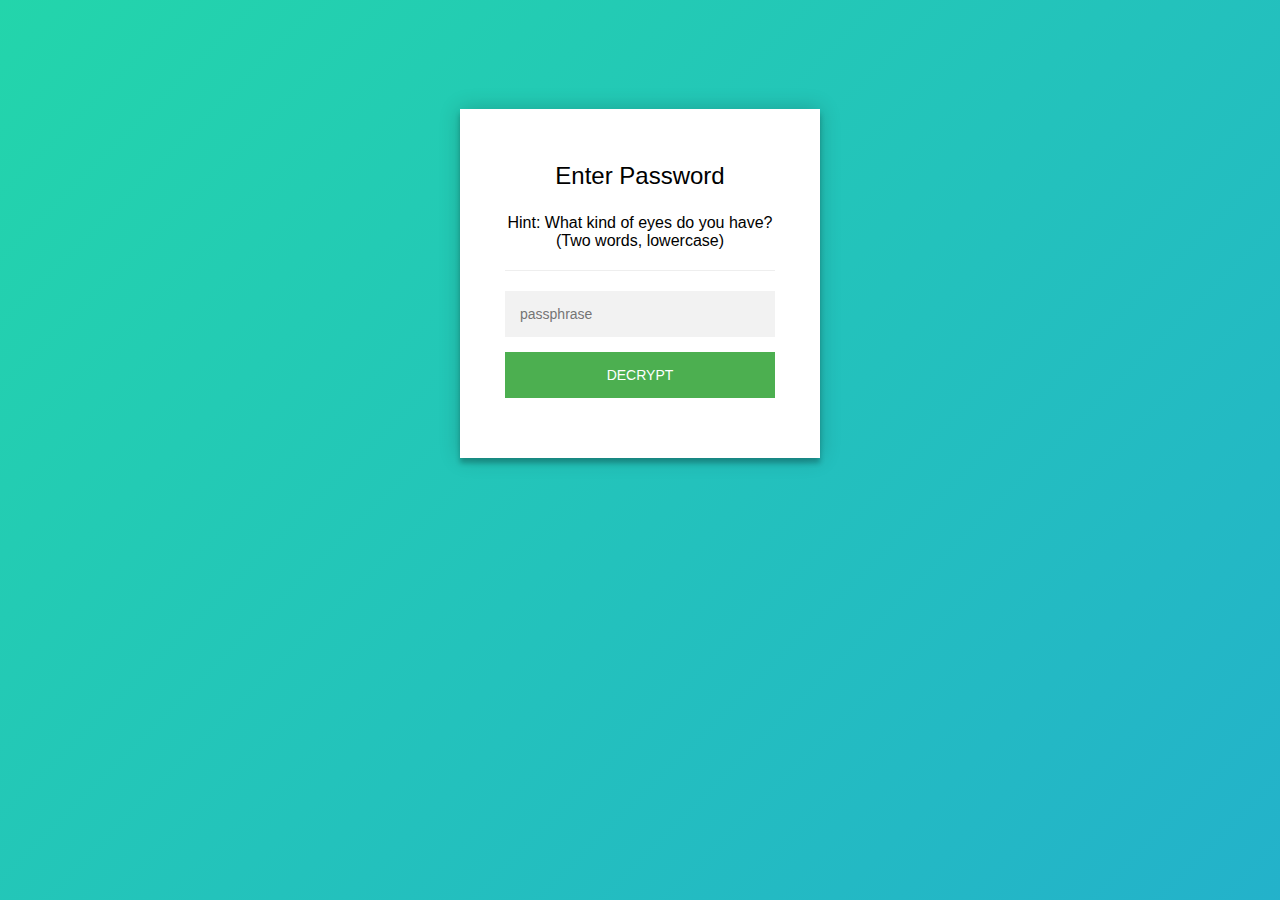
<file: index.html>
<!doctype html>
<html class="staticrypt-html">
<head>
    <meta charset="utf-8">
    <title>Enter Password</title>
    <meta name="viewport" content="width=device-width, initial-scale=1">

    <!-- do not cache this page -->
    <meta http-equiv="cache-control" content="max-age=0"/>
    <meta http-equiv="cache-control" content="no-cache"/>
    <meta http-equiv="expires" content="0"/>
    <meta http-equiv="expires" content="Tue, 01 Jan 1980 1:00:00 GMT"/>
    <meta http-equiv="pragma" content="no-cache"/>

    <style>
        .staticrypt-hr {
            margin-top: 20px;
            margin-bottom: 20px;
            border: 0;
            border-top: 1px solid #eee;
        }

        .staticrypt-page {
            width: 360px;
            padding: 8% 0 0;
            margin: auto;
            box-sizing: border-box;
        }

        .staticrypt-form {
            position: relative;
            z-index: 1;
            background: #FFFFFF;
            max-width: 360px;
            margin: 0 auto 100px;
            padding: 45px;
            text-align: center;
            box-shadow: 0 0 20px 0 rgba(0, 0, 0, 0.2), 0 5px 5px 0 rgba(0, 0, 0, 0.24);
        }

        .staticrypt-form input {
            outline: 0;
            background: #f2f2f2;
            width: 100%;
            border: 0;
            margin: 0 0 15px;
            padding: 15px;
            box-sizing: border-box;
            font-size: 14px;
        }

        .staticrypt-form .staticrypt-decrypt-button {
            text-transform: uppercase;
            outline: 0;
            background: #4CAF50;
            width: 100%;
            border: 0;
            padding: 15px;
            color: #FFFFFF;
            font-size: 14px;
            cursor: pointer;
        }

        .staticrypt-form .staticrypt-decrypt-button:hover, .staticrypt-form .staticrypt-decrypt-button:active, .staticrypt-form .staticrypt-decrypt-button:focus {
            background: #43A047;
        }

        .staticrypt-html {
            height: 100%;
        }

        .staticrypt-body {
            margin-bottom: 1em;
            /*background: #76b852;  fallback for old browsers */
            /*background: -webkit-linear-gradient(right, #76b852, #8DC26F);
            background: -moz-linear-gradient(right, #76b852, #8DC26F);
            background: -o-linear-gradient(right, #76b852, #8DC26F);
            background: linear-gradient(to left, #76b852, #8DC26F);*/
            background: linear-gradient(-45deg, #ee7752, #e73c7e, #23a6d5, #23d5ab);
            background-size: 400% 400%;
            animation: gradientBG 15s ease infinite;
            font-family: "Arial", sans-serif;
            -webkit-font-smoothing: antialiased;
            -moz-osx-font-smoothing: grayscale;
        }

        .staticrypt-instructions {
            margin-top: -1em;
            margin-bottom: 1em;
        }

        .staticrypt-title {
            font-size: 1.5em;
        }

        .staticrypt-footer {
            position: fixed;
            height: 20px;
            font-size: 16px;
            padding: 2px;
            bottom: 0;
            left: 0;
            right: 0;
            margin-bottom: 0;
        }

        .staticrypt-footer p {
            margin: 2px;
            text-align: center;
            float: right;
        }

        .staticrypt-footer a {
            text-decoration: none;
        }
        @keyframes gradientBG {
            0% {
                background-position: 0% 50%;
            }
            50% {
                background-position: 100% 50%;
            }
            100% {
                background-position: 0% 50%;
            }
        }
    </style>
</head>

<body class="staticrypt-body">
<div class="staticrypt-page">
    <div class="staticrypt-form">
        <div class="staticrypt-instructions">
            <p class="staticrypt-title">Enter Password</p>
            <p><p>Hint: What kind of eyes do you have? (Two words, lowercase)</p>
</p>
        </div>

        <hr class="staticrypt-hr">

        <form id="staticrypt-form" action="#" method="post">
            <input id="staticrypt-password"
                   type="password"
                   name="password"
                   placeholder="passphrase"
                   autofocus/>

            <input type="submit" class="staticrypt-decrypt-button" value="DECRYPT"/>
        </form>
    </div>

</div>



<script>/**
 * Crypto JS 3.1.9-1
 * Copied as is from https://cdnjs.cloudflare.com/ajax/libs/crypto-js/3.1.9-1/crypto-js.js
 */

;(function (root, factory) {
    if (typeof exports === "object") {
        // CommonJS
        module.exports = exports = factory();
    }
    else if (typeof define === "function" && define.amd) {
        // AMD
        define([], factory);
    }
    else {
        // Global (browser)
        root.CryptoJS = factory();
    }
}(this, function () {

    /**
     * CryptoJS core components.
     */
    var CryptoJS = CryptoJS || (function (Math, undefined) {
        /*
	     * Local polyfil of Object.create
	     */
        var create = Object.create || (function () {
            function F() {};

            return function (obj) {
                var subtype;

                F.prototype = obj;

                subtype = new F();

                F.prototype = null;

                return subtype;
            };
        }())

        /**
         * CryptoJS namespace.
         */
        var C = {};

        /**
         * Library namespace.
         */
        var C_lib = C.lib = {};

        /**
         * Base object for prototypal inheritance.
         */
        var Base = C_lib.Base = (function () {


            return {
                /**
                 * Creates a new object that inherits from this object.
                 *
                 * @param {Object} overrides Properties to copy into the new object.
                 *
                 * @return {Object} The new object.
                 *
                 * @static
                 *
                 * @example
                 *
                 *     var MyType = CryptoJS.lib.Base.extend({
	             *         field: 'value',
	             *
	             *         method: function () {
	             *         }
	             *     });
                 */
                extend: function (overrides) {
                    // Spawn
                    var subtype = create(this);

                    // Augment
                    if (overrides) {
                        subtype.mixIn(overrides);
                    }

                    // Create default initializer
                    if (!subtype.hasOwnProperty('init') || this.init === subtype.init) {
                        subtype.init = function () {
                            subtype.$super.init.apply(this, arguments);
                        };
                    }

                    // Initializer's prototype is the subtype object
                    subtype.init.prototype = subtype;

                    // Reference supertype
                    subtype.$super = this;

                    return subtype;
                },

                /**
                 * Extends this object and runs the init method.
                 * Arguments to create() will be passed to init().
                 *
                 * @return {Object} The new object.
                 *
                 * @static
                 *
                 * @example
                 *
                 *     var instance = MyType.create();
                 */
                create: function () {
                    var instance = this.extend();
                    instance.init.apply(instance, arguments);

                    return instance;
                },

                /**
                 * Initializes a newly created object.
                 * Override this method to add some logic when your objects are created.
                 *
                 * @example
                 *
                 *     var MyType = CryptoJS.lib.Base.extend({
	             *         init: function () {
	             *             // ...
	             *         }
	             *     });
                 */
                init: function () {
                },

                /**
                 * Copies properties into this object.
                 *
                 * @param {Object} properties The properties to mix in.
                 *
                 * @example
                 *
                 *     MyType.mixIn({
	             *         field: 'value'
	             *     });
                 */
                mixIn: function (properties) {
                    for (var propertyName in properties) {
                        if (properties.hasOwnProperty(propertyName)) {
                            this[propertyName] = properties[propertyName];
                        }
                    }

                    // IE won't copy toString using the loop above
                    if (properties.hasOwnProperty('toString')) {
                        this.toString = properties.toString;
                    }
                },

                /**
                 * Creates a copy of this object.
                 *
                 * @return {Object} The clone.
                 *
                 * @example
                 *
                 *     var clone = instance.clone();
                 */
                clone: function () {
                    return this.init.prototype.extend(this);
                }
            };
        }());

        /**
         * An array of 32-bit words.
         *
         * @property {Array} words The array of 32-bit words.
         * @property {number} sigBytes The number of significant bytes in this word array.
         */
        var WordArray = C_lib.WordArray = Base.extend({
            /**
             * Initializes a newly created word array.
             *
             * @param {Array} words (Optional) An array of 32-bit words.
             * @param {number} sigBytes (Optional) The number of significant bytes in the words.
             *
             * @example
             *
             *     var wordArray = CryptoJS.lib.WordArray.create();
             *     var wordArray = CryptoJS.lib.WordArray.create([0x00010203, 0x04050607]);
             *     var wordArray = CryptoJS.lib.WordArray.create([0x00010203, 0x04050607], 6);
             */
            init: function (words, sigBytes) {
                words = this.words = words || [];

                if (sigBytes != undefined) {
                    this.sigBytes = sigBytes;
                } else {
                    this.sigBytes = words.length * 4;
                }
            },

            /**
             * Converts this word array to a string.
             *
             * @param {Encoder} encoder (Optional) The encoding strategy to use. Default: CryptoJS.enc.Hex
             *
             * @return {string} The stringified word array.
             *
             * @example
             *
             *     var string = wordArray + '';
             *     var string = wordArray.toString();
             *     var string = wordArray.toString(CryptoJS.enc.Utf8);
             */
            toString: function (encoder) {
                return (encoder || Hex).stringify(this);
            },

            /**
             * Concatenates a word array to this word array.
             *
             * @param {WordArray} wordArray The word array to append.
             *
             * @return {WordArray} This word array.
             *
             * @example
             *
             *     wordArray1.concat(wordArray2);
             */
            concat: function (wordArray) {
                // Shortcuts
                var thisWords = this.words;
                var thatWords = wordArray.words;
                var thisSigBytes = this.sigBytes;
                var thatSigBytes = wordArray.sigBytes;

                // Clamp excess bits
                this.clamp();

                // Concat
                if (thisSigBytes % 4) {
                    // Copy one byte at a time
                    for (var i = 0; i < thatSigBytes; i++) {
                        var thatByte = (thatWords[i >>> 2] >>> (24 - (i % 4) * 8)) & 0xff;
                        thisWords[(thisSigBytes + i) >>> 2] |= thatByte << (24 - ((thisSigBytes + i) % 4) * 8);
                    }
                } else {
                    // Copy one word at a time
                    for (var i = 0; i < thatSigBytes; i += 4) {
                        thisWords[(thisSigBytes + i) >>> 2] = thatWords[i >>> 2];
                    }
                }
                this.sigBytes += thatSigBytes;

                // Chainable
                return this;
            },

            /**
             * Removes insignificant bits.
             *
             * @example
             *
             *     wordArray.clamp();
             */
            clamp: function () {
                // Shortcuts
                var words = this.words;
                var sigBytes = this.sigBytes;

                // Clamp
                words[sigBytes >>> 2] &= 0xffffffff << (32 - (sigBytes % 4) * 8);
                words.length = Math.ceil(sigBytes / 4);
            },

            /**
             * Creates a copy of this word array.
             *
             * @return {WordArray} The clone.
             *
             * @example
             *
             *     var clone = wordArray.clone();
             */
            clone: function () {
                var clone = Base.clone.call(this);
                clone.words = this.words.slice(0);

                return clone;
            },

            /**
             * Creates a word array filled with random bytes.
             *
             * @param {number} nBytes The number of random bytes to generate.
             *
             * @return {WordArray} The random word array.
             *
             * @static
             *
             * @example
             *
             *     var wordArray = CryptoJS.lib.WordArray.random(16);
             */
            random: function (nBytes) {
                var words = [];

                var r = (function (m_w) {
                    var m_w = m_w;
                    var m_z = 0x3ade68b1;
                    var mask = 0xffffffff;

                    return function () {
                        m_z = (0x9069 * (m_z & 0xFFFF) + (m_z >> 0x10)) & mask;
                        m_w = (0x4650 * (m_w & 0xFFFF) + (m_w >> 0x10)) & mask;
                        var result = ((m_z << 0x10) + m_w) & mask;
                        result /= 0x100000000;
                        result += 0.5;
                        return result * (Math.random() > .5 ? 1 : -1);
                    }
                });

                for (var i = 0, rcache; i < nBytes; i += 4) {
                    var _r = r((rcache || Math.random()) * 0x100000000);

                    rcache = _r() * 0x3ade67b7;
                    words.push((_r() * 0x100000000) | 0);
                }

                return new WordArray.init(words, nBytes);
            }
        });

        /**
         * Encoder namespace.
         */
        var C_enc = C.enc = {};

        /**
         * Hex encoding strategy.
         */
        var Hex = C_enc.Hex = {
            /**
             * Converts a word array to a hex string.
             *
             * @param {WordArray} wordArray The word array.
             *
             * @return {string} The hex string.
             *
             * @static
             *
             * @example
             *
             *     var hexString = CryptoJS.enc.Hex.stringify(wordArray);
             */
            stringify: function (wordArray) {
                // Shortcuts
                var words = wordArray.words;
                var sigBytes = wordArray.sigBytes;

                // Convert
                var hexChars = [];
                for (var i = 0; i < sigBytes; i++) {
                    var bite = (words[i >>> 2] >>> (24 - (i % 4) * 8)) & 0xff;
                    hexChars.push((bite >>> 4).toString(16));
                    hexChars.push((bite & 0x0f).toString(16));
                }

                return hexChars.join('');
            },

            /**
             * Converts a hex string to a word array.
             *
             * @param {string} hexStr The hex string.
             *
             * @return {WordArray} The word array.
             *
             * @static
             *
             * @example
             *
             *     var wordArray = CryptoJS.enc.Hex.parse(hexString);
             */
            parse: function (hexStr) {
                // Shortcut
                var hexStrLength = hexStr.length;

                // Convert
                var words = [];
                for (var i = 0; i < hexStrLength; i += 2) {
                    words[i >>> 3] |= parseInt(hexStr.substr(i, 2), 16) << (24 - (i % 8) * 4);
                }

                return new WordArray.init(words, hexStrLength / 2);
            }
        };

        /**
         * Latin1 encoding strategy.
         */
        var Latin1 = C_enc.Latin1 = {
            /**
             * Converts a word array to a Latin1 string.
             *
             * @param {WordArray} wordArray The word array.
             *
             * @return {string} The Latin1 string.
             *
             * @static
             *
             * @example
             *
             *     var latin1String = CryptoJS.enc.Latin1.stringify(wordArray);
             */
            stringify: function (wordArray) {
                // Shortcuts
                var words = wordArray.words;
                var sigBytes = wordArray.sigBytes;

                // Convert
                var latin1Chars = [];
                for (var i = 0; i < sigBytes; i++) {
                    var bite = (words[i >>> 2] >>> (24 - (i % 4) * 8)) & 0xff;
                    latin1Chars.push(String.fromCharCode(bite));
                }

                return latin1Chars.join('');
            },

            /**
             * Converts a Latin1 string to a word array.
             *
             * @param {string} latin1Str The Latin1 string.
             *
             * @return {WordArray} The word array.
             *
             * @static
             *
             * @example
             *
             *     var wordArray = CryptoJS.enc.Latin1.parse(latin1String);
             */
            parse: function (latin1Str) {
                // Shortcut
                var latin1StrLength = latin1Str.length;

                // Convert
                var words = [];
                for (var i = 0; i < latin1StrLength; i++) {
                    words[i >>> 2] |= (latin1Str.charCodeAt(i) & 0xff) << (24 - (i % 4) * 8);
                }

                return new WordArray.init(words, latin1StrLength);
            }
        };

        /**
         * UTF-8 encoding strategy.
         */
        var Utf8 = C_enc.Utf8 = {
            /**
             * Converts a word array to a UTF-8 string.
             *
             * @param {WordArray} wordArray The word array.
             *
             * @return {string} The UTF-8 string.
             *
             * @static
             *
             * @example
             *
             *     var utf8String = CryptoJS.enc.Utf8.stringify(wordArray);
             */
            stringify: function (wordArray) {
                try {
                    return decodeURIComponent(escape(Latin1.stringify(wordArray)));
                } catch (e) {
                    throw new Error('Malformed UTF-8 data');
                }
            },

            /**
             * Converts a UTF-8 string to a word array.
             *
             * @param {string} utf8Str The UTF-8 string.
             *
             * @return {WordArray} The word array.
             *
             * @static
             *
             * @example
             *
             *     var wordArray = CryptoJS.enc.Utf8.parse(utf8String);
             */
            parse: function (utf8Str) {
                return Latin1.parse(unescape(encodeURIComponent(utf8Str)));
            }
        };

        /**
         * Abstract buffered block algorithm template.
         *
         * The property blockSize must be implemented in a concrete subtype.
         *
         * @property {number} _minBufferSize The number of blocks that should be kept unprocessed in the buffer. Default: 0
         */
        var BufferedBlockAlgorithm = C_lib.BufferedBlockAlgorithm = Base.extend({
            /**
             * Resets this block algorithm's data buffer to its initial state.
             *
             * @example
             *
             *     bufferedBlockAlgorithm.reset();
             */
            reset: function () {
                // Initial values
                this._data = new WordArray.init();
                this._nDataBytes = 0;
            },

            /**
             * Adds new data to this block algorithm's buffer.
             *
             * @param {WordArray|string} data The data to append. Strings are converted to a WordArray using UTF-8.
             *
             * @example
             *
             *     bufferedBlockAlgorithm._append('data');
             *     bufferedBlockAlgorithm._append(wordArray);
             */
            _append: function (data) {
                // Convert string to WordArray, else assume WordArray already
                if (typeof data == 'string') {
                    data = Utf8.parse(data);
                }

                // Append
                this._data.concat(data);
                this._nDataBytes += data.sigBytes;
            },

            /**
             * Processes available data blocks.
             *
             * This method invokes _doProcessBlock(offset), which must be implemented by a concrete subtype.
             *
             * @param {boolean} doFlush Whether all blocks and partial blocks should be processed.
             *
             * @return {WordArray} The processed data.
             *
             * @example
             *
             *     var processedData = bufferedBlockAlgorithm._process();
             *     var processedData = bufferedBlockAlgorithm._process(!!'flush');
             */
            _process: function (doFlush) {
                // Shortcuts
                var data = this._data;
                var dataWords = data.words;
                var dataSigBytes = data.sigBytes;
                var blockSize = this.blockSize;
                var blockSizeBytes = blockSize * 4;

                // Count blocks ready
                var nBlocksReady = dataSigBytes / blockSizeBytes;
                if (doFlush) {
                    // Round up to include partial blocks
                    nBlocksReady = Math.ceil(nBlocksReady);
                } else {
                    // Round down to include only full blocks,
                    // less the number of blocks that must remain in the buffer
                    nBlocksReady = Math.max((nBlocksReady | 0) - this._minBufferSize, 0);
                }

                // Count words ready
                var nWordsReady = nBlocksReady * blockSize;

                // Count bytes ready
                var nBytesReady = Math.min(nWordsReady * 4, dataSigBytes);

                // Process blocks
                if (nWordsReady) {
                    for (var offset = 0; offset < nWordsReady; offset += blockSize) {
                        // Perform concrete-algorithm logic
                        this._doProcessBlock(dataWords, offset);
                    }

                    // Remove processed words
                    var processedWords = dataWords.splice(0, nWordsReady);
                    data.sigBytes -= nBytesReady;
                }

                // Return processed words
                return new WordArray.init(processedWords, nBytesReady);
            },

            /**
             * Creates a copy of this object.
             *
             * @return {Object} The clone.
             *
             * @example
             *
             *     var clone = bufferedBlockAlgorithm.clone();
             */
            clone: function () {
                var clone = Base.clone.call(this);
                clone._data = this._data.clone();

                return clone;
            },

            _minBufferSize: 0
        });

        /**
         * Abstract hasher template.
         *
         * @property {number} blockSize The number of 32-bit words this hasher operates on. Default: 16 (512 bits)
         */
        var Hasher = C_lib.Hasher = BufferedBlockAlgorithm.extend({
            /**
             * Configuration options.
             */
            cfg: Base.extend(),

            /**
             * Initializes a newly created hasher.
             *
             * @param {Object} cfg (Optional) The configuration options to use for this hash computation.
             *
             * @example
             *
             *     var hasher = CryptoJS.algo.SHA256.create();
             */
            init: function (cfg) {
                // Apply config defaults
                this.cfg = this.cfg.extend(cfg);

                // Set initial values
                this.reset();
            },

            /**
             * Resets this hasher to its initial state.
             *
             * @example
             *
             *     hasher.reset();
             */
            reset: function () {
                // Reset data buffer
                BufferedBlockAlgorithm.reset.call(this);

                // Perform concrete-hasher logic
                this._doReset();
            },

            /**
             * Updates this hasher with a message.
             *
             * @param {WordArray|string} messageUpdate The message to append.
             *
             * @return {Hasher} This hasher.
             *
             * @example
             *
             *     hasher.update('message');
             *     hasher.update(wordArray);
             */
            update: function (messageUpdate) {
                // Append
                this._append(messageUpdate);

                // Update the hash
                this._process();

                // Chainable
                return this;
            },

            /**
             * Finalizes the hash computation.
             * Note that the finalize operation is effectively a destructive, read-once operation.
             *
             * @param {WordArray|string} messageUpdate (Optional) A final message update.
             *
             * @return {WordArray} The hash.
             *
             * @example
             *
             *     var hash = hasher.finalize();
             *     var hash = hasher.finalize('message');
             *     var hash = hasher.finalize(wordArray);
             */
            finalize: function (messageUpdate) {
                // Final message update
                if (messageUpdate) {
                    this._append(messageUpdate);
                }

                // Perform concrete-hasher logic
                var hash = this._doFinalize();

                return hash;
            },

            blockSize: 512/32,

            /**
             * Creates a shortcut function to a hasher's object interface.
             *
             * @param {Hasher} hasher The hasher to create a helper for.
             *
             * @return {Function} The shortcut function.
             *
             * @static
             *
             * @example
             *
             *     var SHA256 = CryptoJS.lib.Hasher._createHelper(CryptoJS.algo.SHA256);
             */
            _createHelper: function (hasher) {
                return function (message, cfg) {
                    return new hasher.init(cfg).finalize(message);
                };
            },

            /**
             * Creates a shortcut function to the HMAC's object interface.
             *
             * @param {Hasher} hasher The hasher to use in this HMAC helper.
             *
             * @return {Function} The shortcut function.
             *
             * @static
             *
             * @example
             *
             *     var HmacSHA256 = CryptoJS.lib.Hasher._createHmacHelper(CryptoJS.algo.SHA256);
             */
            _createHmacHelper: function (hasher) {
                return function (message, key) {
                    return new C_algo.HMAC.init(hasher, key).finalize(message);
                };
            }
        });

        /**
         * Algorithm namespace.
         */
        var C_algo = C.algo = {};

        return C;
    }(Math));


    (function () {
        // Shortcuts
        var C = CryptoJS;
        var C_lib = C.lib;
        var WordArray = C_lib.WordArray;
        var C_enc = C.enc;

        /**
         * Base64 encoding strategy.
         */
        var Base64 = C_enc.Base64 = {
            /**
             * Converts a word array to a Base64 string.
             *
             * @param {WordArray} wordArray The word array.
             *
             * @return {string} The Base64 string.
             *
             * @static
             *
             * @example
             *
             *     var base64String = CryptoJS.enc.Base64.stringify(wordArray);
             */
            stringify: function (wordArray) {
                // Shortcuts
                var words = wordArray.words;
                var sigBytes = wordArray.sigBytes;
                var map = this._map;

                // Clamp excess bits
                wordArray.clamp();

                // Convert
                var base64Chars = [];
                for (var i = 0; i < sigBytes; i += 3) {
                    var byte1 = (words[i >>> 2]       >>> (24 - (i % 4) * 8))       & 0xff;
                    var byte2 = (words[(i + 1) >>> 2] >>> (24 - ((i + 1) % 4) * 8)) & 0xff;
                    var byte3 = (words[(i + 2) >>> 2] >>> (24 - ((i + 2) % 4) * 8)) & 0xff;

                    var triplet = (byte1 << 16) | (byte2 << 8) | byte3;

                    for (var j = 0; (j < 4) && (i + j * 0.75 < sigBytes); j++) {
                        base64Chars.push(map.charAt((triplet >>> (6 * (3 - j))) & 0x3f));
                    }
                }

                // Add padding
                var paddingChar = map.charAt(64);
                if (paddingChar) {
                    while (base64Chars.length % 4) {
                        base64Chars.push(paddingChar);
                    }
                }

                return base64Chars.join('');
            },

            /**
             * Converts a Base64 string to a word array.
             *
             * @param {string} base64Str The Base64 string.
             *
             * @return {WordArray} The word array.
             *
             * @static
             *
             * @example
             *
             *     var wordArray = CryptoJS.enc.Base64.parse(base64String);
             */
            parse: function (base64Str) {
                // Shortcuts
                var base64StrLength = base64Str.length;
                var map = this._map;
                var reverseMap = this._reverseMap;

                if (!reverseMap) {
                    reverseMap = this._reverseMap = [];
                    for (var j = 0; j < map.length; j++) {
                        reverseMap[map.charCodeAt(j)] = j;
                    }
                }

                // Ignore padding
                var paddingChar = map.charAt(64);
                if (paddingChar) {
                    var paddingIndex = base64Str.indexOf(paddingChar);
                    if (paddingIndex !== -1) {
                        base64StrLength = paddingIndex;
                    }
                }

                // Convert
                return parseLoop(base64Str, base64StrLength, reverseMap);

            },

            _map: 'ABCDEFGHIJKLMNOPQRSTUVWXYZabcdefghijklmnopqrstuvwxyz0123456789+/='
        };

        function parseLoop(base64Str, base64StrLength, reverseMap) {
            var words = [];
            var nBytes = 0;
            for (var i = 0; i < base64StrLength; i++) {
                if (i % 4) {
                    var bits1 = reverseMap[base64Str.charCodeAt(i - 1)] << ((i % 4) * 2);
                    var bits2 = reverseMap[base64Str.charCodeAt(i)] >>> (6 - (i % 4) * 2);
                    words[nBytes >>> 2] |= (bits1 | bits2) << (24 - (nBytes % 4) * 8);
                    nBytes++;
                }
            }
            return WordArray.create(words, nBytes);
        }
    }());


    (function (Math) {
        // Shortcuts
        var C = CryptoJS;
        var C_lib = C.lib;
        var WordArray = C_lib.WordArray;
        var Hasher = C_lib.Hasher;
        var C_algo = C.algo;

        // Constants table
        var T = [];

        // Compute constants
        (function () {
            for (var i = 0; i < 64; i++) {
                T[i] = (Math.abs(Math.sin(i + 1)) * 0x100000000) | 0;
            }
        }());

        /**
         * MD5 hash algorithm.
         */
        var MD5 = C_algo.MD5 = Hasher.extend({
            _doReset: function () {
                this._hash = new WordArray.init([
                    0x67452301, 0xefcdab89,
                    0x98badcfe, 0x10325476
                ]);
            },

            _doProcessBlock: function (M, offset) {
                // Swap endian
                for (var i = 0; i < 16; i++) {
                    // Shortcuts
                    var offset_i = offset + i;
                    var M_offset_i = M[offset_i];

                    M[offset_i] = (
                        (((M_offset_i << 8)  | (M_offset_i >>> 24)) & 0x00ff00ff) |
                        (((M_offset_i << 24) | (M_offset_i >>> 8))  & 0xff00ff00)
                    );
                }

                // Shortcuts
                var H = this._hash.words;

                var M_offset_0  = M[offset + 0];
                var M_offset_1  = M[offset + 1];
                var M_offset_2  = M[offset + 2];
                var M_offset_3  = M[offset + 3];
                var M_offset_4  = M[offset + 4];
                var M_offset_5  = M[offset + 5];
                var M_offset_6  = M[offset + 6];
                var M_offset_7  = M[offset + 7];
                var M_offset_8  = M[offset + 8];
                var M_offset_9  = M[offset + 9];
                var M_offset_10 = M[offset + 10];
                var M_offset_11 = M[offset + 11];
                var M_offset_12 = M[offset + 12];
                var M_offset_13 = M[offset + 13];
                var M_offset_14 = M[offset + 14];
                var M_offset_15 = M[offset + 15];

                // Working varialbes
                var a = H[0];
                var b = H[1];
                var c = H[2];
                var d = H[3];

                // Computation
                a = FF(a, b, c, d, M_offset_0,  7,  T[0]);
                d = FF(d, a, b, c, M_offset_1,  12, T[1]);
                c = FF(c, d, a, b, M_offset_2,  17, T[2]);
                b = FF(b, c, d, a, M_offset_3,  22, T[3]);
                a = FF(a, b, c, d, M_offset_4,  7,  T[4]);
                d = FF(d, a, b, c, M_offset_5,  12, T[5]);
                c = FF(c, d, a, b, M_offset_6,  17, T[6]);
                b = FF(b, c, d, a, M_offset_7,  22, T[7]);
                a = FF(a, b, c, d, M_offset_8,  7,  T[8]);
                d = FF(d, a, b, c, M_offset_9,  12, T[9]);
                c = FF(c, d, a, b, M_offset_10, 17, T[10]);
                b = FF(b, c, d, a, M_offset_11, 22, T[11]);
                a = FF(a, b, c, d, M_offset_12, 7,  T[12]);
                d = FF(d, a, b, c, M_offset_13, 12, T[13]);
                c = FF(c, d, a, b, M_offset_14, 17, T[14]);
                b = FF(b, c, d, a, M_offset_15, 22, T[15]);

                a = GG(a, b, c, d, M_offset_1,  5,  T[16]);
                d = GG(d, a, b, c, M_offset_6,  9,  T[17]);
                c = GG(c, d, a, b, M_offset_11, 14, T[18]);
                b = GG(b, c, d, a, M_offset_0,  20, T[19]);
                a = GG(a, b, c, d, M_offset_5,  5,  T[20]);
                d = GG(d, a, b, c, M_offset_10, 9,  T[21]);
                c = GG(c, d, a, b, M_offset_15, 14, T[22]);
                b = GG(b, c, d, a, M_offset_4,  20, T[23]);
                a = GG(a, b, c, d, M_offset_9,  5,  T[24]);
                d = GG(d, a, b, c, M_offset_14, 9,  T[25]);
                c = GG(c, d, a, b, M_offset_3,  14, T[26]);
                b = GG(b, c, d, a, M_offset_8,  20, T[27]);
                a = GG(a, b, c, d, M_offset_13, 5,  T[28]);
                d = GG(d, a, b, c, M_offset_2,  9,  T[29]);
                c = GG(c, d, a, b, M_offset_7,  14, T[30]);
                b = GG(b, c, d, a, M_offset_12, 20, T[31]);

                a = HH(a, b, c, d, M_offset_5,  4,  T[32]);
                d = HH(d, a, b, c, M_offset_8,  11, T[33]);
                c = HH(c, d, a, b, M_offset_11, 16, T[34]);
                b = HH(b, c, d, a, M_offset_14, 23, T[35]);
                a = HH(a, b, c, d, M_offset_1,  4,  T[36]);
                d = HH(d, a, b, c, M_offset_4,  11, T[37]);
                c = HH(c, d, a, b, M_offset_7,  16, T[38]);
                b = HH(b, c, d, a, M_offset_10, 23, T[39]);
                a = HH(a, b, c, d, M_offset_13, 4,  T[40]);
                d = HH(d, a, b, c, M_offset_0,  11, T[41]);
                c = HH(c, d, a, b, M_offset_3,  16, T[42]);
                b = HH(b, c, d, a, M_offset_6,  23, T[43]);
                a = HH(a, b, c, d, M_offset_9,  4,  T[44]);
                d = HH(d, a, b, c, M_offset_12, 11, T[45]);
                c = HH(c, d, a, b, M_offset_15, 16, T[46]);
                b = HH(b, c, d, a, M_offset_2,  23, T[47]);

                a = II(a, b, c, d, M_offset_0,  6,  T[48]);
                d = II(d, a, b, c, M_offset_7,  10, T[49]);
                c = II(c, d, a, b, M_offset_14, 15, T[50]);
                b = II(b, c, d, a, M_offset_5,  21, T[51]);
                a = II(a, b, c, d, M_offset_12, 6,  T[52]);
                d = II(d, a, b, c, M_offset_3,  10, T[53]);
                c = II(c, d, a, b, M_offset_10, 15, T[54]);
                b = II(b, c, d, a, M_offset_1,  21, T[55]);
                a = II(a, b, c, d, M_offset_8,  6,  T[56]);
                d = II(d, a, b, c, M_offset_15, 10, T[57]);
                c = II(c, d, a, b, M_offset_6,  15, T[58]);
                b = II(b, c, d, a, M_offset_13, 21, T[59]);
                a = II(a, b, c, d, M_offset_4,  6,  T[60]);
                d = II(d, a, b, c, M_offset_11, 10, T[61]);
                c = II(c, d, a, b, M_offset_2,  15, T[62]);
                b = II(b, c, d, a, M_offset_9,  21, T[63]);

                // Intermediate hash value
                H[0] = (H[0] + a) | 0;
                H[1] = (H[1] + b) | 0;
                H[2] = (H[2] + c) | 0;
                H[3] = (H[3] + d) | 0;
            },

            _doFinalize: function () {
                // Shortcuts
                var data = this._data;
                var dataWords = data.words;

                var nBitsTotal = this._nDataBytes * 8;
                var nBitsLeft = data.sigBytes * 8;

                // Add padding
                dataWords[nBitsLeft >>> 5] |= 0x80 << (24 - nBitsLeft % 32);

                var nBitsTotalH = Math.floor(nBitsTotal / 0x100000000);
                var nBitsTotalL = nBitsTotal;
                dataWords[(((nBitsLeft + 64) >>> 9) << 4) + 15] = (
                    (((nBitsTotalH << 8)  | (nBitsTotalH >>> 24)) & 0x00ff00ff) |
                    (((nBitsTotalH << 24) | (nBitsTotalH >>> 8))  & 0xff00ff00)
                );
                dataWords[(((nBitsLeft + 64) >>> 9) << 4) + 14] = (
                    (((nBitsTotalL << 8)  | (nBitsTotalL >>> 24)) & 0x00ff00ff) |
                    (((nBitsTotalL << 24) | (nBitsTotalL >>> 8))  & 0xff00ff00)
                );

                data.sigBytes = (dataWords.length + 1) * 4;

                // Hash final blocks
                this._process();

                // Shortcuts
                var hash = this._hash;
                var H = hash.words;

                // Swap endian
                for (var i = 0; i < 4; i++) {
                    // Shortcut
                    var H_i = H[i];

                    H[i] = (((H_i << 8)  | (H_i >>> 24)) & 0x00ff00ff) |
                        (((H_i << 24) | (H_i >>> 8))  & 0xff00ff00);
                }

                // Return final computed hash
                return hash;
            },

            clone: function () {
                var clone = Hasher.clone.call(this);
                clone._hash = this._hash.clone();

                return clone;
            }
        });

        function FF(a, b, c, d, x, s, t) {
            var n = a + ((b & c) | (~b & d)) + x + t;
            return ((n << s) | (n >>> (32 - s))) + b;
        }

        function GG(a, b, c, d, x, s, t) {
            var n = a + ((b & d) | (c & ~d)) + x + t;
            return ((n << s) | (n >>> (32 - s))) + b;
        }

        function HH(a, b, c, d, x, s, t) {
            var n = a + (b ^ c ^ d) + x + t;
            return ((n << s) | (n >>> (32 - s))) + b;
        }

        function II(a, b, c, d, x, s, t) {
            var n = a + (c ^ (b | ~d)) + x + t;
            return ((n << s) | (n >>> (32 - s))) + b;
        }

        /**
         * Shortcut function to the hasher's object interface.
         *
         * @param {WordArray|string} message The message to hash.
         *
         * @return {WordArray} The hash.
         *
         * @static
         *
         * @example
         *
         *     var hash = CryptoJS.MD5('message');
         *     var hash = CryptoJS.MD5(wordArray);
         */
        C.MD5 = Hasher._createHelper(MD5);

        /**
         * Shortcut function to the HMAC's object interface.
         *
         * @param {WordArray|string} message The message to hash.
         * @param {WordArray|string} key The secret key.
         *
         * @return {WordArray} The HMAC.
         *
         * @static
         *
         * @example
         *
         *     var hmac = CryptoJS.HmacMD5(message, key);
         */
        C.HmacMD5 = Hasher._createHmacHelper(MD5);
    }(Math));


    (function () {
        // Shortcuts
        var C = CryptoJS;
        var C_lib = C.lib;
        var WordArray = C_lib.WordArray;
        var Hasher = C_lib.Hasher;
        var C_algo = C.algo;

        // Reusable object
        var W = [];

        /**
         * SHA-1 hash algorithm.
         */
        var SHA1 = C_algo.SHA1 = Hasher.extend({
            _doReset: function () {
                this._hash = new WordArray.init([
                    0x67452301, 0xefcdab89,
                    0x98badcfe, 0x10325476,
                    0xc3d2e1f0
                ]);
            },

            _doProcessBlock: function (M, offset) {
                // Shortcut
                var H = this._hash.words;

                // Working variables
                var a = H[0];
                var b = H[1];
                var c = H[2];
                var d = H[3];
                var e = H[4];

                // Computation
                for (var i = 0; i < 80; i++) {
                    if (i < 16) {
                        W[i] = M[offset + i] | 0;
                    } else {
                        var n = W[i - 3] ^ W[i - 8] ^ W[i - 14] ^ W[i - 16];
                        W[i] = (n << 1) | (n >>> 31);
                    }

                    var t = ((a << 5) | (a >>> 27)) + e + W[i];
                    if (i < 20) {
                        t += ((b & c) | (~b & d)) + 0x5a827999;
                    } else if (i < 40) {
                        t += (b ^ c ^ d) + 0x6ed9eba1;
                    } else if (i < 60) {
                        t += ((b & c) | (b & d) | (c & d)) - 0x70e44324;
                    } else /* if (i < 80) */ {
                        t += (b ^ c ^ d) - 0x359d3e2a;
                    }

                    e = d;
                    d = c;
                    c = (b << 30) | (b >>> 2);
                    b = a;
                    a = t;
                }

                // Intermediate hash value
                H[0] = (H[0] + a) | 0;
                H[1] = (H[1] + b) | 0;
                H[2] = (H[2] + c) | 0;
                H[3] = (H[3] + d) | 0;
                H[4] = (H[4] + e) | 0;
            },

            _doFinalize: function () {
                // Shortcuts
                var data = this._data;
                var dataWords = data.words;

                var nBitsTotal = this._nDataBytes * 8;
                var nBitsLeft = data.sigBytes * 8;

                // Add padding
                dataWords[nBitsLeft >>> 5] |= 0x80 << (24 - nBitsLeft % 32);
                dataWords[(((nBitsLeft + 64) >>> 9) << 4) + 14] = Math.floor(nBitsTotal / 0x100000000);
                dataWords[(((nBitsLeft + 64) >>> 9) << 4) + 15] = nBitsTotal;
                data.sigBytes = dataWords.length * 4;

                // Hash final blocks
                this._process();

                // Return final computed hash
                return this._hash;
            },

            clone: function () {
                var clone = Hasher.clone.call(this);
                clone._hash = this._hash.clone();

                return clone;
            }
        });

        /**
         * Shortcut function to the hasher's object interface.
         *
         * @param {WordArray|string} message The message to hash.
         *
         * @return {WordArray} The hash.
         *
         * @static
         *
         * @example
         *
         *     var hash = CryptoJS.SHA1('message');
         *     var hash = CryptoJS.SHA1(wordArray);
         */
        C.SHA1 = Hasher._createHelper(SHA1);

        /**
         * Shortcut function to the HMAC's object interface.
         *
         * @param {WordArray|string} message The message to hash.
         * @param {WordArray|string} key The secret key.
         *
         * @return {WordArray} The HMAC.
         *
         * @static
         *
         * @example
         *
         *     var hmac = CryptoJS.HmacSHA1(message, key);
         */
        C.HmacSHA1 = Hasher._createHmacHelper(SHA1);
    }());


    (function (Math) {
        // Shortcuts
        var C = CryptoJS;
        var C_lib = C.lib;
        var WordArray = C_lib.WordArray;
        var Hasher = C_lib.Hasher;
        var C_algo = C.algo;

        // Initialization and round constants tables
        var H = [];
        var K = [];

        // Compute constants
        (function () {
            function isPrime(n) {
                var sqrtN = Math.sqrt(n);
                for (var factor = 2; factor <= sqrtN; factor++) {
                    if (!(n % factor)) {
                        return false;
                    }
                }

                return true;
            }

            function getFractionalBits(n) {
                return ((n - (n | 0)) * 0x100000000) | 0;
            }

            var n = 2;
            var nPrime = 0;
            while (nPrime < 64) {
                if (isPrime(n)) {
                    if (nPrime < 8) {
                        H[nPrime] = getFractionalBits(Math.pow(n, 1 / 2));
                    }
                    K[nPrime] = getFractionalBits(Math.pow(n, 1 / 3));

                    nPrime++;
                }

                n++;
            }
        }());

        // Reusable object
        var W = [];

        /**
         * SHA-256 hash algorithm.
         */
        var SHA256 = C_algo.SHA256 = Hasher.extend({
            _doReset: function () {
                this._hash = new WordArray.init(H.slice(0));
            },

            _doProcessBlock: function (M, offset) {
                // Shortcut
                var H = this._hash.words;

                // Working variables
                var a = H[0];
                var b = H[1];
                var c = H[2];
                var d = H[3];
                var e = H[4];
                var f = H[5];
                var g = H[6];
                var h = H[7];

                // Computation
                for (var i = 0; i < 64; i++) {
                    if (i < 16) {
                        W[i] = M[offset + i] | 0;
                    } else {
                        var gamma0x = W[i - 15];
                        var gamma0  = ((gamma0x << 25) | (gamma0x >>> 7))  ^
                            ((gamma0x << 14) | (gamma0x >>> 18)) ^
                            (gamma0x >>> 3);

                        var gamma1x = W[i - 2];
                        var gamma1  = ((gamma1x << 15) | (gamma1x >>> 17)) ^
                            ((gamma1x << 13) | (gamma1x >>> 19)) ^
                            (gamma1x >>> 10);

                        W[i] = gamma0 + W[i - 7] + gamma1 + W[i - 16];
                    }

                    var ch  = (e & f) ^ (~e & g);
                    var maj = (a & b) ^ (a & c) ^ (b & c);

                    var sigma0 = ((a << 30) | (a >>> 2)) ^ ((a << 19) | (a >>> 13)) ^ ((a << 10) | (a >>> 22));
                    var sigma1 = ((e << 26) | (e >>> 6)) ^ ((e << 21) | (e >>> 11)) ^ ((e << 7)  | (e >>> 25));

                    var t1 = h + sigma1 + ch + K[i] + W[i];
                    var t2 = sigma0 + maj;

                    h = g;
                    g = f;
                    f = e;
                    e = (d + t1) | 0;
                    d = c;
                    c = b;
                    b = a;
                    a = (t1 + t2) | 0;
                }

                // Intermediate hash value
                H[0] = (H[0] + a) | 0;
                H[1] = (H[1] + b) | 0;
                H[2] = (H[2] + c) | 0;
                H[3] = (H[3] + d) | 0;
                H[4] = (H[4] + e) | 0;
                H[5] = (H[5] + f) | 0;
                H[6] = (H[6] + g) | 0;
                H[7] = (H[7] + h) | 0;
            },

            _doFinalize: function () {
                // Shortcuts
                var data = this._data;
                var dataWords = data.words;

                var nBitsTotal = this._nDataBytes * 8;
                var nBitsLeft = data.sigBytes * 8;

                // Add padding
                dataWords[nBitsLeft >>> 5] |= 0x80 << (24 - nBitsLeft % 32);
                dataWords[(((nBitsLeft + 64) >>> 9) << 4) + 14] = Math.floor(nBitsTotal / 0x100000000);
                dataWords[(((nBitsLeft + 64) >>> 9) << 4) + 15] = nBitsTotal;
                data.sigBytes = dataWords.length * 4;

                // Hash final blocks
                this._process();

                // Return final computed hash
                return this._hash;
            },

            clone: function () {
                var clone = Hasher.clone.call(this);
                clone._hash = this._hash.clone();

                return clone;
            }
        });

        /**
         * Shortcut function to the hasher's object interface.
         *
         * @param {WordArray|string} message The message to hash.
         *
         * @return {WordArray} The hash.
         *
         * @static
         *
         * @example
         *
         *     var hash = CryptoJS.SHA256('message');
         *     var hash = CryptoJS.SHA256(wordArray);
         */
        C.SHA256 = Hasher._createHelper(SHA256);

        /**
         * Shortcut function to the HMAC's object interface.
         *
         * @param {WordArray|string} message The message to hash.
         * @param {WordArray|string} key The secret key.
         *
         * @return {WordArray} The HMAC.
         *
         * @static
         *
         * @example
         *
         *     var hmac = CryptoJS.HmacSHA256(message, key);
         */
        C.HmacSHA256 = Hasher._createHmacHelper(SHA256);
    }(Math));


    (function () {
        // Shortcuts
        var C = CryptoJS;
        var C_lib = C.lib;
        var WordArray = C_lib.WordArray;
        var C_enc = C.enc;

        /**
         * UTF-16 BE encoding strategy.
         */
        var Utf16BE = C_enc.Utf16 = C_enc.Utf16BE = {
            /**
             * Converts a word array to a UTF-16 BE string.
             *
             * @param {WordArray} wordArray The word array.
             *
             * @return {string} The UTF-16 BE string.
             *
             * @static
             *
             * @example
             *
             *     var utf16String = CryptoJS.enc.Utf16.stringify(wordArray);
             */
            stringify: function (wordArray) {
                // Shortcuts
                var words = wordArray.words;
                var sigBytes = wordArray.sigBytes;

                // Convert
                var utf16Chars = [];
                for (var i = 0; i < sigBytes; i += 2) {
                    var codePoint = (words[i >>> 2] >>> (16 - (i % 4) * 8)) & 0xffff;
                    utf16Chars.push(String.fromCharCode(codePoint));
                }

                return utf16Chars.join('');
            },

            /**
             * Converts a UTF-16 BE string to a word array.
             *
             * @param {string} utf16Str The UTF-16 BE string.
             *
             * @return {WordArray} The word array.
             *
             * @static
             *
             * @example
             *
             *     var wordArray = CryptoJS.enc.Utf16.parse(utf16String);
             */
            parse: function (utf16Str) {
                // Shortcut
                var utf16StrLength = utf16Str.length;

                // Convert
                var words = [];
                for (var i = 0; i < utf16StrLength; i++) {
                    words[i >>> 1] |= utf16Str.charCodeAt(i) << (16 - (i % 2) * 16);
                }

                return WordArray.create(words, utf16StrLength * 2);
            }
        };

        /**
         * UTF-16 LE encoding strategy.
         */
        C_enc.Utf16LE = {
            /**
             * Converts a word array to a UTF-16 LE string.
             *
             * @param {WordArray} wordArray The word array.
             *
             * @return {string} The UTF-16 LE string.
             *
             * @static
             *
             * @example
             *
             *     var utf16Str = CryptoJS.enc.Utf16LE.stringify(wordArray);
             */
            stringify: function (wordArray) {
                // Shortcuts
                var words = wordArray.words;
                var sigBytes = wordArray.sigBytes;

                // Convert
                var utf16Chars = [];
                for (var i = 0; i < sigBytes; i += 2) {
                    var codePoint = swapEndian((words[i >>> 2] >>> (16 - (i % 4) * 8)) & 0xffff);
                    utf16Chars.push(String.fromCharCode(codePoint));
                }

                return utf16Chars.join('');
            },

            /**
             * Converts a UTF-16 LE string to a word array.
             *
             * @param {string} utf16Str The UTF-16 LE string.
             *
             * @return {WordArray} The word array.
             *
             * @static
             *
             * @example
             *
             *     var wordArray = CryptoJS.enc.Utf16LE.parse(utf16Str);
             */
            parse: function (utf16Str) {
                // Shortcut
                var utf16StrLength = utf16Str.length;

                // Convert
                var words = [];
                for (var i = 0; i < utf16StrLength; i++) {
                    words[i >>> 1] |= swapEndian(utf16Str.charCodeAt(i) << (16 - (i % 2) * 16));
                }

                return WordArray.create(words, utf16StrLength * 2);
            }
        };

        function swapEndian(word) {
            return ((word << 8) & 0xff00ff00) | ((word >>> 8) & 0x00ff00ff);
        }
    }());


    (function () {
        // Check if typed arrays are supported
        if (typeof ArrayBuffer != 'function') {
            return;
        }

        // Shortcuts
        var C = CryptoJS;
        var C_lib = C.lib;
        var WordArray = C_lib.WordArray;

        // Reference original init
        var superInit = WordArray.init;

        // Augment WordArray.init to handle typed arrays
        var subInit = WordArray.init = function (typedArray) {
            // Convert buffers to uint8
            if (typedArray instanceof ArrayBuffer) {
                typedArray = new Uint8Array(typedArray);
            }

            // Convert other array views to uint8
            if (
                typedArray instanceof Int8Array ||
                (typeof Uint8ClampedArray !== "undefined" && typedArray instanceof Uint8ClampedArray) ||
                typedArray instanceof Int16Array ||
                typedArray instanceof Uint16Array ||
                typedArray instanceof Int32Array ||
                typedArray instanceof Uint32Array ||
                typedArray instanceof Float32Array ||
                typedArray instanceof Float64Array
            ) {
                typedArray = new Uint8Array(typedArray.buffer, typedArray.byteOffset, typedArray.byteLength);
            }

            // Handle Uint8Array
            if (typedArray instanceof Uint8Array) {
                // Shortcut
                var typedArrayByteLength = typedArray.byteLength;

                // Extract bytes
                var words = [];
                for (var i = 0; i < typedArrayByteLength; i++) {
                    words[i >>> 2] |= typedArray[i] << (24 - (i % 4) * 8);
                }

                // Initialize this word array
                superInit.call(this, words, typedArrayByteLength);
            } else {
                // Else call normal init
                superInit.apply(this, arguments);
            }
        };

        subInit.prototype = WordArray;
    }());


    /** @preserve
     (c) 2012 by Cédric Mesnil. All rights reserved.

     Redistribution and use in source and binary forms, with or without modification, are permitted provided that the following conditions are met:

     - Redistributions of source code must retain the above copyright notice, this list of conditions and the following disclaimer.
     - Redistributions in binary form must reproduce the above copyright notice, this list of conditions and the following disclaimer in the documentation and/or other materials provided with the distribution.

     THIS SOFTWARE IS PROVIDED BY THE COPYRIGHT HOLDERS AND CONTRIBUTORS "AS IS" AND ANY EXPRESS OR IMPLIED WARRANTIES, INCLUDING, BUT NOT LIMITED TO, THE IMPLIED WARRANTIES OF MERCHANTABILITY AND FITNESS FOR A PARTICULAR PURPOSE ARE DISCLAIMED. IN NO EVENT SHALL THE COPYRIGHT HOLDER OR CONTRIBUTORS BE LIABLE FOR ANY DIRECT, INDIRECT, INCIDENTAL, SPECIAL, EXEMPLARY, OR CONSEQUENTIAL DAMAGES (INCLUDING, BUT NOT LIMITED TO, PROCUREMENT OF SUBSTITUTE GOODS OR SERVICES; LOSS OF USE, DATA, OR PROFITS; OR BUSINESS INTERRUPTION) HOWEVER CAUSED AND ON ANY THEORY OF LIABILITY, WHETHER IN CONTRACT, STRICT LIABILITY, OR TORT (INCLUDING NEGLIGENCE OR OTHERWISE) ARISING IN ANY WAY OUT OF THE USE OF THIS SOFTWARE, EVEN IF ADVISED OF THE POSSIBILITY OF SUCH DAMAGE.
     */

    (function (Math) {
        // Shortcuts
        var C = CryptoJS;
        var C_lib = C.lib;
        var WordArray = C_lib.WordArray;
        var Hasher = C_lib.Hasher;
        var C_algo = C.algo;

        // Constants table
        var _zl = WordArray.create([
            0,  1,  2,  3,  4,  5,  6,  7,  8,  9, 10, 11, 12, 13, 14, 15,
            7,  4, 13,  1, 10,  6, 15,  3, 12,  0,  9,  5,  2, 14, 11,  8,
            3, 10, 14,  4,  9, 15,  8,  1,  2,  7,  0,  6, 13, 11,  5, 12,
            1,  9, 11, 10,  0,  8, 12,  4, 13,  3,  7, 15, 14,  5,  6,  2,
            4,  0,  5,  9,  7, 12,  2, 10, 14,  1,  3,  8, 11,  6, 15, 13]);
        var _zr = WordArray.create([
            5, 14,  7,  0,  9,  2, 11,  4, 13,  6, 15,  8,  1, 10,  3, 12,
            6, 11,  3,  7,  0, 13,  5, 10, 14, 15,  8, 12,  4,  9,  1,  2,
            15,  5,  1,  3,  7, 14,  6,  9, 11,  8, 12,  2, 10,  0,  4, 13,
            8,  6,  4,  1,  3, 11, 15,  0,  5, 12,  2, 13,  9,  7, 10, 14,
            12, 15, 10,  4,  1,  5,  8,  7,  6,  2, 13, 14,  0,  3,  9, 11]);
        var _sl = WordArray.create([
            11, 14, 15, 12,  5,  8,  7,  9, 11, 13, 14, 15,  6,  7,  9,  8,
            7, 6,   8, 13, 11,  9,  7, 15,  7, 12, 15,  9, 11,  7, 13, 12,
            11, 13,  6,  7, 14,  9, 13, 15, 14,  8, 13,  6,  5, 12,  7,  5,
            11, 12, 14, 15, 14, 15,  9,  8,  9, 14,  5,  6,  8,  6,  5, 12,
            9, 15,  5, 11,  6,  8, 13, 12,  5, 12, 13, 14, 11,  8,  5,  6 ]);
        var _sr = WordArray.create([
            8,  9,  9, 11, 13, 15, 15,  5,  7,  7,  8, 11, 14, 14, 12,  6,
            9, 13, 15,  7, 12,  8,  9, 11,  7,  7, 12,  7,  6, 15, 13, 11,
            9,  7, 15, 11,  8,  6,  6, 14, 12, 13,  5, 14, 13, 13,  7,  5,
            15,  5,  8, 11, 14, 14,  6, 14,  6,  9, 12,  9, 12,  5, 15,  8,
            8,  5, 12,  9, 12,  5, 14,  6,  8, 13,  6,  5, 15, 13, 11, 11 ]);

        var _hl =  WordArray.create([ 0x00000000, 0x5A827999, 0x6ED9EBA1, 0x8F1BBCDC, 0xA953FD4E]);
        var _hr =  WordArray.create([ 0x50A28BE6, 0x5C4DD124, 0x6D703EF3, 0x7A6D76E9, 0x00000000]);

        /**
         * RIPEMD160 hash algorithm.
         */
        var RIPEMD160 = C_algo.RIPEMD160 = Hasher.extend({
            _doReset: function () {
                this._hash  = WordArray.create([0x67452301, 0xEFCDAB89, 0x98BADCFE, 0x10325476, 0xC3D2E1F0]);
            },

            _doProcessBlock: function (M, offset) {

                // Swap endian
                for (var i = 0; i < 16; i++) {
                    // Shortcuts
                    var offset_i = offset + i;
                    var M_offset_i = M[offset_i];

                    // Swap
                    M[offset_i] = (
                        (((M_offset_i << 8)  | (M_offset_i >>> 24)) & 0x00ff00ff) |
                        (((M_offset_i << 24) | (M_offset_i >>> 8))  & 0xff00ff00)
                    );
                }
                // Shortcut
                var H  = this._hash.words;
                var hl = _hl.words;
                var hr = _hr.words;
                var zl = _zl.words;
                var zr = _zr.words;
                var sl = _sl.words;
                var sr = _sr.words;

                // Working variables
                var al, bl, cl, dl, el;
                var ar, br, cr, dr, er;

                ar = al = H[0];
                br = bl = H[1];
                cr = cl = H[2];
                dr = dl = H[3];
                er = el = H[4];
                // Computation
                var t;
                for (var i = 0; i < 80; i += 1) {
                    t = (al +  M[offset+zl[i]])|0;
                    if (i<16){
                        t +=  f1(bl,cl,dl) + hl[0];
                    } else if (i<32) {
                        t +=  f2(bl,cl,dl) + hl[1];
                    } else if (i<48) {
                        t +=  f3(bl,cl,dl) + hl[2];
                    } else if (i<64) {
                        t +=  f4(bl,cl,dl) + hl[3];
                    } else {// if (i<80) {
                        t +=  f5(bl,cl,dl) + hl[4];
                    }
                    t = t|0;
                    t =  rotl(t,sl[i]);
                    t = (t+el)|0;
                    al = el;
                    el = dl;
                    dl = rotl(cl, 10);
                    cl = bl;
                    bl = t;

                    t = (ar + M[offset+zr[i]])|0;
                    if (i<16){
                        t +=  f5(br,cr,dr) + hr[0];
                    } else if (i<32) {
                        t +=  f4(br,cr,dr) + hr[1];
                    } else if (i<48) {
                        t +=  f3(br,cr,dr) + hr[2];
                    } else if (i<64) {
                        t +=  f2(br,cr,dr) + hr[3];
                    } else {// if (i<80) {
                        t +=  f1(br,cr,dr) + hr[4];
                    }
                    t = t|0;
                    t =  rotl(t,sr[i]) ;
                    t = (t+er)|0;
                    ar = er;
                    er = dr;
                    dr = rotl(cr, 10);
                    cr = br;
                    br = t;
                }
                // Intermediate hash value
                t    = (H[1] + cl + dr)|0;
                H[1] = (H[2] + dl + er)|0;
                H[2] = (H[3] + el + ar)|0;
                H[3] = (H[4] + al + br)|0;
                H[4] = (H[0] + bl + cr)|0;
                H[0] =  t;
            },

            _doFinalize: function () {
                // Shortcuts
                var data = this._data;
                var dataWords = data.words;

                var nBitsTotal = this._nDataBytes * 8;
                var nBitsLeft = data.sigBytes * 8;

                // Add padding
                dataWords[nBitsLeft >>> 5] |= 0x80 << (24 - nBitsLeft % 32);
                dataWords[(((nBitsLeft + 64) >>> 9) << 4) + 14] = (
                    (((nBitsTotal << 8)  | (nBitsTotal >>> 24)) & 0x00ff00ff) |
                    (((nBitsTotal << 24) | (nBitsTotal >>> 8))  & 0xff00ff00)
                );
                data.sigBytes = (dataWords.length + 1) * 4;

                // Hash final blocks
                this._process();

                // Shortcuts
                var hash = this._hash;
                var H = hash.words;

                // Swap endian
                for (var i = 0; i < 5; i++) {
                    // Shortcut
                    var H_i = H[i];

                    // Swap
                    H[i] = (((H_i << 8)  | (H_i >>> 24)) & 0x00ff00ff) |
                        (((H_i << 24) | (H_i >>> 8))  & 0xff00ff00);
                }

                // Return final computed hash
                return hash;
            },

            clone: function () {
                var clone = Hasher.clone.call(this);
                clone._hash = this._hash.clone();

                return clone;
            }
        });


        function f1(x, y, z) {
            return ((x) ^ (y) ^ (z));

        }

        function f2(x, y, z) {
            return (((x)&(y)) | ((~x)&(z)));
        }

        function f3(x, y, z) {
            return (((x) | (~(y))) ^ (z));
        }

        function f4(x, y, z) {
            return (((x) & (z)) | ((y)&(~(z))));
        }

        function f5(x, y, z) {
            return ((x) ^ ((y) |(~(z))));

        }

        function rotl(x,n) {
            return (x<<n) | (x>>>(32-n));
        }


        /**
         * Shortcut function to the hasher's object interface.
         *
         * @param {WordArray|string} message The message to hash.
         *
         * @return {WordArray} The hash.
         *
         * @static
         *
         * @example
         *
         *     var hash = CryptoJS.RIPEMD160('message');
         *     var hash = CryptoJS.RIPEMD160(wordArray);
         */
        C.RIPEMD160 = Hasher._createHelper(RIPEMD160);

        /**
         * Shortcut function to the HMAC's object interface.
         *
         * @param {WordArray|string} message The message to hash.
         * @param {WordArray|string} key The secret key.
         *
         * @return {WordArray} The HMAC.
         *
         * @static
         *
         * @example
         *
         *     var hmac = CryptoJS.HmacRIPEMD160(message, key);
         */
        C.HmacRIPEMD160 = Hasher._createHmacHelper(RIPEMD160);
    }(Math));


    (function () {
        // Shortcuts
        var C = CryptoJS;
        var C_lib = C.lib;
        var Base = C_lib.Base;
        var C_enc = C.enc;
        var Utf8 = C_enc.Utf8;
        var C_algo = C.algo;

        /**
         * HMAC algorithm.
         */
        var HMAC = C_algo.HMAC = Base.extend({
            /**
             * Initializes a newly created HMAC.
             *
             * @param {Hasher} hasher The hash algorithm to use.
             * @param {WordArray|string} key The secret key.
             *
             * @example
             *
             *     var hmacHasher = CryptoJS.algo.HMAC.create(CryptoJS.algo.SHA256, key);
             */
            init: function (hasher, key) {
                // Init hasher
                hasher = this._hasher = new hasher.init();

                // Convert string to WordArray, else assume WordArray already
                if (typeof key == 'string') {
                    key = Utf8.parse(key);
                }

                // Shortcuts
                var hasherBlockSize = hasher.blockSize;
                var hasherBlockSizeBytes = hasherBlockSize * 4;

                // Allow arbitrary length keys
                if (key.sigBytes > hasherBlockSizeBytes) {
                    key = hasher.finalize(key);
                }

                // Clamp excess bits
                key.clamp();

                // Clone key for inner and outer pads
                var oKey = this._oKey = key.clone();
                var iKey = this._iKey = key.clone();

                // Shortcuts
                var oKeyWords = oKey.words;
                var iKeyWords = iKey.words;

                // XOR keys with pad constants
                for (var i = 0; i < hasherBlockSize; i++) {
                    oKeyWords[i] ^= 0x5c5c5c5c;
                    iKeyWords[i] ^= 0x36363636;
                }
                oKey.sigBytes = iKey.sigBytes = hasherBlockSizeBytes;

                // Set initial values
                this.reset();
            },

            /**
             * Resets this HMAC to its initial state.
             *
             * @example
             *
             *     hmacHasher.reset();
             */
            reset: function () {
                // Shortcut
                var hasher = this._hasher;

                // Reset
                hasher.reset();
                hasher.update(this._iKey);
            },

            /**
             * Updates this HMAC with a message.
             *
             * @param {WordArray|string} messageUpdate The message to append.
             *
             * @return {HMAC} This HMAC instance.
             *
             * @example
             *
             *     hmacHasher.update('message');
             *     hmacHasher.update(wordArray);
             */
            update: function (messageUpdate) {
                this._hasher.update(messageUpdate);

                // Chainable
                return this;
            },

            /**
             * Finalizes the HMAC computation.
             * Note that the finalize operation is effectively a destructive, read-once operation.
             *
             * @param {WordArray|string} messageUpdate (Optional) A final message update.
             *
             * @return {WordArray} The HMAC.
             *
             * @example
             *
             *     var hmac = hmacHasher.finalize();
             *     var hmac = hmacHasher.finalize('message');
             *     var hmac = hmacHasher.finalize(wordArray);
             */
            finalize: function (messageUpdate) {
                // Shortcut
                var hasher = this._hasher;

                // Compute HMAC
                var innerHash = hasher.finalize(messageUpdate);
                hasher.reset();
                var hmac = hasher.finalize(this._oKey.clone().concat(innerHash));

                return hmac;
            }
        });
    }());


    (function () {
        // Shortcuts
        var C = CryptoJS;
        var C_lib = C.lib;
        var Base = C_lib.Base;
        var WordArray = C_lib.WordArray;
        var C_algo = C.algo;
        var SHA1 = C_algo.SHA1;
        var HMAC = C_algo.HMAC;

        /**
         * Password-Based Key Derivation Function 2 algorithm.
         */
        var PBKDF2 = C_algo.PBKDF2 = Base.extend({
            /**
             * Configuration options.
             *
             * @property {number} keySize The key size in words to generate. Default: 4 (128 bits)
             * @property {Hasher} hasher The hasher to use. Default: SHA1
             * @property {number} iterations The number of iterations to perform. Default: 1
             */
            cfg: Base.extend({
                keySize: 128/32,
                hasher: SHA1,
                iterations: 1
            }),

            /**
             * Initializes a newly created key derivation function.
             *
             * @param {Object} cfg (Optional) The configuration options to use for the derivation.
             *
             * @example
             *
             *     var kdf = CryptoJS.algo.PBKDF2.create();
             *     var kdf = CryptoJS.algo.PBKDF2.create({ keySize: 8 });
             *     var kdf = CryptoJS.algo.PBKDF2.create({ keySize: 8, iterations: 1000 });
             */
            init: function (cfg) {
                this.cfg = this.cfg.extend(cfg);
            },

            /**
             * Computes the Password-Based Key Derivation Function 2.
             *
             * @param {WordArray|string} password The password.
             * @param {WordArray|string} salt A salt.
             *
             * @return {WordArray} The derived key.
             *
             * @example
             *
             *     var key = kdf.compute(password, salt);
             */
            compute: function (password, salt) {
                // Shortcut
                var cfg = this.cfg;

                // Init HMAC
                var hmac = HMAC.create(cfg.hasher, password);

                // Initial values
                var derivedKey = WordArray.create();
                var blockIndex = WordArray.create([0x00000001]);

                // Shortcuts
                var derivedKeyWords = derivedKey.words;
                var blockIndexWords = blockIndex.words;
                var keySize = cfg.keySize;
                var iterations = cfg.iterations;

                // Generate key
                while (derivedKeyWords.length < keySize) {
                    var block = hmac.update(salt).finalize(blockIndex);
                    hmac.reset();

                    // Shortcuts
                    var blockWords = block.words;
                    var blockWordsLength = blockWords.length;

                    // Iterations
                    var intermediate = block;
                    for (var i = 1; i < iterations; i++) {
                        intermediate = hmac.finalize(intermediate);
                        hmac.reset();

                        // Shortcut
                        var intermediateWords = intermediate.words;

                        // XOR intermediate with block
                        for (var j = 0; j < blockWordsLength; j++) {
                            blockWords[j] ^= intermediateWords[j];
                        }
                    }

                    derivedKey.concat(block);
                    blockIndexWords[0]++;
                }
                derivedKey.sigBytes = keySize * 4;

                return derivedKey;
            }
        });

        /**
         * Computes the Password-Based Key Derivation Function 2.
         *
         * @param {WordArray|string} password The password.
         * @param {WordArray|string} salt A salt.
         * @param {Object} cfg (Optional) The configuration options to use for this computation.
         *
         * @return {WordArray} The derived key.
         *
         * @static
         *
         * @example
         *
         *     var key = CryptoJS.PBKDF2(password, salt);
         *     var key = CryptoJS.PBKDF2(password, salt, { keySize: 8 });
         *     var key = CryptoJS.PBKDF2(password, salt, { keySize: 8, iterations: 1000 });
         */
        C.PBKDF2 = function (password, salt, cfg) {
            return PBKDF2.create(cfg).compute(password, salt);
        };
    }());


    (function () {
        // Shortcuts
        var C = CryptoJS;
        var C_lib = C.lib;
        var Base = C_lib.Base;
        var WordArray = C_lib.WordArray;
        var C_algo = C.algo;
        var MD5 = C_algo.MD5;

        /**
         * This key derivation function is meant to conform with EVP_BytesToKey.
         * www.openssl.org/docs/crypto/EVP_BytesToKey.html
         */
        var EvpKDF = C_algo.EvpKDF = Base.extend({
            /**
             * Configuration options.
             *
             * @property {number} keySize The key size in words to generate. Default: 4 (128 bits)
             * @property {Hasher} hasher The hash algorithm to use. Default: MD5
             * @property {number} iterations The number of iterations to perform. Default: 1
             */
            cfg: Base.extend({
                keySize: 128/32,
                hasher: MD5,
                iterations: 1
            }),

            /**
             * Initializes a newly created key derivation function.
             *
             * @param {Object} cfg (Optional) The configuration options to use for the derivation.
             *
             * @example
             *
             *     var kdf = CryptoJS.algo.EvpKDF.create();
             *     var kdf = CryptoJS.algo.EvpKDF.create({ keySize: 8 });
             *     var kdf = CryptoJS.algo.EvpKDF.create({ keySize: 8, iterations: 1000 });
             */
            init: function (cfg) {
                this.cfg = this.cfg.extend(cfg);
            },

            /**
             * Derives a key from a password.
             *
             * @param {WordArray|string} password The password.
             * @param {WordArray|string} salt A salt.
             *
             * @return {WordArray} The derived key.
             *
             * @example
             *
             *     var key = kdf.compute(password, salt);
             */
            compute: function (password, salt) {
                // Shortcut
                var cfg = this.cfg;

                // Init hasher
                var hasher = cfg.hasher.create();

                // Initial values
                var derivedKey = WordArray.create();

                // Shortcuts
                var derivedKeyWords = derivedKey.words;
                var keySize = cfg.keySize;
                var iterations = cfg.iterations;

                // Generate key
                while (derivedKeyWords.length < keySize) {
                    if (block) {
                        hasher.update(block);
                    }
                    var block = hasher.update(password).finalize(salt);
                    hasher.reset();

                    // Iterations
                    for (var i = 1; i < iterations; i++) {
                        block = hasher.finalize(block);
                        hasher.reset();
                    }

                    derivedKey.concat(block);
                }
                derivedKey.sigBytes = keySize * 4;

                return derivedKey;
            }
        });

        /**
         * Derives a key from a password.
         *
         * @param {WordArray|string} password The password.
         * @param {WordArray|string} salt A salt.
         * @param {Object} cfg (Optional) The configuration options to use for this computation.
         *
         * @return {WordArray} The derived key.
         *
         * @static
         *
         * @example
         *
         *     var key = CryptoJS.EvpKDF(password, salt);
         *     var key = CryptoJS.EvpKDF(password, salt, { keySize: 8 });
         *     var key = CryptoJS.EvpKDF(password, salt, { keySize: 8, iterations: 1000 });
         */
        C.EvpKDF = function (password, salt, cfg) {
            return EvpKDF.create(cfg).compute(password, salt);
        };
    }());


    (function () {
        // Shortcuts
        var C = CryptoJS;
        var C_lib = C.lib;
        var WordArray = C_lib.WordArray;
        var C_algo = C.algo;
        var SHA256 = C_algo.SHA256;

        /**
         * SHA-224 hash algorithm.
         */
        var SHA224 = C_algo.SHA224 = SHA256.extend({
            _doReset: function () {
                this._hash = new WordArray.init([
                    0xc1059ed8, 0x367cd507, 0x3070dd17, 0xf70e5939,
                    0xffc00b31, 0x68581511, 0x64f98fa7, 0xbefa4fa4
                ]);
            },

            _doFinalize: function () {
                var hash = SHA256._doFinalize.call(this);

                hash.sigBytes -= 4;

                return hash;
            }
        });

        /**
         * Shortcut function to the hasher's object interface.
         *
         * @param {WordArray|string} message The message to hash.
         *
         * @return {WordArray} The hash.
         *
         * @static
         *
         * @example
         *
         *     var hash = CryptoJS.SHA224('message');
         *     var hash = CryptoJS.SHA224(wordArray);
         */
        C.SHA224 = SHA256._createHelper(SHA224);

        /**
         * Shortcut function to the HMAC's object interface.
         *
         * @param {WordArray|string} message The message to hash.
         * @param {WordArray|string} key The secret key.
         *
         * @return {WordArray} The HMAC.
         *
         * @static
         *
         * @example
         *
         *     var hmac = CryptoJS.HmacSHA224(message, key);
         */
        C.HmacSHA224 = SHA256._createHmacHelper(SHA224);
    }());


    (function (undefined) {
        // Shortcuts
        var C = CryptoJS;
        var C_lib = C.lib;
        var Base = C_lib.Base;
        var X32WordArray = C_lib.WordArray;

        /**
         * x64 namespace.
         */
        var C_x64 = C.x64 = {};

        /**
         * A 64-bit word.
         */
        var X64Word = C_x64.Word = Base.extend({
            /**
             * Initializes a newly created 64-bit word.
             *
             * @param {number} high The high 32 bits.
             * @param {number} low The low 32 bits.
             *
             * @example
             *
             *     var x64Word = CryptoJS.x64.Word.create(0x00010203, 0x04050607);
             */
            init: function (high, low) {
                this.high = high;
                this.low = low;
            }

            /**
             * Bitwise NOTs this word.
             *
             * @return {X64Word} A new x64-Word object after negating.
             *
             * @example
             *
             *     var negated = x64Word.not();
             */
            // not: function () {
            // var high = ~this.high;
            // var low = ~this.low;

            // return X64Word.create(high, low);
            // },

            /**
             * Bitwise ANDs this word with the passed word.
             *
             * @param {X64Word} word The x64-Word to AND with this word.
             *
             * @return {X64Word} A new x64-Word object after ANDing.
             *
             * @example
             *
             *     var anded = x64Word.and(anotherX64Word);
             */
            // and: function (word) {
            // var high = this.high & word.high;
            // var low = this.low & word.low;

            // return X64Word.create(high, low);
            // },

            /**
             * Bitwise ORs this word with the passed word.
             *
             * @param {X64Word} word The x64-Word to OR with this word.
             *
             * @return {X64Word} A new x64-Word object after ORing.
             *
             * @example
             *
             *     var ored = x64Word.or(anotherX64Word);
             */
            // or: function (word) {
            // var high = this.high | word.high;
            // var low = this.low | word.low;

            // return X64Word.create(high, low);
            // },

            /**
             * Bitwise XORs this word with the passed word.
             *
             * @param {X64Word} word The x64-Word to XOR with this word.
             *
             * @return {X64Word} A new x64-Word object after XORing.
             *
             * @example
             *
             *     var xored = x64Word.xor(anotherX64Word);
             */
            // xor: function (word) {
            // var high = this.high ^ word.high;
            // var low = this.low ^ word.low;

            // return X64Word.create(high, low);
            // },

            /**
             * Shifts this word n bits to the left.
             *
             * @param {number} n The number of bits to shift.
             *
             * @return {X64Word} A new x64-Word object after shifting.
             *
             * @example
             *
             *     var shifted = x64Word.shiftL(25);
             */
            // shiftL: function (n) {
            // if (n < 32) {
            // var high = (this.high << n) | (this.low >>> (32 - n));
            // var low = this.low << n;
            // } else {
            // var high = this.low << (n - 32);
            // var low = 0;
            // }

            // return X64Word.create(high, low);
            // },

            /**
             * Shifts this word n bits to the right.
             *
             * @param {number} n The number of bits to shift.
             *
             * @return {X64Word} A new x64-Word object after shifting.
             *
             * @example
             *
             *     var shifted = x64Word.shiftR(7);
             */
            // shiftR: function (n) {
            // if (n < 32) {
            // var low = (this.low >>> n) | (this.high << (32 - n));
            // var high = this.high >>> n;
            // } else {
            // var low = this.high >>> (n - 32);
            // var high = 0;
            // }

            // return X64Word.create(high, low);
            // },

            /**
             * Rotates this word n bits to the left.
             *
             * @param {number} n The number of bits to rotate.
             *
             * @return {X64Word} A new x64-Word object after rotating.
             *
             * @example
             *
             *     var rotated = x64Word.rotL(25);
             */
            // rotL: function (n) {
            // return this.shiftL(n).or(this.shiftR(64 - n));
            // },

            /**
             * Rotates this word n bits to the right.
             *
             * @param {number} n The number of bits to rotate.
             *
             * @return {X64Word} A new x64-Word object after rotating.
             *
             * @example
             *
             *     var rotated = x64Word.rotR(7);
             */
            // rotR: function (n) {
            // return this.shiftR(n).or(this.shiftL(64 - n));
            // },

            /**
             * Adds this word with the passed word.
             *
             * @param {X64Word} word The x64-Word to add with this word.
             *
             * @return {X64Word} A new x64-Word object after adding.
             *
             * @example
             *
             *     var added = x64Word.add(anotherX64Word);
             */
            // add: function (word) {
            // var low = (this.low + word.low) | 0;
            // var carry = (low >>> 0) < (this.low >>> 0) ? 1 : 0;
            // var high = (this.high + word.high + carry) | 0;

            // return X64Word.create(high, low);
            // }
        });

        /**
         * An array of 64-bit words.
         *
         * @property {Array} words The array of CryptoJS.x64.Word objects.
         * @property {number} sigBytes The number of significant bytes in this word array.
         */
        var X64WordArray = C_x64.WordArray = Base.extend({
            /**
             * Initializes a newly created word array.
             *
             * @param {Array} words (Optional) An array of CryptoJS.x64.Word objects.
             * @param {number} sigBytes (Optional) The number of significant bytes in the words.
             *
             * @example
             *
             *     var wordArray = CryptoJS.x64.WordArray.create();
             *
             *     var wordArray = CryptoJS.x64.WordArray.create([
             *         CryptoJS.x64.Word.create(0x00010203, 0x04050607),
             *         CryptoJS.x64.Word.create(0x18191a1b, 0x1c1d1e1f)
             *     ]);
             *
             *     var wordArray = CryptoJS.x64.WordArray.create([
             *         CryptoJS.x64.Word.create(0x00010203, 0x04050607),
             *         CryptoJS.x64.Word.create(0x18191a1b, 0x1c1d1e1f)
             *     ], 10);
             */
            init: function (words, sigBytes) {
                words = this.words = words || [];

                if (sigBytes != undefined) {
                    this.sigBytes = sigBytes;
                } else {
                    this.sigBytes = words.length * 8;
                }
            },

            /**
             * Converts this 64-bit word array to a 32-bit word array.
             *
             * @return {CryptoJS.lib.WordArray} This word array's data as a 32-bit word array.
             *
             * @example
             *
             *     var x32WordArray = x64WordArray.toX32();
             */
            toX32: function () {
                // Shortcuts
                var x64Words = this.words;
                var x64WordsLength = x64Words.length;

                // Convert
                var x32Words = [];
                for (var i = 0; i < x64WordsLength; i++) {
                    var x64Word = x64Words[i];
                    x32Words.push(x64Word.high);
                    x32Words.push(x64Word.low);
                }

                return X32WordArray.create(x32Words, this.sigBytes);
            },

            /**
             * Creates a copy of this word array.
             *
             * @return {X64WordArray} The clone.
             *
             * @example
             *
             *     var clone = x64WordArray.clone();
             */
            clone: function () {
                var clone = Base.clone.call(this);

                // Clone "words" array
                var words = clone.words = this.words.slice(0);

                // Clone each X64Word object
                var wordsLength = words.length;
                for (var i = 0; i < wordsLength; i++) {
                    words[i] = words[i].clone();
                }

                return clone;
            }
        });
    }());


    (function (Math) {
        // Shortcuts
        var C = CryptoJS;
        var C_lib = C.lib;
        var WordArray = C_lib.WordArray;
        var Hasher = C_lib.Hasher;
        var C_x64 = C.x64;
        var X64Word = C_x64.Word;
        var C_algo = C.algo;

        // Constants tables
        var RHO_OFFSETS = [];
        var PI_INDEXES  = [];
        var ROUND_CONSTANTS = [];

        // Compute Constants
        (function () {
            // Compute rho offset constants
            var x = 1, y = 0;
            for (var t = 0; t < 24; t++) {
                RHO_OFFSETS[x + 5 * y] = ((t + 1) * (t + 2) / 2) % 64;

                var newX = y % 5;
                var newY = (2 * x + 3 * y) % 5;
                x = newX;
                y = newY;
            }

            // Compute pi index constants
            for (var x = 0; x < 5; x++) {
                for (var y = 0; y < 5; y++) {
                    PI_INDEXES[x + 5 * y] = y + ((2 * x + 3 * y) % 5) * 5;
                }
            }

            // Compute round constants
            var LFSR = 0x01;
            for (var i = 0; i < 24; i++) {
                var roundConstantMsw = 0;
                var roundConstantLsw = 0;

                for (var j = 0; j < 7; j++) {
                    if (LFSR & 0x01) {
                        var bitPosition = (1 << j) - 1;
                        if (bitPosition < 32) {
                            roundConstantLsw ^= 1 << bitPosition;
                        } else /* if (bitPosition >= 32) */ {
                            roundConstantMsw ^= 1 << (bitPosition - 32);
                        }
                    }

                    // Compute next LFSR
                    if (LFSR & 0x80) {
                        // Primitive polynomial over GF(2): x^8 + x^6 + x^5 + x^4 + 1
                        LFSR = (LFSR << 1) ^ 0x71;
                    } else {
                        LFSR <<= 1;
                    }
                }

                ROUND_CONSTANTS[i] = X64Word.create(roundConstantMsw, roundConstantLsw);
            }
        }());

        // Reusable objects for temporary values
        var T = [];
        (function () {
            for (var i = 0; i < 25; i++) {
                T[i] = X64Word.create();
            }
        }());

        /**
         * SHA-3 hash algorithm.
         */
        var SHA3 = C_algo.SHA3 = Hasher.extend({
            /**
             * Configuration options.
             *
             * @property {number} outputLength
             *   The desired number of bits in the output hash.
             *   Only values permitted are: 224, 256, 384, 512.
             *   Default: 512
             */
            cfg: Hasher.cfg.extend({
                outputLength: 512
            }),

            _doReset: function () {
                var state = this._state = []
                for (var i = 0; i < 25; i++) {
                    state[i] = new X64Word.init();
                }

                this.blockSize = (1600 - 2 * this.cfg.outputLength) / 32;
            },

            _doProcessBlock: function (M, offset) {
                // Shortcuts
                var state = this._state;
                var nBlockSizeLanes = this.blockSize / 2;

                // Absorb
                for (var i = 0; i < nBlockSizeLanes; i++) {
                    // Shortcuts
                    var M2i  = M[offset + 2 * i];
                    var M2i1 = M[offset + 2 * i + 1];

                    // Swap endian
                    M2i = (
                        (((M2i << 8)  | (M2i >>> 24)) & 0x00ff00ff) |
                        (((M2i << 24) | (M2i >>> 8))  & 0xff00ff00)
                    );
                    M2i1 = (
                        (((M2i1 << 8)  | (M2i1 >>> 24)) & 0x00ff00ff) |
                        (((M2i1 << 24) | (M2i1 >>> 8))  & 0xff00ff00)
                    );

                    // Absorb message into state
                    var lane = state[i];
                    lane.high ^= M2i1;
                    lane.low  ^= M2i;
                }

                // Rounds
                for (var round = 0; round < 24; round++) {
                    // Theta
                    for (var x = 0; x < 5; x++) {
                        // Mix column lanes
                        var tMsw = 0, tLsw = 0;
                        for (var y = 0; y < 5; y++) {
                            var lane = state[x + 5 * y];
                            tMsw ^= lane.high;
                            tLsw ^= lane.low;
                        }

                        // Temporary values
                        var Tx = T[x];
                        Tx.high = tMsw;
                        Tx.low  = tLsw;
                    }
                    for (var x = 0; x < 5; x++) {
                        // Shortcuts
                        var Tx4 = T[(x + 4) % 5];
                        var Tx1 = T[(x + 1) % 5];
                        var Tx1Msw = Tx1.high;
                        var Tx1Lsw = Tx1.low;

                        // Mix surrounding columns
                        var tMsw = Tx4.high ^ ((Tx1Msw << 1) | (Tx1Lsw >>> 31));
                        var tLsw = Tx4.low  ^ ((Tx1Lsw << 1) | (Tx1Msw >>> 31));
                        for (var y = 0; y < 5; y++) {
                            var lane = state[x + 5 * y];
                            lane.high ^= tMsw;
                            lane.low  ^= tLsw;
                        }
                    }

                    // Rho Pi
                    for (var laneIndex = 1; laneIndex < 25; laneIndex++) {
                        // Shortcuts
                        var lane = state[laneIndex];
                        var laneMsw = lane.high;
                        var laneLsw = lane.low;
                        var rhoOffset = RHO_OFFSETS[laneIndex];

                        // Rotate lanes
                        if (rhoOffset < 32) {
                            var tMsw = (laneMsw << rhoOffset) | (laneLsw >>> (32 - rhoOffset));
                            var tLsw = (laneLsw << rhoOffset) | (laneMsw >>> (32 - rhoOffset));
                        } else /* if (rhoOffset >= 32) */ {
                            var tMsw = (laneLsw << (rhoOffset - 32)) | (laneMsw >>> (64 - rhoOffset));
                            var tLsw = (laneMsw << (rhoOffset - 32)) | (laneLsw >>> (64 - rhoOffset));
                        }

                        // Transpose lanes
                        var TPiLane = T[PI_INDEXES[laneIndex]];
                        TPiLane.high = tMsw;
                        TPiLane.low  = tLsw;
                    }

                    // Rho pi at x = y = 0
                    var T0 = T[0];
                    var state0 = state[0];
                    T0.high = state0.high;
                    T0.low  = state0.low;

                    // Chi
                    for (var x = 0; x < 5; x++) {
                        for (var y = 0; y < 5; y++) {
                            // Shortcuts
                            var laneIndex = x + 5 * y;
                            var lane = state[laneIndex];
                            var TLane = T[laneIndex];
                            var Tx1Lane = T[((x + 1) % 5) + 5 * y];
                            var Tx2Lane = T[((x + 2) % 5) + 5 * y];

                            // Mix rows
                            lane.high = TLane.high ^ (~Tx1Lane.high & Tx2Lane.high);
                            lane.low  = TLane.low  ^ (~Tx1Lane.low  & Tx2Lane.low);
                        }
                    }

                    // Iota
                    var lane = state[0];
                    var roundConstant = ROUND_CONSTANTS[round];
                    lane.high ^= roundConstant.high;
                    lane.low  ^= roundConstant.low;;
                }
            },

            _doFinalize: function () {
                // Shortcuts
                var data = this._data;
                var dataWords = data.words;
                var nBitsTotal = this._nDataBytes * 8;
                var nBitsLeft = data.sigBytes * 8;
                var blockSizeBits = this.blockSize * 32;

                // Add padding
                dataWords[nBitsLeft >>> 5] |= 0x1 << (24 - nBitsLeft % 32);
                dataWords[((Math.ceil((nBitsLeft + 1) / blockSizeBits) * blockSizeBits) >>> 5) - 1] |= 0x80;
                data.sigBytes = dataWords.length * 4;

                // Hash final blocks
                this._process();

                // Shortcuts
                var state = this._state;
                var outputLengthBytes = this.cfg.outputLength / 8;
                var outputLengthLanes = outputLengthBytes / 8;

                // Squeeze
                var hashWords = [];
                for (var i = 0; i < outputLengthLanes; i++) {
                    // Shortcuts
                    var lane = state[i];
                    var laneMsw = lane.high;
                    var laneLsw = lane.low;

                    // Swap endian
                    laneMsw = (
                        (((laneMsw << 8)  | (laneMsw >>> 24)) & 0x00ff00ff) |
                        (((laneMsw << 24) | (laneMsw >>> 8))  & 0xff00ff00)
                    );
                    laneLsw = (
                        (((laneLsw << 8)  | (laneLsw >>> 24)) & 0x00ff00ff) |
                        (((laneLsw << 24) | (laneLsw >>> 8))  & 0xff00ff00)
                    );

                    // Squeeze state to retrieve hash
                    hashWords.push(laneLsw);
                    hashWords.push(laneMsw);
                }

                // Return final computed hash
                return new WordArray.init(hashWords, outputLengthBytes);
            },

            clone: function () {
                var clone = Hasher.clone.call(this);

                var state = clone._state = this._state.slice(0);
                for (var i = 0; i < 25; i++) {
                    state[i] = state[i].clone();
                }

                return clone;
            }
        });

        /**
         * Shortcut function to the hasher's object interface.
         *
         * @param {WordArray|string} message The message to hash.
         *
         * @return {WordArray} The hash.
         *
         * @static
         *
         * @example
         *
         *     var hash = CryptoJS.SHA3('message');
         *     var hash = CryptoJS.SHA3(wordArray);
         */
        C.SHA3 = Hasher._createHelper(SHA3);

        /**
         * Shortcut function to the HMAC's object interface.
         *
         * @param {WordArray|string} message The message to hash.
         * @param {WordArray|string} key The secret key.
         *
         * @return {WordArray} The HMAC.
         *
         * @static
         *
         * @example
         *
         *     var hmac = CryptoJS.HmacSHA3(message, key);
         */
        C.HmacSHA3 = Hasher._createHmacHelper(SHA3);
    }(Math));


    (function () {
        // Shortcuts
        var C = CryptoJS;
        var C_lib = C.lib;
        var Hasher = C_lib.Hasher;
        var C_x64 = C.x64;
        var X64Word = C_x64.Word;
        var X64WordArray = C_x64.WordArray;
        var C_algo = C.algo;

        function X64Word_create() {
            return X64Word.create.apply(X64Word, arguments);
        }

        // Constants
        var K = [
            X64Word_create(0x428a2f98, 0xd728ae22), X64Word_create(0x71374491, 0x23ef65cd),
            X64Word_create(0xb5c0fbcf, 0xec4d3b2f), X64Word_create(0xe9b5dba5, 0x8189dbbc),
            X64Word_create(0x3956c25b, 0xf348b538), X64Word_create(0x59f111f1, 0xb605d019),
            X64Word_create(0x923f82a4, 0xaf194f9b), X64Word_create(0xab1c5ed5, 0xda6d8118),
            X64Word_create(0xd807aa98, 0xa3030242), X64Word_create(0x12835b01, 0x45706fbe),
            X64Word_create(0x243185be, 0x4ee4b28c), X64Word_create(0x550c7dc3, 0xd5ffb4e2),
            X64Word_create(0x72be5d74, 0xf27b896f), X64Word_create(0x80deb1fe, 0x3b1696b1),
            X64Word_create(0x9bdc06a7, 0x25c71235), X64Word_create(0xc19bf174, 0xcf692694),
            X64Word_create(0xe49b69c1, 0x9ef14ad2), X64Word_create(0xefbe4786, 0x384f25e3),
            X64Word_create(0x0fc19dc6, 0x8b8cd5b5), X64Word_create(0x240ca1cc, 0x77ac9c65),
            X64Word_create(0x2de92c6f, 0x592b0275), X64Word_create(0x4a7484aa, 0x6ea6e483),
            X64Word_create(0x5cb0a9dc, 0xbd41fbd4), X64Word_create(0x76f988da, 0x831153b5),
            X64Word_create(0x983e5152, 0xee66dfab), X64Word_create(0xa831c66d, 0x2db43210),
            X64Word_create(0xb00327c8, 0x98fb213f), X64Word_create(0xbf597fc7, 0xbeef0ee4),
            X64Word_create(0xc6e00bf3, 0x3da88fc2), X64Word_create(0xd5a79147, 0x930aa725),
            X64Word_create(0x06ca6351, 0xe003826f), X64Word_create(0x14292967, 0x0a0e6e70),
            X64Word_create(0x27b70a85, 0x46d22ffc), X64Word_create(0x2e1b2138, 0x5c26c926),
            X64Word_create(0x4d2c6dfc, 0x5ac42aed), X64Word_create(0x53380d13, 0x9d95b3df),
            X64Word_create(0x650a7354, 0x8baf63de), X64Word_create(0x766a0abb, 0x3c77b2a8),
            X64Word_create(0x81c2c92e, 0x47edaee6), X64Word_create(0x92722c85, 0x1482353b),
            X64Word_create(0xa2bfe8a1, 0x4cf10364), X64Word_create(0xa81a664b, 0xbc423001),
            X64Word_create(0xc24b8b70, 0xd0f89791), X64Word_create(0xc76c51a3, 0x0654be30),
            X64Word_create(0xd192e819, 0xd6ef5218), X64Word_create(0xd6990624, 0x5565a910),
            X64Word_create(0xf40e3585, 0x5771202a), X64Word_create(0x106aa070, 0x32bbd1b8),
            X64Word_create(0x19a4c116, 0xb8d2d0c8), X64Word_create(0x1e376c08, 0x5141ab53),
            X64Word_create(0x2748774c, 0xdf8eeb99), X64Word_create(0x34b0bcb5, 0xe19b48a8),
            X64Word_create(0x391c0cb3, 0xc5c95a63), X64Word_create(0x4ed8aa4a, 0xe3418acb),
            X64Word_create(0x5b9cca4f, 0x7763e373), X64Word_create(0x682e6ff3, 0xd6b2b8a3),
            X64Word_create(0x748f82ee, 0x5defb2fc), X64Word_create(0x78a5636f, 0x43172f60),
            X64Word_create(0x84c87814, 0xa1f0ab72), X64Word_create(0x8cc70208, 0x1a6439ec),
            X64Word_create(0x90befffa, 0x23631e28), X64Word_create(0xa4506ceb, 0xde82bde9),
            X64Word_create(0xbef9a3f7, 0xb2c67915), X64Word_create(0xc67178f2, 0xe372532b),
            X64Word_create(0xca273ece, 0xea26619c), X64Word_create(0xd186b8c7, 0x21c0c207),
            X64Word_create(0xeada7dd6, 0xcde0eb1e), X64Word_create(0xf57d4f7f, 0xee6ed178),
            X64Word_create(0x06f067aa, 0x72176fba), X64Word_create(0x0a637dc5, 0xa2c898a6),
            X64Word_create(0x113f9804, 0xbef90dae), X64Word_create(0x1b710b35, 0x131c471b),
            X64Word_create(0x28db77f5, 0x23047d84), X64Word_create(0x32caab7b, 0x40c72493),
            X64Word_create(0x3c9ebe0a, 0x15c9bebc), X64Word_create(0x431d67c4, 0x9c100d4c),
            X64Word_create(0x4cc5d4be, 0xcb3e42b6), X64Word_create(0x597f299c, 0xfc657e2a),
            X64Word_create(0x5fcb6fab, 0x3ad6faec), X64Word_create(0x6c44198c, 0x4a475817)
        ];

        // Reusable objects
        var W = [];
        (function () {
            for (var i = 0; i < 80; i++) {
                W[i] = X64Word_create();
            }
        }());

        /**
         * SHA-512 hash algorithm.
         */
        var SHA512 = C_algo.SHA512 = Hasher.extend({
            _doReset: function () {
                this._hash = new X64WordArray.init([
                    new X64Word.init(0x6a09e667, 0xf3bcc908), new X64Word.init(0xbb67ae85, 0x84caa73b),
                    new X64Word.init(0x3c6ef372, 0xfe94f82b), new X64Word.init(0xa54ff53a, 0x5f1d36f1),
                    new X64Word.init(0x510e527f, 0xade682d1), new X64Word.init(0x9b05688c, 0x2b3e6c1f),
                    new X64Word.init(0x1f83d9ab, 0xfb41bd6b), new X64Word.init(0x5be0cd19, 0x137e2179)
                ]);
            },

            _doProcessBlock: function (M, offset) {
                // Shortcuts
                var H = this._hash.words;

                var H0 = H[0];
                var H1 = H[1];
                var H2 = H[2];
                var H3 = H[3];
                var H4 = H[4];
                var H5 = H[5];
                var H6 = H[6];
                var H7 = H[7];

                var H0h = H0.high;
                var H0l = H0.low;
                var H1h = H1.high;
                var H1l = H1.low;
                var H2h = H2.high;
                var H2l = H2.low;
                var H3h = H3.high;
                var H3l = H3.low;
                var H4h = H4.high;
                var H4l = H4.low;
                var H5h = H5.high;
                var H5l = H5.low;
                var H6h = H6.high;
                var H6l = H6.low;
                var H7h = H7.high;
                var H7l = H7.low;

                // Working variables
                var ah = H0h;
                var al = H0l;
                var bh = H1h;
                var bl = H1l;
                var ch = H2h;
                var cl = H2l;
                var dh = H3h;
                var dl = H3l;
                var eh = H4h;
                var el = H4l;
                var fh = H5h;
                var fl = H5l;
                var gh = H6h;
                var gl = H6l;
                var hh = H7h;
                var hl = H7l;

                // Rounds
                for (var i = 0; i < 80; i++) {
                    // Shortcut
                    var Wi = W[i];

                    // Extend message
                    if (i < 16) {
                        var Wih = Wi.high = M[offset + i * 2]     | 0;
                        var Wil = Wi.low  = M[offset + i * 2 + 1] | 0;
                    } else {
                        // Gamma0
                        var gamma0x  = W[i - 15];
                        var gamma0xh = gamma0x.high;
                        var gamma0xl = gamma0x.low;
                        var gamma0h  = ((gamma0xh >>> 1) | (gamma0xl << 31)) ^ ((gamma0xh >>> 8) | (gamma0xl << 24)) ^ (gamma0xh >>> 7);
                        var gamma0l  = ((gamma0xl >>> 1) | (gamma0xh << 31)) ^ ((gamma0xl >>> 8) | (gamma0xh << 24)) ^ ((gamma0xl >>> 7) | (gamma0xh << 25));

                        // Gamma1
                        var gamma1x  = W[i - 2];
                        var gamma1xh = gamma1x.high;
                        var gamma1xl = gamma1x.low;
                        var gamma1h  = ((gamma1xh >>> 19) | (gamma1xl << 13)) ^ ((gamma1xh << 3) | (gamma1xl >>> 29)) ^ (gamma1xh >>> 6);
                        var gamma1l  = ((gamma1xl >>> 19) | (gamma1xh << 13)) ^ ((gamma1xl << 3) | (gamma1xh >>> 29)) ^ ((gamma1xl >>> 6) | (gamma1xh << 26));

                        // W[i] = gamma0 + W[i - 7] + gamma1 + W[i - 16]
                        var Wi7  = W[i - 7];
                        var Wi7h = Wi7.high;
                        var Wi7l = Wi7.low;

                        var Wi16  = W[i - 16];
                        var Wi16h = Wi16.high;
                        var Wi16l = Wi16.low;

                        var Wil = gamma0l + Wi7l;
                        var Wih = gamma0h + Wi7h + ((Wil >>> 0) < (gamma0l >>> 0) ? 1 : 0);
                        var Wil = Wil + gamma1l;
                        var Wih = Wih + gamma1h + ((Wil >>> 0) < (gamma1l >>> 0) ? 1 : 0);
                        var Wil = Wil + Wi16l;
                        var Wih = Wih + Wi16h + ((Wil >>> 0) < (Wi16l >>> 0) ? 1 : 0);

                        Wi.high = Wih;
                        Wi.low  = Wil;
                    }

                    var chh  = (eh & fh) ^ (~eh & gh);
                    var chl  = (el & fl) ^ (~el & gl);
                    var majh = (ah & bh) ^ (ah & ch) ^ (bh & ch);
                    var majl = (al & bl) ^ (al & cl) ^ (bl & cl);

                    var sigma0h = ((ah >>> 28) | (al << 4))  ^ ((ah << 30)  | (al >>> 2)) ^ ((ah << 25) | (al >>> 7));
                    var sigma0l = ((al >>> 28) | (ah << 4))  ^ ((al << 30)  | (ah >>> 2)) ^ ((al << 25) | (ah >>> 7));
                    var sigma1h = ((eh >>> 14) | (el << 18)) ^ ((eh >>> 18) | (el << 14)) ^ ((eh << 23) | (el >>> 9));
                    var sigma1l = ((el >>> 14) | (eh << 18)) ^ ((el >>> 18) | (eh << 14)) ^ ((el << 23) | (eh >>> 9));

                    // t1 = h + sigma1 + ch + K[i] + W[i]
                    var Ki  = K[i];
                    var Kih = Ki.high;
                    var Kil = Ki.low;

                    var t1l = hl + sigma1l;
                    var t1h = hh + sigma1h + ((t1l >>> 0) < (hl >>> 0) ? 1 : 0);
                    var t1l = t1l + chl;
                    var t1h = t1h + chh + ((t1l >>> 0) < (chl >>> 0) ? 1 : 0);
                    var t1l = t1l + Kil;
                    var t1h = t1h + Kih + ((t1l >>> 0) < (Kil >>> 0) ? 1 : 0);
                    var t1l = t1l + Wil;
                    var t1h = t1h + Wih + ((t1l >>> 0) < (Wil >>> 0) ? 1 : 0);

                    // t2 = sigma0 + maj
                    var t2l = sigma0l + majl;
                    var t2h = sigma0h + majh + ((t2l >>> 0) < (sigma0l >>> 0) ? 1 : 0);

                    // Update working variables
                    hh = gh;
                    hl = gl;
                    gh = fh;
                    gl = fl;
                    fh = eh;
                    fl = el;
                    el = (dl + t1l) | 0;
                    eh = (dh + t1h + ((el >>> 0) < (dl >>> 0) ? 1 : 0)) | 0;
                    dh = ch;
                    dl = cl;
                    ch = bh;
                    cl = bl;
                    bh = ah;
                    bl = al;
                    al = (t1l + t2l) | 0;
                    ah = (t1h + t2h + ((al >>> 0) < (t1l >>> 0) ? 1 : 0)) | 0;
                }

                // Intermediate hash value
                H0l = H0.low  = (H0l + al);
                H0.high = (H0h + ah + ((H0l >>> 0) < (al >>> 0) ? 1 : 0));
                H1l = H1.low  = (H1l + bl);
                H1.high = (H1h + bh + ((H1l >>> 0) < (bl >>> 0) ? 1 : 0));
                H2l = H2.low  = (H2l + cl);
                H2.high = (H2h + ch + ((H2l >>> 0) < (cl >>> 0) ? 1 : 0));
                H3l = H3.low  = (H3l + dl);
                H3.high = (H3h + dh + ((H3l >>> 0) < (dl >>> 0) ? 1 : 0));
                H4l = H4.low  = (H4l + el);
                H4.high = (H4h + eh + ((H4l >>> 0) < (el >>> 0) ? 1 : 0));
                H5l = H5.low  = (H5l + fl);
                H5.high = (H5h + fh + ((H5l >>> 0) < (fl >>> 0) ? 1 : 0));
                H6l = H6.low  = (H6l + gl);
                H6.high = (H6h + gh + ((H6l >>> 0) < (gl >>> 0) ? 1 : 0));
                H7l = H7.low  = (H7l + hl);
                H7.high = (H7h + hh + ((H7l >>> 0) < (hl >>> 0) ? 1 : 0));
            },

            _doFinalize: function () {
                // Shortcuts
                var data = this._data;
                var dataWords = data.words;

                var nBitsTotal = this._nDataBytes * 8;
                var nBitsLeft = data.sigBytes * 8;

                // Add padding
                dataWords[nBitsLeft >>> 5] |= 0x80 << (24 - nBitsLeft % 32);
                dataWords[(((nBitsLeft + 128) >>> 10) << 5) + 30] = Math.floor(nBitsTotal / 0x100000000);
                dataWords[(((nBitsLeft + 128) >>> 10) << 5) + 31] = nBitsTotal;
                data.sigBytes = dataWords.length * 4;

                // Hash final blocks
                this._process();

                // Convert hash to 32-bit word array before returning
                var hash = this._hash.toX32();

                // Return final computed hash
                return hash;
            },

            clone: function () {
                var clone = Hasher.clone.call(this);
                clone._hash = this._hash.clone();

                return clone;
            },

            blockSize: 1024/32
        });

        /**
         * Shortcut function to the hasher's object interface.
         *
         * @param {WordArray|string} message The message to hash.
         *
         * @return {WordArray} The hash.
         *
         * @static
         *
         * @example
         *
         *     var hash = CryptoJS.SHA512('message');
         *     var hash = CryptoJS.SHA512(wordArray);
         */
        C.SHA512 = Hasher._createHelper(SHA512);

        /**
         * Shortcut function to the HMAC's object interface.
         *
         * @param {WordArray|string} message The message to hash.
         * @param {WordArray|string} key The secret key.
         *
         * @return {WordArray} The HMAC.
         *
         * @static
         *
         * @example
         *
         *     var hmac = CryptoJS.HmacSHA512(message, key);
         */
        C.HmacSHA512 = Hasher._createHmacHelper(SHA512);
    }());


    (function () {
        // Shortcuts
        var C = CryptoJS;
        var C_x64 = C.x64;
        var X64Word = C_x64.Word;
        var X64WordArray = C_x64.WordArray;
        var C_algo = C.algo;
        var SHA512 = C_algo.SHA512;

        /**
         * SHA-384 hash algorithm.
         */
        var SHA384 = C_algo.SHA384 = SHA512.extend({
            _doReset: function () {
                this._hash = new X64WordArray.init([
                    new X64Word.init(0xcbbb9d5d, 0xc1059ed8), new X64Word.init(0x629a292a, 0x367cd507),
                    new X64Word.init(0x9159015a, 0x3070dd17), new X64Word.init(0x152fecd8, 0xf70e5939),
                    new X64Word.init(0x67332667, 0xffc00b31), new X64Word.init(0x8eb44a87, 0x68581511),
                    new X64Word.init(0xdb0c2e0d, 0x64f98fa7), new X64Word.init(0x47b5481d, 0xbefa4fa4)
                ]);
            },

            _doFinalize: function () {
                var hash = SHA512._doFinalize.call(this);

                hash.sigBytes -= 16;

                return hash;
            }
        });

        /**
         * Shortcut function to the hasher's object interface.
         *
         * @param {WordArray|string} message The message to hash.
         *
         * @return {WordArray} The hash.
         *
         * @static
         *
         * @example
         *
         *     var hash = CryptoJS.SHA384('message');
         *     var hash = CryptoJS.SHA384(wordArray);
         */
        C.SHA384 = SHA512._createHelper(SHA384);

        /**
         * Shortcut function to the HMAC's object interface.
         *
         * @param {WordArray|string} message The message to hash.
         * @param {WordArray|string} key The secret key.
         *
         * @return {WordArray} The HMAC.
         *
         * @static
         *
         * @example
         *
         *     var hmac = CryptoJS.HmacSHA384(message, key);
         */
        C.HmacSHA384 = SHA512._createHmacHelper(SHA384);
    }());


    /**
     * Cipher core components.
     */
    CryptoJS.lib.Cipher || (function (undefined) {
        // Shortcuts
        var C = CryptoJS;
        var C_lib = C.lib;
        var Base = C_lib.Base;
        var WordArray = C_lib.WordArray;
        var BufferedBlockAlgorithm = C_lib.BufferedBlockAlgorithm;
        var C_enc = C.enc;
        var Utf8 = C_enc.Utf8;
        var Base64 = C_enc.Base64;
        var C_algo = C.algo;
        var EvpKDF = C_algo.EvpKDF;

        /**
         * Abstract base cipher template.
         *
         * @property {number} keySize This cipher's key size. Default: 4 (128 bits)
         * @property {number} ivSize This cipher's IV size. Default: 4 (128 bits)
         * @property {number} _ENC_XFORM_MODE A constant representing encryption mode.
         * @property {number} _DEC_XFORM_MODE A constant representing decryption mode.
         */
        var Cipher = C_lib.Cipher = BufferedBlockAlgorithm.extend({
            /**
             * Configuration options.
             *
             * @property {WordArray} iv The IV to use for this operation.
             */
            cfg: Base.extend(),

            /**
             * Creates this cipher in encryption mode.
             *
             * @param {WordArray} key The key.
             * @param {Object} cfg (Optional) The configuration options to use for this operation.
             *
             * @return {Cipher} A cipher instance.
             *
             * @static
             *
             * @example
             *
             *     var cipher = CryptoJS.algo.AES.createEncryptor(keyWordArray, { iv: ivWordArray });
             */
            createEncryptor: function (key, cfg) {
                return this.create(this._ENC_XFORM_MODE, key, cfg);
            },

            /**
             * Creates this cipher in decryption mode.
             *
             * @param {WordArray} key The key.
             * @param {Object} cfg (Optional) The configuration options to use for this operation.
             *
             * @return {Cipher} A cipher instance.
             *
             * @static
             *
             * @example
             *
             *     var cipher = CryptoJS.algo.AES.createDecryptor(keyWordArray, { iv: ivWordArray });
             */
            createDecryptor: function (key, cfg) {
                return this.create(this._DEC_XFORM_MODE, key, cfg);
            },

            /**
             * Initializes a newly created cipher.
             *
             * @param {number} xformMode Either the encryption or decryption transormation mode constant.
             * @param {WordArray} key The key.
             * @param {Object} cfg (Optional) The configuration options to use for this operation.
             *
             * @example
             *
             *     var cipher = CryptoJS.algo.AES.create(CryptoJS.algo.AES._ENC_XFORM_MODE, keyWordArray, { iv: ivWordArray });
             */
            init: function (xformMode, key, cfg) {
                // Apply config defaults
                this.cfg = this.cfg.extend(cfg);

                // Store transform mode and key
                this._xformMode = xformMode;
                this._key = key;

                // Set initial values
                this.reset();
            },

            /**
             * Resets this cipher to its initial state.
             *
             * @example
             *
             *     cipher.reset();
             */
            reset: function () {
                // Reset data buffer
                BufferedBlockAlgorithm.reset.call(this);

                // Perform concrete-cipher logic
                this._doReset();
            },

            /**
             * Adds data to be encrypted or decrypted.
             *
             * @param {WordArray|string} dataUpdate The data to encrypt or decrypt.
             *
             * @return {WordArray} The data after processing.
             *
             * @example
             *
             *     var encrypted = cipher.process('data');
             *     var encrypted = cipher.process(wordArray);
             */
            process: function (dataUpdate) {
                // Append
                this._append(dataUpdate);

                // Process available blocks
                return this._process();
            },

            /**
             * Finalizes the encryption or decryption process.
             * Note that the finalize operation is effectively a destructive, read-once operation.
             *
             * @param {WordArray|string} dataUpdate The final data to encrypt or decrypt.
             *
             * @return {WordArray} The data after final processing.
             *
             * @example
             *
             *     var encrypted = cipher.finalize();
             *     var encrypted = cipher.finalize('data');
             *     var encrypted = cipher.finalize(wordArray);
             */
            finalize: function (dataUpdate) {
                // Final data update
                if (dataUpdate) {
                    this._append(dataUpdate);
                }

                // Perform concrete-cipher logic
                var finalProcessedData = this._doFinalize();

                return finalProcessedData;
            },

            keySize: 128/32,

            ivSize: 128/32,

            _ENC_XFORM_MODE: 1,

            _DEC_XFORM_MODE: 2,

            /**
             * Creates shortcut functions to a cipher's object interface.
             *
             * @param {Cipher} cipher The cipher to create a helper for.
             *
             * @return {Object} An object with encrypt and decrypt shortcut functions.
             *
             * @static
             *
             * @example
             *
             *     var AES = CryptoJS.lib.Cipher._createHelper(CryptoJS.algo.AES);
             */
            _createHelper: (function () {
                function selectCipherStrategy(key) {
                    if (typeof key == 'string') {
                        return PasswordBasedCipher;
                    } else {
                        return SerializableCipher;
                    }
                }

                return function (cipher) {
                    return {
                        encrypt: function (message, key, cfg) {
                            return selectCipherStrategy(key).encrypt(cipher, message, key, cfg);
                        },

                        decrypt: function (ciphertext, key, cfg) {
                            return selectCipherStrategy(key).decrypt(cipher, ciphertext, key, cfg);
                        }
                    };
                };
            }())
        });

        /**
         * Abstract base stream cipher template.
         *
         * @property {number} blockSize The number of 32-bit words this cipher operates on. Default: 1 (32 bits)
         */
        var StreamCipher = C_lib.StreamCipher = Cipher.extend({
            _doFinalize: function () {
                // Process partial blocks
                var finalProcessedBlocks = this._process(!!'flush');

                return finalProcessedBlocks;
            },

            blockSize: 1
        });

        /**
         * Mode namespace.
         */
        var C_mode = C.mode = {};

        /**
         * Abstract base block cipher mode template.
         */
        var BlockCipherMode = C_lib.BlockCipherMode = Base.extend({
            /**
             * Creates this mode for encryption.
             *
             * @param {Cipher} cipher A block cipher instance.
             * @param {Array} iv The IV words.
             *
             * @static
             *
             * @example
             *
             *     var mode = CryptoJS.mode.CBC.createEncryptor(cipher, iv.words);
             */
            createEncryptor: function (cipher, iv) {
                return this.Encryptor.create(cipher, iv);
            },

            /**
             * Creates this mode for decryption.
             *
             * @param {Cipher} cipher A block cipher instance.
             * @param {Array} iv The IV words.
             *
             * @static
             *
             * @example
             *
             *     var mode = CryptoJS.mode.CBC.createDecryptor(cipher, iv.words);
             */
            createDecryptor: function (cipher, iv) {
                return this.Decryptor.create(cipher, iv);
            },

            /**
             * Initializes a newly created mode.
             *
             * @param {Cipher} cipher A block cipher instance.
             * @param {Array} iv The IV words.
             *
             * @example
             *
             *     var mode = CryptoJS.mode.CBC.Encryptor.create(cipher, iv.words);
             */
            init: function (cipher, iv) {
                this._cipher = cipher;
                this._iv = iv;
            }
        });

        /**
         * Cipher Block Chaining mode.
         */
        var CBC = C_mode.CBC = (function () {
            /**
             * Abstract base CBC mode.
             */
            var CBC = BlockCipherMode.extend();

            /**
             * CBC encryptor.
             */
            CBC.Encryptor = CBC.extend({
                /**
                 * Processes the data block at offset.
                 *
                 * @param {Array} words The data words to operate on.
                 * @param {number} offset The offset where the block starts.
                 *
                 * @example
                 *
                 *     mode.processBlock(data.words, offset);
                 */
                processBlock: function (words, offset) {
                    // Shortcuts
                    var cipher = this._cipher;
                    var blockSize = cipher.blockSize;

                    // XOR and encrypt
                    xorBlock.call(this, words, offset, blockSize);
                    cipher.encryptBlock(words, offset);

                    // Remember this block to use with next block
                    this._prevBlock = words.slice(offset, offset + blockSize);
                }
            });

            /**
             * CBC decryptor.
             */
            CBC.Decryptor = CBC.extend({
                /**
                 * Processes the data block at offset.
                 *
                 * @param {Array} words The data words to operate on.
                 * @param {number} offset The offset where the block starts.
                 *
                 * @example
                 *
                 *     mode.processBlock(data.words, offset);
                 */
                processBlock: function (words, offset) {
                    // Shortcuts
                    var cipher = this._cipher;
                    var blockSize = cipher.blockSize;

                    // Remember this block to use with next block
                    var thisBlock = words.slice(offset, offset + blockSize);

                    // Decrypt and XOR
                    cipher.decryptBlock(words, offset);
                    xorBlock.call(this, words, offset, blockSize);

                    // This block becomes the previous block
                    this._prevBlock = thisBlock;
                }
            });

            function xorBlock(words, offset, blockSize) {
                // Shortcut
                var iv = this._iv;

                // Choose mixing block
                if (iv) {
                    var block = iv;

                    // Remove IV for subsequent blocks
                    this._iv = undefined;
                } else {
                    var block = this._prevBlock;
                }

                // XOR blocks
                for (var i = 0; i < blockSize; i++) {
                    words[offset + i] ^= block[i];
                }
            }

            return CBC;
        }());

        /**
         * Padding namespace.
         */
        var C_pad = C.pad = {};

        /**
         * PKCS #5/7 padding strategy.
         */
        var Pkcs7 = C_pad.Pkcs7 = {
            /**
             * Pads data using the algorithm defined in PKCS #5/7.
             *
             * @param {WordArray} data The data to pad.
             * @param {number} blockSize The multiple that the data should be padded to.
             *
             * @static
             *
             * @example
             *
             *     CryptoJS.pad.Pkcs7.pad(wordArray, 4);
             */
            pad: function (data, blockSize) {
                // Shortcut
                var blockSizeBytes = blockSize * 4;

                // Count padding bytes
                var nPaddingBytes = blockSizeBytes - data.sigBytes % blockSizeBytes;

                // Create padding word
                var paddingWord = (nPaddingBytes << 24) | (nPaddingBytes << 16) | (nPaddingBytes << 8) | nPaddingBytes;

                // Create padding
                var paddingWords = [];
                for (var i = 0; i < nPaddingBytes; i += 4) {
                    paddingWords.push(paddingWord);
                }
                var padding = WordArray.create(paddingWords, nPaddingBytes);

                // Add padding
                data.concat(padding);
            },

            /**
             * Unpads data that had been padded using the algorithm defined in PKCS #5/7.
             *
             * @param {WordArray} data The data to unpad.
             *
             * @static
             *
             * @example
             *
             *     CryptoJS.pad.Pkcs7.unpad(wordArray);
             */
            unpad: function (data) {
                // Get number of padding bytes from last byte
                var nPaddingBytes = data.words[(data.sigBytes - 1) >>> 2] & 0xff;

                // Remove padding
                data.sigBytes -= nPaddingBytes;
            }
        };

        /**
         * Abstract base block cipher template.
         *
         * @property {number} blockSize The number of 32-bit words this cipher operates on. Default: 4 (128 bits)
         */
        var BlockCipher = C_lib.BlockCipher = Cipher.extend({
            /**
             * Configuration options.
             *
             * @property {Mode} mode The block mode to use. Default: CBC
             * @property {Padding} padding The padding strategy to use. Default: Pkcs7
             */
            cfg: Cipher.cfg.extend({
                mode: CBC,
                padding: Pkcs7
            }),

            reset: function () {
                // Reset cipher
                Cipher.reset.call(this);

                // Shortcuts
                var cfg = this.cfg;
                var iv = cfg.iv;
                var mode = cfg.mode;

                // Reset block mode
                if (this._xformMode == this._ENC_XFORM_MODE) {
                    var modeCreator = mode.createEncryptor;
                } else /* if (this._xformMode == this._DEC_XFORM_MODE) */ {
                    var modeCreator = mode.createDecryptor;
                    // Keep at least one block in the buffer for unpadding
                    this._minBufferSize = 1;
                }

                if (this._mode && this._mode.__creator == modeCreator) {
                    this._mode.init(this, iv && iv.words);
                } else {
                    this._mode = modeCreator.call(mode, this, iv && iv.words);
                    this._mode.__creator = modeCreator;
                }
            },

            _doProcessBlock: function (words, offset) {
                this._mode.processBlock(words, offset);
            },

            _doFinalize: function () {
                // Shortcut
                var padding = this.cfg.padding;

                // Finalize
                if (this._xformMode == this._ENC_XFORM_MODE) {
                    // Pad data
                    padding.pad(this._data, this.blockSize);

                    // Process final blocks
                    var finalProcessedBlocks = this._process(!!'flush');
                } else /* if (this._xformMode == this._DEC_XFORM_MODE) */ {
                    // Process final blocks
                    var finalProcessedBlocks = this._process(!!'flush');

                    // Unpad data
                    padding.unpad(finalProcessedBlocks);
                }

                return finalProcessedBlocks;
            },

            blockSize: 128/32
        });

        /**
         * A collection of cipher parameters.
         *
         * @property {WordArray} ciphertext The raw ciphertext.
         * @property {WordArray} key The key to this ciphertext.
         * @property {WordArray} iv The IV used in the ciphering operation.
         * @property {WordArray} salt The salt used with a key derivation function.
         * @property {Cipher} algorithm The cipher algorithm.
         * @property {Mode} mode The block mode used in the ciphering operation.
         * @property {Padding} padding The padding scheme used in the ciphering operation.
         * @property {number} blockSize The block size of the cipher.
         * @property {Format} formatter The default formatting strategy to convert this cipher params object to a string.
         */
        var CipherParams = C_lib.CipherParams = Base.extend({
            /**
             * Initializes a newly created cipher params object.
             *
             * @param {Object} cipherParams An object with any of the possible cipher parameters.
             *
             * @example
             *
             *     var cipherParams = CryptoJS.lib.CipherParams.create({
	         *         ciphertext: ciphertextWordArray,
	         *         key: keyWordArray,
	         *         iv: ivWordArray,
	         *         salt: saltWordArray,
	         *         algorithm: CryptoJS.algo.AES,
	         *         mode: CryptoJS.mode.CBC,
	         *         padding: CryptoJS.pad.PKCS7,
	         *         blockSize: 4,
	         *         formatter: CryptoJS.format.OpenSSL
	         *     });
             */
            init: function (cipherParams) {
                this.mixIn(cipherParams);
            },

            /**
             * Converts this cipher params object to a string.
             *
             * @param {Format} formatter (Optional) The formatting strategy to use.
             *
             * @return {string} The stringified cipher params.
             *
             * @throws Error If neither the formatter nor the default formatter is set.
             *
             * @example
             *
             *     var string = cipherParams + '';
             *     var string = cipherParams.toString();
             *     var string = cipherParams.toString(CryptoJS.format.OpenSSL);
             */
            toString: function (formatter) {
                return (formatter || this.formatter).stringify(this);
            }
        });

        /**
         * Format namespace.
         */
        var C_format = C.format = {};

        /**
         * OpenSSL formatting strategy.
         */
        var OpenSSLFormatter = C_format.OpenSSL = {
            /**
             * Converts a cipher params object to an OpenSSL-compatible string.
             *
             * @param {CipherParams} cipherParams The cipher params object.
             *
             * @return {string} The OpenSSL-compatible string.
             *
             * @static
             *
             * @example
             *
             *     var openSSLString = CryptoJS.format.OpenSSL.stringify(cipherParams);
             */
            stringify: function (cipherParams) {
                // Shortcuts
                var ciphertext = cipherParams.ciphertext;
                var salt = cipherParams.salt;

                // Format
                if (salt) {
                    var wordArray = WordArray.create([0x53616c74, 0x65645f5f]).concat(salt).concat(ciphertext);
                } else {
                    var wordArray = ciphertext;
                }

                return wordArray.toString(Base64);
            },

            /**
             * Converts an OpenSSL-compatible string to a cipher params object.
             *
             * @param {string} openSSLStr The OpenSSL-compatible string.
             *
             * @return {CipherParams} The cipher params object.
             *
             * @static
             *
             * @example
             *
             *     var cipherParams = CryptoJS.format.OpenSSL.parse(openSSLString);
             */
            parse: function (openSSLStr) {
                // Parse base64
                var ciphertext = Base64.parse(openSSLStr);

                // Shortcut
                var ciphertextWords = ciphertext.words;

                // Test for salt
                if (ciphertextWords[0] == 0x53616c74 && ciphertextWords[1] == 0x65645f5f) {
                    // Extract salt
                    var salt = WordArray.create(ciphertextWords.slice(2, 4));

                    // Remove salt from ciphertext
                    ciphertextWords.splice(0, 4);
                    ciphertext.sigBytes -= 16;
                }

                return CipherParams.create({ ciphertext: ciphertext, salt: salt });
            }
        };

        /**
         * A cipher wrapper that returns ciphertext as a serializable cipher params object.
         */
        var SerializableCipher = C_lib.SerializableCipher = Base.extend({
            /**
             * Configuration options.
             *
             * @property {Formatter} format The formatting strategy to convert cipher param objects to and from a string. Default: OpenSSL
             */
            cfg: Base.extend({
                format: OpenSSLFormatter
            }),

            /**
             * Encrypts a message.
             *
             * @param {Cipher} cipher The cipher algorithm to use.
             * @param {WordArray|string} message The message to encrypt.
             * @param {WordArray} key The key.
             * @param {Object} cfg (Optional) The configuration options to use for this operation.
             *
             * @return {CipherParams} A cipher params object.
             *
             * @static
             *
             * @example
             *
             *     var ciphertextParams = CryptoJS.lib.SerializableCipher.encrypt(CryptoJS.algo.AES, message, key);
             *     var ciphertextParams = CryptoJS.lib.SerializableCipher.encrypt(CryptoJS.algo.AES, message, key, { iv: iv });
             *     var ciphertextParams = CryptoJS.lib.SerializableCipher.encrypt(CryptoJS.algo.AES, message, key, { iv: iv, format: CryptoJS.format.OpenSSL });
             */
            encrypt: function (cipher, message, key, cfg) {
                // Apply config defaults
                cfg = this.cfg.extend(cfg);

                // Encrypt
                var encryptor = cipher.createEncryptor(key, cfg);
                var ciphertext = encryptor.finalize(message);

                // Shortcut
                var cipherCfg = encryptor.cfg;

                // Create and return serializable cipher params
                return CipherParams.create({
                    ciphertext: ciphertext,
                    key: key,
                    iv: cipherCfg.iv,
                    algorithm: cipher,
                    mode: cipherCfg.mode,
                    padding: cipherCfg.padding,
                    blockSize: cipher.blockSize,
                    formatter: cfg.format
                });
            },

            /**
             * Decrypts serialized ciphertext.
             *
             * @param {Cipher} cipher The cipher algorithm to use.
             * @param {CipherParams|string} ciphertext The ciphertext to decrypt.
             * @param {WordArray} key The key.
             * @param {Object} cfg (Optional) The configuration options to use for this operation.
             *
             * @return {WordArray} The plaintext.
             *
             * @static
             *
             * @example
             *
             *     var plaintext = CryptoJS.lib.SerializableCipher.decrypt(CryptoJS.algo.AES, formattedCiphertext, key, { iv: iv, format: CryptoJS.format.OpenSSL });
             *     var plaintext = CryptoJS.lib.SerializableCipher.decrypt(CryptoJS.algo.AES, ciphertextParams, key, { iv: iv, format: CryptoJS.format.OpenSSL });
             */
            decrypt: function (cipher, ciphertext, key, cfg) {
                // Apply config defaults
                cfg = this.cfg.extend(cfg);

                // Convert string to CipherParams
                ciphertext = this._parse(ciphertext, cfg.format);

                // Decrypt
                var plaintext = cipher.createDecryptor(key, cfg).finalize(ciphertext.ciphertext);

                return plaintext;
            },

            /**
             * Converts serialized ciphertext to CipherParams,
             * else assumed CipherParams already and returns ciphertext unchanged.
             *
             * @param {CipherParams|string} ciphertext The ciphertext.
             * @param {Formatter} format The formatting strategy to use to parse serialized ciphertext.
             *
             * @return {CipherParams} The unserialized ciphertext.
             *
             * @static
             *
             * @example
             *
             *     var ciphertextParams = CryptoJS.lib.SerializableCipher._parse(ciphertextStringOrParams, format);
             */
            _parse: function (ciphertext, format) {
                if (typeof ciphertext == 'string') {
                    return format.parse(ciphertext, this);
                } else {
                    return ciphertext;
                }
            }
        });

        /**
         * Key derivation function namespace.
         */
        var C_kdf = C.kdf = {};

        /**
         * OpenSSL key derivation function.
         */
        var OpenSSLKdf = C_kdf.OpenSSL = {
            /**
             * Derives a key and IV from a password.
             *
             * @param {string} password The password to derive from.
             * @param {number} keySize The size in words of the key to generate.
             * @param {number} ivSize The size in words of the IV to generate.
             * @param {WordArray|string} salt (Optional) A 64-bit salt to use. If omitted, a salt will be generated randomly.
             *
             * @return {CipherParams} A cipher params object with the key, IV, and salt.
             *
             * @static
             *
             * @example
             *
             *     var derivedParams = CryptoJS.kdf.OpenSSL.execute('Password', 256/32, 128/32);
             *     var derivedParams = CryptoJS.kdf.OpenSSL.execute('Password', 256/32, 128/32, 'saltsalt');
             */
            execute: function (password, keySize, ivSize, salt) {
                // Generate random salt
                if (!salt) {
                    salt = WordArray.random(64/8);
                }

                // Derive key and IV
                var key = EvpKDF.create({ keySize: keySize + ivSize }).compute(password, salt);

                // Separate key and IV
                var iv = WordArray.create(key.words.slice(keySize), ivSize * 4);
                key.sigBytes = keySize * 4;

                // Return params
                return CipherParams.create({ key: key, iv: iv, salt: salt });
            }
        };

        /**
         * A serializable cipher wrapper that derives the key from a password,
         * and returns ciphertext as a serializable cipher params object.
         */
        var PasswordBasedCipher = C_lib.PasswordBasedCipher = SerializableCipher.extend({
            /**
             * Configuration options.
             *
             * @property {KDF} kdf The key derivation function to use to generate a key and IV from a password. Default: OpenSSL
             */
            cfg: SerializableCipher.cfg.extend({
                kdf: OpenSSLKdf
            }),

            /**
             * Encrypts a message using a password.
             *
             * @param {Cipher} cipher The cipher algorithm to use.
             * @param {WordArray|string} message The message to encrypt.
             * @param {string} password The password.
             * @param {Object} cfg (Optional) The configuration options to use for this operation.
             *
             * @return {CipherParams} A cipher params object.
             *
             * @static
             *
             * @example
             *
             *     var ciphertextParams = CryptoJS.lib.PasswordBasedCipher.encrypt(CryptoJS.algo.AES, message, 'password');
             *     var ciphertextParams = CryptoJS.lib.PasswordBasedCipher.encrypt(CryptoJS.algo.AES, message, 'password', { format: CryptoJS.format.OpenSSL });
             */
            encrypt: function (cipher, message, password, cfg) {
                // Apply config defaults
                cfg = this.cfg.extend(cfg);

                // Derive key and other params
                var derivedParams = cfg.kdf.execute(password, cipher.keySize, cipher.ivSize);

                // Add IV to config
                cfg.iv = derivedParams.iv;

                // Encrypt
                var ciphertext = SerializableCipher.encrypt.call(this, cipher, message, derivedParams.key, cfg);

                // Mix in derived params
                ciphertext.mixIn(derivedParams);

                return ciphertext;
            },

            /**
             * Decrypts serialized ciphertext using a password.
             *
             * @param {Cipher} cipher The cipher algorithm to use.
             * @param {CipherParams|string} ciphertext The ciphertext to decrypt.
             * @param {string} password The password.
             * @param {Object} cfg (Optional) The configuration options to use for this operation.
             *
             * @return {WordArray} The plaintext.
             *
             * @static
             *
             * @example
             *
             *     var plaintext = CryptoJS.lib.PasswordBasedCipher.decrypt(CryptoJS.algo.AES, formattedCiphertext, 'password', { format: CryptoJS.format.OpenSSL });
             *     var plaintext = CryptoJS.lib.PasswordBasedCipher.decrypt(CryptoJS.algo.AES, ciphertextParams, 'password', { format: CryptoJS.format.OpenSSL });
             */
            decrypt: function (cipher, ciphertext, password, cfg) {
                // Apply config defaults
                cfg = this.cfg.extend(cfg);

                // Convert string to CipherParams
                ciphertext = this._parse(ciphertext, cfg.format);

                // Derive key and other params
                var derivedParams = cfg.kdf.execute(password, cipher.keySize, cipher.ivSize, ciphertext.salt);

                // Add IV to config
                cfg.iv = derivedParams.iv;

                // Decrypt
                var plaintext = SerializableCipher.decrypt.call(this, cipher, ciphertext, derivedParams.key, cfg);

                return plaintext;
            }
        });
    }());


    /**
     * Cipher Feedback block mode.
     */
    CryptoJS.mode.CFB = (function () {
        var CFB = CryptoJS.lib.BlockCipherMode.extend();

        CFB.Encryptor = CFB.extend({
            processBlock: function (words, offset) {
                // Shortcuts
                var cipher = this._cipher;
                var blockSize = cipher.blockSize;

                generateKeystreamAndEncrypt.call(this, words, offset, blockSize, cipher);

                // Remember this block to use with next block
                this._prevBlock = words.slice(offset, offset + blockSize);
            }
        });

        CFB.Decryptor = CFB.extend({
            processBlock: function (words, offset) {
                // Shortcuts
                var cipher = this._cipher;
                var blockSize = cipher.blockSize;

                // Remember this block to use with next block
                var thisBlock = words.slice(offset, offset + blockSize);

                generateKeystreamAndEncrypt.call(this, words, offset, blockSize, cipher);

                // This block becomes the previous block
                this._prevBlock = thisBlock;
            }
        });

        function generateKeystreamAndEncrypt(words, offset, blockSize, cipher) {
            // Shortcut
            var iv = this._iv;

            // Generate keystream
            if (iv) {
                var keystream = iv.slice(0);

                // Remove IV for subsequent blocks
                this._iv = undefined;
            } else {
                var keystream = this._prevBlock;
            }
            cipher.encryptBlock(keystream, 0);

            // Encrypt
            for (var i = 0; i < blockSize; i++) {
                words[offset + i] ^= keystream[i];
            }
        }

        return CFB;
    }());


    /**
     * Electronic Codebook block mode.
     */
    CryptoJS.mode.ECB = (function () {
        var ECB = CryptoJS.lib.BlockCipherMode.extend();

        ECB.Encryptor = ECB.extend({
            processBlock: function (words, offset) {
                this._cipher.encryptBlock(words, offset);
            }
        });

        ECB.Decryptor = ECB.extend({
            processBlock: function (words, offset) {
                this._cipher.decryptBlock(words, offset);
            }
        });

        return ECB;
    }());


    /**
     * ANSI X.923 padding strategy.
     */
    CryptoJS.pad.AnsiX923 = {
        pad: function (data, blockSize) {
            // Shortcuts
            var dataSigBytes = data.sigBytes;
            var blockSizeBytes = blockSize * 4;

            // Count padding bytes
            var nPaddingBytes = blockSizeBytes - dataSigBytes % blockSizeBytes;

            // Compute last byte position
            var lastBytePos = dataSigBytes + nPaddingBytes - 1;

            // Pad
            data.clamp();
            data.words[lastBytePos >>> 2] |= nPaddingBytes << (24 - (lastBytePos % 4) * 8);
            data.sigBytes += nPaddingBytes;
        },

        unpad: function (data) {
            // Get number of padding bytes from last byte
            var nPaddingBytes = data.words[(data.sigBytes - 1) >>> 2] & 0xff;

            // Remove padding
            data.sigBytes -= nPaddingBytes;
        }
    };


    /**
     * ISO 10126 padding strategy.
     */
    CryptoJS.pad.Iso10126 = {
        pad: function (data, blockSize) {
            // Shortcut
            var blockSizeBytes = blockSize * 4;

            // Count padding bytes
            var nPaddingBytes = blockSizeBytes - data.sigBytes % blockSizeBytes;

            // Pad
            data.concat(CryptoJS.lib.WordArray.random(nPaddingBytes - 1)).
            concat(CryptoJS.lib.WordArray.create([nPaddingBytes << 24], 1));
        },

        unpad: function (data) {
            // Get number of padding bytes from last byte
            var nPaddingBytes = data.words[(data.sigBytes - 1) >>> 2] & 0xff;

            // Remove padding
            data.sigBytes -= nPaddingBytes;
        }
    };


    /**
     * ISO/IEC 9797-1 Padding Method 2.
     */
    CryptoJS.pad.Iso97971 = {
        pad: function (data, blockSize) {
            // Add 0x80 byte
            data.concat(CryptoJS.lib.WordArray.create([0x80000000], 1));

            // Zero pad the rest
            CryptoJS.pad.ZeroPadding.pad(data, blockSize);
        },

        unpad: function (data) {
            // Remove zero padding
            CryptoJS.pad.ZeroPadding.unpad(data);

            // Remove one more byte -- the 0x80 byte
            data.sigBytes--;
        }
    };


    /**
     * Output Feedback block mode.
     */
    CryptoJS.mode.OFB = (function () {
        var OFB = CryptoJS.lib.BlockCipherMode.extend();

        var Encryptor = OFB.Encryptor = OFB.extend({
            processBlock: function (words, offset) {
                // Shortcuts
                var cipher = this._cipher
                var blockSize = cipher.blockSize;
                var iv = this._iv;
                var keystream = this._keystream;

                // Generate keystream
                if (iv) {
                    keystream = this._keystream = iv.slice(0);

                    // Remove IV for subsequent blocks
                    this._iv = undefined;
                }
                cipher.encryptBlock(keystream, 0);

                // Encrypt
                for (var i = 0; i < blockSize; i++) {
                    words[offset + i] ^= keystream[i];
                }
            }
        });

        OFB.Decryptor = Encryptor;

        return OFB;
    }());


    /**
     * A noop padding strategy.
     */
    CryptoJS.pad.NoPadding = {
        pad: function () {
        },

        unpad: function () {
        }
    };


    (function (undefined) {
        // Shortcuts
        var C = CryptoJS;
        var C_lib = C.lib;
        var CipherParams = C_lib.CipherParams;
        var C_enc = C.enc;
        var Hex = C_enc.Hex;
        var C_format = C.format;

        var HexFormatter = C_format.Hex = {
            /**
             * Converts the ciphertext of a cipher params object to a hexadecimally encoded string.
             *
             * @param {CipherParams} cipherParams The cipher params object.
             *
             * @return {string} The hexadecimally encoded string.
             *
             * @static
             *
             * @example
             *
             *     var hexString = CryptoJS.format.Hex.stringify(cipherParams);
             */
            stringify: function (cipherParams) {
                return cipherParams.ciphertext.toString(Hex);
            },

            /**
             * Converts a hexadecimally encoded ciphertext string to a cipher params object.
             *
             * @param {string} input The hexadecimally encoded string.
             *
             * @return {CipherParams} The cipher params object.
             *
             * @static
             *
             * @example
             *
             *     var cipherParams = CryptoJS.format.Hex.parse(hexString);
             */
            parse: function (input) {
                var ciphertext = Hex.parse(input);
                return CipherParams.create({ ciphertext: ciphertext });
            }
        };
    }());


    (function () {
        // Shortcuts
        var C = CryptoJS;
        var C_lib = C.lib;
        var BlockCipher = C_lib.BlockCipher;
        var C_algo = C.algo;

        // Lookup tables
        var SBOX = [];
        var INV_SBOX = [];
        var SUB_MIX_0 = [];
        var SUB_MIX_1 = [];
        var SUB_MIX_2 = [];
        var SUB_MIX_3 = [];
        var INV_SUB_MIX_0 = [];
        var INV_SUB_MIX_1 = [];
        var INV_SUB_MIX_2 = [];
        var INV_SUB_MIX_3 = [];

        // Compute lookup tables
        (function () {
            // Compute double table
            var d = [];
            for (var i = 0; i < 256; i++) {
                if (i < 128) {
                    d[i] = i << 1;
                } else {
                    d[i] = (i << 1) ^ 0x11b;
                }
            }

            // Walk GF(2^8)
            var x = 0;
            var xi = 0;
            for (var i = 0; i < 256; i++) {
                // Compute sbox
                var sx = xi ^ (xi << 1) ^ (xi << 2) ^ (xi << 3) ^ (xi << 4);
                sx = (sx >>> 8) ^ (sx & 0xff) ^ 0x63;
                SBOX[x] = sx;
                INV_SBOX[sx] = x;

                // Compute multiplication
                var x2 = d[x];
                var x4 = d[x2];
                var x8 = d[x4];

                // Compute sub bytes, mix columns tables
                var t = (d[sx] * 0x101) ^ (sx * 0x1010100);
                SUB_MIX_0[x] = (t << 24) | (t >>> 8);
                SUB_MIX_1[x] = (t << 16) | (t >>> 16);
                SUB_MIX_2[x] = (t << 8)  | (t >>> 24);
                SUB_MIX_3[x] = t;

                // Compute inv sub bytes, inv mix columns tables
                var t = (x8 * 0x1010101) ^ (x4 * 0x10001) ^ (x2 * 0x101) ^ (x * 0x1010100);
                INV_SUB_MIX_0[sx] = (t << 24) | (t >>> 8);
                INV_SUB_MIX_1[sx] = (t << 16) | (t >>> 16);
                INV_SUB_MIX_2[sx] = (t << 8)  | (t >>> 24);
                INV_SUB_MIX_3[sx] = t;

                // Compute next counter
                if (!x) {
                    x = xi = 1;
                } else {
                    x = x2 ^ d[d[d[x8 ^ x2]]];
                    xi ^= d[d[xi]];
                }
            }
        }());

        // Precomputed Rcon lookup
        var RCON = [0x00, 0x01, 0x02, 0x04, 0x08, 0x10, 0x20, 0x40, 0x80, 0x1b, 0x36];

        /**
         * AES block cipher algorithm.
         */
        var AES = C_algo.AES = BlockCipher.extend({
            _doReset: function () {
                // Skip reset of nRounds has been set before and key did not change
                if (this._nRounds && this._keyPriorReset === this._key) {
                    return;
                }

                // Shortcuts
                var key = this._keyPriorReset = this._key;
                var keyWords = key.words;
                var keySize = key.sigBytes / 4;

                // Compute number of rounds
                var nRounds = this._nRounds = keySize + 6;

                // Compute number of key schedule rows
                var ksRows = (nRounds + 1) * 4;

                // Compute key schedule
                var keySchedule = this._keySchedule = [];
                for (var ksRow = 0; ksRow < ksRows; ksRow++) {
                    if (ksRow < keySize) {
                        keySchedule[ksRow] = keyWords[ksRow];
                    } else {
                        var t = keySchedule[ksRow - 1];

                        if (!(ksRow % keySize)) {
                            // Rot word
                            t = (t << 8) | (t >>> 24);

                            // Sub word
                            t = (SBOX[t >>> 24] << 24) | (SBOX[(t >>> 16) & 0xff] << 16) | (SBOX[(t >>> 8) & 0xff] << 8) | SBOX[t & 0xff];

                            // Mix Rcon
                            t ^= RCON[(ksRow / keySize) | 0] << 24;
                        } else if (keySize > 6 && ksRow % keySize == 4) {
                            // Sub word
                            t = (SBOX[t >>> 24] << 24) | (SBOX[(t >>> 16) & 0xff] << 16) | (SBOX[(t >>> 8) & 0xff] << 8) | SBOX[t & 0xff];
                        }

                        keySchedule[ksRow] = keySchedule[ksRow - keySize] ^ t;
                    }
                }

                // Compute inv key schedule
                var invKeySchedule = this._invKeySchedule = [];
                for (var invKsRow = 0; invKsRow < ksRows; invKsRow++) {
                    var ksRow = ksRows - invKsRow;

                    if (invKsRow % 4) {
                        var t = keySchedule[ksRow];
                    } else {
                        var t = keySchedule[ksRow - 4];
                    }

                    if (invKsRow < 4 || ksRow <= 4) {
                        invKeySchedule[invKsRow] = t;
                    } else {
                        invKeySchedule[invKsRow] = INV_SUB_MIX_0[SBOX[t >>> 24]] ^ INV_SUB_MIX_1[SBOX[(t >>> 16) & 0xff]] ^
                            INV_SUB_MIX_2[SBOX[(t >>> 8) & 0xff]] ^ INV_SUB_MIX_3[SBOX[t & 0xff]];
                    }
                }
            },

            encryptBlock: function (M, offset) {
                this._doCryptBlock(M, offset, this._keySchedule, SUB_MIX_0, SUB_MIX_1, SUB_MIX_2, SUB_MIX_3, SBOX);
            },

            decryptBlock: function (M, offset) {
                // Swap 2nd and 4th rows
                var t = M[offset + 1];
                M[offset + 1] = M[offset + 3];
                M[offset + 3] = t;

                this._doCryptBlock(M, offset, this._invKeySchedule, INV_SUB_MIX_0, INV_SUB_MIX_1, INV_SUB_MIX_2, INV_SUB_MIX_3, INV_SBOX);

                // Inv swap 2nd and 4th rows
                var t = M[offset + 1];
                M[offset + 1] = M[offset + 3];
                M[offset + 3] = t;
            },

            _doCryptBlock: function (M, offset, keySchedule, SUB_MIX_0, SUB_MIX_1, SUB_MIX_2, SUB_MIX_3, SBOX) {
                // Shortcut
                var nRounds = this._nRounds;

                // Get input, add round key
                var s0 = M[offset]     ^ keySchedule[0];
                var s1 = M[offset + 1] ^ keySchedule[1];
                var s2 = M[offset + 2] ^ keySchedule[2];
                var s3 = M[offset + 3] ^ keySchedule[3];

                // Key schedule row counter
                var ksRow = 4;

                // Rounds
                for (var round = 1; round < nRounds; round++) {
                    // Shift rows, sub bytes, mix columns, add round key
                    var t0 = SUB_MIX_0[s0 >>> 24] ^ SUB_MIX_1[(s1 >>> 16) & 0xff] ^ SUB_MIX_2[(s2 >>> 8) & 0xff] ^ SUB_MIX_3[s3 & 0xff] ^ keySchedule[ksRow++];
                    var t1 = SUB_MIX_0[s1 >>> 24] ^ SUB_MIX_1[(s2 >>> 16) & 0xff] ^ SUB_MIX_2[(s3 >>> 8) & 0xff] ^ SUB_MIX_3[s0 & 0xff] ^ keySchedule[ksRow++];
                    var t2 = SUB_MIX_0[s2 >>> 24] ^ SUB_MIX_1[(s3 >>> 16) & 0xff] ^ SUB_MIX_2[(s0 >>> 8) & 0xff] ^ SUB_MIX_3[s1 & 0xff] ^ keySchedule[ksRow++];
                    var t3 = SUB_MIX_0[s3 >>> 24] ^ SUB_MIX_1[(s0 >>> 16) & 0xff] ^ SUB_MIX_2[(s1 >>> 8) & 0xff] ^ SUB_MIX_3[s2 & 0xff] ^ keySchedule[ksRow++];

                    // Update state
                    s0 = t0;
                    s1 = t1;
                    s2 = t2;
                    s3 = t3;
                }

                // Shift rows, sub bytes, add round key
                var t0 = ((SBOX[s0 >>> 24] << 24) | (SBOX[(s1 >>> 16) & 0xff] << 16) | (SBOX[(s2 >>> 8) & 0xff] << 8) | SBOX[s3 & 0xff]) ^ keySchedule[ksRow++];
                var t1 = ((SBOX[s1 >>> 24] << 24) | (SBOX[(s2 >>> 16) & 0xff] << 16) | (SBOX[(s3 >>> 8) & 0xff] << 8) | SBOX[s0 & 0xff]) ^ keySchedule[ksRow++];
                var t2 = ((SBOX[s2 >>> 24] << 24) | (SBOX[(s3 >>> 16) & 0xff] << 16) | (SBOX[(s0 >>> 8) & 0xff] << 8) | SBOX[s1 & 0xff]) ^ keySchedule[ksRow++];
                var t3 = ((SBOX[s3 >>> 24] << 24) | (SBOX[(s0 >>> 16) & 0xff] << 16) | (SBOX[(s1 >>> 8) & 0xff] << 8) | SBOX[s2 & 0xff]) ^ keySchedule[ksRow++];

                // Set output
                M[offset]     = t0;
                M[offset + 1] = t1;
                M[offset + 2] = t2;
                M[offset + 3] = t3;
            },

            keySize: 256/32
        });

        /**
         * Shortcut functions to the cipher's object interface.
         *
         * @example
         *
         *     var ciphertext = CryptoJS.AES.encrypt(message, key, cfg);
         *     var plaintext  = CryptoJS.AES.decrypt(ciphertext, key, cfg);
         */
        C.AES = BlockCipher._createHelper(AES);
    }());


    (function () {
        // Shortcuts
        var C = CryptoJS;
        var C_lib = C.lib;
        var WordArray = C_lib.WordArray;
        var BlockCipher = C_lib.BlockCipher;
        var C_algo = C.algo;

        // Permuted Choice 1 constants
        var PC1 = [
            57, 49, 41, 33, 25, 17, 9,  1,
            58, 50, 42, 34, 26, 18, 10, 2,
            59, 51, 43, 35, 27, 19, 11, 3,
            60, 52, 44, 36, 63, 55, 47, 39,
            31, 23, 15, 7,  62, 54, 46, 38,
            30, 22, 14, 6,  61, 53, 45, 37,
            29, 21, 13, 5,  28, 20, 12, 4
        ];

        // Permuted Choice 2 constants
        var PC2 = [
            14, 17, 11, 24, 1,  5,
            3,  28, 15, 6,  21, 10,
            23, 19, 12, 4,  26, 8,
            16, 7,  27, 20, 13, 2,
            41, 52, 31, 37, 47, 55,
            30, 40, 51, 45, 33, 48,
            44, 49, 39, 56, 34, 53,
            46, 42, 50, 36, 29, 32
        ];

        // Cumulative bit shift constants
        var BIT_SHIFTS = [1,  2,  4,  6,  8,  10, 12, 14, 15, 17, 19, 21, 23, 25, 27, 28];

        // SBOXes and round permutation constants
        var SBOX_P = [
            {
                0x0: 0x808200,
                0x10000000: 0x8000,
                0x20000000: 0x808002,
                0x30000000: 0x2,
                0x40000000: 0x200,
                0x50000000: 0x808202,
                0x60000000: 0x800202,
                0x70000000: 0x800000,
                0x80000000: 0x202,
                0x90000000: 0x800200,
                0xa0000000: 0x8200,
                0xb0000000: 0x808000,
                0xc0000000: 0x8002,
                0xd0000000: 0x800002,
                0xe0000000: 0x0,
                0xf0000000: 0x8202,
                0x8000000: 0x0,
                0x18000000: 0x808202,
                0x28000000: 0x8202,
                0x38000000: 0x8000,
                0x48000000: 0x808200,
                0x58000000: 0x200,
                0x68000000: 0x808002,
                0x78000000: 0x2,
                0x88000000: 0x800200,
                0x98000000: 0x8200,
                0xa8000000: 0x808000,
                0xb8000000: 0x800202,
                0xc8000000: 0x800002,
                0xd8000000: 0x8002,
                0xe8000000: 0x202,
                0xf8000000: 0x800000,
                0x1: 0x8000,
                0x10000001: 0x2,
                0x20000001: 0x808200,
                0x30000001: 0x800000,
                0x40000001: 0x808002,
                0x50000001: 0x8200,
                0x60000001: 0x200,
                0x70000001: 0x800202,
                0x80000001: 0x808202,
                0x90000001: 0x808000,
                0xa0000001: 0x800002,
                0xb0000001: 0x8202,
                0xc0000001: 0x202,
                0xd0000001: 0x800200,
                0xe0000001: 0x8002,
                0xf0000001: 0x0,
                0x8000001: 0x808202,
                0x18000001: 0x808000,
                0x28000001: 0x800000,
                0x38000001: 0x200,
                0x48000001: 0x8000,
                0x58000001: 0x800002,
                0x68000001: 0x2,
                0x78000001: 0x8202,
                0x88000001: 0x8002,
                0x98000001: 0x800202,
                0xa8000001: 0x202,
                0xb8000001: 0x808200,
                0xc8000001: 0x800200,
                0xd8000001: 0x0,
                0xe8000001: 0x8200,
                0xf8000001: 0x808002
            },
            {
                0x0: 0x40084010,
                0x1000000: 0x4000,
                0x2000000: 0x80000,
                0x3000000: 0x40080010,
                0x4000000: 0x40000010,
                0x5000000: 0x40084000,
                0x6000000: 0x40004000,
                0x7000000: 0x10,
                0x8000000: 0x84000,
                0x9000000: 0x40004010,
                0xa000000: 0x40000000,
                0xb000000: 0x84010,
                0xc000000: 0x80010,
                0xd000000: 0x0,
                0xe000000: 0x4010,
                0xf000000: 0x40080000,
                0x800000: 0x40004000,
                0x1800000: 0x84010,
                0x2800000: 0x10,
                0x3800000: 0x40004010,
                0x4800000: 0x40084010,
                0x5800000: 0x40000000,
                0x6800000: 0x80000,
                0x7800000: 0x40080010,
                0x8800000: 0x80010,
                0x9800000: 0x0,
                0xa800000: 0x4000,
                0xb800000: 0x40080000,
                0xc800000: 0x40000010,
                0xd800000: 0x84000,
                0xe800000: 0x40084000,
                0xf800000: 0x4010,
                0x10000000: 0x0,
                0x11000000: 0x40080010,
                0x12000000: 0x40004010,
                0x13000000: 0x40084000,
                0x14000000: 0x40080000,
                0x15000000: 0x10,
                0x16000000: 0x84010,
                0x17000000: 0x4000,
                0x18000000: 0x4010,
                0x19000000: 0x80000,
                0x1a000000: 0x80010,
                0x1b000000: 0x40000010,
                0x1c000000: 0x84000,
                0x1d000000: 0x40004000,
                0x1e000000: 0x40000000,
                0x1f000000: 0x40084010,
                0x10800000: 0x84010,
                0x11800000: 0x80000,
                0x12800000: 0x40080000,
                0x13800000: 0x4000,
                0x14800000: 0x40004000,
                0x15800000: 0x40084010,
                0x16800000: 0x10,
                0x17800000: 0x40000000,
                0x18800000: 0x40084000,
                0x19800000: 0x40000010,
                0x1a800000: 0x40004010,
                0x1b800000: 0x80010,
                0x1c800000: 0x0,
                0x1d800000: 0x4010,
                0x1e800000: 0x40080010,
                0x1f800000: 0x84000
            },
            {
                0x0: 0x104,
                0x100000: 0x0,
                0x200000: 0x4000100,
                0x300000: 0x10104,
                0x400000: 0x10004,
                0x500000: 0x4000004,
                0x600000: 0x4010104,
                0x700000: 0x4010000,
                0x800000: 0x4000000,
                0x900000: 0x4010100,
                0xa00000: 0x10100,
                0xb00000: 0x4010004,
                0xc00000: 0x4000104,
                0xd00000: 0x10000,
                0xe00000: 0x4,
                0xf00000: 0x100,
                0x80000: 0x4010100,
                0x180000: 0x4010004,
                0x280000: 0x0,
                0x380000: 0x4000100,
                0x480000: 0x4000004,
                0x580000: 0x10000,
                0x680000: 0x10004,
                0x780000: 0x104,
                0x880000: 0x4,
                0x980000: 0x100,
                0xa80000: 0x4010000,
                0xb80000: 0x10104,
                0xc80000: 0x10100,
                0xd80000: 0x4000104,
                0xe80000: 0x4010104,
                0xf80000: 0x4000000,
                0x1000000: 0x4010100,
                0x1100000: 0x10004,
                0x1200000: 0x10000,
                0x1300000: 0x4000100,
                0x1400000: 0x100,
                0x1500000: 0x4010104,
                0x1600000: 0x4000004,
                0x1700000: 0x0,
                0x1800000: 0x4000104,
                0x1900000: 0x4000000,
                0x1a00000: 0x4,
                0x1b00000: 0x10100,
                0x1c00000: 0x4010000,
                0x1d00000: 0x104,
                0x1e00000: 0x10104,
                0x1f00000: 0x4010004,
                0x1080000: 0x4000000,
                0x1180000: 0x104,
                0x1280000: 0x4010100,
                0x1380000: 0x0,
                0x1480000: 0x10004,
                0x1580000: 0x4000100,
                0x1680000: 0x100,
                0x1780000: 0x4010004,
                0x1880000: 0x10000,
                0x1980000: 0x4010104,
                0x1a80000: 0x10104,
                0x1b80000: 0x4000004,
                0x1c80000: 0x4000104,
                0x1d80000: 0x4010000,
                0x1e80000: 0x4,
                0x1f80000: 0x10100
            },
            {
                0x0: 0x80401000,
                0x10000: 0x80001040,
                0x20000: 0x401040,
                0x30000: 0x80400000,
                0x40000: 0x0,
                0x50000: 0x401000,
                0x60000: 0x80000040,
                0x70000: 0x400040,
                0x80000: 0x80000000,
                0x90000: 0x400000,
                0xa0000: 0x40,
                0xb0000: 0x80001000,
                0xc0000: 0x80400040,
                0xd0000: 0x1040,
                0xe0000: 0x1000,
                0xf0000: 0x80401040,
                0x8000: 0x80001040,
                0x18000: 0x40,
                0x28000: 0x80400040,
                0x38000: 0x80001000,
                0x48000: 0x401000,
                0x58000: 0x80401040,
                0x68000: 0x0,
                0x78000: 0x80400000,
                0x88000: 0x1000,
                0x98000: 0x80401000,
                0xa8000: 0x400000,
                0xb8000: 0x1040,
                0xc8000: 0x80000000,
                0xd8000: 0x400040,
                0xe8000: 0x401040,
                0xf8000: 0x80000040,
                0x100000: 0x400040,
                0x110000: 0x401000,
                0x120000: 0x80000040,
                0x130000: 0x0,
                0x140000: 0x1040,
                0x150000: 0x80400040,
                0x160000: 0x80401000,
                0x170000: 0x80001040,
                0x180000: 0x80401040,
                0x190000: 0x80000000,
                0x1a0000: 0x80400000,
                0x1b0000: 0x401040,
                0x1c0000: 0x80001000,
                0x1d0000: 0x400000,
                0x1e0000: 0x40,
                0x1f0000: 0x1000,
                0x108000: 0x80400000,
                0x118000: 0x80401040,
                0x128000: 0x0,
                0x138000: 0x401000,
                0x148000: 0x400040,
                0x158000: 0x80000000,
                0x168000: 0x80001040,
                0x178000: 0x40,
                0x188000: 0x80000040,
                0x198000: 0x1000,
                0x1a8000: 0x80001000,
                0x1b8000: 0x80400040,
                0x1c8000: 0x1040,
                0x1d8000: 0x80401000,
                0x1e8000: 0x400000,
                0x1f8000: 0x401040
            },
            {
                0x0: 0x80,
                0x1000: 0x1040000,
                0x2000: 0x40000,
                0x3000: 0x20000000,
                0x4000: 0x20040080,
                0x5000: 0x1000080,
                0x6000: 0x21000080,
                0x7000: 0x40080,
                0x8000: 0x1000000,
                0x9000: 0x20040000,
                0xa000: 0x20000080,
                0xb000: 0x21040080,
                0xc000: 0x21040000,
                0xd000: 0x0,
                0xe000: 0x1040080,
                0xf000: 0x21000000,
                0x800: 0x1040080,
                0x1800: 0x21000080,
                0x2800: 0x80,
                0x3800: 0x1040000,
                0x4800: 0x40000,
                0x5800: 0x20040080,
                0x6800: 0x21040000,
                0x7800: 0x20000000,
                0x8800: 0x20040000,
                0x9800: 0x0,
                0xa800: 0x21040080,
                0xb800: 0x1000080,
                0xc800: 0x20000080,
                0xd800: 0x21000000,
                0xe800: 0x1000000,
                0xf800: 0x40080,
                0x10000: 0x40000,
                0x11000: 0x80,
                0x12000: 0x20000000,
                0x13000: 0x21000080,
                0x14000: 0x1000080,
                0x15000: 0x21040000,
                0x16000: 0x20040080,
                0x17000: 0x1000000,
                0x18000: 0x21040080,
                0x19000: 0x21000000,
                0x1a000: 0x1040000,
                0x1b000: 0x20040000,
                0x1c000: 0x40080,
                0x1d000: 0x20000080,
                0x1e000: 0x0,
                0x1f000: 0x1040080,
                0x10800: 0x21000080,
                0x11800: 0x1000000,
                0x12800: 0x1040000,
                0x13800: 0x20040080,
                0x14800: 0x20000000,
                0x15800: 0x1040080,
                0x16800: 0x80,
                0x17800: 0x21040000,
                0x18800: 0x40080,
                0x19800: 0x21040080,
                0x1a800: 0x0,
                0x1b800: 0x21000000,
                0x1c800: 0x1000080,
                0x1d800: 0x40000,
                0x1e800: 0x20040000,
                0x1f800: 0x20000080
            },
            {
                0x0: 0x10000008,
                0x100: 0x2000,
                0x200: 0x10200000,
                0x300: 0x10202008,
                0x400: 0x10002000,
                0x500: 0x200000,
                0x600: 0x200008,
                0x700: 0x10000000,
                0x800: 0x0,
                0x900: 0x10002008,
                0xa00: 0x202000,
                0xb00: 0x8,
                0xc00: 0x10200008,
                0xd00: 0x202008,
                0xe00: 0x2008,
                0xf00: 0x10202000,
                0x80: 0x10200000,
                0x180: 0x10202008,
                0x280: 0x8,
                0x380: 0x200000,
                0x480: 0x202008,
                0x580: 0x10000008,
                0x680: 0x10002000,
                0x780: 0x2008,
                0x880: 0x200008,
                0x980: 0x2000,
                0xa80: 0x10002008,
                0xb80: 0x10200008,
                0xc80: 0x0,
                0xd80: 0x10202000,
                0xe80: 0x202000,
                0xf80: 0x10000000,
                0x1000: 0x10002000,
                0x1100: 0x10200008,
                0x1200: 0x10202008,
                0x1300: 0x2008,
                0x1400: 0x200000,
                0x1500: 0x10000000,
                0x1600: 0x10000008,
                0x1700: 0x202000,
                0x1800: 0x202008,
                0x1900: 0x0,
                0x1a00: 0x8,
                0x1b00: 0x10200000,
                0x1c00: 0x2000,
                0x1d00: 0x10002008,
                0x1e00: 0x10202000,
                0x1f00: 0x200008,
                0x1080: 0x8,
                0x1180: 0x202000,
                0x1280: 0x200000,
                0x1380: 0x10000008,
                0x1480: 0x10002000,
                0x1580: 0x2008,
                0x1680: 0x10202008,
                0x1780: 0x10200000,
                0x1880: 0x10202000,
                0x1980: 0x10200008,
                0x1a80: 0x2000,
                0x1b80: 0x202008,
                0x1c80: 0x200008,
                0x1d80: 0x0,
                0x1e80: 0x10000000,
                0x1f80: 0x10002008
            },
            {
                0x0: 0x100000,
                0x10: 0x2000401,
                0x20: 0x400,
                0x30: 0x100401,
                0x40: 0x2100401,
                0x50: 0x0,
                0x60: 0x1,
                0x70: 0x2100001,
                0x80: 0x2000400,
                0x90: 0x100001,
                0xa0: 0x2000001,
                0xb0: 0x2100400,
                0xc0: 0x2100000,
                0xd0: 0x401,
                0xe0: 0x100400,
                0xf0: 0x2000000,
                0x8: 0x2100001,
                0x18: 0x0,
                0x28: 0x2000401,
                0x38: 0x2100400,
                0x48: 0x100000,
                0x58: 0x2000001,
                0x68: 0x2000000,
                0x78: 0x401,
                0x88: 0x100401,
                0x98: 0x2000400,
                0xa8: 0x2100000,
                0xb8: 0x100001,
                0xc8: 0x400,
                0xd8: 0x2100401,
                0xe8: 0x1,
                0xf8: 0x100400,
                0x100: 0x2000000,
                0x110: 0x100000,
                0x120: 0x2000401,
                0x130: 0x2100001,
                0x140: 0x100001,
                0x150: 0x2000400,
                0x160: 0x2100400,
                0x170: 0x100401,
                0x180: 0x401,
                0x190: 0x2100401,
                0x1a0: 0x100400,
                0x1b0: 0x1,
                0x1c0: 0x0,
                0x1d0: 0x2100000,
                0x1e0: 0x2000001,
                0x1f0: 0x400,
                0x108: 0x100400,
                0x118: 0x2000401,
                0x128: 0x2100001,
                0x138: 0x1,
                0x148: 0x2000000,
                0x158: 0x100000,
                0x168: 0x401,
                0x178: 0x2100400,
                0x188: 0x2000001,
                0x198: 0x2100000,
                0x1a8: 0x0,
                0x1b8: 0x2100401,
                0x1c8: 0x100401,
                0x1d8: 0x400,
                0x1e8: 0x2000400,
                0x1f8: 0x100001
            },
            {
                0x0: 0x8000820,
                0x1: 0x20000,
                0x2: 0x8000000,
                0x3: 0x20,
                0x4: 0x20020,
                0x5: 0x8020820,
                0x6: 0x8020800,
                0x7: 0x800,
                0x8: 0x8020000,
                0x9: 0x8000800,
                0xa: 0x20800,
                0xb: 0x8020020,
                0xc: 0x820,
                0xd: 0x0,
                0xe: 0x8000020,
                0xf: 0x20820,
                0x80000000: 0x800,
                0x80000001: 0x8020820,
                0x80000002: 0x8000820,
                0x80000003: 0x8000000,
                0x80000004: 0x8020000,
                0x80000005: 0x20800,
                0x80000006: 0x20820,
                0x80000007: 0x20,
                0x80000008: 0x8000020,
                0x80000009: 0x820,
                0x8000000a: 0x20020,
                0x8000000b: 0x8020800,
                0x8000000c: 0x0,
                0x8000000d: 0x8020020,
                0x8000000e: 0x8000800,
                0x8000000f: 0x20000,
                0x10: 0x20820,
                0x11: 0x8020800,
                0x12: 0x20,
                0x13: 0x800,
                0x14: 0x8000800,
                0x15: 0x8000020,
                0x16: 0x8020020,
                0x17: 0x20000,
                0x18: 0x0,
                0x19: 0x20020,
                0x1a: 0x8020000,
                0x1b: 0x8000820,
                0x1c: 0x8020820,
                0x1d: 0x20800,
                0x1e: 0x820,
                0x1f: 0x8000000,
                0x80000010: 0x20000,
                0x80000011: 0x800,
                0x80000012: 0x8020020,
                0x80000013: 0x20820,
                0x80000014: 0x20,
                0x80000015: 0x8020000,
                0x80000016: 0x8000000,
                0x80000017: 0x8000820,
                0x80000018: 0x8020820,
                0x80000019: 0x8000020,
                0x8000001a: 0x8000800,
                0x8000001b: 0x0,
                0x8000001c: 0x20800,
                0x8000001d: 0x820,
                0x8000001e: 0x20020,
                0x8000001f: 0x8020800
            }
        ];

        // Masks that select the SBOX input
        var SBOX_MASK = [
            0xf8000001, 0x1f800000, 0x01f80000, 0x001f8000,
            0x0001f800, 0x00001f80, 0x000001f8, 0x8000001f
        ];

        /**
         * DES block cipher algorithm.
         */
        var DES = C_algo.DES = BlockCipher.extend({
            _doReset: function () {
                // Shortcuts
                var key = this._key;
                var keyWords = key.words;

                // Select 56 bits according to PC1
                var keyBits = [];
                for (var i = 0; i < 56; i++) {
                    var keyBitPos = PC1[i] - 1;
                    keyBits[i] = (keyWords[keyBitPos >>> 5] >>> (31 - keyBitPos % 32)) & 1;
                }

                // Assemble 16 subkeys
                var subKeys = this._subKeys = [];
                for (var nSubKey = 0; nSubKey < 16; nSubKey++) {
                    // Create subkey
                    var subKey = subKeys[nSubKey] = [];

                    // Shortcut
                    var bitShift = BIT_SHIFTS[nSubKey];

                    // Select 48 bits according to PC2
                    for (var i = 0; i < 24; i++) {
                        // Select from the left 28 key bits
                        subKey[(i / 6) | 0] |= keyBits[((PC2[i] - 1) + bitShift) % 28] << (31 - i % 6);

                        // Select from the right 28 key bits
                        subKey[4 + ((i / 6) | 0)] |= keyBits[28 + (((PC2[i + 24] - 1) + bitShift) % 28)] << (31 - i % 6);
                    }

                    // Since each subkey is applied to an expanded 32-bit input,
                    // the subkey can be broken into 8 values scaled to 32-bits,
                    // which allows the key to be used without expansion
                    subKey[0] = (subKey[0] << 1) | (subKey[0] >>> 31);
                    for (var i = 1; i < 7; i++) {
                        subKey[i] = subKey[i] >>> ((i - 1) * 4 + 3);
                    }
                    subKey[7] = (subKey[7] << 5) | (subKey[7] >>> 27);
                }

                // Compute inverse subkeys
                var invSubKeys = this._invSubKeys = [];
                for (var i = 0; i < 16; i++) {
                    invSubKeys[i] = subKeys[15 - i];
                }
            },

            encryptBlock: function (M, offset) {
                this._doCryptBlock(M, offset, this._subKeys);
            },

            decryptBlock: function (M, offset) {
                this._doCryptBlock(M, offset, this._invSubKeys);
            },

            _doCryptBlock: function (M, offset, subKeys) {
                // Get input
                this._lBlock = M[offset];
                this._rBlock = M[offset + 1];

                // Initial permutation
                exchangeLR.call(this, 4,  0x0f0f0f0f);
                exchangeLR.call(this, 16, 0x0000ffff);
                exchangeRL.call(this, 2,  0x33333333);
                exchangeRL.call(this, 8,  0x00ff00ff);
                exchangeLR.call(this, 1,  0x55555555);

                // Rounds
                for (var round = 0; round < 16; round++) {
                    // Shortcuts
                    var subKey = subKeys[round];
                    var lBlock = this._lBlock;
                    var rBlock = this._rBlock;

                    // Feistel function
                    var f = 0;
                    for (var i = 0; i < 8; i++) {
                        f |= SBOX_P[i][((rBlock ^ subKey[i]) & SBOX_MASK[i]) >>> 0];
                    }
                    this._lBlock = rBlock;
                    this._rBlock = lBlock ^ f;
                }

                // Undo swap from last round
                var t = this._lBlock;
                this._lBlock = this._rBlock;
                this._rBlock = t;

                // Final permutation
                exchangeLR.call(this, 1,  0x55555555);
                exchangeRL.call(this, 8,  0x00ff00ff);
                exchangeRL.call(this, 2,  0x33333333);
                exchangeLR.call(this, 16, 0x0000ffff);
                exchangeLR.call(this, 4,  0x0f0f0f0f);

                // Set output
                M[offset] = this._lBlock;
                M[offset + 1] = this._rBlock;
            },

            keySize: 64/32,

            ivSize: 64/32,

            blockSize: 64/32
        });

        // Swap bits across the left and right words
        function exchangeLR(offset, mask) {
            var t = ((this._lBlock >>> offset) ^ this._rBlock) & mask;
            this._rBlock ^= t;
            this._lBlock ^= t << offset;
        }

        function exchangeRL(offset, mask) {
            var t = ((this._rBlock >>> offset) ^ this._lBlock) & mask;
            this._lBlock ^= t;
            this._rBlock ^= t << offset;
        }

        /**
         * Shortcut functions to the cipher's object interface.
         *
         * @example
         *
         *     var ciphertext = CryptoJS.DES.encrypt(message, key, cfg);
         *     var plaintext  = CryptoJS.DES.decrypt(ciphertext, key, cfg);
         */
        C.DES = BlockCipher._createHelper(DES);

        /**
         * Triple-DES block cipher algorithm.
         */
        var TripleDES = C_algo.TripleDES = BlockCipher.extend({
            _doReset: function () {
                // Shortcuts
                var key = this._key;
                var keyWords = key.words;

                // Create DES instances
                this._des1 = DES.createEncryptor(WordArray.create(keyWords.slice(0, 2)));
                this._des2 = DES.createEncryptor(WordArray.create(keyWords.slice(2, 4)));
                this._des3 = DES.createEncryptor(WordArray.create(keyWords.slice(4, 6)));
            },

            encryptBlock: function (M, offset) {
                this._des1.encryptBlock(M, offset);
                this._des2.decryptBlock(M, offset);
                this._des3.encryptBlock(M, offset);
            },

            decryptBlock: function (M, offset) {
                this._des3.decryptBlock(M, offset);
                this._des2.encryptBlock(M, offset);
                this._des1.decryptBlock(M, offset);
            },

            keySize: 192/32,

            ivSize: 64/32,

            blockSize: 64/32
        });

        /**
         * Shortcut functions to the cipher's object interface.
         *
         * @example
         *
         *     var ciphertext = CryptoJS.TripleDES.encrypt(message, key, cfg);
         *     var plaintext  = CryptoJS.TripleDES.decrypt(ciphertext, key, cfg);
         */
        C.TripleDES = BlockCipher._createHelper(TripleDES);
    }());


    (function () {
        // Shortcuts
        var C = CryptoJS;
        var C_lib = C.lib;
        var StreamCipher = C_lib.StreamCipher;
        var C_algo = C.algo;

        /**
         * RC4 stream cipher algorithm.
         */
        var RC4 = C_algo.RC4 = StreamCipher.extend({
            _doReset: function () {
                // Shortcuts
                var key = this._key;
                var keyWords = key.words;
                var keySigBytes = key.sigBytes;

                // Init sbox
                var S = this._S = [];
                for (var i = 0; i < 256; i++) {
                    S[i] = i;
                }

                // Key setup
                for (var i = 0, j = 0; i < 256; i++) {
                    var keyByteIndex = i % keySigBytes;
                    var keyByte = (keyWords[keyByteIndex >>> 2] >>> (24 - (keyByteIndex % 4) * 8)) & 0xff;

                    j = (j + S[i] + keyByte) % 256;

                    // Swap
                    var t = S[i];
                    S[i] = S[j];
                    S[j] = t;
                }

                // Counters
                this._i = this._j = 0;
            },

            _doProcessBlock: function (M, offset) {
                M[offset] ^= generateKeystreamWord.call(this);
            },

            keySize: 256/32,

            ivSize: 0
        });

        function generateKeystreamWord() {
            // Shortcuts
            var S = this._S;
            var i = this._i;
            var j = this._j;

            // Generate keystream word
            var keystreamWord = 0;
            for (var n = 0; n < 4; n++) {
                i = (i + 1) % 256;
                j = (j + S[i]) % 256;

                // Swap
                var t = S[i];
                S[i] = S[j];
                S[j] = t;

                keystreamWord |= S[(S[i] + S[j]) % 256] << (24 - n * 8);
            }

            // Update counters
            this._i = i;
            this._j = j;

            return keystreamWord;
        }

        /**
         * Shortcut functions to the cipher's object interface.
         *
         * @example
         *
         *     var ciphertext = CryptoJS.RC4.encrypt(message, key, cfg);
         *     var plaintext  = CryptoJS.RC4.decrypt(ciphertext, key, cfg);
         */
        C.RC4 = StreamCipher._createHelper(RC4);

        /**
         * Modified RC4 stream cipher algorithm.
         */
        var RC4Drop = C_algo.RC4Drop = RC4.extend({
            /**
             * Configuration options.
             *
             * @property {number} drop The number of keystream words to drop. Default 192
             */
            cfg: RC4.cfg.extend({
                drop: 192
            }),

            _doReset: function () {
                RC4._doReset.call(this);

                // Drop
                for (var i = this.cfg.drop; i > 0; i--) {
                    generateKeystreamWord.call(this);
                }
            }
        });

        /**
         * Shortcut functions to the cipher's object interface.
         *
         * @example
         *
         *     var ciphertext = CryptoJS.RC4Drop.encrypt(message, key, cfg);
         *     var plaintext  = CryptoJS.RC4Drop.decrypt(ciphertext, key, cfg);
         */
        C.RC4Drop = StreamCipher._createHelper(RC4Drop);
    }());


    /** @preserve
     * Counter block mode compatible with  Dr Brian Gladman fileenc.c
     * derived from CryptoJS.mode.CTR
     * Jan Hruby jhruby.web@gmail.com
     */
    CryptoJS.mode.CTRGladman = (function () {
        var CTRGladman = CryptoJS.lib.BlockCipherMode.extend();

        function incWord(word)
        {
            if (((word >> 24) & 0xff) === 0xff) { //overflow
                var b1 = (word >> 16)&0xff;
                var b2 = (word >> 8)&0xff;
                var b3 = word & 0xff;

                if (b1 === 0xff) // overflow b1
                {
                    b1 = 0;
                    if (b2 === 0xff)
                    {
                        b2 = 0;
                        if (b3 === 0xff)
                        {
                            b3 = 0;
                        }
                        else
                        {
                            ++b3;
                        }
                    }
                    else
                    {
                        ++b2;
                    }
                }
                else
                {
                    ++b1;
                }

                word = 0;
                word += (b1 << 16);
                word += (b2 << 8);
                word += b3;
            }
            else
            {
                word += (0x01 << 24);
            }
            return word;
        }

        function incCounter(counter)
        {
            if ((counter[0] = incWord(counter[0])) === 0)
            {
                // encr_data in fileenc.c from  Dr Brian Gladman's counts only with DWORD j < 8
                counter[1] = incWord(counter[1]);
            }
            return counter;
        }

        var Encryptor = CTRGladman.Encryptor = CTRGladman.extend({
            processBlock: function (words, offset) {
                // Shortcuts
                var cipher = this._cipher
                var blockSize = cipher.blockSize;
                var iv = this._iv;
                var counter = this._counter;

                // Generate keystream
                if (iv) {
                    counter = this._counter = iv.slice(0);

                    // Remove IV for subsequent blocks
                    this._iv = undefined;
                }

                incCounter(counter);

                var keystream = counter.slice(0);
                cipher.encryptBlock(keystream, 0);

                // Encrypt
                for (var i = 0; i < blockSize; i++) {
                    words[offset + i] ^= keystream[i];
                }
            }
        });

        CTRGladman.Decryptor = Encryptor;

        return CTRGladman;
    }());




    (function () {
        // Shortcuts
        var C = CryptoJS;
        var C_lib = C.lib;
        var StreamCipher = C_lib.StreamCipher;
        var C_algo = C.algo;

        // Reusable objects
        var S  = [];
        var C_ = [];
        var G  = [];

        /**
         * Rabbit stream cipher algorithm
         */
        var Rabbit = C_algo.Rabbit = StreamCipher.extend({
            _doReset: function () {
                // Shortcuts
                var K = this._key.words;
                var iv = this.cfg.iv;

                // Swap endian
                for (var i = 0; i < 4; i++) {
                    K[i] = (((K[i] << 8)  | (K[i] >>> 24)) & 0x00ff00ff) |
                        (((K[i] << 24) | (K[i] >>> 8))  & 0xff00ff00);
                }

                // Generate initial state values
                var X = this._X = [
                    K[0], (K[3] << 16) | (K[2] >>> 16),
                    K[1], (K[0] << 16) | (K[3] >>> 16),
                    K[2], (K[1] << 16) | (K[0] >>> 16),
                    K[3], (K[2] << 16) | (K[1] >>> 16)
                ];

                // Generate initial counter values
                var C = this._C = [
                    (K[2] << 16) | (K[2] >>> 16), (K[0] & 0xffff0000) | (K[1] & 0x0000ffff),
                    (K[3] << 16) | (K[3] >>> 16), (K[1] & 0xffff0000) | (K[2] & 0x0000ffff),
                    (K[0] << 16) | (K[0] >>> 16), (K[2] & 0xffff0000) | (K[3] & 0x0000ffff),
                    (K[1] << 16) | (K[1] >>> 16), (K[3] & 0xffff0000) | (K[0] & 0x0000ffff)
                ];

                // Carry bit
                this._b = 0;

                // Iterate the system four times
                for (var i = 0; i < 4; i++) {
                    nextState.call(this);
                }

                // Modify the counters
                for (var i = 0; i < 8; i++) {
                    C[i] ^= X[(i + 4) & 7];
                }

                // IV setup
                if (iv) {
                    // Shortcuts
                    var IV = iv.words;
                    var IV_0 = IV[0];
                    var IV_1 = IV[1];

                    // Generate four subvectors
                    var i0 = (((IV_0 << 8) | (IV_0 >>> 24)) & 0x00ff00ff) | (((IV_0 << 24) | (IV_0 >>> 8)) & 0xff00ff00);
                    var i2 = (((IV_1 << 8) | (IV_1 >>> 24)) & 0x00ff00ff) | (((IV_1 << 24) | (IV_1 >>> 8)) & 0xff00ff00);
                    var i1 = (i0 >>> 16) | (i2 & 0xffff0000);
                    var i3 = (i2 << 16)  | (i0 & 0x0000ffff);

                    // Modify counter values
                    C[0] ^= i0;
                    C[1] ^= i1;
                    C[2] ^= i2;
                    C[3] ^= i3;
                    C[4] ^= i0;
                    C[5] ^= i1;
                    C[6] ^= i2;
                    C[7] ^= i3;

                    // Iterate the system four times
                    for (var i = 0; i < 4; i++) {
                        nextState.call(this);
                    }
                }
            },

            _doProcessBlock: function (M, offset) {
                // Shortcut
                var X = this._X;

                // Iterate the system
                nextState.call(this);

                // Generate four keystream words
                S[0] = X[0] ^ (X[5] >>> 16) ^ (X[3] << 16);
                S[1] = X[2] ^ (X[7] >>> 16) ^ (X[5] << 16);
                S[2] = X[4] ^ (X[1] >>> 16) ^ (X[7] << 16);
                S[3] = X[6] ^ (X[3] >>> 16) ^ (X[1] << 16);

                for (var i = 0; i < 4; i++) {
                    // Swap endian
                    S[i] = (((S[i] << 8)  | (S[i] >>> 24)) & 0x00ff00ff) |
                        (((S[i] << 24) | (S[i] >>> 8))  & 0xff00ff00);

                    // Encrypt
                    M[offset + i] ^= S[i];
                }
            },

            blockSize: 128/32,

            ivSize: 64/32
        });

        function nextState() {
            // Shortcuts
            var X = this._X;
            var C = this._C;

            // Save old counter values
            for (var i = 0; i < 8; i++) {
                C_[i] = C[i];
            }

            // Calculate new counter values
            C[0] = (C[0] + 0x4d34d34d + this._b) | 0;
            C[1] = (C[1] + 0xd34d34d3 + ((C[0] >>> 0) < (C_[0] >>> 0) ? 1 : 0)) | 0;
            C[2] = (C[2] + 0x34d34d34 + ((C[1] >>> 0) < (C_[1] >>> 0) ? 1 : 0)) | 0;
            C[3] = (C[3] + 0x4d34d34d + ((C[2] >>> 0) < (C_[2] >>> 0) ? 1 : 0)) | 0;
            C[4] = (C[4] + 0xd34d34d3 + ((C[3] >>> 0) < (C_[3] >>> 0) ? 1 : 0)) | 0;
            C[5] = (C[5] + 0x34d34d34 + ((C[4] >>> 0) < (C_[4] >>> 0) ? 1 : 0)) | 0;
            C[6] = (C[6] + 0x4d34d34d + ((C[5] >>> 0) < (C_[5] >>> 0) ? 1 : 0)) | 0;
            C[7] = (C[7] + 0xd34d34d3 + ((C[6] >>> 0) < (C_[6] >>> 0) ? 1 : 0)) | 0;
            this._b = (C[7] >>> 0) < (C_[7] >>> 0) ? 1 : 0;

            // Calculate the g-values
            for (var i = 0; i < 8; i++) {
                var gx = X[i] + C[i];

                // Construct high and low argument for squaring
                var ga = gx & 0xffff;
                var gb = gx >>> 16;

                // Calculate high and low result of squaring
                var gh = ((((ga * ga) >>> 17) + ga * gb) >>> 15) + gb * gb;
                var gl = (((gx & 0xffff0000) * gx) | 0) + (((gx & 0x0000ffff) * gx) | 0);

                // High XOR low
                G[i] = gh ^ gl;
            }

            // Calculate new state values
            X[0] = (G[0] + ((G[7] << 16) | (G[7] >>> 16)) + ((G[6] << 16) | (G[6] >>> 16))) | 0;
            X[1] = (G[1] + ((G[0] << 8)  | (G[0] >>> 24)) + G[7]) | 0;
            X[2] = (G[2] + ((G[1] << 16) | (G[1] >>> 16)) + ((G[0] << 16) | (G[0] >>> 16))) | 0;
            X[3] = (G[3] + ((G[2] << 8)  | (G[2] >>> 24)) + G[1]) | 0;
            X[4] = (G[4] + ((G[3] << 16) | (G[3] >>> 16)) + ((G[2] << 16) | (G[2] >>> 16))) | 0;
            X[5] = (G[5] + ((G[4] << 8)  | (G[4] >>> 24)) + G[3]) | 0;
            X[6] = (G[6] + ((G[5] << 16) | (G[5] >>> 16)) + ((G[4] << 16) | (G[4] >>> 16))) | 0;
            X[7] = (G[7] + ((G[6] << 8)  | (G[6] >>> 24)) + G[5]) | 0;
        }

        /**
         * Shortcut functions to the cipher's object interface.
         *
         * @example
         *
         *     var ciphertext = CryptoJS.Rabbit.encrypt(message, key, cfg);
         *     var plaintext  = CryptoJS.Rabbit.decrypt(ciphertext, key, cfg);
         */
        C.Rabbit = StreamCipher._createHelper(Rabbit);
    }());


    /**
     * Counter block mode.
     */
    CryptoJS.mode.CTR = (function () {
        var CTR = CryptoJS.lib.BlockCipherMode.extend();

        var Encryptor = CTR.Encryptor = CTR.extend({
            processBlock: function (words, offset) {
                // Shortcuts
                var cipher = this._cipher
                var blockSize = cipher.blockSize;
                var iv = this._iv;
                var counter = this._counter;

                // Generate keystream
                if (iv) {
                    counter = this._counter = iv.slice(0);

                    // Remove IV for subsequent blocks
                    this._iv = undefined;
                }
                var keystream = counter.slice(0);
                cipher.encryptBlock(keystream, 0);

                // Increment counter
                counter[blockSize - 1] = (counter[blockSize - 1] + 1) | 0

                // Encrypt
                for (var i = 0; i < blockSize; i++) {
                    words[offset + i] ^= keystream[i];
                }
            }
        });

        CTR.Decryptor = Encryptor;

        return CTR;
    }());


    (function () {
        // Shortcuts
        var C = CryptoJS;
        var C_lib = C.lib;
        var StreamCipher = C_lib.StreamCipher;
        var C_algo = C.algo;

        // Reusable objects
        var S  = [];
        var C_ = [];
        var G  = [];

        /**
         * Rabbit stream cipher algorithm.
         *
         * This is a legacy version that neglected to convert the key to little-endian.
         * This error doesn't affect the cipher's security,
         * but it does affect its compatibility with other implementations.
         */
        var RabbitLegacy = C_algo.RabbitLegacy = StreamCipher.extend({
            _doReset: function () {
                // Shortcuts
                var K = this._key.words;
                var iv = this.cfg.iv;

                // Generate initial state values
                var X = this._X = [
                    K[0], (K[3] << 16) | (K[2] >>> 16),
                    K[1], (K[0] << 16) | (K[3] >>> 16),
                    K[2], (K[1] << 16) | (K[0] >>> 16),
                    K[3], (K[2] << 16) | (K[1] >>> 16)
                ];

                // Generate initial counter values
                var C = this._C = [
                    (K[2] << 16) | (K[2] >>> 16), (K[0] & 0xffff0000) | (K[1] & 0x0000ffff),
                    (K[3] << 16) | (K[3] >>> 16), (K[1] & 0xffff0000) | (K[2] & 0x0000ffff),
                    (K[0] << 16) | (K[0] >>> 16), (K[2] & 0xffff0000) | (K[3] & 0x0000ffff),
                    (K[1] << 16) | (K[1] >>> 16), (K[3] & 0xffff0000) | (K[0] & 0x0000ffff)
                ];

                // Carry bit
                this._b = 0;

                // Iterate the system four times
                for (var i = 0; i < 4; i++) {
                    nextState.call(this);
                }

                // Modify the counters
                for (var i = 0; i < 8; i++) {
                    C[i] ^= X[(i + 4) & 7];
                }

                // IV setup
                if (iv) {
                    // Shortcuts
                    var IV = iv.words;
                    var IV_0 = IV[0];
                    var IV_1 = IV[1];

                    // Generate four subvectors
                    var i0 = (((IV_0 << 8) | (IV_0 >>> 24)) & 0x00ff00ff) | (((IV_0 << 24) | (IV_0 >>> 8)) & 0xff00ff00);
                    var i2 = (((IV_1 << 8) | (IV_1 >>> 24)) & 0x00ff00ff) | (((IV_1 << 24) | (IV_1 >>> 8)) & 0xff00ff00);
                    var i1 = (i0 >>> 16) | (i2 & 0xffff0000);
                    var i3 = (i2 << 16)  | (i0 & 0x0000ffff);

                    // Modify counter values
                    C[0] ^= i0;
                    C[1] ^= i1;
                    C[2] ^= i2;
                    C[3] ^= i3;
                    C[4] ^= i0;
                    C[5] ^= i1;
                    C[6] ^= i2;
                    C[7] ^= i3;

                    // Iterate the system four times
                    for (var i = 0; i < 4; i++) {
                        nextState.call(this);
                    }
                }
            },

            _doProcessBlock: function (M, offset) {
                // Shortcut
                var X = this._X;

                // Iterate the system
                nextState.call(this);

                // Generate four keystream words
                S[0] = X[0] ^ (X[5] >>> 16) ^ (X[3] << 16);
                S[1] = X[2] ^ (X[7] >>> 16) ^ (X[5] << 16);
                S[2] = X[4] ^ (X[1] >>> 16) ^ (X[7] << 16);
                S[3] = X[6] ^ (X[3] >>> 16) ^ (X[1] << 16);

                for (var i = 0; i < 4; i++) {
                    // Swap endian
                    S[i] = (((S[i] << 8)  | (S[i] >>> 24)) & 0x00ff00ff) |
                        (((S[i] << 24) | (S[i] >>> 8))  & 0xff00ff00);

                    // Encrypt
                    M[offset + i] ^= S[i];
                }
            },

            blockSize: 128/32,

            ivSize: 64/32
        });

        function nextState() {
            // Shortcuts
            var X = this._X;
            var C = this._C;

            // Save old counter values
            for (var i = 0; i < 8; i++) {
                C_[i] = C[i];
            }

            // Calculate new counter values
            C[0] = (C[0] + 0x4d34d34d + this._b) | 0;
            C[1] = (C[1] + 0xd34d34d3 + ((C[0] >>> 0) < (C_[0] >>> 0) ? 1 : 0)) | 0;
            C[2] = (C[2] + 0x34d34d34 + ((C[1] >>> 0) < (C_[1] >>> 0) ? 1 : 0)) | 0;
            C[3] = (C[3] + 0x4d34d34d + ((C[2] >>> 0) < (C_[2] >>> 0) ? 1 : 0)) | 0;
            C[4] = (C[4] + 0xd34d34d3 + ((C[3] >>> 0) < (C_[3] >>> 0) ? 1 : 0)) | 0;
            C[5] = (C[5] + 0x34d34d34 + ((C[4] >>> 0) < (C_[4] >>> 0) ? 1 : 0)) | 0;
            C[6] = (C[6] + 0x4d34d34d + ((C[5] >>> 0) < (C_[5] >>> 0) ? 1 : 0)) | 0;
            C[7] = (C[7] + 0xd34d34d3 + ((C[6] >>> 0) < (C_[6] >>> 0) ? 1 : 0)) | 0;
            this._b = (C[7] >>> 0) < (C_[7] >>> 0) ? 1 : 0;

            // Calculate the g-values
            for (var i = 0; i < 8; i++) {
                var gx = X[i] + C[i];

                // Construct high and low argument for squaring
                var ga = gx & 0xffff;
                var gb = gx >>> 16;

                // Calculate high and low result of squaring
                var gh = ((((ga * ga) >>> 17) + ga * gb) >>> 15) + gb * gb;
                var gl = (((gx & 0xffff0000) * gx) | 0) + (((gx & 0x0000ffff) * gx) | 0);

                // High XOR low
                G[i] = gh ^ gl;
            }

            // Calculate new state values
            X[0] = (G[0] + ((G[7] << 16) | (G[7] >>> 16)) + ((G[6] << 16) | (G[6] >>> 16))) | 0;
            X[1] = (G[1] + ((G[0] << 8)  | (G[0] >>> 24)) + G[7]) | 0;
            X[2] = (G[2] + ((G[1] << 16) | (G[1] >>> 16)) + ((G[0] << 16) | (G[0] >>> 16))) | 0;
            X[3] = (G[3] + ((G[2] << 8)  | (G[2] >>> 24)) + G[1]) | 0;
            X[4] = (G[4] + ((G[3] << 16) | (G[3] >>> 16)) + ((G[2] << 16) | (G[2] >>> 16))) | 0;
            X[5] = (G[5] + ((G[4] << 8)  | (G[4] >>> 24)) + G[3]) | 0;
            X[6] = (G[6] + ((G[5] << 16) | (G[5] >>> 16)) + ((G[4] << 16) | (G[4] >>> 16))) | 0;
            X[7] = (G[7] + ((G[6] << 8)  | (G[6] >>> 24)) + G[5]) | 0;
        }

        /**
         * Shortcut functions to the cipher's object interface.
         *
         * @example
         *
         *     var ciphertext = CryptoJS.RabbitLegacy.encrypt(message, key, cfg);
         *     var plaintext  = CryptoJS.RabbitLegacy.decrypt(ciphertext, key, cfg);
         */
        C.RabbitLegacy = StreamCipher._createHelper(RabbitLegacy);
    }());


    /**
     * Zero padding strategy.
     */
    CryptoJS.pad.ZeroPadding = {
        pad: function (data, blockSize) {
            // Shortcut
            var blockSizeBytes = blockSize * 4;

            // Pad
            data.clamp();
            data.sigBytes += blockSizeBytes - ((data.sigBytes % blockSizeBytes) || blockSizeBytes);
        },

        unpad: function (data) {
            // Shortcut
            var dataWords = data.words;

            // Unpad
            var i = data.sigBytes - 1;
            while (!((dataWords[i >>> 2] >>> (24 - (i % 4) * 8)) & 0xff)) {
                i--;
            }
            data.sigBytes = i + 1;
        }
    };


    return CryptoJS;

}));</script>

<script>

    /**
     * Decrypt a salted msg using a password.
     * Inspired by https://github.com/adonespitogo
     */
    var keySize = 256;
    var iterations = 1000;
    function decrypt (encryptedMsg, pass) {
        var salt = CryptoJS.enc.Hex.parse(encryptedMsg.substr(0, 32));
        var iv = CryptoJS.enc.Hex.parse(encryptedMsg.substr(32, 32))
        var encrypted = encryptedMsg.substring(64);

        var key = CryptoJS.PBKDF2(pass, salt, {
            keySize: keySize/32,
            iterations: iterations
        });

        var decrypted = CryptoJS.AES.decrypt(encrypted, key, {
            iv: iv,
            padding: CryptoJS.pad.Pkcs7,
            mode: CryptoJS.mode.CBC
        }).toString(CryptoJS.enc.Utf8);
        return decrypted;
    }

    document.getElementById('staticrypt-form').addEventListener('submit', function(e) {
        e.preventDefault();

        var passphrase = document.getElementById('staticrypt-password').value,
            encryptedMsg = '56f81a16c929da7123af3184f43c6990e18b55b40b80645317ef93d9acf51efeab7f6f74a724f9b4509b4375912ffc1aa7e69229c821a27f6a8bc2beb4f62e50dbV43Muw00kSc6qIiZRGct/AA3Rm6ryhxPZhYlhcvbitGHpzvJ9/kgAjGjnAUlyKZ4TGL9xIhqqjRkzeRkOPJYUDLmLY6/y8PFQAPkomBAfIQcobXf921AwmiCihFI/VPnrrRaKKN9be3AK2UoZTtbMm9ViYdRMVyGNA8AjHXCXlLRC7HAg/B1KEARAhAqHxEmoStyWsY2BqiPMWwiaWfVrGrMUOeNfVc+mqxw1Pt0BmCJi1jx/zk8SUmddnGlZYG736l4zVm0D4DY8tRxZ+Yg/vqZZRqMYJMIsBK9MzyxR6y6MlCy0W3F26T0w3sNTZWmcpre1BIbeif/pKvjJsgF916PuT+1aTaU0+gjjiyf9k0nYA2Sb8XnRdbEaZ3hueUfPY9fl//NjPXwKABA1/v6bsKmKmscsKsynBn/C4NuEtueIl0UTvXIWBC4DfuuhE7tAbZ0NpuvKoGSL31t0LR79DPQHRXNg2offUyK8nfBz89bA3CFh3Y7wlJFytqO4pwLdMi1Fyz8xwm6imCgNOpdUvHNOeIKNReo/3qyrHEo89rVNw1tChXZWe/kz27LwFRkPchecikvT/VRHiEhNDj3l9zVJIQ6BupKks8NX7fGl2hVAmLmqIbF/3Sk6a26fAcuThr+i2Nah+7trkHcUV5JoLiMkVG4IDgg4ZfJWIdRWpMxo4RYRh8VgQwTzdEtJSTNQHA1wFFWdN5wEECQyDZtuh7WTsueNFsChz/8AF3xhlQHaw89pnXkEt7zmZc4jaZtgwQcCWuO9exZwAJMdsDnGEw3EKV+uvX4YwHMbURQR+/qXxQEOjPO3sFMiKdX0pNd7wDqb8vlx13Qt8j/X2GOmS9YuT3NJB6LA5618QB0ed8kzB4yDu3JaG6v4kASkHqmzcf1W3/rJ9UzOyuWpc9NGRdCd+J7ZNMSnvB0Ikd8WUbvZIzeL82fdf/EdV7dEHXG7I0UNMpINIBzTt3qwUysJBtiI5MliEXhJZpAbX+QIQPekVnamf9aXMJ7FRdsUQo6rW1431Egtd+wWLDB9N929Sty4dAOwallIsuAKEfhuxAQuLvc/G0W28OCC2b+kRtsGrg5RrC4mK+jlq7qL4VtIT6vkRJb2DtTW+zx9/QogajtOe8V3fwat2sxzJefIEXO3AQWayyAYVZj2URPeab4VTc51ZWDsTbVmwsTGNlhVpWTgMX3T4Jy3ph8KBMf7SaUaKWwtUe/kn99r1LNa/qbEAHaAv+jTNPBaAkhf3NForTLsG2irqd0WBUOaeB1Zah5fiHqeB7gG1BfJSbaHp9H0UBLfUlcHJGm/Mm9c9ETiLAad3RGYsIRGzgNb7ck/Csud/R2H3HQ2ADhhLkU1RULLUJTSK4KYCJlPhsU9uO1OtnlCBK4itaSWroNwNIUiAauHC401pqrhWC0e3fhZq3HzVhG+SkvRR4pGhZ1Ke+JmSF9NCfRlSG1qWC4YdxteS86h0SyMC2yyRw2q4lnOI0t2ND4Yg9SXt/GJWjalEopIWEd6fY/uix6rHJ7+kDkleDrBMv0AkVhXFF0kQVvWFT/bwMQ+OZWk2B1ZZJyBoccyPAFjnMty/E7GPF1IM55EhRZYHfg02xrtsr+Bfa4rKWHZfEHORa3CEPRKYl2nsebnj5ZSuX9KWx2DN3om7zo7Vv81qgwlcbj+gMxXKog+DbkBNH/CEy+qVKZakCAJoNd1FdLkvTu0DHJ1XYTxbPpCVdejs7ruakfswsV46Z8bAvZwzRoEA6aKzBEFvjq45Or92xdMbKPefkoGHNMuxqQ5xVVoGCXgJHeMA2ttJJ9VLI4hyqH/3aAkbN94yIjBBu+C6IvzIDpQLaPbDoQmIIPMxs4jGbYRFAJCo1BzpH4df1tX4K5SRSMGSRghQDJf8XcQFMIaYkbWwk5y8FBk1DK73DIDhdKlT73I1qx9XgUuOhdHAzx/uEhWxb9eLEEtwEq+260O6/3UAy7fpu+aaDartRr3J5S4N2yEvAVeYZDKSoWTDwTORQHLvjTIl3vwadzrFBhrURt+NiihBkzNzGJmuVUaZ/K/EzHwRnICZIPCvCZtyKsbuo2WLaw9NfM/7dp9zabEWnZjTnQkdHqLVZwzVRiJ7mAVdyO4UhTXdCjhz5mpQ3rdkgbLq9yZhYBoc1UNgkaciEgPqkvhFVjg1y53R+fd5H4CNKKV65Llqh3OK/3WpkLu8y6r+82KnyCMDA27PMonO0i1Z0+2R4O9xzXNM1SdVWPrj5nUFLFRo95MEMEmyXt3UZaJa8wTha902M0fPCnEhKGRU+HnBRQwDqsrVK9gSjf/zurhC2qZwoGp3zIIfZamutI3WuMYM4giYt9ASOvBECPZ984ueklOPPBz3GWm2IHBB2J0d775MM0Vh09jhtNYwrU2YPe0MDw5JppHI8rAmjsy2FfqX6oZemDV8Jv94sgtFC3kobVCagQqvsilA9q6BQ4XT682me5WxK9Hm8s/74VdYrJPsRqree1k19jK1r4xuRyhfU9juVOA24jlRIVFIB0Gd3WA/UQX3df6vBybaPG4Gnr2KKZK8MuU27mrDlMqvtruVt4vyjPoB8P16x1Jllg+24E/GB34ySDElcsdxfa8J6Ql5/tgf9Fp/eDkQ2Jr452Ud7tQyQajUk6PT+7549DvOI8deOZNkf04KxLkldF8YAW1zOsEyZ+g8lzUnjblABuuVNAdt+bBvB/H1ALZSO3Muv93J1JF73Iue1klki2fPKM/8XagBp0+HMnyhAFzdCt3q8Ttc+yyF1cGatN1YfZduoW7ZCCi7FNSJzmCPG1Se0N/niLeLrQ4kuHH65chsoYJdoCQtAYbACtz+rX7eytW1xpsqG32zaUYQhYA2f+gPxx5nTYabO/TYxGzxeokg7YPhXqKQp0PmcsKKI8Sbp+VYtCXVkH05PoTeiWKe65ztIHHJfm33xqQcB9sMrRILpTtWUb1b4ra/PhCv328Ijn9t8Qi5urqKAxFKWsCZuBsr/fdCU2CZR7s+SFiytn6Yx8D4cX4BPXmMz1DQ34INRk7SoMCJLLCp4uyUGW1+vGX/tL/oATDk4XR4ubMfJSX4TKhSxxkMTK3dyaCt3iFY3YQ2GwLijz37BQmw++H+dDdSaXw3qlV2GhtGbNc/mq4MoCN10A/10xofnpun0G4iE/CBI/BFOzHKRxjQgokVJ6gmuFevwMilm0NJk5Mi/x8p0O0erRE+WOeZTlD0E8ZVjgZeXkMwryZ5lI6mOfiRraWECnQfAf9n8WUqBwHgKNNta0kWRARdAutWRaOUXtHvFjh09EeIfmEaxB43nIB883CI+Js6oSseZJr2/WzKq/nXB6IRet2XZx9vMjIZ3nPEh8lQSOsB9YSTyERgkL2dwNsKAih8V6X0a86qnM0x2vqfx/OxPjrmTUPwPej5Q3ArwRPqXc3BLhz/x9L5GCrthanlO1bYX1a8vXW9260wl6kelS2PgDuTOBC/Um8wh0NqhWPqG8KjAcBkO8x76DiB/nsuFrCgzcgsoheaPtrMNN9bkZYnO1P4SBzl1zvW4EzL+8KKXu3UFIH+3Jn4E3m0qVKmGBZm4VSbv2wm1eLQe7qWVmXgd9/1O7/yiqmixDKO5CQpkmOJo2m1SJ5nIfp2IXao0OHyykZJ+y30qnSZwhh7r1MT7iC1fPYeGwo8wN2Y9FJ//HIe4TFToiZZwWZb8nlgx3kEfBJC7kbWo93aZghXpjxAR1MyOtEo/FPynuiTpftA6daIupgSruWjFodfOEPQfl6jYikkfQTZ5+W/Z4HIVzatQsxSig/+OFloURMt0OAjRbaWHAH6TGjxqPW08FPcxCcjUZb+D9K76RUHNNyaACfkWdldUI75HcRtZ/Hu5wrNcZLjGGNh0IDrbMpSYqbvNZkbYM0Ga9O4BmgKLxYqpv1UJgW0FiSL71qen9TSSi366CGF4PIbH2RYfur+wBaWxm9mubUxEj4P8Kxo5zaWuJNzl5mSg5HAzaY8PgZl5mCNnPRrZK15CEunVmYRMl1IQl6BozX4lEXDEvwnMRG8kU9YBO2kh7lTgZjP4Yd4/haKOIfk5GFqlWVPaJmvpCIL3MT0qjJBnHOcsTeNQw6Q2mVqO420dVNo6hpCTbvt4iDMsK/PkX/OIazJM6sSZDPilhQh9qyOlzcLNLpxSih22I69dFwt63ZwCHBLdRoEJI4itYXYsg/Rt0HSsuHd6igu/VLEPHHWJhme+1i8dXdH5nR5gYzZDXVmkW9RYSJ8/[base64]/htPMUg7g6pcl7+797K3PphZUynxcdUb3ts70cgh5s3lUD9GfGIh1vlLyhTEbpoS7d9ugHBDSqFqfzuTe5G7rrtsj+i9mh+VU5SFekv9XviBU0Sc1pABOedPysptWW32NL4/w/sCMGNpdODk3EoMNemCElRS7PdGO8/hiGYnxF3DX4ZOGX4fDkJt+FybYJlHjw8MCj2jjsUQoLjRib5TGWgdKIhYyYBJ25maOsroLYXuxIBP/9O/E2uo+faeKXrdEuRlIvkX0mmRxIV4Ago/R/w4NGwg1OsdaxclqFUUKSFRgDt5wIf60/vj2l7PzzkwEQACpwc+2j1ddNhM5nqDne6V3O7BKdXKAWMHh9t02fzB9ctToGKJu/UwrJJ/iLegZle/cC6hPejuu+kicwjZ5G/Pin5i6wQpn9wGoY0SxyQRd5Zpys6mDwGOJ6z7Qmda+MRN0JrCaAaNrWc81VFCl+duSvVT9vb0k/Dg64Z8xZng+TsnslrJo4T04xTOf602BLL4/0+rF7FEx834OLqOd3AEkiMCQtfEU7wo9z7qE0DCs2HqYWaUmHs3emiXKwpgiO50zH4n0g7jLe59tuSOYpQOKdg5d2AEzBdo+riCEDs9FsIo1IXVfk5C7G2R5sf+mBrxX4zK/xv48HwRej0+aVJwoVEwwxTTIsbSFpIbLeJENdUo44ThZ0a7B0y1k5kkIiFFScYIOzmUTasYeQiBT9mMEzxmV+Kaki7WX0vk8AIPzyWc8YbHyr/RnaMPDveVYJ8YFWO+e7rMJHITNHA/+FRSdwGGORcMMSqrMVxCFViooisJvUGM9ul9/3zUv3yICwd6dqy3LPvQlTnIuHfdt2jBDMRg/wTWKGyCoT4Uq8meHzo30zp6saO2a8S8Tb1Pzgr1q1S3fqornML8m/J/dS48xU4/1Eu1EXmX+Dir47FPy04sQRoGNPGY4pJRBzGGaO6bRplxkWwGW5KJwowDsZxbiZW9rizJGfdhX6w8YGO6cTnUzvrK2/XawDHUFBYSNaG28h2aAqqUCRO8YDQYtWV6Z9+52Z/YvtKla0FyjNkpQdg3d4PSUuu7e3rXH0uye8cI4RKiYB7bqWCJoMmG8rj5A0jP41sRCzCSrLpS3PJPYppO7NRVtRCdAVdD5EjthYE2x0Gl20dfWJSE+yZ5L5Ap6iwtaR1z48/FMAk9LXsoHPFpmxAa04zDZGsV3Rw/TiaLyawzVvCTNnMl0zDfe3mxVh/XIZkNLzbHfdWOqh9DnqGXK7wJBsBUQTpKsQ72j/kyFtt91QwjLCIxthg0PyJ49SvzYl4DC90o2D6wPLEMYim3U4BOTpj7YoIl0ugOaZkOPBpaWg4qnB3O2knwezIlbqmWkwfLW9rmjTVpcPwQ868uVc1jYeT/o+0TTlJsmJMVit+EZjTMfu+z11lcxZzvkMl0qZbF+jOwjA6H3ExwoTAvAPd8ie2a6wXuNx0eByVLDyEJAiXnav/m72bJJR6M55lSH11wOpt00giSRI8GN5RE2S2zGBJLkX2Di5lyu6AggsDajkWOEh5dR+mJ7FfDAwxT1EeMKp8pQTiRq5dvn509DrPzfAKBNkQjXqS2ctUFcLoBZj9R5MwMaSIOdMN8RVKoPe65REsGhLiQpRuuHhmTgLh/FbrLGwd/ZEIbKh4DsDXeZ0U59ttzE1kd0yRIOsiK87LIy4qK6ic1DJmAQ3JrbRSw7AFG827mGIgb/x2wfTHh8C+VRdJW5fUBXtQqzRM8L3MhkTfdCqJmPkblsNLmkC1FMSVjaI++CVAHVXe4BLocQOa7mEruSAd34N0p6oP6OAqaRiCKqITcMtS55NASUfJpLH7/LeQvbZfQy/UaqIcQrfqMYb/b5NUIl7XU1cryOwFe4qjjJX3QVG0QASqIgCcXw6st8XYQvm/Rw0nwzRJQVa7y+tuc0S/XMqXCzCJtFHx4ox9Pqsyp4LwZvYb15EACenfZqmA10CiCcwtItPjJJ3COHvbbs2oISaRCVxY+TCnOp+fyMp5kquHyuyvLs67A5Cg/GZDgT+2sB0DfF8mt0+xktw9hWdErOucCaiu5kXzpUANpXx4RoJn1bFcDwbLjelkcghrZ5hST2TQAEORFdj4E95jvdhzvvqTTo0ZCGsLLGc3MOM5HAUgrI0/zmnoLA9UXCSKiNh3G+g1XdfagnvSAdjXN7NR+fboFzRPX1jILjL+i144qEDhSpAbre3ALryTxSC0+r6Ssetp4F9HCrpCwD5HSTJGNp7xnLxFKjwMEHY7HZ2VXEyP6dFSvsWifkoPyjMPuCQ3ezCq/rr7xAz7Pp+sqFnmxZ7jPLj1OKwvBCT8hkI2SoeRQgsRSf6IqCVxi5kjX4EuaH2rD1Zarn8qrluxMUXfchvFny1L6bNM247g0YSbXuj4vpXk4TegI7xjxC6WlLm0GFmbqGAu2E9WIlE0sIkZWqPlcFlYyhNBG5ebXT/t3ouCnObCov49fN2kOZwWYoC+6uFLPEx5hphVzh3sJlF2dQcRhq3t75kk5ZXrUc22n99uzp3Q7HF4jQE80Ktan9/Hu1MgfzTIyPNU1Q5Ic1VRujqVLmOat5ESDavbPbDlSSTo8M5uyWmzzWTuKRljIUXwXiFkECOG6OR7qVu+FWI1rqyKprI7gTy80hdGfiH6Iqx2gxuQNbcSHMVSkWrBnlF7kK6NVXdHIHn2ZdJQqMp642eSKGQ7jZ46WwMTJidj7vyWdO4QzlYXg69dk+oQG6Y1odpW/XN0PckL0cbhoBXqgbTQaPXKNFpsv9ATypoO2WR9iFdKpHgqrcPdSZr4Y+wH1Hf+kj72UrfAAJZT7Js/br/hQiyV5qzV8Pn2HQ3bVY+oLpNUCJHvdV0f+QxusEQRJuEyCaf9ZzE84vEy8a+mlAijrqAVrEqLzA47tCXf8lJ6W7U2WzuhQ1wr83lm4A8F+J9vHBo0fIlLfs6m9jJuFldpc/wrk99av0tbZBTpU1ohPYSFtthy1PSor452PZ4UD5zQpLNBDSgRgKzeGYgTiSJQ9BnHuHPwRWUO94VW00+HBcAPl2s1oJFvt4dU7hEkKR0S839cnsvAXrL4d7TR9OwbcIrJ+lzshfmp61ygMhEzgXKl9D//W/LFxIaSQDJ6DZt/VD5Vs+VOKka87VR3ij2XJQWv/zwq8j7bbgNLHE4FEcFRFMw2pRLsCFod/VqsoAjuEO8x4yyCSEheoRUwIc0Y+JGacmrCKKi7ifon38lf5XhPqNMyx3qZwzVMKfRWPvkZcAl1PIErgTipJOT2JDXDGjk+gySQ4MlB17lnkvjHhgNtKI9tWqNtLL6AZL9ETqYRINI6j7Ze9PnSB8DPSGiGL/7HvPEn42yvCQSXh5r4mB43o2Njn2BzdB1S2yMnPtvDDucIxhwUZipQaOn8Tl1FCpPUBB71gmt3BDZwwZ19GsTXTVOtsUsNhhpklZrDUPX9I29gjwj0ImTCnDNBGdurqH78GKhWaX+pujxb6uzxQHdoZifuWfg5mcdM9O84n8NyaFj2Nmipp2ahu6lfaFD8n2S0/xLpW9OP07dnwv/wDMu5ERwELP8tSPC+w0IyMDX/ddo1uQuSX7GP4KiDDJFygXPiDwAM9YY+2u4ct9RYAfnY2/K2EwHkWfYZO7eui/rWWirl2jFc5ye/[base64]/qCDjQQEe+BBbmbJc5FGyT8gvov81wLpVqJCmA5eM4vrwzUSPGHrK27SD1IGWxs/edz7qm9F8fMIiPZ0jnIKGvaWmqmOPqsgtvn2xsHkzfaCF8aYYb73gv6RL+UEwc6xgMkdyQlCwdtv2pzFw+vMPO00g57i+IP4tlS2TFkO5Ycr+eWEt9ec90ZtuJGjE9YsDeitL/VWDzooLMcKwV8lFglmtZP1ZHWyA0WVK8KtDMZm4Y/t/n4Z7gbcDTmOP7U1qnJbZbYwezQ8FQMx1iHQzMUx80U8PCRLtbb9ZwhQgCTEjHFOU9s3vMaKSdF0vcu6qsQxAKStKq5jriP6EgrczDgn6mrZEbGI395phyaZ4m9JXHENyWhgFWrGxRXN1OwiuV2lLhlGXMdmtsd8erb1DJdlWVeDrc3uNNIj/3WEiR8MzC3V7T4k/ZW99KBe37fqsw5v48FSwlEhrTVYQaegLSQ/4/cZCBOT0rGXuMo4QIgW2UNjO0Um35tKTU5mNPsy8LUAuiYL+AZBwgmzBwA9x4ZiQ9j9LAmAMrD48EC5mrVQ1VZ6WiTahmKqZolCZc54AWB6+6PGUUi2PFA9NhAs0eWH5P82k5ze8RddRm6ilAvo7vP3M7kY6E+YHXxUwKuIL+bcjytkyirc17/iekBpY++Tf7Y1a9xWnE8L5R7rd2YHOZgQJgfDJFJH1rFn1ER1rCmstmVyKNQdIqqIaS9ccPUyLkvC4423oInLB/TI96SR9Bhg1y/T3k28YKy4HYBF8/LsyUpVefKua4byXmnefzuGYgvyL1CI4H/fZZtYYQO6PS/DUYYjNh6l0+71yIS3qwGJILXOsw9y7nDdIasHz5aq2nz4j6Ypxrax+LkDPYUX6/[base64]/KfDY/SbcHDSROQ+1lYPK9RCghdUhl7JnYX9tKOwRpLhjuQpeiiCrVTZHDeBPkeAwOYpYs55OyDydbcL+VInwjrF/hUTbnp32zg9hsNUqi0w/7p5qu1eol6rCT6kWWckAACsj9vW+UUqVX9PS0unjT6R7SVbavZmy1kcuYJILPw+rq3YbgpgH+5P7y98t3KxYepbyDyiPxekn8jZfFfUzxLST12NqCcyjY8LpaX7ybNgxebvMlzoj9cgOP4fe9Aaxk2gdrA9HsyK+Z7Wnw8pwlmCoTD16XO/[base64]/ryyl0n9bCiemNRc1sJJeWkpvvbVGewjdB5G1opCqAtoAvSJYAKrvTao6gI1AVH0aT65AANe90Rw4OpnfJy/g5tPiR0ehBQ9tkzr76OJqMpoDQiLIIpZWcVcOkpFMem27RRaKoKmuT20ioTKcfaWx/x7yUUbeh9EPO+0eK8tBbajAfP6P3I3f3nX7YFC8yJdb9mlx8hYa/uDOy77WAAShh5nKwEzu2vC7l/[base64]/mqhj3d18vZZHlBJ95OSXlJ432m48/dzlc5O/6DlP2P3iBhABOZeKTbD55wJWUIDgqzp2O758Um3S9r+5i3QnTlRi4/0fEWPhNf4a1zha/G7ZCgguMkyAjAUveDz8YgtROVz401ZYnaMloXqQOzQ1cwnYPm8zBns+nvyyl/NSdvd6tsZavvJ396Jl5CQ7DihxQmr/CdtpqGOUtBJyQ2fa9SfJw7wx3kNVn+zXoC12oWi7itrcGdnAoa8vLeiyN26fvKCtO0U8gpU+6H0xJPUQpgeDVoD4XluMU3f1FF/82DiVvcVDh8wE132oGkw0pmcaE5ucPoZz2Oez1lpA40CxelQWrPGdqzNmGz5TXA+VyVpgDZ29TqAdRo/I4ijKhwy5hf3GLz5NWRllHXCm1EIMZgGjN9n/eLGsKDOKuqdG7vr+sqKVlQ9a9ZMQPDKqdZnhznd1YBRutkXQr4d1HG0lG+jMUjl9qp68wEKMlrE3H46Ruxjof0R7xQ6uulHMZBuJa8+JwDYeZ1ksY2asvnxIBkbP7aGkvKM6BNQUb23SBk8KEH4j0aVQ/O4SzYhnhHxZzMOIoTlOfqh3JAd5K5h+oMQ0uF9qrGXN5mvm3His/Pf5YSnQVOxQ6S6mxdNILkvXXkPgNYhEOzRgbnVgOMDmjV8l/qN+So+uruJqj7I3E5ijmiVmyKGyQ5JRjF6kEpGKpN95YPWpvazAiVkp8nTtOyANJDdhCipHsMJpO6egW6aFfxEI2V6IYyLK5kEDrt7O/siAmQDygEPbzMzlZPJtoZNJmoQ5DSk1gcmFhXwBzWE8zg+CQ10BdV8eD9avJGUfrJkl9VbKgV5oLBzBo9FtgimX6GBb8ShYMgrt8niSCR931AS4yjlhQRtEtkNUPsaCbwgSFXaRcVhph1Ks/wkbwv3ge/2zRzcMkZKltQRO2RYRjCTyAwBu7LTn9/ew77jgmJKLPlRFsSCifxxzvoZyZeRgecl/LtPgjszMdflgAyzXew/awgu85YyJEdEU2bT8X4WqGoKnIk4ogBmqWtDU8v898oSr5fY1uFqM+8RfNApL8DNlwBzElyhwoDQoC0WU3n3rcM2EM0+W49fH/up/+j0XWxyiE99juDjya6DplmllGFvtkuGRb0Pwlww+KCt4RVlJ31GafC+HlAFh+E+ISXAuoAb0ltMS4XQYWD2nJtyf+hGViFKe/0g0aqmSZmsie3zyhWmkqpCU4YWLf0H9LYKmjgFDLz79XRMK8hf8qPTCImZpskEYWccbg7jPHqr77j36jMANsHQK2WB2tc0oDz+jUx3EQnjGfz2+ePCJNzgU8c08dDM/GIPv7jhhnxEH8w5CwaUf1EUNX482p5Oa0kVR2DigOHAFBXPfO8Jci/xGAC7o7u6VDsZGIq1sYEUi3FEdapDQgNyy5Mndb6Gl/QkT+anusbCV9jJIH26WyLDv8tyARvpZ+xCbGHBFtuxvBeCShq/rJ9Vtq3tBLx/X+R1RR6BlvMrQ1Y4Y9k2JpXBM7VfGoT1KfgpX6U4KKUP+2ATm4t7AVyo7IxySo8lTrNNJkb+FyxtVCPie4I+Op7Nv8OP4i91d5LiPuSSYFEp1vnj55YWMkVNCULnuiI4XMK/[base64]/sIvG90Z6HCEk46CAgGimlpkzT+FXXqWK1QlQiviPngxVGVO8k1a6C9Xguwv3wm7buFCVIy1dCxU/kcvCnXib3oasEHl1g4Y91T822Ons9lNBP0vp2dq5rU0pv4bwy9RTDhFYVhqEPDu4ethgGWDQRHpfQx0GQyzLILzO5N0g5OeKZmz4FoV1FEWrO5EYbr1fyc5Ly9q9IJaAy1FSR8Bx2BlEpnjdstja00U2yagoGKMa3/m7Cmng+/rfK0AjS4HUM1/fjheEIyf2jGofIwF0FXl/oHGLkaBPKMc8EqnZwzMIABwbjX1049pCByUh67ELaMTajdzA9q7sdcP0sYiqW4r3chD+AXcxEkDuEXW2CVRbnDBHx/bLmMsOwq8vgIMAaO6aLvd4THgqckoz0JFmObz/lg6b4p4b2qjNmzWisPWun0MH4qhxzOTsPJWYUWJWij1tAOV+KJfyTh6BNv8zh07K9ygqJvPey23QXj0SgNpmdS9q85xuf6//O83jn22n6w7M1TklQFTajF1TiuF4MG8Z905aTA3i34iHgyLPa8/RZXHEJ4W3LLDMMomaalR4dpurEFYlWEiRrzB9MF/sUFAzzq9v1eODKMtsIjuG8QWwlYn9/imAHm2nI3R1ws9Jr97U9pirhGXw/gk2ifX44hkPcSAf/mh9u0wifQwnNTjmyfMC1vSzyeiLSsbMXja6UUWh5lpTifDTUeWucCzC8BE93GWMYwPjNaZHNIkkegCemRvvL6eAI1Geo6d9Bo8glDD9W0gtXFsZvqZGr9NLRy3699eJtKN7t3lek5E5vO2wP8XbCoGUIiTIPKK3t73/Z9D4u4ggK3fVWD7OMUfrhcvnXm23HsaZrylvx2eL+G3H1hIMC/vafPXfC/V8QxDdJBBGcytE9/6W2LQSVq5XlKIJ9x237PaWnGQVHyBg/IfBKOBPGy2sejTbyNw+prVYHKplf7OSHaOt0HPRKjo6C4Oo5XMcy7UneWcDCAb+Gs0Cp3YaUjmOKNxaMSDb0ER0P4nGU5joK+9QX2ueA7jV4Ra97jNKMz6+SIxFzESBREaehcbNtXQelq3hphrqAmELrwOM64nBBB+noRug4DiLme7X0hQ9b/tvWCJ+NeK8OK5QSRnPabol/ksKCOAGClDSfx/nl1nrPttMt6EOzIaOXT8r0OWmfeo4vMoXr7yrgXZ1evwMVVZgh1n61f+KzsYeBWosVo420KjYJNDM/XxRRGn07wqDDEpwaE+/yNj7m2ojqGX3XM2BzeuBttvLG9T6hMwYzinMjqHHtIAGIxeSOseDf8Ri4JVgz7DlOW5zUkHeWKSx6m7zi9lqIKutmlCiVaruZt99jRSZ1hStBJ//[base64]/636IWQBqrs2HVHbozh3jsbDE+7VhhFYyznnPGwHCi0yDCOC3Z/3Rf1DL87nRwNoon0zvGBXPFQKa8HXB2DdA/mAlzPpJ0GlWR8frBds2EV/WdRA9hDdayFSf/Sa+j9szPyLMVH9/CFAKW4dIEYEuAkXc3/G9JG3doIp6zdSqlLMer09sBnWLXW5JB5mXnGf3Rp4mZoTpruCJ9dVhDA4mPo4+2M0hVoeT+1DLXlbjgZvL+k5p/wgl7oWSWkW62tDAI44pc5CxWqgxaOzfX59D1fQu/iqjDCNw0bOXZ0tOhkmGoFfrWR/wSz+zUb4Sc/F+rrhcO/yky5do0gVp+wl53LBpD0oJz+J9JD2Ob8Dgv/KDRY5uW27NFH+jIqcyDMLrRuj6Larc8L74fhzlFukX37kg/XOhH8zX35PMJwTZ/xJOjR6lTWxkr/HJ97lRn9VRRPJIcYEYb6rJLbsCk+bbkW7jvqQm8R2RtTBVFen4fQ4kV3iIjxV0b2oORv5ymc/zE7n7K8Yt2VTYwlvNzk9xrBYHPI7MckNhpCPRDKOzeftv3DDF5wnIMyEsENgnMDnRbikvBj245VdZZx1MxrV75ir09Sox7sPkfKUtf+qRIitVsQCcYtWCGg4szIAmm3YibIdQ+EVNmjno9TByViGwxM4lfTkhi+C/1pkvAhvQddzQlDeTBwXvYTIIP8X+nDBWc1vKgqQsTH4f4al0hibOpVLEdHscFPs7Z44vUomF6VqILItQa09HM/ev+4gh09r1pUcB1vzn26SCBslHLVrWk6gHyvDmPnFFJncOhWHgxEs8rb/piiGNTFDZVuD9GWq6wvuqV3fm9ghuBwOSCFKDvVbEg7+Mm/xXoof+fPkNIVHhslqwZi32gaveosC5mQyXo8sX6Q5IXb2xnCqNBGnYONNE4Qif+Ogo+xmzVMyOT2f/Kyv6uQreCw+3675E4j9HXGiEJHebBA7fiopjydFm97SnZJcUsBwxqLN6GvNBWB0S3Whikun0IR5Lzq9ilZuXoHUo57T7ohW+fTHI0/3zJBzf6Z0/rX1hNjSTfkVMzo+8Voh+C3o7tNZaicjT22O8Ejjd/SvpLSbHlDCLD9dBeKIBkBoH6dLshYH1sjHUJEQWF79jAoSvKLxzSRkKQmep1b/4SVvV85wTsgJZC/3ES6dXAvNO9ULPrYp0a3h8iFBxTdkf9APwt9Oh/0DuH/R53heJhOSn7VDfwnWJSpCxJeduIAXnzK6L9lDJ01Q5vGtLjZ04yWRuU543n9rKcDdDWk7Tea75qhMws5KI57Y2yfbg9t2qBhX68PxsTDJTqkOiGMG8Sf5JI22cptzFSWghp66fIgCDCsmBHJfVjmA9GxBeZSCqnxGt/qOOJ7dhk8E3vCRGI5TL0LUDipJ3HjxsUwEq5PUdpY8ve/D+yQwfv2lh/0XZnwAJdaX3osXp/Uzo8J8in30AynLfsbE+3Q/lB940pOqwZLkv/hjDlnDwWl0D99tBUlIN168teUUDkgL6a2Wp/YDcG1Hxs9gh8VGWvbojT1pSkAJloZuxVcEW0SSruSGL2CQ5+uBG/6R2kwesDIArfNF8klQ2mshNKPDc7Kg8rDMsxFFZMaJNhGRO+ciMBAWk1cPONyYoXP/6fxLuG4XIoOJv91ZN/WKvKSlp+Efjywbm9ICuecpdp+PqgpKoRkV17PZdzJy0pQOZdlZPzdDCUnloZNQSQD/hz6wRL9adweAuBPwm22+bvrLuL1ZNoLtiKKbWM93T04iyo3k97hHllIruYUIWyGsswPnT5wq7GdN/etdbX7BsX0ygfySA/l4wzki8SztfR+d3+yAGqu3fiR3kB+amf27e/mD2OctZpJ5t8kcaTyAol9mcc7FloMnvOQR/w/eHiU9aZSzQy2z2liJpGcsBmRn1lmbNvoPhdfp1hki/rPgJestr/Jy2/ZuubV+i1tqc1Kno4OOl1OfFba7o8CH+6n3Tro5ttgmw3RO6J0syeHnKF0CweKtW87+5+JLdRvMWYxDAaeE+nrNerGoW+aUijuND/rRMibACHlgXrZYzvhzQFyc8gbzx9xiBeUtMjFugV5HDcNkLES3VOApGBZacfToxYN5gFkzW5HLCkunQMCBZTA3sHLOXubpyWwHxlpNqZVjSTervrcoMi9qfeHfNCXYVtZdSU+WXir9qRb+ULxefsLn0BTuMos/8L+w/tb4CiIAyd/mYm4v0z0X41qndZXr9cmROqxy/6Fu+AawKDRYd/w0wvQPUq0CEBGLzlwZykOVZDJUADqn8a3dH5Fv3o/AunEndj2gbXeIM/Nag4zQOCe1Jf78qPRCzOUR8DT3Cboy7fqndl8b865XOxM7MisEyfvKLV1+h08Gg7s7n+MibZuGUG3Vk6kj3IbcIV+z9jonll/g04vEBeG5Ua0aNyYKRi/FwPylASAVJ9nrx8pwe9tHFHfJSM81Gut8dfR2VtmdS+PUDrOflEjEYFc7TF/W3pkvGx9GhMn/+QHDcpRLaRK8bZ3SqHFjPZugFPYs3vhcSuG3y/XPVQ/MqBfR/aVRq2ujFIJQrr+H4vSudPJlOeE3Ww1vV2117095VvrvfNAsUTkiy10rRjcysIuPoFOimbd1zZ4KkWcThI+WDiJhhINgbh7zyAGhAHokYO3nRApUYydA1b3bGzjht3mqndwPrJjArtvaVkpL1trcHA8Euu1RE0HNAq+63iX/2klLn5Zn3z4s4FcPlCe0YIPlusXGfm2yQtsuNWbPy4Q/M6djBUagEA5JZWlSSQe4oOlM8f0INLBOht2VBLVOiCqr32Wi2jqjjXwTLzRjI8vbe1ekAFajCSzidkefx/[base64]/Lcz/WvVbEYDIk8fYUmGxZ5YbAsrlL1cacx5My5BHFCvsBZq6h6FV7nLjnYzy6GA3Gf6WTyXFUPv44Bdh/5mpybvqYDMW25HV65o+N7j3WaLX90y3EhhRSg/P4g4LM5T523fXacu+ioFONd9Ier3qOm+W6LEmbZj55ku/SMirdo9uLHL5F5y23XmlVCrGiOhr/6yo+G2igxgr1NpzIQ5SX3wAFgGGsXk9ZY05Xwhdgy5MqJp/CchXY2pggsJd1Yww0+/vTyr0qXoTyLqF1v3etXIKO2mwToOM/aGH64sV5Z15R3Nwcy0pz7iUES0mq0cO8hLttvpIKu7kN2mCFXw00SmXP1YGz2/BOCzjK1AuCM+ZfSLcjWfzKTUGpL1Rb7Li+Akb7b9ocQTvb0X/hiATJbSVEPnPHhDMCfVwSZR7uKVfo+6QgmevIrpIDBG9VpiCgOqudN3CXoOrFee1j0VETW9I4zjbhwPuUxSDMwxLf/r6prrq1xpu0TFwtOPLNIx6GHLG0Ugy7ewe8GEauOg2hi4jikJS98gEzJn3lwf6p1CZ3NOucquPgPloFwqLBQ6XymJMeTmu4pWliGm4Ym/sPMjZl7bMbXlxqq3yXEvfPknOesBerLj+872hAyeLihF2kQcBZkOKw8WIYg30SykqOncvXpEVXbdyG/1h/PkGOp3FXOWJ7Sx/FHTEPfX8Xjth7XquWJlXFdU1lWflcAJ6b8G3lLEld+B0TBIG6iENVh7450snOpS8ywOkC02YZcRlW5ixHZw/SaU5Mk27KH5qtljrfaZ5kIZBgrTdI/NZMW50Pp3KHLb0M44GBeRJz4YyXSjFs1HPBPdwolebeYXU9r3BD8MNTFUSr/FwJOudyfYa9CurBnRO5eFWie27NsN6f4QMZD5bcH0QHvz96QEzTJ2iXRY1ifn8ZmcX2AIHEiC1VpkWTE4v9R42YxEnN5eZ7oTQzgmEPzIRxsb0VL4Xgd/M0gjdk0flboPi8vdd+BIHZ91tfi5VOSEcc7RRTPunpRY8rYbI3hB3kwACJaRYXLVXMyIngCyqWddFV3SfYf0kuDckoC4k2Q5n3Wu6N84/b/12u4203G+QX8Ee/ZUlVsdKTC8TojmL01EEII4pY7GCShW0U6FY5yxRmD3v5agtEAONTwut6xmQMQTYUJrWimzgT4gn1+nPLudCHVZRkaP5YW9oyCQwP43YleEue1pW/WczwBWovzKvZLxj3oHrS3KFjJS+iV+EN2nWGJzHmwfRHYcpddacQdfBVOpqypcSV/[base64]/+INfquff+Tq+c8H0ueh5dxOeq9VL01OzsEFEXwHTPp6mHUKsAekETper87k7kj7z/UFy87t6AxI0z+VLRfXjvEJBQbT0J3W7jfwt5InpdI3tyRMR6/mkPjKnqLMr/AMID4TDAvUw+VzL82A4jZ4ERXlkhvAr/l5D6iTSvFJO4CS2jOlTHPZua1vhsekNZsh9kMmNFRZDgtR+DOLovR5m4dWQXBlFsdUcnhyGXiIg8sb52TBbfh01p//iyyfVpJeVR5BSGvNjQMI5eDl+odG4cwKy9folOfOeV3H4nZP7EkYomtc2pE++H0lIp1pfVGAMllfAJU5TRuafDek2cU3T3Z5/t+Kw6LTbCNswKr719R8NUPHq8V+pL0/Iey1QrVlIhXky0sGIe9TlmkHlq0QSJmX4N07GbsK2ks6JFc4HqB+l4EZWqfDdZuJvQuncOlPvrGfJHt8KDCJVSa5zHQeoH0PXunWhDszTxJXwi9qY7Zvufh5iKgI2ulVMrUpLr9v2RiuGUqqie7ChgMGNAhDnqBUcVX/TRxeV9YICirnDHTSnFcceovGOF7dZ+QnH96N7HUW7rQY3UMP4D/OkFPSOgMU1tD5PE3MmwaHqdGEwFs7ukaUw/xerDNMpmWaUgmUZiACipHIql+wnQWgtSOWZ9EQB1eec61eqF5itUr7ynXPW/F0uL355m6Y2P63m0LjjEW/9hH6+GEOtIHP6HKGjO5SODSyngeX5R3EpEUVo1wyJ136vqpxHb4RLxrnagg3yTqznNhgMVlxHJ1VhoIg46RYd5zx/aXnYfungux03xJiSvAlto9p8tvbxlKFNq5UrA/VJhgjR6eWUVo39PpEjC7GyrrUWmCTT+D9BX7WwZPbUGfHyXj+mNEY35fE/sqpapK1wfYxLln7SgGt243ltoXIJJ7baY5EU5MoODqSA/390xwxnJzpzDEDXAbAqU5sslnhYv77+zwujz6RE+zEC43rmbwBuNCm70teWNYZKvvM+hzL2AFqY7YTbaTabjK6FSYGPkzsb0FDBPinr7QqzN3sgggTderhg6pJ5hWl1cRdx7Ll2OcUZDEBpQNAGMzmEeapwAwA5DPmMzfOci8oFKMWkyZRoLX6tJW/fBvLIttj5dCHeG05mTuEyYE7LY+pvaWFWBmWu7UxaGCggpyJwlwqYnSlMXIyeK9Jqa/GZlVV0+D3J8LbeqUN8ycJGg59omaMfvVNUBFajaRe3ux38npftUnbTxrLP9HNeIpTLMwgDk3A6tcygP8/SZfIqaSpgW+MDsTk2SGPaibfFEFIKK2y+O6+MXNTDoYgPAHFWRLiyyIypMVTbuaXHEiXZIgh6Qei9aLzrI+Cm0Kv/mLWZ1lBQn+KkaoF45/5vMUa4w8BuoV8zPKFbLwUNkv49MOVBrm98aGC5kvY3nrENSy19Gh+rZ8hQGBuNpthj7zrwtFNXe4HIyyC7uTDsurz3Qx5XGiO5PaWabsP0AphjAPZcSdcxQXAVExuH9mucohPn4Zq4XHWXUqM+zi95PklRNcACo1zVUshLpK1L+xkh8FyoC4PPIvoKqK/IzlBmK0hvGueio3DRLYHliSgBcfZkghYBDxSEvfr33wP96xLeWuBeBY61MVNLRkJS1JUBCLM3cHMpfgbIiwRterx8unHN5W2MvyEls6xrvm7es7OuHoiOLA/OM1XuQS3HrvXTSbzn4EmncaaNXo/M8sizzKfbkN2Ln1RbXLndIHFzQGn0x+tQ+VagFHJ/MJhKSlMgX4CpJWND/+OOqRJ3E5Q/snAz/DEuImxOq8mk+8gSfKUbuF/[base64]/xdLfZFBUCLWm5DicHbWH9LTdHPRe5Z9eVgid59FhWUSbtJCbAXYcPP5RgCD027pM6E1di1EVloOileoNnPl7EgLh9Ik6s9kO2NrIijXpDnfI4f8hin1X1Jy4FfagNG2TmpVrHJJZY83fuE4w0R4vLeZrX1WzO6+g7qYl3/0PHxAqnIDjI6HKOzl/gHgiHDZGv3CRk+HuxSHNPVGr8sr2lbKX1ZPwLM62yhzGwRbRQ9rnPIo68EROunonKqeojcSKJas8oz2szbMpg4PWZDZuJl9x/jQi+jw1VC5ALHy3+lBO7HcV3FJKvEU9xWqCggY9qfWcM/prBFBpOZzsrRxA0ZbdOQ8jFBPojqmoIdmw7O8MOQv2KoLOHG7NP/9oUIYZU8goZ3KmzpBaSEKK4xdm49gbM4QWnRY+HxuJJ6f8MDJv3I4tcFybnvenDCge1BSY9RpdTrc1N4YmQMyHyDDAUg7f3BVnLVWABPvws7rEc4Xzvb4PenNDCb7bK8WiSkUSP1DYacUxb7/4R6oNzgfEyvTK78sv9n6q0Yj/dvCINtAqyAotaSb9ZgtXLx/n/JfQU/geEZN57ky3xMguBUw8RkCSTlMx9Krfb100LAJ78hox800mQAEqsVKkQRvZGI6avnZBRrEGjmolTPVTmYL4G/awEHAFJteU7HvXqpX6rL5tp9lPHyQZwSZ2+utfMEPobANAKa7jyC5hwEwPL3C+YI0gUBHAEiXmfrkMuRHv607xtYbCghWh+AEzKDBjMZb0mk/1PMIomqL6XO5Lmj8sYAznt9vcSf7GgrwNzAIL63mGoSkOdVBloFStyYy64KY9OaMf87ka+71FNh8IOFCAPPTbBeXXmfJ3+QIkepqfXu2zBJTsLgfjNCSgUPPw3PM3NYu865UiT7MV1v3nV6Trco+/hYzUEDJLJ+Hayzgl6yNVt3/wRaeimrj99+0hPHZ5hBAtupkU5jq6JVf27OIBJcAlS3TUHZDIR7+sKEgU6NddsQgu/Tr13U3OSKCQVYfwQMPxZJTnP/9ViekUnfS2Ff6J1xOX4pERJfhzPmu8eIpBTaL3ecLSJ7sO3Nr0CBTIdkcjYMDJG8/vrK7MQR1/SntEZ7DBSzCVJbWNm9SxP4XWnJ0xh4C8m+bnc/FfIG/A7F1ZfOjNqdubCs27iAP4eOD+OXeQ9ZnVhqJgjqL5pBconNTgsJs3c5oikh1g/PGrePdpPsYpHs88vdDvurHQRGjbxYtGOA2fl/DrLsMR5MtFzKLWEH3MThK77pRxawM682Xv/S+k6scRoJltofsTof3//oeDMbxCdsEEKXcDsDKUvsZ3eA9ltxBxCLJX73jM3bq0Aeu2ilpuQwsaJfAb+fW6waPpz5o0169L+owb8W2wrwEO4XboSyU9QFBQ/6AMViJ3Jo+BxYw4e0NXPCTJ4quTtLIFM5wq/UMh5MxAnObd6nr4/59N3/DBvRTHuaIkOWp/[base64]/[base64]/8PmI6GYfRFZ6hmmMG5J5oqeRAsLUvJGPiyvIht0lf/FyE2ryvd8GPsHxOCP4Lb3q56oPobtfDZU4iI232Oyqc2TGZsdQZW76pE9WYAmwnq/iwpEWXV0OS/N0V6a/8+UyFLyuEj/qdyyWdCZCe0oPDg2A1U32dkg42mJTUN4DMz7q2xLMGSXMv88cCNwJBwtJJk7U2kqkPJTftYQGkDtW3r2z2sm2DWP43BTDyuQAxTZ+DSucHDw3UBwVP3ZDzBoyi3hC7vIgeS9KCWnBu2ceC3h5amKrh4Fnl6SZPJYcuw+Aa/+u2Zmiezq8EymFIXAZH7ewkalfeRdCSx/upA1aK9gvvSrsOGek7aBvGKbi0fS9cOS/1GFgh/yW7WNUmh0x5RGlkjx3xF0JSE5Yab3+wV97JHolrIdd9dRB48vh29vrryNdvDXwR7t/6V9gUI7mdHYDBmBgByx2W/NhSF97MQ4e4W7Z6f8TpqwKIC7KyqnDOhyjH7n+MVBdqzp545Hm/3UQF8ZqMuhVd5E5XDuXCqxUW3gSZKfzY6FmakaJpVH78VdGXC5FDLeJSxcutoX2liZp/7bhKStGenDVZOI5XZmJyV8p93aqcHEQwazl79wQGzRxWOoX+oijn1lXnTr3WXTE4SXQhyNqyVP/[base64]/T1EOSl66lU0GKxMogHdnEkjGe3+u9j7poVMsWMOQjOwKCqtadtQqbEqSIhnIqJC1AF/OnxntQ/Val3t3nT2qTeB2peMbOGbPqRM5SXrEqfEEwazBzuItA2FUU2hXKnPsaewt28aKqZ882WP/ZV3Ol67cxr/6fpbC54iqlYbptjFsaQ1x12OfcczkPgTBKiMHNGW4yMopFzC7qlmVwNCF6DyvftSDWn6fpi8oshfRN1OPVNUMlh82XV4uSjBAr4VQy7r+HgWw9PNxB4vsxXHPuffZbHSvUCyLZ2y497lFfsqR25Kzlyzz5HibyRmjXs/VxxRGQTl10Us4Bt52lt2LEcQz87AnKoOg1ZIdCgkhKB2xd7kw2V0Dejbtk2A2brZ/lTZ9F6Bjdn7T8iHfzESxX2K82o6GrvmrAf2fCkxo3VWCfuQzGhArtDcr1xH/4fXXbi4vn+2IJrlA+Nbo3qm4c4QdtMAAnaTQnAGmhuw03y5hQ/C75omE4RgM/YmDIRjTQRJtm9rLGfh0P95a9o8K1kcU3Z1J9hgyNnHFOwxe4gqCHA9nsvgagPhM0MV0DbD31Jz5LUTMUdoBRhY4ewKdDIX88N3VhCE6Oou81yTdskNr8nS/0Y3TNnvGndD/nivRKXOO7qyWpgk/10JnGe0i6U1GTxxazb8GZYepePyGyhCvaz6OEJ3FsODJ2yAz2BFSfk6HgYpq/+8R1dcE1gp/YNz1ZSs3xYoceTsc2gWwcBfvBCiZhharqs808TjgNqq+OjgBueyvjZKbhOlW45mF8xEr/aTV32jh8VRBSbf3FDzEm0J9/Uq22u3vfOWUaJRCyN4lRK4z3sXV3N8VZZbyaeuvoJTGEc6b8+ODmRjXQOf7XyS8oEfI53hst1U0y+GnQPqiNudV8wuLgeX83/aE0CMRQ5yPs18QZTGiiTF4FkHIs7ipBZmAYwbJed4ajAh0zUqyy/HjHuYw+1h6AVmc9slCIZqNeZJcitt1JoXZGDS+OJLjXevjg/6CWwXXrJ3OSdWlMsMV4MOs8WY21yZZN2MQgW2H2JKNrcT2v2/A9GCDqIYeETxK+ehc+rqOrKpxA9OCJvp2BzFXVqFCWLJCyPHT+Dfy+Z+rZ1XEJT8XOVzWO+y5+CfN37526pemfsUzKKhJdUTAkJ6ARl3x8gyk9Loh/[base64]/bbea5+TxbW5eMNgmQkfxJqcv+Fc2YtNSIQQUNawB+5Ihf3Vpz84LAq/KjKqJ90j8BqZduYaHW1kEGP25jSquRZ1hevn9DfUikvpHsFEqVbkVIRlYPERvwAtH0eYTpDTdNNYES3Alnyjc5LLLsq0Rz5YtxKyR9CrHQwHp8pM7T74HwG8wnExdkyewTXB4hHcfH3Z/RhsBp2XfS8ssI1uaLEYAEe7zqbb3uEzWBtwTtQNqdpqsuJHYqLVXKztpHT7GICI8hX6qupIX3xJwOFoQffmaaLywTWbLM8osfT4NcrW/LrZJLQf25rkwO7wsKWuQA5cIz8sXEjwtuCw4zL75sv7pduwd3teDXvKK84ekJ61fI3LKu1s+tmysv90uw1J/DEdNY4Wv5fTQL4O+ygKGrdxtHSbLTpq5D6MuE+V82XTUNAwH1RRjo8jkejmoOVfsvQV8JpGIIfb0dFq7i7nppzA9ycY+FygrKCavny37ODhsRg8HiIhG96HaYfaNA1fAc4YAdxgP+YLTf/dFcCE0slsuTdw/9S76Wo63OaB3Ybq7O9jVVm/jZ+WUblfshxtJbyzNrXOOw+b4szQhbP6NOl+E2Enq9P5Bl7lhTprAOswb8oQKrnOzr7z7ozC4xKZOL0JCuvkHFC1U0DW4/e49y1rDlFVLyy69oEahfMr8co23gCqb/qGKhuF472/QY517JO6cHFP/qSJFUPECYmIy+KWV+uo0meH8C0nUd1AlQG+Giurk4lfHgsrwhNUwsUpBxBxpD63gyh7lj+fTIlGNW2pf23YCclHl1BSj3DawRqziMfO540XDV/dkAXkN219dY7MqUeEopw5yUpneBOI8Oz4sIacmmxLo0SQ8S/3RBHo3dsBNIT2L8UjFLy6W4y0vWcwsww5EMkkcdX0MXKeSunY6UJBZsUpc569GBIZMT6nxMgnNT6r3MzYEADEHpeMwXjX8VNaDX0XB2WzRFjnswKyM5wG6dO/Ys7rwwTAwcLnTi7hgm21zzFyOyfVn/Tr09ypKKTymJ0FJEYPILd0oJO+FWF/hyCFyi+5Z/PtfJ/J1q1yJP5A7tBCOTASt8e3srx5wLqlV+i/DfEgJ2XpoR7LkHdTHWwaixZsatLtFIqFxZiA1oLTbIBg5DUNz32oG4JUPk5ipnECRv30Su1EW4PaWz94ADwEsNqaDIFxMiBJ4aBYJbDYMoJ+C1FPrvzAQs73Dacg+v9naY2Vhn9mQo/7tztR6VdoSJe/V1fp8fazLtRPUe9DngEMZHzVaWnkHt+IhZdYsdrm2XGaERY0bhWUGvwzLOGVPq8m3wydzxPfErp49zYXAx7g+1fWnZNXaYPsOCmFv+zGGAFb7eKtlS8uZtjl+1L5Ih2YcRF+Ovp++FsUeWkLriz5qnTXVMjGsHD/bSWxuRUL9nY+JFMosXAirQkZ5vnBquB/5ZRsIWVjCQcwF8QPtZldyVpmxaHMk1wQLTR9zVZIslDOA5KHMSVNGcDgE9JR8V7XW+j/2geB8hsZTn1sby+2BjVFu9TkdMB4/Llzb1ZXJ0Z2KDWNqFc/m4QTH3eU7KcCSR1iPo54+ryUcwEMUlXUk3xBqJCOiPEFPT/wQ5mxn8fu9AQ67/V75zwcH/caz2BIDIAtXZWnaJNBoFSbpr5yETwwSxzrlXvjrBpHss5BrsWFF6q/FR/ckj/[base64]/VgiwpNIwG9O1nXVdlLCwjexjfQETMHXFazzYTI9CwV0Ck1d6uIzPWzCmi4b7Qn7OfGW81Ajw0UY65eNy4CScRwiXbrM6tZsDR3x/GGcN5xacLw+IZTBlrFwlXSlDm4plb1UiMOPT2ukpIJaAmwNn7QBxE7mgKsGE2D3QHDDSSpXw6jWjLp6wKiZZ9yRe1XUX5HGvMBOzNTqXfmQSEuMOCgS/VHLaGR25OBlmJ9l6YYhsznFi10eXo1X65jg0/[base64]//aN0lT6EgqEpMMdYjuzkFkrpA4g8OSrXVHE5hSsvkot/0/k7Lh+nr7xV7mY1jg8FPZ2VLpKfEfch3+EsfqxOzs3qUNJY1gxvphzGWH4mXMfT0uxumHKM8a7DPUFU5Txuz52Z38W0kaiHG+5U6xGY7EIg/7ZBCSsWCYfuCp6iN3yQw9dG4z6pB8q33sL6R9ms1AIggTOIyH52eeaf5W8aMV/+4M2PxGrq/aHKZCzaZzdpKI3qLbkEpIo73ximsz5Jt9vdddSaaaNcKg9zH4rccTO56I++SXc5rnyLukXrZJ5UDztowudyJyNvao74lJYtPcUyEkLSBh8lxlHNsmW0gZqCvPQomiSLC797+gFZxGIlj9OkbdPdoexMiECqxowUd/6J2lwICXGMeOMwhDtn8tLco18MSt/[base64]/MPV2g4PKT08rOOna018GoTTWlCGT5xNL0AEATptoZqxLlZhRBqorZWDOemXJ9u3KW5dMKXKK+YjzZc20ET9XJX2vQ/xv8nxCbhC/4j/Dv2TJpU6TBGY+O3xXsAzJwGVntzYrUoCHRUjIYK4wtZgTOPKJFnItNVHbHQ7LXpZStsh9YVPAz6ffstZsgZqcmUsBeznXKmxhhiXr/c79hvsrl8zyCJhlpfruFA96nhOWlHp+YgYMPlxfYMC4L+TaEMwNzUEOC4BbmIqKAl4W6s7gUCSTXyPq5Nko4P8nEopeM/CmdlDlDI6t7U0vja6ZfM8mCp6vu50kF2pE8Xvkyb6Bsqf5cui+6gCj4DXj87LFENW6Ehl/nj5q7kZwBmCaoTA+3rTDAcjf5MQxr9q/CLkzNd2KKA79WRSC4fRmnpJrFyp+c1Y/MlWuIeD94z6x7yCaKiygoP19QVLcA8mdRdKOREGrxc25stNUkuR2jIi9NgmB585NAXEyasEADDW06nsbLUF+Eo3V4MPJT7v6Z+4Jh1v6kC3xj7BuJWavNVur/Sk+8kMk3pfQYsUA1Xu/JfsDUubBVRPaKTQR5Q/nMw8Mnx6LrI2yxaksAKeEmWyk25tDfPVIfg3UltlPd5UQV/4yn/hwvfP+x2SCtDv2971z/CtlO/MPaIxiP+rYhWCqWlJ8nGT25Fuj80ahK1K6H362aj4TE+cVe69TibqAy0bbECl5P0Y5au2OtySsQ3PnOrT393F21Ks+k5D5RhwdkJhu9ZBPotNKCTkIZsSZmtNPcJFMgsby+8/[base64]/hLj2i3J62jBRJZaPg6cITR3RrGsvVynd0/xZIqSJYuOZ7kpJNUDoFhgcv7XRByMX7GY0rphMKfCqFalp6CJjd/Z818bSyxzNtBM83KTryES8zXVCRRZFSj/w2Ckh6TDlnyaDLusP/zO/G8P/EGXRZgdmfuiw3tgoevsMCwh59cbcC/[base64]/3CKJ1gz7iOO5nZHMZb1O67RAv9ko40IKN8Bix5KJmDjMikqO8W3JM3KOw5mBOmQ9veHB/ce35HxyWDHpOe2HcEBAsMeWh+9cQNTjdh2CSDtFBToya4QbaAker/yXzqvfzJEoJP8QB/c8DlD5If6eRL7gGcQci2DeiK7Q14ybtf2bZt6v9z1sZMKwq/me6000MAlDGqFaEl3LYkKQz/NTKbnReRZSckdDgnyaNJ7hpW+9GY6mEIfQjMoqlXNBJBL17wxSjMGpqzSeX7/2PBrszrBaPLVoeh48v5D4gs+RXxwnbudYWjtcBU8JHAZop22FIHa9nDUHn3+GBGT3cSV3ynCXXBr7Pd4Uw3PNsjmAODPMTU0iY+fNKjRD1ADlrhfZnPYAXe5EDFW57H/hDAKP43UbfSUA10zmjHniULr25qiG6Pkaq2lkjxzbkfd65wI2jyL/JpTxCw2DQEu/nwgxpRCWOWPzZCoehu7X/x09kKPUfJfy9fXJ24aVi5CnYnOUlPWD45Xd+83PslFex6yguSNeFcoErPSGsCd8jt97R+FVBIrF11xUJZfXYuEE12tXIusxVmHMScZSd6eeSHVSiJqEqJQ4N3TdLskEeZA8A/Bbc3e6OhEOyX9EsbG8QKRiXUq9CrmN/2M7b+T65B/ApBHtfOTH0+beMock3aOaEQ1a5auDEPrBSy0e98QkRlpWc2pAkMhbxcFYYJX+5wExs9J4igga4XAfdMV+tF6CWa8FI9/phFlNV4vwmkX9iaxNPFpHI6GYF0TsuiRuLrOjEDHNdAPFv9XmutIMXKfqdFMX0Py0JufxeZrM3qRspdf0U6P9/IeWAD+9JzXOXnxU5E4t2h/Uwv4+JGoPuKD3wPSEiityjxgutHZWh50rxkGui2+OLdQYtyfMezSoM+EofnEmhIH0cMSoe6eEfzsLx5WUdWS6VZC9myuclunqg/gMT4QXT86W/Wie3Banu6P5ebR/kWmPwl3j8XyhTVKxBYMSffW51IaxVibAgZrw7VOBZIar7GEYgMId7w4UlwcJ51cc4JVrWtsFV11E7vR4wMw79MZHyU8V/giZwN2u/heWEFp52/biLI2tWAgi1W3QeBF+0GhnFMTM0XG+w62TXmzgtNwBa2RTGkCXVpvaWvYzZTZQSP/CAVnRba/ea45E1uCQ9IC7cfW55MeZTx3vOHNoLbQs3Hoe3E4cUpLe2BoKUjz3XUldFltApYBWPPe4jxhldy9vh+ulLuVIC6qaLwVUjgOa1j9rbkviYZiba1RD6xwdpRSjjZ2mOpKSbhL/sFgTDbc1lpOHpbdphA9Vr8ew86t7yvJqP/t4g2ixtLjsLPeqPTASeWyKuHyIAwQrWm8R9vECTRwAXKBxZdVcHDTQ4T6ddWDznOBIneZplEbH9BuDSVLKn8F4/j0tq5iLmhjxFyEHyGTvxZhMQ08/unJk89YBs1hXTiUl/T9Li9eIRcQ/WqLuVgN+dDZ6sdjXGfEFlj5OeYjyTar5CeDSNy+WhBGXnWhr3eh8PStIqPqj3YarWRtWxmD8F+klngHxru5XaWGhWomi43YFYM/O/z0zPWNmI6WPyWIgamulv+q7JECx7ncI9DpbQCDCVb6YMqhQMu34hUS0eV6BmdFhH6DOQmWFyv9OL6/7M1IjyRp3ZBmsC9CCf4WVPwhx3vcRuZjQYan44OpXmlKLMwyvGzjM+Y1B2iD/CRCLasKlxfht6HjSXMQbicxZrkwYFJYxqJPAXzMSeHzmcOwr5/9NWoCQkR2y9NP1XwwZKZ/MAIY9NznapRs2A15S6/a/IV/F9m5uK08ReUcBXbvKCMHAtsxmCSu9fOdsua3kD46yE8I1fTcc2nso0z3J+MfNwzCdq1vRHpf05e0GtkA2msK+PGYAaJ1xHJn1Kka2P8Lryb2yUNy53Wz6nHzjXkka+RWwQjyh/HpJn22WTE4QBvpGWNLYJBgsGx1DukV8gMSso8zqeXBkYaTXkZcaczYdb/CO8b4ReMG0019EKGZytuZcplz9/q36sBhmwcWPTXZuXvGoMP8/GpnF8P05MuS150AhkAhXkzKaT9/f7QCLgEtY9iRxn6IPm3RBD9loTDUtfEOaCfyzVYJMDSLm9ckT6ydvtoeOisGaxa94Cu5lsvikSCEmeZz9wGUVnzcuXd76xnOvrwWF0bDBHDW6MGMzvfOD8QgAtTmgiUgk+oAKox+FLwLTChiTNhJV238Ge6vUoU0/wesRHvsPiOpm+iwoF8IB8SwOjOoIQ3pF6D26ybDGIz/D0khLGY7uxpIRxB9v4qFeErRRcKG/+aVOS27vE/JTIEyf1JxNLH0PRRdBQ4bLLIvPOm911N1xEQfp6DGaXMy5Y+Zw5qyOSMxCj1yUFiXYyK2XpgaqMK7mYqeBos1QJWL82h56zenIjwRBGzJIoCAaiz4fwK6yEor1wHJMvAwOIoAffzk0mFUxxqn1sxCo/m/816aXwd3ik0Uhoh4/WmKqTrnd7ew92y1XeDuppXi7LtRNEG+rKOqr8mjIUpV3vtnzfLqk1WJj8wMpxIGkmDzF3d6yXER3EPdHyQ+Kzm8rHNpR/2+Mm7yfgx7G0ryUpq4C8k7npx3ZT/GUpjcmonnYMDKzDeSZ2xuCDJzz6WoihgQXYoMu2pEF/xkZ/13HU5SLqXJqO1ougdyBcpS0LyEo84/PQMd9ljPENDVqdDoI5NkFkvt0Sc6eXVJIUDPPPGqvOVZL9xMooU0ow2N/oVNM0Xjww9CJ4EdlxehDEAaECdGzcbOSvm/UjMAUs619uDkEntcS8IkB+pMCv2m309PjvFKJE9Xoo26c/bzAVlk2XKNFIcADsc1IhW0xSkxAdBftzoOdDyta4Ftptt6Kc/Vg6N+Kew2sHSFX3H0yHM8KgujvNklZxFbg4L12h/FaFAEe1hrLoEph5XeEKYkvMTjuJ4W+F6xYRe76ZloEk+tNJnqFt9F0YRHxXeNSTMJ5pT8vFjMpjz3qKh8c1qMU92h4ftH+V7716RISCoQEtr8NybvSuCHTzth1kUts/1glxb0wXbQfXmxKmxqE7146btT86T8iULvfZ+w4OmawXfxaqmTilYzIusNWjc+d/fPy0yryTVOA506w7M+L4bU6n91b1FY7tzuK5AhX6k6YCmWT/115yweqKAgVPol9BImYo2Ex7ShjTl7YqPymjUedySqGk2R+UX7pvuSu4mmgZiHY+ZWiUYAYq43YoCKw5nfsQJBgkjWnheUl8TZHDKuaP/qpxFlHtn2eaFpu/bkWUSwLiPmnsjvrNaH59xG9TSg6m3w2gU8ovKViumjgYbWAWXfe//7zM6NSnz+5tRmPvv6jG3/06MKfNVmxIM6467Zhhe7fG2euA6gs6H+0umnvlHHcf+nEeEft74zpiEgwYQbT5EPWC9IcVWIygKuatTVZjmVxhPlHGgHk/w0GgfhaAO7kKimndz6+If8/A+J53BEGvF+kYfWCz32n/4i8y+uSTZx9wKRgJWkoGcr0PVm9kihbQrarYOBb/bkgKIOU9evaBRtGsEsLetF1KWCMFzO0NRGtdENkwz3h8xX1VPg0Sqj79R0hxo70SlWf+1PnYlHO1gOLRa7P6WCOpFco1uhohqaFvLGtzKRaLMtpuXD+xPt+3ViUmiYCAexENnYmtYykxqqDrapth2jqNP9aXGgZRp9aqM87HFI6CIv/cYxj/7f5ec1G5HBTVsAEtijVhf16Sk1PN0SE/smP2C8gTkUQeP0Vp+1prOVZR+jVayFsteZClkpiOm4fXFf1eKFU97gTKXcBuua4tl7vEgHFOm88B5Ou4TD7Tnz4dSQUO7yu0KO7+6Gy/9whcDFncsyPH+0IgwPwiE+xAmsTT9SipejX5Oy8jhQezPn4g143ZxI+OUVIICI8O1OAcGYynF5PWOSogI6ZPTVEJESuKyAifuxML2ajGd8vie1Xltwul25rMMJaWeZiqxXdVTZzETJQMAMIGzf5+K+UiVXo7ZKYsPZ/GNbP8hMj9FCkS4da+VpD2FFiuRMzk95LbHOC0B/i04xoQBSuoJtU/DqtQTeal0SCVhwR6Nh4M43iCS3pRIZhkugjqEJZxKPYUliGjXMBUxoY3bh2kZLWTwbSpcF7HPCINmKNZ0YvZ7j/qQNIILuSh2GHf7k7IZE/ipNeQWpjVUEqqdJFpJpgyKk39fB43UXVohF99p5vK6XNGDhCvzmgxuRpk/MEej8uVpulXedDZhScYGZ5vbvoijVcmXe0qPE7wb9q18012K5K53ZQuoLKzYMOju1nomDaitP85e8EkwuilruySdQvsR9oAjU1OxD+3zv+liUcnhAAVCw/vGmBq17FXzdVf66SvtDmu8RVKLZA4qjk8HQx5cGczXRxQCNr8Gj6vblka8M9e7khLR8wzc6kVFIpIH0N2mlHJAhD1TsZ7emBFfNBHWb/2UOQySqUJdxUXuFTUEVA8S9mWyNP5aBztGHIx0ajykeJYyrFjI98xRVBZACjJO/BrBzs135rIwQVWdYsJcOASiS2kl/DKe5d4A8VPPZywKHx18SHsJwE5BJi++87OMHNgnzEMpNVaFjBXnhtIhwM5JodFeNen9h0jmM75ScF/[base64]/j/XWSrdW0I2ozgPs0A3qogtSPFKr7ed8BhGQDg+FQRGZqUhSux6TChmzhqRO3bKLmJgSUAZTmWBvI7D4lsm60mx8ernixpt0E7S7MtR0Vf+0iymsSfC9eCaatuJ2tsCRMW87/UOVygL4MQMuRlVGnGGvH7mQz+rfKwE6iLakJ93znfnFfTGrZg68kOqt46HgnI5Zf1h8GjMnNwRQWbGHVXXEBAiqO4G1Gb6ITdLZRXlhYZqhJYsuRpNhTIIciCzwvF4thamUzbak7ZyPp66e54AC+KehwM1SEz9488vct/4m6S/1Sh6mtw6j63EE8uUH/n898xcIMk4pf2wDrGGXb+GPO6oYlHDfXxspL+DQ0201MnUJRnB9tvKki56XlnOq7YIaJwWHSe3Rp1Vqa3v72qiGl1z0I3bt0pE2casIvLIkCE9BL0GsN2jzigYHHxu1ogLt81bxzKW9x0M86hdoGCpZ1+wd9o+pICAF/uTlWvdt3YbWWnvULdfttF7xpkBOGxNJPbRfnd1EHaODzBIH9N+RQnfxCHtFeFqBG81dPnUZRHHiLxNazFwB0/asN+Qdi/3WsKD2kC5o33xRIb6RxXxu1aRi/I8JoI//LfEeRfOQCUgu+dqQVusOZVvZneV8n/rKG/3aYwB88+ZfNDQ7dFLx5P3WLzDQ5dzsnAEnT91K/7cEonWfNi/ma5WsW55QRcCuqrDfq8wiA9IYbyg5wkj93H4FSbkNz5uV+wsT6k7XCHhNXLheX1sVF0BGfy9a5GmMht0EU6lSYVIRBzdEwVHYbpAFZtWa2bswQh02XeI/oYsuRhu6tgszBJMRgpG3f8j2mc6i0X+IldcCLyCgTa/jWjomkjTrbqxJHf7L7itkAF9glebBDyh9OjYhNVHsQxJLiXwBig65UsMXkPhz+BtW3IdetWA9XnjDjUhCPbgEb/x+boCd+6EEvDwJiRXOy3hiLL2QPrmPKfdGEiBaCU3tj2gS7m6ztPG/305piIZfQH0/gILGiHiwWPJGBzhSnhzif6MK/vX7iB1CWZFaLJXgvkJQ6HM63UkhqIKcGy5zgZUj6VBf68pJ0AK+vGhjqdjEAN/zSoxSzxAgL0SNgBmOCk9O2n8/qUrH6ObY1CEvFCKsFPKLrVgjgC7CiVLt21y5tqXO/umQb2eEu8r+gSzXVdvcRlVxq5rHgekIfbqQVJHm3DZ1sjgDt6/to0EEYAHLpflA2X4nkguQUE7BCrItLCzQcbB52VYXYwwi/06MlST+rCNqKytlRVsFSJ37NJkx4VEnxDozRkQG0eKlXeYnXlOxRZyMu8PtCAJJfir4TQcN99ToRN4NrEaz/Chrp3bF/[base64]/4z6B1rEi7sxZXvvasWrCMX7p/4evXoQgDZhybjDloy4O+AtTJdUThaTC+iFCPlU2FEpY9QNy7ibf1Oa4R9z/eid5FSqMGxNXzzJO1bpTdc3Fj2FZ61kn7oXiKjgTsOoo5sFxAbn4slmKRMvwwtupDCflhNpQB6VW5FBXzTkgQDvcEhqJ6yjfv/6M6lj4cWihfhQMDhkI0oCpXxBOkfLmm009YjbMnguG8luaZCEcgO1K/rkRyiNlAHOqUp5ezRFcQ/VFBji149rfs+8qsYpBACygM1YUGK7SqIystL0UHQtSXHU0IhcdPFlO99M9hU5bOtfotZDECQRH5dotmUr+5IJa/QB474ldrEA62HWaLZUF34I+jY0VnDaAZ8uSMC7yRY35U/OaNyCOpoZ+q60nTmGGOEvCOQV0u0FPKj9/bnj3LIhsLSh07zRZziS6E9/LQHou5qHgcwOMZ0jvyttKCdYqh0NgKw+vknZfTzMff5vzz/nfA7vATXXCaFE41iMxfJvwCclggNtxdVTCCdJ+hXmjC8gn8Rb/FU7XmauMZ5Eo7Yp7lmaumcni2AlJjUdDjm7ZHRfd+79isz+GvHwKOzLWebtHsjGL2pCV7XrXP/G/VgyY6cnsmGglWV8VfxkP0ULu4Kz6ZI0ilrFOLDLvV9Yp099fxBDkzdIjKRo7bjHYmG+lJn6WT8TcqBjLcbT7zhc0StqKSItRhfbGfTv86rP7+PXJVkBSPQCMvUqEoVBf1HcKIAYkzSVhqLk/54W+PbIc4RwKHXoqYS0MbqlbCogOadtJoxB4ldHZ+LWBOEMy+GwA/NBiEsaBApCMkU8HDGEOfYQCD9c5JVbH3nVvHEj54RlqJ4wmG9iP2/R5zFmVb2XRZr+Lz8Szx2P2R9zyB0JR06HwsTO+A+U0pyE6bR3haeQNCo5ojNiAFpdy3yxMvbz4uFbSNWUh7paBmA1ypUMdiNEZIRdOria1/S47PRDQ6ttl0qp4W2tEUWBHejb1hqKqkOIzorSQlEJCldxrLjS8DNZeZDvWzhv42LsOWO30EF4UOhLFL5z/K19fnhyVogIEBDL4aLaf4IQi7Zdl5gGiWelMWHeq0so9nVTK2SL5AggOBLsj/nMHKNOwEsawRTWM8cPJiEwJu22WhkBlGNAZJM/XYa+6V4ar0lAwmKEb8Ia3aZ2ciDJYzVm9BqrvfvMoJN0iisLd39M9QiNruUmxHul19L7DFCCKRS0LhGAsYIWJEfWOJ9MV2Iuln2YxCp9/ypD7ZWy4PyxKXZqNFYZsbZaVsZvazmARxzG7KarUYgoV/Vov2b2ohc5e/d9P6jdHd4tYM7Lg2jGogD0kSAltuBGbaxg9GXrJInAywrdwftFBqLzlcsdT+7lNGaW6NV63Qol66+bRqcZphhY/CZ5hiyTghRL48dGFCXCizSwRO0AmuvrxAuZoCkPtehkptdRPGuPpcpw8ia6vNwH/sQtIjE2Pv8izZcuYwzQ6Iocl6ZUYrQQMuVIXXOCj2QGPyAS5LMAhzbMHLRCx0ZdM2z/6LPbm0gNG39Emc9Wcpz085KHMdz6nmzb7OFGGUuMbmi2DLAZktY0dfNmADLImfDz7R60cRU/[base64]/KF9y69BQmIP2GxdBg0KXiaB+p3EAhXVwCR5W3WXCdu2zlZvCpScpDhLnsv/[base64]/[base64]/TwkWIQdJk9UJVHyoZ7sgFmZ+PvOsWE8pxiSWVH3zWVO6oZ29im4kzfE7xxEle30hlqfjbbqhGIgDOH1FV1hCaarJZ7/RDKT3DnAzTAswIplw+0lE32/fEgZD/+xfW585jOTx2Hvn36E1Uuoai7CVPBJ/B70cGiA35Bjr8vHgQQd/I2339AUDlhgU8fISyMAWLDrulWzJETa73u0CD6uJMDPG+pQ1oRCCTMvGeWpsNxvbzTwAsXWHUKUZVhT1pELpzWsgfe2ByATJa1Y43SDen91n+UuChFMLuMlg/SX3FlNp1nrxh8OK8rwFaVHXmEVTS4yvS5vwt7zW+Nrrs8tHmDLUvwM+L9bU9b5K5HWqaDrI72AbR6zyQWylvS+RWN1dvg+f1HWmiCj0qcgwK1pQYKsMAE2m4jSCnuSuNynRHWjxT3EAIcU2wpIKzZQO6e9zkgps3z8vXWkx8akRQ1n+rK/ZCbhHGvQmmIn+Ifo/TUqZo58yjuDq15K0kR/GJnJsIFfKwxi1w1hyaeyw1/2897VEaEDUqhWeTM39EQyc32asePOJtw1RuA+a8Zlg2DJk4pomiTLn/ef+FZ8Stv66qsJ/Eqwz+rMYm3o9gnMCGHupkgB90tlSc8biNuubCbIFpxscXtPIhrzHyJWDaagH+ZI/7rfDIvW/EeFPKFS6jrIDLMnDA/b3JmPnpEm1GH+wHGd6HoWLVf3h86sTRqr8rEp5chCYED9Zl2nLV8hhkBj/XStiZWtkaBp9mtxshgRO90XEVTZdYd2Vsaq/l020fvuJL/fO/OMC4DN25KDE3SRIYR0J0yo00miQ+W0bbpYP9voCI/5xfeaXCRJDsrbo+BvvJkBSa47E0Grik906Tf7KHLCxeP3W2Jkvubja4dUgdyLln7drD/ikAyMMV7wcQHi9tL61K/pigQI0sgwP1TtS2CbzT4eflvtc08RjXhqg/VdMmHajhA25FTDM/iagfFnhtn+uA3MZtb52u+sFDAf/[base64]/ITOewtXr7go4q46CakkbAR2RxwDw+00jxWfCFxfYs5pXap+Jd3IRiLzq5/pQ/3Q+q2micyJU3/jccwRL9C70FsinPijHIz71FDJM1GHkZoubhxlYUIDWUT3H1RYnzauC8cWB2mLDOkfmkMTDKeOkI5K6r8ntHcWcZUBrKIkbZBpeleXJtHUysIEFsHpZ3UOXHYXgIZHcCdpF0cED/q8hc/PzXLXUXRZ9hVnyca5vRwLL+pZbawenr7mdkyz671XC6R/IFiiRWxfoNXuGC76Xd0UCXp2gTs7Gz7JIbS9IBXG8iSpx3ygBK+steAxpLb8V9Q5Memlm6Egr4CWg/e4Oy7+O9rzf6js2ImuVAsEClBX/ZUgBD2jgn4oM1BmFSbTtIBGWJJ/de/FgpXSTFeMmZ33DQytX3yEpRGKzZMfdjHcTngxuijFvsrHR82nbpvnErcvJ6fliAG9HBvnRIVeZUGMeF9TiD0M+/JlZvjx4nuRM3sZEhXTq0FrztmGzHQBtFM7kb2vfckCnKi/fwCp2WkVz3fAnRpHZGCAYhyrRlxOPn504V6J/SW+2KZP1p2q0O87o0iLs0cZjh5RNYA35RaiKy0wdzfutnPjg/Ddg5o5/F8pc7EsOpZLZ3Og/m6n71oDFDgJTFPKfBobkoRjbjxeMnD0qFnfCGHnJfZeVUrsIeLLERDXvoUyYcsLkQmogwkx3WNobcZ/7gi7T7lK9Go7A59tvhVinGcpxGM6drp41DO5W1DPQxpMw5FhRLVUb6zpwUC5Mzueqvp2eo90emPBj7DFI2670GC/m2UgomOindIZxKLFHzwarCg3Fns+Y4BW08r596HdpZE5oTWyItUz+J9OlCoNVKn4PygG18kHxm5+HcrH5lTH0APBqy5/CP/27y45yIUgV0f/Wdo2XMfs75odVwYLRTMmiQ+yL4jsihxsZX3gOUFK/BzyB10GUftUftdx11JjKX16MK3p9L1rjTUPqlUo2n4xRei9ly9JZYggUsfE2O7Qw650lggx4Cb8fLDkz58tc2MuXZG13fek+2/MLj7y+67qjvY4OWMyBTXwscgk1cYtphlTOjbL/XXp7CO6x+me9bQgpzibtXP/bCO0StAf8dI7JqtK4GQ1A9VCT0x4BAoSm7X0sRKjc9WRxXIxPByeeVnxJ1PnG0UptwmqGQlOnpKIhd8iaRrF0Hmq0LcmUMrRJhVQXI7qf0ngZHbsQan4pplGMLEdnW6rvcmfdmUUs6j5IfoL2d3n/V5dmFX6V6i2pztP2UorKNX6MeuhNjaC8Cuel+l61RnGAJkFammH2IxudfTN+xLJSHkpehqDjecLiERwRdHfg+nBw+aNhBVLX+/[base64]/oNjR2GFMjLYyj+Z/G21awWwh+4qWYrYEq3A7esZt1+iuKPVIVa6vrT4DrSz2WBfR0AtDxgYVF0uYxVpqyhRBcsbVuS2g3FCvOL5cDONPZ/ZBBxoSTEfOEe2Pf0XFXNcO77aww7BuF/VIsg27gNSSIGJd7/ELrsU0lPaJd2Oe0WI1+HR+wWdAh4Z9lstjvwnuUbhWL0f453xxUMNVSwuWO1KyMNwqEPeoPv3ldPSHvPPT9G4favYN0UGMVScJA3gn/7HzBHa8U2t+KgzjZx7bL563aLVC59duzxzI1iTjPUQ3MTQjza7nB3DtPJZ00dX7gOYxwr2l8+YQqvY8z8WLnTXgv5kr5xFmnKRlNn3fpweGCWet4Fi6MPa+2UqzhJxX2ipeaRQ6la9CB+NKds+K4pPMbv/[base64]/9dsC7Iu2n5Uw9Mb9C8iqy1sRPxQWg3dMJRCq37gkGfPRT/OocckEtLa2Bduk+YeRkI3mf0o/9A63UJw9d8GrO7ouyui+HJyF/Ldox/VF7gfs3JBBcT3eU0mQmEMby5cEoVemKLr+hrt5iI/uKxgCWEZ5W5fejwpuJcIb/5eW+K+kyi3ZFjdoyXT7UzNvipodoXiZ61dp4EdLs28kH/nkR3YA0dibVHnOPHM2b4WJ7evShpI4TFzNyKGIFQUHJ1PKhrD+Q4VEp3UMYCPJWYKoRrrbNBVbgFXBPP0YS4QaFD8Bja3hhTLQsX2B5r8dtpUsZRP/I8yZcqP6zojUt3I9I1ISzhCH5WMQ+F/rHFwEirhm8zINdKMWbnGcdcUeysjIyIKf2ElrnytfzxDrPa9KOcWoAMojiGowQhDLylNNMyOT7/uz5RWx/[base64]/1vgypjT1ufmr2d8f6vvELL3QUs4RHi8pELVCahbshfP4KkTTmIrJu9VZADakAOnLCYxQwztcrxK1jcXNzbcWhMOgRjbmb0w44pU1n1u6Kc7EIt8xsMwbg3pm4r5KekwjQFzqwWkALss7DSYXaG1hnKdw3ycZldjs5uj+Ze14RwXBIqcc6RoiUn/ohcZfZXm/wmrmRCWYDd61zYWmawBcub64GR0PVROPvM/++lezd9FPAoMO7/C8i3GsjmCRZqECnR5j2V3Ult7yGUjQGn1dko5nbaq02c2a3oSHG2cwRy8woxDc541yfJ7aTP6XeDJLEybhJyYD7kEgCQ/e800pRUC0lQnd5PlaCjflzBX1EVt220bVaL8gY8GBXaAiZVO5Pf+fSdBAnOj2icsgjqxjUh3eeV8w25kqSL1nQi73Jn3aW2Sr2jdiNaZ4TxGKUHjJ2g5PkyTlM7eO6/2xvt6qkPbPBk1+OO79QpfBYSC/TV/GDe23Ap76EKofNSe/1FyarPXv+PnwLhiZllxPqlAx9unsNumlEAjeCXjMYlqLDs9ALQULhbUs9y/Q5qbpPvsHAtpdZY68LahZ5w7IwCuCOJvGqrxBrR1lok54ZRFsG/VZT6FAVLD4v9qM8A1HFOaiG7J60g7VQYZRSWgFaJJkQoLRK0OZfnWGmcFIK9RdYiQ6qgW5h99TbHcJJq5QPqoa5s79GQBuSokDIgCkLw3G3YnGFHLaW8tJMSSRqA+OSZ9ZnyvFssGpjhyPgIP/xYDjmzHmz0MQQHihE2HZfS1Rbjsm5B8FwSPDpZ9LXHlRDC/SZbGXdWHyPSG5RGvb8Iw4PqRwXibbj6lrLCfMPMmP5Lj9yqs4I+gMOmlGP85LIJPh2lM7bxDXDhEF3tItDpOsGoU/rrnFKndUOlObgk864TudoJGyO+4APMDC0eqTygo3RaOqR6vbopsw0u7oDYYZv9nT3ap3wj8vLbBaNNA0oqmFSr/32a5Bes0WpZBPJ0JzHIWsYmn99Q3ov4tF7zDcEWXaBUlStExAwkQO38aR0VtJH6z4cy68Hsoenwvvq8hIqW38g2fx96kAm5hdyXn3CFP/sZHBFe3cZkJAPbmfHPRxuwQ2RBgPj+lli+RJboS45+BJTTCgIAqnAmTeV7XJJrhCsIGj/eFDyn3rgCdVV0F6oZBMMHx6xri1JdjEuwDVGgtQj/CVFCFH25UmVYExLWX5Vd8iEeaQTRJFINnRxkj6Ier/0LGf3zcrS8xglCQfty06HW9UjXgWm6TTZRJbqwaq7N2KUq2IVX37Q2nrRwJ1FlRe7Cvgnuhh2/zx6yS0f1we9a6pVzoKvG/ppZv2PRLKlFYEWJHUiIHbqTdMGAdWIs5L28z9ki4jnXeESFF78yK1EXxugoGzed5IxOpEXXAFYWSkrE7O2AP06XmwInjt8gjS+p/UacKodVMzjFY8J4QEh2D7pDJ49mYD6MPdLYVYexHKefpjAhJfJqc7J94XkcTJXyPwyDBUlo9yyqEIqs8nGNS0xr1OOZECL0rgIfJtjfGizYdK12VLkbljkMtMy2F1V5pjPLp146LI8EKlY8Lyt/4mYVk8PU4vRFEVLXILxv7/WanE12uz9wTlvKwFrdUfxbPdacFeEzwYRTBwEnqL5iLTLoMIUXoJ6DWVNMRNMb/JLebXGPtP9Ca/+WFQSxzUAYK+8nvQlrgZxr2cfXOYFOxABAUk7uhQlAEZpsWcLGDo5yQTdMsiEqR+1pTf4/o94+WPYH34ILfdlU1CxcVacZO2+GTdluOpzqJaEwS7KaE7NOhEDwTK1cpxRO7a8QjFgjZeFXGUvMirWlpiW9/ECuDr1Wa9w49UxPM5mTdZBqYEEGm6x2lFWZZoZyM48wMXJkxwdOW/6pyw/H2tSB5tbrKNzV57wKrvcwSGTKc+df/fX4M0XKMt2LE7LzzNrZpG2EgRQcbodz/0cF63Axk8FS+f77J3dlco9FBeBqr0N3C+p86ed57XK4t+oy217JO1QseFkyhGj5xg/m9ChxBbfN1RlaErA3u6K/oiykLrV2oevchcVbf4BYW6/L5vqpNgsJGtD8WkDJEoScsQwDIwYhQkfzfFSQW9TARxLZZkDqni3SqJmlyEQGfjg2WQKoUOgfUzQMyfI88Xr0plYsAWjd80Jh/vwIv3Yi83MOngGzjYKN8yzxyzlk0JYkVHoe5abc8pb/ehFuWLbzHB+hsHiO/bqsRk2v0ReC1mQrcM7KPQOL/XWCVpne+QHQp5fDdJKl1QnCSRoxUqkrxhcbGvm+DJ1pC9ZI2UDcXupSsabpgHFcqHQGxE+gY3XcYPw9caQ065oKOP1F3QaXAbC6HhFJsF+3naENyI7flr8/t+9+5QwSByHDgekbnfBzFrAAd8Q9bVuroJdMWi+g1+3yhNf4NkSt9Xdo0/7pxudw1omXseqoz5Wx8LIpwIxnrw7SwAPQ3xVny7R/8toHFy32UEotFQZmOb48Y4wjccFPZTFffRFiekEaFaIP7j8ilcqmMslbGkOBCtbnFbSdal9eNOOxoYKl2JDFtLgfTiYsMFa+XKEBVR4VD8yBU6rbdm9EiGFcYKUngydv1VTomcsIVArne/n5Htb3OgNktsalxwzpEuCdnLR5wm5iWoxzx0UshAUiujEsL+5Ayl2Fp1bcUy6miAxjsaEt7OiD1RUuKagTv++uNsKNSHZlgbkdzfKF0iiPNVCbMkcf7n4PWToyDS/UwmRAfXLBpTDaJ9oyTL3eub6UbExFyM5vEV+JY0YMAdkFnk9FycA+Pv3T4+oOtmv8L53wx1BtVOQrzXc5P2PoAF5HXo8/+ZiN9uAiXxP7b2jMiwBkLoh+MkX3luufCt52h/9chNDr30H1xzf3I9yclPdZQVR3eccT0baxKBUU6ate8rxORxpwT5Ap3NuvqDLcxvjzTS9sVLswinUpITc0R/cT4NwW5PMK3oIOL21UQF5cg/9u2uAcL0d4zSMtrJ8GsagNXvnz9ZI3IVTEUHZ9+KlFueCdL2LU72vyzksVKU3O8c76o2iSMqTICkE6l2b1ca2lRJuzuB7/hIFd6aDsrAonBmI4m3Y0utLM+9EaM3WEdm9f3B0vfN6+0LCIpvEVPZGR5zyTTPGkOXWf2k5duO67lAl+3HUvC2ccLwIBztCHdCsvih+2wOcXATCqpWE8dz989IV3FEVwQ4m0S3m+JGI7MmhB2WiiegJig/FFzaJIonK6aK5cFbwBNrP8Re5L/pts5U814U3aOCyJw8Sg5hxjBZxPOc2hNH4RSO/oniHrs6OzcwcCJlyvkYGCjjtYJam5GfjA0f/JNRazk12B+wEQHSx8/mQFJEAZcwilzK5mLM9S+g5AdTNq4g+8W0SqL3tQvqO9yWnVaCUSImepQE3bEDYqPs/zv19upFRhDt+7sbPjXhbOCL02gsgubo/mWAkW9bEsRTF6kgz3fzLJIHAnhsCvfR2jAIQR3vduhTgeGBSjisV+3kSpf55/onRR5jTjvX/BWXscAOipm5vitKLtXC0klcq7FtrOU98sQ+jhQKRV6LYleXfz9r7Gxy3awsGnUMLgWVOIGpDqaHEGiO51ZYfy3FYnp+3QT8FZyLOXSJwV6OII3qDAXVeX8dqxp4bCtpqE5xzJaQc3wlDzyU73PklJO2w9gLMT1RUZxVBLCGCIH2cwY2V6n9K9CX1YjUfb/BT/foDdF0vLYGf5KJSET5WgWuWuVwIHqZ2yPSKe6U5vk+zwW2UHFSPSz4tysb4mE5JPvgHS1q7fGqJiQxTI4jnm3W2PTi2r21xN6VMec6o4v6dSa43RGEeTwJAepjBjBmHMO3HSDetm7Fd2UCeK/YlQMyg/0vhXAKq59d+6gx/xkBkWA3klTcT+CKoL81sqecJFI1xQsihGBYAzNNKbEQcUtjt96RvbHNmRQs3TN9/DUwDH9AAQik9GG3XLFret0hX05un5bHJVF8UDjMmUtYtgF9cA1E9/6TcaewRC1NCCZRiB4+f9imoF3VTbawhISf6gxplNcVQanhoCrTGbdcnR27KD3NImnKB2ocKSdoZyIQuZkME4V6WLsdpbyPemx+Z7x5WDu7dsZ7dYjD7C8LW09pozqmlr2OAQnPSWwqnpk6ATRnedz8i1EwTYQscGOQfnzPmgD/WzkkL5fpDjb9LdOjRAyfDkVgGO8mXs9Bmck9eRvhVoQJS5My7/tQA7bT2sZsexhwmdeUekJq0VRF4tW2ZX2Gr9wDS3g69yI0STWZTYC+xVobJGYVsP3CPmm6yVRlNhtZKDkerikTSgz8Y/VFe+R++7apq4LBNmeLWr1OCiMKl6CUdQEwUEX+j4pW8XOFIDe7Qxl052Q+yg+pRT6xM0xn6CJXfu3DxSV4QLsiR5vyxD06tk+6P0Qg2fLKfMdVgkHo/N9GiFjVlhK7way5ik/CeZP5Rsym3fVpqXlFRfup1YYQxa/OU+XjFU53D5R7kwnvdB7L0k7Y4up5LyGgKm2xdsqj3LihRrYdGzrVldWLD/JydxET0D9ghN5XCbbT49DkCC5DMLh+H8u4P69Jiuf5jTx7Ghq116B/CeD3kaQX7mVcVresDH4PSLKcoLnd8QfEntIhZBWcWxdrnTw90AgtLdDtmKvCN9JR/a6KvHzLRBBAJLO9kYovxqXCcOAMjus8u4Ujqe8wUesGE2GkLRAbFmvqQi7ZtRixFuXBI4imoJh6e9aq8klZOu8YG4N/LEiDpfeuqqoH+kyukJ+BP+y64EZTo01jBeaz//sNYI2GRQKPQ7e6Bx/Uv9U/QErJa+dtrWFccSwzD9E30ihwcNXg42qYPZ9+pMQBiYa8IOX3C/in9AvgOBaccQX7YLEb96Wm2YQs4G3RuRa0tuw216KNnwrBdXTkn7e/3OFEXlWHr5rMV8dBl+dNN225G2rozoqM3kn8B7SNT5USNsdo8KsqakXhrSL6NOObbrdQBEx20WalF28TwlyBHCZin3CMkTvEGTrJiGacqt4org1s/LBfUKpJJJI/BXzzxKOqaT9E+MR3pXkhWHDxrOsPQSLYTgcN0Ga6EXtbiQdFy5d4NcXfA+Ak+JPFIfw18MeEzPRHLHWZ58By9cQCdvP7qVdHZgZ9okZsmcGhBcj6/W9+01XsxxoHr34VYl1YfIpsW6ChxCC9IKng5qJPO65TChxD/j1Tl7FIpT6n2PuuZIji8FPFikL7lp7nzD0eWFiKoAmvxe+LEpmopAzulwiuVr8lDsoaCJp8kK3KxArQH/mX7bh5tkUd86u6R+rQvFtPinAh0X2xme+5pd4McYUozkqfpuvXWAK/fIR6DtZoqDCJf4dbSmsnS7/RbztAS/5gKZyY1VuAB2xZs5AOPG52/ZP+QImW5kQF0iBLoxHwpJs4KX4HydMOcMj3nfqzQEpvNH9L0urHoXbZG/2Hx+TI1mMgIOSrv2LC1k3Ktz/J1Dd7h5ni1hRFwCzRr213HR7Ceq6X7MMrkRXoy8B6cno43uj8ort8nDVDhMxzVeDE++JcVATUyPKQVNx4WfwdZhj5VL+gSKkDIUWdtc8w0OZpEmo5luEVS37wXMsy31ZHrpKw6Vq8Nbp8QFCMxDQ8/NXpqxknLe9tpkBRwfsHVn0TSnTKO4p8ruG4HcjHr1fvFCqf2rIQiisPWngZRdAiNBR4FQHtJ7zglGLZq8vxI2YJsrKuRqek6llX+g4X3/suLAKi9R7Z4ZeqDQ+K8GDtkxihC+KSXR/FNhiFjkIjzJKIOsrXwozlRFFO1sqG+xMJ1J9qdVSCx8IVng2csVDnBcUaPUgf3DJvgGvxnqSPPFVHFT/1dbxqKvAQUds4oJZEgO7a5AXEpH0h8FSWUYMBxLY8aAuZMJ5khTNU9uphD6q6cMrXKLaTeV7infLjdWWh3TaewRomuYI9CahnBfgT/xNpedeQ92PG92GPD1b9jeCfN/Bl5a7Pq0SsLG9x5gGad1QbfYjzL1TPE4TVt/+F4+2oAeX3aG+N2Y9F95apu0x1I+JWNqDaL5qRjdDgn8YdNgx+zEliaUnMlsOhQIPToSsv5fSd2xm6Yfpk+RaCFw/OMqd+cuDi/JWy05ukpBUS2j1JmCxlFZwopFPuJUFvo68JFs7taxJoYawXGySDKLbMyWOZ4i2L9A+9VsFD85WEaB0hgJxjVtnqHzD3Of4ZpeWS3xjanULG7jo/StbM2rChDt2emcRpkZ9I4NDb61z76frXXA/ltju6JLoaJCs/6n1blWsfFbSjbfhcVn7XjVwKPUtafk3fQlChymT5KI+Rh8L8wR6GSMhV7Vra2VrBriALpB8eSJXrvbCiKLbxGxLCkKmvtcnfjpo1YTyH8Q7McxxPWP116v4ZmVvAnZnH5TzRwrCgVtCGktoTZfjERTHKuYSxMUiQ2WqCbX+spHKcBKtya7aqD26x7SWQrk/[base64]/UxtoCBronJejZ1ob2LJw+Z8HuJa3SiEwxW6tqnnUwyXy/oVS6aw8AWqTkPqeZ4ExABmY/xYCNZcNWxUsznDRsiSbaA4jJI905V8bdgaqs9obaNe8j2rtX6ObtHGegSd+eFQOK8pUKftELuRAJNx/2DMjNHekhHBEe+SDy5NcVkUSCkkjzrbjLcpHjYvaQIJ7/MgH6dMRTJLmIAI0bnwQqemYChoSbZKZvNQtG+VSggm4XYuaahpAIKMMAehe1FkXsPxoc/k8UM8tVdbDd+kUbPBxPEicicERmM30zUcPh4mryKTjWVvUCYNkM3B1Ls0XHB7nmOOjHh8by+tnCKTzg2UFeRCu7Xh6qvrxGlWDeW99FzH9bqegMnq9A/useRk4UIssRiQlTtQ4mH3pasczZnMK4WnNjneKIkUcxbdEHcLdA5/Uq7QXQgvcOj09alW8WjNrhtEp2yAM9mPtF73CxO6euWpcgKuuDPGxy2F20FJtJU/RtzrxOsLF8vLpm/zTvMWVz6xRV+fbwZfMLJdoyeN7V0pqSfFdKyLT/TrTLaV/[base64]/rc4Y1IDwkc+QNGSi3+SzRhris6O4s1O3jB9PShjy69xBpjEPF60UzrHxNM2Sk+18Cqqy/77KQfWa79PlBvbx7p1DgeBqa/lTaq4Rojy1Yih+WdiM88UuQbKTJIbjPkoh4l7Ne85htR/ar6/SylEI+AmklxMd5BbwdBCw+toTTp0CtTYesW6xRhgorLc6vlCVhAoJWeqg46GS1IMYcpdEpw8/5HtEr18uNB6vwGNlJ/V2g200dQpK6DZf+aC9aac/c9wZMiKRIoIufBXJf9J1HUJZs3Brg78bsPEpmIg/u5uqmeWlsSTqmIkdVaoejla4dgmDEjYnH0CDKzvhhYxdi5C3o/KaGjykb0JDXi8S9hispzsqj5bNAN2y1bCuH2MMMr2xb5+7hMUWh92PmN+AvHvOGyYqQxwqR2XGSGtMjT3yiJLy4H0SJsCIk582py6y02QErc+ZDUwJ8sWa/7r2Kxo8RUloPn02rY14913XTXDmroQoqxFk4CkHoZR7lcSCTEyI3f8s9jW8+HLpx+jwcpYrpBnpFX+fkdssMg0itEURI1ny/rFMRL06kaZ9PFVzQBYVvDIutHEpHcvaVTaTPUfpXAyY0C20YtgUOdCaPFx0mSFnUHdBDUB/yMFNU9b2orVEU6finr5iGs+PNBTXQ2/+RgVtjzS9oSQ3dA6rBCjoTZ9lVLUuQONkRBdoS04B8rw82pdigWcLVwNV0dXdJcstz6PHfCWNYNNF/x1hUgKJxKb8TRUFygIO768wHY7mjalCdFH1OhSrs2AUGJ77a4W4oHol9iDsLgOyXM8d567bxbwIWI1zJWk6xhopDzOAutY+PWwnB/qf4oxt6ruwbUMbhIjQgXd36dV7cVcqe6G7kVeoVTAGpHJIIOEoqVFah+5szzumCTV4BE7e3fid0OeiBk2VCvYAh9JN/lXNSfVLlAK+/wWjEGfzRgVnK+iz4hrgu1joLfYwyqaCCBv24P8ohKzqregAL4Do+5EeIzFDGoCiqj4F6VLbhD7kX7Xuu8csu5XWsmjG4PB0i3MDxhkLvpDAWc5jGlR3M7t9geWnpKpRKsIKO0SyC4LgFaszLURnIf5IiVr81X9QY1j0Yl7grog2ZaV8K8S38/Dy0Qc+OPhXvssnvfnlD5ykysJU/dGZyHioVqpdSTtBfHd5GcrDakmFX+RfkW4ZCwKUkARadSSAq/LfCLZowPlD4pgHsA8Z/WM7qPtnBZ+zn73qvrPGTpNivIAn7MSuZQ2LHx7rEWKD8q+xDOXl1j3YmugthykGGN6WkN1pBup27lzM6u1AYt6aoMFIkxvop5wE/vcsY0pUSyOHGIyTR9+/i16kdICPsALm4ItBhfr4IfMp+55PZP981M+EXYoc2lj6aMj128mSIIyc3A5KWe9gzzo7en+7+GKGO34BvzM6uUDIOi5I94OO0auTet/cLipYyFtzvkVd1tlTMriyK2BlRaffzTHrqtbdM/LAyPp5nWMVs9J4gXR29zHbeVmdXrdF22Oxi3inQgvoeKm+AsY5Gx8NFxBhOiw+50B8VQadrOZtkLk09QAVRpNZYLehdY/ah38wAaDt74oYvDcQ+sh5dAkB95TuoQAa8T2L8hlKYCse5zJgJ3m0FwPzq/UKqHlvO+g549x9jrRFfwTyIpwD+O+5gpBBaxcLSyO4bVrAbPhW/4zQyRDk+M/nwukhKCFozWPE++ZEoS7VrTMSSqQSE8eGkxXyvKp5f0kB/DeYF0zUDkkYjQE4yp/73lvOlnBULrOMbtSpayeDyPGs5o3I+FnPF6flHwX+w/hhL2VnpmxUVfEZ9AjBiqhRHmzx6Clu1Jxwo36DV9aY85BTdgDMXQKISjhpzywbt8Sd5ENo/deGhabKWuoDp8PxLnthl3BHxiZ+ss2A32UnAPCu50yIX6SI5SSbOYxvZPwucBlD6W7FCbeoUmusK2r8ip5gAwRJpnJpRK723cDAnawz/N2+Wn69pdEtV2T0xmgMTdLbe1w9zZYcMH0OSspZM89cfFcA7SMUMlqzr7NTnseIKnTCM81kVB2N/byT2K52q5ON3R8PzdvER5xRfTYctnjRQplZC1Pzk1SYBUhmGsizZARRtnIqoivQs36ZHMEgneA3iOAj0wLV02SBOhCqGbuaEo+kaTjlW+OnyOUgwm6GxKg9fR10peTuz1QOxZCKFGuFOT0B/BsRluacOaGeARrE+/dIatW+1hasLgLj/46ZtXnntm3rm3yWZJsckNes+24zG0elqyHeJ2VxfQ0yDOdZvXQUjS2KutM0LWmAxZi0408hHjEJa3NensGLqSz/vNam+G4r4CEbv1/yBhMpB3Agas7Rjp4NIhpUnzt0bt9SDX46Gg3hrv/yT90+IcpHBmY4jHIBJT4YW0Rs4FSdLwXX+un5ydh5Z2d3m8Usr+ha5hcORjtuA8F8gxhN8E8mgd+6+IvrjYNomGNYQEJB6QMycY+m5bLbrnTjBlDPYDa+TzGe4xjs//XAu0e2NLcjzaSPm2Rnygk2Y8hZeWH53yEiO1yCU/UFFSo0Bq1ClG791VeiDp40l4zTvyxJ6QPGwt8Y/IpCnXRegsDYRttc32v15Cb8bUusieYXGC8B5gDrLlKfEyqlbPa/8lKsYheDaApIuEPE9ss8wGMEPhaVXyMi8yoAdFzFzYbC1RxuZGri9TDBzRMgkCJCqoP0s7C7iC8Uxhh0hl1s0ZFcrszbVoMYTuoL4fJ1hsVtZCHaj3WcB4CohYNZtGgmGTwcRDd9revz/ETtMBeCyqw8SJCNOdSKUn5SzAl1gr0M7qIOjaUI/Jkb0u5WVF1jkUZp04JYSYWTCdAaPN0zi3bTu9py+AUluSBoJYbLdns8piJioJ5aSjdS1Vejh1fzS7v6fgP8H+i3ynAZ/uTrJbpGghpjF1wXSaWf+3QkFzq41Q27NE2kX9ffNzUDuiMtaXZYZU/gyAtoXJRzeGnt5LjsKstC65bOo13M4Y1tQOMat26JZQN1xvDiHHyHWl1RzZdZ0n1Tb/A33OIcQbqV/HE1kObqNzQ0CvcUzF1U/LkERvGGzNzXU8RoijMhGn3ylK/7YX116G1E8tLOj2fNAZWgqpJDbe9/LFCeaMxxn2g7D+/xbeUIFuiz7Hb26veLR/R0LqOJm22ON9BVveLID5Xw1yOYp1c3w9ioRbULjMKTXVb0Qf7Y0H0hRuHgX62sxKdxJycC4i+cMj0TUhjV54+Y62K/DwZz6Umxd4puHA6odkDvJbOQyHWxgornXSpH3GuxWWdjVsW3lSs2xMnhFjB7DTgMcSDvhePc7cyN3ddkjIyPYImp2bJT+aMXSkf1RgJn6WK9UFFZOpunmkIBSnGT/4SSONliQD6c7nq0w6pS/KaECoLhzDonyiR9q3F6FSQghB8kF3HRFPwKuI2lSGdcw7Qf8jW0pNy1ZSdzW16ixzNUbfk8GO1Q3O+c9C6WAf06NR/tQ5BG9scEtEj+sZgjRFUTCfAUoqxRjFJzcQQEMl1oi7hBQdti/fTR9ZKHdSiK3yWVrJbVChaqocEBQhFYsGFoFe+LuP+gDGYE8nKTUamtL59eLgWNogqzD0rjKaLM3HVH34vDGCC90Amjj+2v6gXDrWp5Xlb2lR7HkoIVN1kbGApsDWdU6gms4fknZQbznI1A5j6uiq5eBI8ugxvfO5Cq8bu3oVPQt+39PVh6nkP1b/yYWssf/wzmqekM9/2W7zmAzjrCisn0//MZdkZkOm83Fu5c5EU62F59seE4MGD+7JSYcMu6r32CTpaLarTfje2whbVk9i8Yi8GVlvTR6nWcmx4ZjiHkHaXsXMVGRDrCAWtv/AvVimIMbnMVSaF4NBD5OZpJ+Xj9kYApwaGS6Qhw2iQaZ68Of7jx//98IIpgKeW3neyMv0QJMXbuAnzDCXTuUYe9UvfEyGj3aeGdwPRKa+SuWqc/jBbJ9XW9NYE4XEEiySIUbOXUu2NbTlpW4QNFJB5yDoq54fe2RxlPBQj16YOdIVOAShmxKJcZJeBJgqKxkEeVm9TQLFgaSzTbmzJvOrt6d4+qHi+/AYA0gzMaqLL42IeJWR9dnVEYCjPRU4oRnS1Rb2BUTEwtyxS+984zcdycQERevHzbp24WqfyqGjbge2ciUgz95jeEclyrsM5Jq+QOSDos9FMKWLHrVUS+ZF4bKx+DyW+tzPdrnCIKOcR9J7lrV5EoH0211gXK31zFojQx4+STHFaBOVG/8sK7ZCnYdhZLaqXFIEk9jt6PQJq/KTWooeq9aEuZReF/fYnJxjLOo5Zp6i/dHhpFWSt3+9ITSrgi3ilATZrR7xPYo0kqrToGgb3k85uN77+T7VIglIcgl8XmMowE5D1YWnf9h7SS2Ds/DHgYCne3msDDUSnE7azgjIJJyAmnW8tk1Iy+ykJdsQ6pVzW/I362jQ4An1fXISRT3Izn9Z9s7AYwusWzi6FDp8jsYrDoHIltk/dqYN7sH8TBiHXBSQkOO8tfuJaFWbBadABTzjznL7PEbg/HnJzi+44Jp2637CWMSoCj4eenI7jMSxAzGVGMfEt/i8Jdjk+u93NtTmUWdGB/oS7Fw0r8OhxX7dqjHa5Dr7DvcCUiMMDGHhjZTUfFTFYMOoNEiVfCSbfYhNUkOT/Onv5uXM8F3JC2bRkseIKPENPzHy49jdctEJLkxpD+nXlnUZxT/JfLvL03mpoFXwwkMsJSWbegLNhCfSxGQY2e5DXQ40n89TjXwSXEmtRpNwutvdGrBcAYKr1Wn5kqYO1Gntw5bIuOB+ATdlQGMLjj2O4vaySEQQ/kXV26SO3xR/iY1j/LhVovaq3wSNUnQO5hKPXarxLhBrRBsVASfhAg0mS5xrzl5zYAMx9+eLGpxdTHdR9UtqdGieovNCugHrvKmxRY5bSkQA8zqsHcW7IJxK53hGuPHPri/kaXPOAsawj0lK3U8cKbe0sCO2O9WPvxA2git28MEAlFYGVVVSPTtt/A6hyv6gJEbrtmbKbgZwf8XhbbQHY+uOg3yPVCuLw2iw/qGADveIxQ7aGy3rkwXhx2MKMMhYM+pDBjHh4xkt1BJQd9xnfPn2zqTbmD2lGBOHb/55w1yPknKFxGB6NampLHYzGYRq0lUzOWAvXX/YgNm3mMxY9LLElwBlMAUY9qmz5OAFJazE0Ab1fdvyUifnRerSkOP5XlLcIs4t4J08jX4KbcTGfk5aZNKB39rxmKngrMRNBlhlW8FH/U8Q/a5aH1O1AX31eSdlkLcSxuGBfpmrczoO2ybCO3dSMUdVFHKUfBDRuDr3jDpgzbRXiGCjMRtrjp3vJfITL0jvovAP1B1V/9xEAM4fYS2Ljvf4/NiJFLgLPmVd7jRTZQDG8LSwBhQQa8jMj8sOyAEPj+PsN4IAe+COYhkKo5LJuPEY2LqsQZD2mwOW5UVGekmETF8n4LypKQlI07DSN6uzpwuiNpQs0Wvlr6kgN0T7/hCtK4fUTePbGqN5jIlTGgWXgRvHw2I4cAnfBNco6PdNAmM+QkS9NhW2zXeQYZQdhjOtxju5bnQ1fPg4xkn2Xmlo/G0YhAtgl03AHH9sbdkv00MzvmUMiqjwLecFG6879TpE8aq0aC7o+x08Jh6qhaWnKF6+sOhJd8VZZ4nHNq/L10PJiKifEwlKdjlR2j16KKW4W/GOJDv2Qf9vcPa1MzZofDgJK7jYNUTMANuHxcAmKeKCQn9Md+taHgvr7yp0N8VonH6+vMhbu/q12wBIgH1JtCXMUVUPKpIA1e1oXBrDm5b4kR3uNIjopnJ05/iqOMOLM98GK1pKUyNAzq1ErbSR6zoCFqcD3MqfnQGOvbK45Bb+3Bc4yWPjz/nBIXyL2JXOrJQq72f/[base64]/CGvdA02baROH8ltB/jKpvLFmQvaxHu05r1/fD3CBuQGdqERRUNK/IMnB1U1hka3Nc7j1cYUFf+eBgBLmZ/ZYm5oLRLbSyKl6oL7rcX2jx7KCNZXi/FHNbSjk9/1aa46JuP37yU4ajDj9hQvWb2W8kpXYc2Mrag3AMrNwu1iUKmIA1RTy0vrDUovuWoKC8ZHNSVKfw8+p6rtw+fp+2JcDciF8yAwOpeLHzXlqLrq5uwQefk6BFKhS90LRYWIMKa+hUP5zRveFGxQqVlqd+Kg9/UkSE1OOyyCgsW7q6qlO4Owz9+Qo6LV/9iMiYOKjcCy02mzmWEYIHO+4M3AdkonfE5xMrZG78z/D8bDPI0nnKqH4zZuliNukS4jqg0KKp1R4t+FdwvxZue8kVuSVxNfavLNdYXXUwfKIzfOhfn4YZPLXDZAdyCcElB9McoNqDQcSUVEScUwhWebd4JmUGqHvELZ6CVU9e4wlUGR5JmC4B0eC5BOt8+qIPkmIJmYe0EMY+2lzghg/stjLivt+S4Tfgzy/rZG3yHL+QeB6hVZbYOHZCxTLzXX/TXcE+rkUTNNXXH0LpnVox2pVz0w/[base64]/OnrFFWIPMWrMCd7+9NcYOMtPQNKV7018YK83Z5u7bEzXpjo4rjH3zbGXqM110qVVCn6Hq/plJwXg7FT3WoxdjWh28E/XDu31oeVTRuUP/[base64]/7L3QzsEf3Pat0GvhLL7bvhaKnXT3FLBNmz9peC3lyPoziqjwoORAd6utNeF1eGuSB6FbZi0PSLD45wp3glbPIL6d0DFemgGq1Y0jR1ER+klHZKe7VOdiDclg5p9lzt/ZTHXkI8tpkFHgxhNp+WH1Apdb6FjtIe88viaXfWPkdGOl1vrdwjfXodytdnWqwiCBtMA7x5nOiqd2BHGN2PMiMDP3dk8yF0emMLO0yxpo80M8daxSMpSHHpxqwSvzo/5O6c7YXtkCBXnfqTK9gFhebjS18S189cSy5om9KG5xHQrh6Rizbhnu40Y1DcTN+i7AK0cN9YEGjbMYgx53MpkQDdS/EfgMaqep6DX2y1u6x/OrfkZGXZnUA3fxANhoG3/7H6Wphpl02Hm9xKMrwVzWnvluz6LlEX/TUrNsE9UXmHXaScOd89I9UST9CuzdhSc/Equxx5xGapQp4DBLToTSLWXnHxVWqUXyJuO+fN5AvgIP8ufq8FSETvTiXKmm/3QzUH/SvwhxGwkV3vL/npyG14YeWlAjTIKVdechng0lB58eDf7iFBwpYQ+NwFLWKH9CgyeBNlGCMo7ndVmwUdAzMxMeo4cs1KCTAoTprCpAVkTDlckdsQVUQqRq/LjCNmrp7ondy11kC0tYg2eEr93BvS62fDSzCj3XdsExl6GdB4jM2CrLCVvX/C8oGtFf7ipbADrR2vCbNkA9V1aZKWpXqDx13r8Nruc0PndqeZ1oyQ65xN0ynYmbH+Kc5K/ygqAtkLF8twtDAgw51lVs/8mFvhJl+vMcbcrl3NGPrE68m8EZUNEjEaqzZx1sy9Rf+5NTjekjv4sVtCrRIk8pF/xiBGZ8J6VfTtMxG1qUUEWtGl6+wEfwG5LI/OcXbBl7atMC6iEMev+Rb9OxxqUoqQFyQW6ZNHAjPPVIws2rE0zClNIJm0QSqfCxS98j2WFXRvk8ktZ5YzomoZHaMSd3BRKzhOTKQ1lWXxpJVlS3Z/s8aJEpB4HLNCfuK+dg/AeQQNTv/5QkB7pr4us/f6yNAQo3hLppa61wodNoJN6lf3s08P4GFL02WYDhbTUbt2k75szuVOwF9krJex+HJU+lJKMYguwvyqHl2BtEjdSyCWy0tiVn1mN494hx+KuAPoOaCrlI4XUlmYQ3TKztRM35WzJ2Ald0G3qBwhG+QwjHOIeFaXqN+lie/I3ssU6oCyATzkSm1WSc6/PFbjYab6nf/[base64]/gzDCD68hPqvkkpHcATxLJZ7zc/h7Wyeava9tnYA2Po9NLv511OlPJS2Lw5e3aDkU2y54v95GfJzOQARGkThYPK0KDpivTQHExduyGEVk7YTV5DEDGtmBJMuG0U3HSnRvxd/tf6smgkVeIdVcdTY8uUeFCUoeiGteF7bKGaCZO6eEFXTjBTI7QtNEWGA5yzVme2ih3s2W4SDl7K+FoxLs/TLxNSKcNB8Sg3lZZORDUJOx+k7fjt3da8pvFb8tzlG1W6VTHWr1MlpzF1U2TB3aPJUTGSIWXqAVSe4FfVi3ILfzkrv4pmFL4TJgwpuQihqIkZuyS/mOe4ofL+VX+mAm2XyT6bTN0795JKwjPmlRpmVLvpuVHvt206XseWoklLEkU7CKvdeEHjNDtAKH1tcL8NiwYvnhb46cCGKCy9ReRS+lIE5Am+HyS7WowkWWh6Pa7L8E83hPuxRRCOuppZdco0SAjagudHHiAzj+qNjtG9X9omVT0PAZ0U+Kzf+U6JjnwX97e/BHJq8sppkDr5zeytDxp01/SR+LFUco/bt3uQdIq6rNv/Ap3ZqV7RHbsCXe1Psa7mRQGl11P3xpv7dF5adz1Pu8nYOx1332AUNAmq+sE8Y00ykX5S1ulcDkKaCblhnVRaSBuMsr3z9buQCkqLtOi7hDW5umo1VxcEijOmXUBrcqqiHRqTF9Z+SxwEnhabcJLsI/v1PDg2zQL3B5SPI6NkIJRwnSo3Cwe0o3zpnZId4DlOAfWeVKIJAGGVHgksBoZ93LnV5fg1qgruB/TqGMqv8jU1cCMdkphzCJxfeDaWWrA03gZCOVtpeosUkxCMYdRtEYQAD4gJ060S8q6SXeVIS1cvi4iwzDbv8xE5YbiUljLuzJmOVexmhmyzWZ5UmbVqfxSlB68kIVAMI+ypnHCZSpK+ClxsyQF3DfKcpZe+HfQA5xLyGv6fy+JsNH42V/1m+fNZgTTnZkAsReEat3g4hqI5WPd1OpL/36djYMNFI1ITcGcinz+IR5+hfqOrj9HdgNMezmQfiFMAeVGwzwHJPt7feuFAEHiKnGiDqDcGllunhxVJ4ai22vpqt4+p1NYbk24+UcqJb+WLq7/aBvxGu5o8tYBM/zTSyJ6EpyS2uTeR5LGqu4o6N/ZNp7MyUGOOsXYb/jhxnc9+FuMUauBS7iwwLk/taiOO8E4e3r+0S3GR3JHnkcYFFMXmUPDoW72tph8lymAvfO6T+JoSNeE+YGvp/uo6TQLxfVR8vkNJA4BDYhcdmWuajV9GfGPVjByr857DZBu4TeAXTMGknRqjpwaTEb7aVeVjWRvPKr9LkorHuHB/Wc8DvIRixoPo/NAh8qDc0Vqmn9fjDEOMrlAS0ztgKKB6+h58GEb0KehUVAXo18hlQ7IK9gGkuCy6XpR8TqkPJHkNjeZchRqaYUZYBtYwmSFfA+x1/7tq+lLwMzrxDCvYTt84j5h7GKDHqcSdHgwiKBTGohUE5/BNxudOONBLhwtaU4r2eV/4PXP0FN0vD+nRIZaQKqX0ojNdBse1uRJoE3YWuWf11lXKXJs9j75YH0wjETroZtPp7MwfmMFeEJZlpYnu66/oPWEXG+I7H5r1EIVQy86qgrt9A+s9T9tRx1qwsAH/6D92X7sV5nbf9TuqGeVtZMfTNEcNuPTvjcpVmRtAOw0BIPzcOnxuvYnvwyD35HmF1ZThTGBpx2JDo55nuVSd4xeahlXm3Rgsx3cTyqL7XQfKt7GIAWqCC0JLUUAUCBScW6jWqj18ULQXBaqnt4BsodNzkfqeILeXQPrAFb4Ahr9Yx/MkXZ0C7U5+6AmrkDqY3n7r2S5V0lDIpuGz8LlPkm8hwjG2QDpiLf+Ei03T8BAnxcDWFc/k23j8Bu1rm0kmgEjCGgiIHJXwZVY557HQacABcnyK9k3CBfTtl4LzHhK66FYeHH0OvolWSCzV11Pa1t6vCqrlnMFX5s+Q5jiuiaVCNoefA+CweHZWbLxeyWhAxsMIJahZDu1Ja00xuIZhwdk/DXw6etf3ezXx6IUog/[base64]/BfGXpgSrdmWXCfUpYEzGq1LcSzj8KNh4mRGwlcEMiX18CKqlUkc4PxWd7ym9aQUqXG8wGpay/GJkuE5cOHYstX5gYq50tdAZ9+WxDZA4gqGkQF6Z0hngUzrCE4K8xiX7h0TlIrOR+PZfXw6p0EUAgoIIRoxcfm1eses4NhX443IDRLJvZ4I7qB7VrHSaJSHgKfWlWwyXC4avRMQX1KThfRYhjY4C9cCvKbL5vhtW2XBbuSpylWS7gVpOlr/s5pfuARzzwKzLmr6Dl8uHniIKgyHj6boregMIhqLNOenD6yw2iRn3SAPVFMMQP/MbIJ+hc0jEzer+mAVb1bQje0xcpsRJawR7vUWnUBqG1fHT8F1eJ+R1ZS7MiQz1I101IJijBX4zt1d9HNHfGnTnJWXGwc4Jp/XJR4iJ/1kAxg9j+t6aN0xZi2Q6lWXMvdaO7k+FPfkJC/qc7btVfthEL5nNMXPXM6kt/lrHBeaRqZVtPh/zzyHkKgLUJUCqCEihR40HDiWCv0a0Arni1nrezvd3IlzqmZec/bl92egEOU4dr7xjJiBp9+wG5JrNVw/z+fqr3vXmQ+Px/MQcoO/vRyh6f92coKkSC+G+JKfZYs+xS84gtxQjCxr8r0LbUMrk6XdRbmzkpW8aBMBwK1v0APyxoi7stR0YrU0fPwGUWjp8gsJfNVZaaVcS6irYz//F0tusH07v8KD4z7q0U6EEt5WgP4xUAdQsUVwYfwtZmIc/YkpqXOaxG8r6Ki/5Ml7LIK4RjxIAdkP8dUeKGAe3U85T2e0y7TiVITC1N8Eq6U1prwAdvg93RT+fpjoVGNRHnNvYeK4rwEvtRpTuHdCZEe30VqMmNRYFN8pfOBg37ys2c3WYJ4yzaCeUU+bK2Dski5Gdh5/8u4XnPxiZMwVv5uo37S0P1MPLNJrXD+vXHoXS2ZWDqtMBocjdNGdOHvkW8t6sa4as6TZel7zSWEm7PcKEACDlUfYrHXY0akoV9W4SjsuGK6nJ1t0Cu2/rnE+ao/18ON+Mw3/D59lV97grdejCMQiQvzvdrSE8a0PvC6rlhJkLIXvcuXn4FmCrHesqnLfjZAsLLqTQ06+QVZpx33mMuY9LTdKq12D+WS9DrPsx8zcTB6K04pMpujMahywjzw5DvDJ0p/YCprAHb6UC1OXOZuqTKHGRNTQTP9Y67M4GQpKT5zNT3UgDBwI/7mwmkSs/mb/imEDLXWURQzhdh3LXZ2mLLG1T/m7sHrywy81YyJqC1WlV3Fq0+FxmiSpHSwlbj3OQahK2Noec9lZF8ucSusH0UlQ/PC2ygnkH9z0A9UEmXZtUb+is7/FYLjqkccqPm3VQ6eenKMDFmbAkFgRHv/6q7HRtnUO2rSJqpDfNbQI9lXQdPZb/6HOA0+5/j52sLjquslM5OrCcHWvrC52OnYZ/NffM73AgWBJDvA3SYT0iRhnVah9IpAIB0CDbn+qpaMd8Jq5KxJrvtUv3bMu4PLHQuYSe+BHo6lfgELH0fOmWRFcC+hO04PFnhfbEKOCV7gT/OGgHRExjkMw/jkgfgHUIDUn+WSHn/Oz1WnAbx3zH99bg8IAr+wf7h/S6a4EwTuZpSM8Y/4m40GxzRBzJZAXILLzeHga8AwS8CCpEMg/jGs3kF6L8qJYaZ7rG+uiRL1Qe+B9d6lC5KIZTxsoXzdGlYJjPyfvlQ9cRSVCXxnHY8vMlHG/cJBNdMVC0K7R1C6ebA4aSsWtW6Yrn/ZQ6um+9EhFRGTzEUsz5BVf0AEirhY/Dhc0OSKMOPVZpD3chI6ymLzjXZO3VqdMHZ2964giRcdQb2//86BW88bik+/tKNTXI1V+p0oQkuAuTTbjyCsb4k3JzSvV3Ksmht34fzcfVu9ZoCdnc7Qsv/ezNRQxFNUFFTABarLCS/WM41YcdhCfyraVqw/0RvTwIAmfecbKG0Pml9PqO1EnDTnmcYOz19k2kKU3OXetckbQSMXFwgRHWKh6yseVA7ipQjc/otuY8sJPO37zHMoR5cD72fGxjVTqu/1FgFbrMEYOD5sLRJZdEJpzl+1VTgCTRzGJuzEZNAqaBIvxfaKfkK1Mtvgs2g6C+i2Q6k1t9uYRv2qzRtNvCLlsGl9PRG2bRHl3xWmoSwi/hgY2KmEtq9cun1w+pH8cdxQVu2JERWR+OcCpos1YpsyX8TtuDvu2yUHGWXKRjXsw/ss2+zJBZyakCnhFAcnQZmgaigX0+M2yQgW/kTiM7YaJAL/irgr3xYw+T7FEkTWo2CajgCS39Ic7SB4veEye3NBOZ4GEepXpL1z9H7q/[base64]/IHYWc+KFJTBX7z/qIU5s3T793jOceQvgdYXXH9zpZFXXXm9XcepndCVTs853okbgnIeRF49B9/8ARDhKhvVLPMICrYaZHd3jZGG9YPK0p85aeMwX6m5LQI1cxZtGWjXVYZTI1Lfk2pOtJ7E2gwHg3u3Dk2zyNDkILCebmiagHGfhDtIEgZfJp4DSGnk6TXstyp5Gz+DLcrUYPiMbZyw3E/PiAV7AuRIxvmQfzSFNcnwzGp8nnlbvSQkQ+Z7llW8oT4BVSK2J9+CgTIULP/B443z6fMyZzqcPcF6XP4nngU+kc0ihMvjUW26SoubF/Cj6tPcRYfs5jT56l3gq97KYx4JIzsCDNzmj/XLwIyXRJiCcgDflId7axrWjTHcsC/QwAmEc4cFY80RT2jKcyRHqsI120cfcX7pVuCG1FzteTvSdcRoKiAi/um5U8fWnJ7Rq9JWrgLp3PkQCyzMwFlnYnlSmB3ccMrwru4crUQAUwqXzbCBnUid+o5JvS3UCO8BC/b42J8bNaR+gJfaRju91QrFvLkekOjZRssq5edum7aG7+kcFvWYR+yKmU74MvnbMOI0TJmZEnOuR2DztGSTHh0rw4nCV0HuOUKNOP6gVqt0/I6mPGZ9iFkRl+Y3vdlsizV+nJPCZ02m+70gpJ1s8AopbgroiZE+EqfMsVYIkIyQQwnmObaKJJNLtemuACvcCkGezp/IY94fhohR/As2NyC/X2/caBCi3zeO0O87Yo9+6aoj5V4y16bOEHF7nskLBUmYRDB/pcTc0Ke4nTI1/aUzESTqN4smfFWzeJsG2QVK0+0WcPAVn2W5wcRYn/[base64]/7AArm5lQ0rWWkM6HeM/P5un7qiOxD8RJOnRSLdiUPMm23JKh24of3YikuP9CpXnD7wNK7wBmshzQXOgrG5NRBPkgkMLMuId5xtNsX2s+ZM56DLynAMNWYYUtAL5VP47Q6YG58+FfTAcqwAHIcs94q9TrtbOw3c62ollBKLn6mRcRyYUnrLLz8eThsmD3D5jvt7OXD71/A19ol0itnjQ9Jpm9EZ9gv7rb9hd0ORBsbRn/1gtEs6Xf6djtpLKBFn3wKZrMFohFP4lrtBIutfroqu+CeXcIYdYxGWxMnRN441T4m3wcluyksULly9ywGD7PGU8xELzylBHHUKJGFrW3VeQykSsnHzseOgo2DfrDQ+LvlnGeEbSItyD5GA2BfdY1QKAcWf3WpyAxCTjmT0wJT66VTeFWk/NM4dr/BIoHs0McwdllaCXVh/Dh2arie8HDM38XRs7GhrVC5l7t8FfeO4Tsz0khglMUke8AGFWQh/G5lbPiPWks55mXnj7IoGvEwEM+DucrniOFhn0Kuou2owU9e2zyHzfgJlVHe7+3EdhXq8vm+UjyRlpIc4rZPorOIPtA1nNo29QzNq3D6xyULSV8nQIA8DwV+tyhjXviKoaDJk/GFs7fPwdKjac5PYKCNZTCeQP8eb203nkPgdG/8gtlLWQSVL7IWUkBh4jolHpxlsqIhdHXBQg/jP782l+FnTQbVX9nOPHttldbQT8MspmFeXdb5u8r8lCcL0ti4tecJbNy2o/[base64]/9P+jlvP16Ply3f6NKl2cBgLKWebf4/[base64]/EmO7OCLvzM9rLNoQARBOiNuMe88zKv9CDUsDJRveG7VO+rTF8nDEU93h9+rU3PWFWDLc3CuefodxNhSO4DFY/MmpAR3bN9h4zbtCb4yZFNVxnKv8BumAIL4kKptogOEI7w2JOszrUFBYPknHtxOx4HjHmZiXwCwpBA5HoeYL8NgIHw1BC0q9B/i5Vs+LKXJQQ+37Uz/[base64]/W0tTZna2S4nsmqNWCScnr8aQIueBaH2s7RN4ylgDnWyFc3PnKAUCAfMBr2LDFC3srpaweSD11pGyOHZUD+8auQtIfTn0FLu26eyhdwOBqdpxQpJqDJ0qhWrnU1z2Un8llRXxzceHj/+ALVgobpGGdfB2EvFxP19H5yGxqjbN3ZA4QR/oYwWUd+GUjuWX6cIl57aHUIvjErgSi/LO6hdotWKIAqXwPfi180xhxo5Tk3aM5UQT4AAyWC8dqWGWVvC4lZi0NIufI1laQ/9s/qqKQtUP5DZpH1pdsDrPaQHAG+JSInbGo8qEiU4sZQKnJr0oli9HK+sBqAk8v7XcyY5/sYJHU1pXap1TlSOVTcPqw1g633Af/LJz177O3Uc408+niN/Vlf8U4rc5D+ZKhmASJqfxw/njYM/v+rTSAQOaYkNgg/F8ZD2SWynZziSDIgWoKLFUtdSMRNytwCoVBmSrNYIvxCj15KnHp946njR2CK23GQ0K3w8fr1gnYUCT7I4uMLDq0Zv93t/CnIpqtanVCH1DLZ7LepINWnrR2eQ9hpGb5kxAgKpx0pfIGfk7Y5FMF729S7hPB3yEw1zXfGDNeSwGNY3itpw/XmKACBiEQU7x+dMk98zON9ZNDjgnl3Xg/m9DZvpO4/BR2QGGK9uZjfjVUu/J51CBPbDrp5DCgdEWa9MAYedsUlnel9Ubs7zTOIG6fVLsprvPgvFgQfk+p1TzpHvr7s4nKitYE/QrF9gS1Ycg+MRGfaYDIcBKMfLl2yplVHmQTz9ZQa0VveMD0KATLtEojsO77NB8NDZSk4WZHNn4KQl7DDemt5XJS5CxRpHHV90z2Y3c7vB6IiLZZd/LnbXCpFu3E9NxG7TU2aSNWvwRUkzHWJOMu7GtUwpLTatXyvxfTHdrsTWbSW/dDgbhMLtMaMnrXfpqhCdjrxxN5947p5V+RdgC8iZCtPLN4QXqGlNdcs0vygc6Spmz+GGMeaCaZHUFbRI6/Vtc63fZzROmjqLjkeGq/Oy0OyumigV6kkvt3KOBdegE578M5peA3ERFmz/w62IATDX8a8jKIncsJdbqNsUuEKRV6R33rmHgkWh7hyeoxBpl1T93ALAiUNus8b+3Zawj4C2a7v8rurQvcellJPSocYd3gT/1TuCuL5g/DOs5kQYQtET5n9WFH3ecbeNsrWyVU5qpM6JcW3vx/NHc6D3x6B3bBqtTfm6x6vfxgE3CfMpIG5g1d0S4l3JEsh25wdysU8NbRBDLpAmDNHK+MBbTgs0Ms8tiGt6L7WzzQMJdYO2ogPo/r76qPVrw3wU0tw+iOdBtE1Zz6p2b024lUkNnZnvk+BSk9rjEUQg0W6dZaCpJrElKBN92CJtV/6PWCS2oLp0dPjAwDcTEovoEkWZf7FxwrNrpSFiwQG12kC0rtEJltBKUCIqCtoAkt9QA2+wrPnDgg9nF3dBgJJ2+mJa9ZbjUsmHsswkga+ZyWb1E3dRs68+k/P0WhGMLeAMiHTsfxzMVLDCkuAE5ddKMCCCqnMJc3ZLmOdCLxzyzULpDMXVIZUtaMBosafxGqO2lv/J6p4skE1biyztNobieN1WA3G7T0PGM9GrKuMzrr5g4sfCg6Y+XLGJp4uL11K4dLlMajt7oLveCAenBwYjIl7NPtr/BBtumZjedmV0Ngk0YP65OimaczVmeu5rxwIn+e8SDHn0Zeg4ui0FF06OttQQqYTVejp8VakpbVR1i1DnbkmSF2RKkSU0kLgCcIV/GrObu/RS9Zz',
            encryptedHMAC = encryptedMsg.substring(0, 64),
            encryptedHTML = encryptedMsg.substring(64),
            decryptedHMAC = CryptoJS.HmacSHA256(encryptedHTML, CryptoJS.SHA256(passphrase).toString()).toString();

        if (decryptedHMAC !== encryptedHMAC) {
            alert('Don\'t be a silly billy: check the playlist');
            return;
        }

        var plainHTML = decrypt(encryptedHTML, passphrase);

        document.write(plainHTML);
        document.close();
    });
</script>
</body>
</html>
</file>
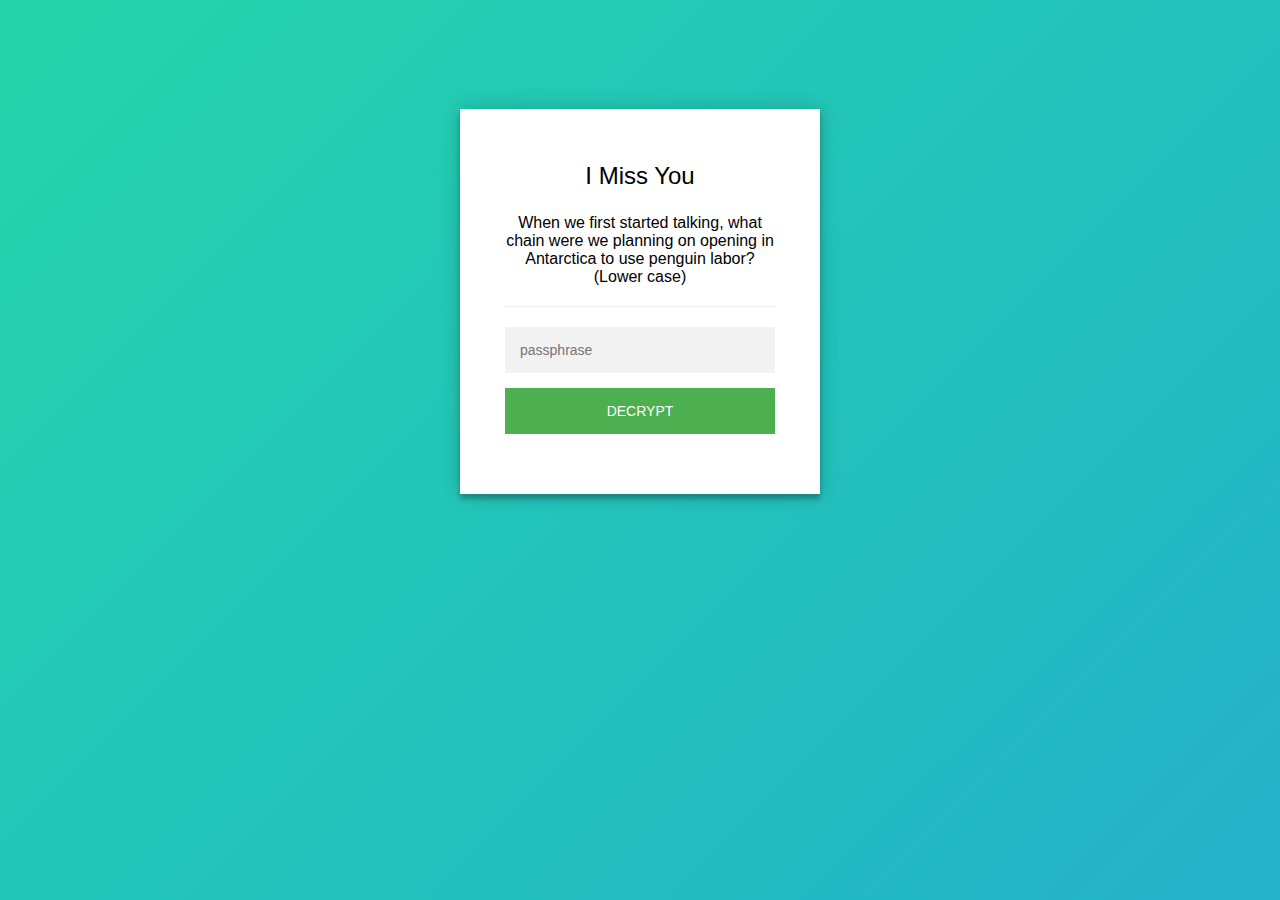
<file: pictures.html>
<!doctype html>
<html class="staticrypt-html">
<head>
    <meta charset="utf-8">
    <title>I Miss You</title>
    <meta name="viewport" content="width=device-width, initial-scale=1">

    <!-- do not cache this page -->
    <meta http-equiv="cache-control" content="max-age=0"/>
    <meta http-equiv="cache-control" content="no-cache"/>
    <meta http-equiv="expires" content="0"/>
    <meta http-equiv="expires" content="Tue, 01 Jan 1980 1:00:00 GMT"/>
    <meta http-equiv="pragma" content="no-cache"/>

    <style>
        .staticrypt-hr {
            margin-top: 20px;
            margin-bottom: 20px;
            border: 0;
            border-top: 1px solid #eee;
        }

        .staticrypt-page {
            width: 360px;
            padding: 8% 0 0;
            margin: auto;
            box-sizing: border-box;
        }

        .staticrypt-form {
            position: relative;
            z-index: 1;
            background: #FFFFFF;
            max-width: 360px;
            margin: 0 auto 100px;
            padding: 45px;
            text-align: center;
            box-shadow: 0 0 20px 0 rgba(0, 0, 0, 0.2), 0 5px 5px 0 rgba(0, 0, 0, 0.24);
        }

        .staticrypt-form input {
            outline: 0;
            background: #f2f2f2;
            width: 100%;
            border: 0;
            margin: 0 0 15px;
            padding: 15px;
            box-sizing: border-box;
            font-size: 14px;
        }

        .staticrypt-form .staticrypt-decrypt-button {
            text-transform: uppercase;
            outline: 0;
            background: #4CAF50;
            width: 100%;
            border: 0;
            padding: 15px;
            color: #FFFFFF;
            font-size: 14px;
            cursor: pointer;
        }

        .staticrypt-form .staticrypt-decrypt-button:hover, .staticrypt-form .staticrypt-decrypt-button:active, .staticrypt-form .staticrypt-decrypt-button:focus {
            background: #43A047;
        }

        .staticrypt-html {
            height: 100%;
        }

        .staticrypt-body {
            margin-bottom: 1em;
            /*background: #76b852;  fallback for old browsers */
            /*background: -webkit-linear-gradient(right, #76b852, #8DC26F);
            background: -moz-linear-gradient(right, #76b852, #8DC26F);
            background: -o-linear-gradient(right, #76b852, #8DC26F);
            background: linear-gradient(to left, #76b852, #8DC26F);*/
            background: linear-gradient(-45deg, #ee7752, #e73c7e, #23a6d5, #23d5ab);
            background-size: 400% 400%;
            animation: gradientBG 15s ease infinite;
            font-family: "Arial", sans-serif;
            -webkit-font-smoothing: antialiased;
            -moz-osx-font-smoothing: grayscale;
        }

        .staticrypt-instructions {
            margin-top: -1em;
            margin-bottom: 1em;
        }

        .staticrypt-title {
            font-size: 1.5em;
        }

        .staticrypt-footer {
            position: fixed;
            height: 20px;
            font-size: 16px;
            padding: 2px;
            bottom: 0;
            left: 0;
            right: 0;
            margin-bottom: 0;
        }

        .staticrypt-footer p {
            margin: 2px;
            text-align: center;
            float: right;
        }

        .staticrypt-footer a {
            text-decoration: none;
        }

        @keyframes gradientBG {
            0% {
                background-position: 0% 50%;
            }
            50% {
                background-position: 100% 50%;
            }
            100% {
                background-position: 0% 50%;
            }
        }
    </style>
</head>

<body class="staticrypt-body">
<div class="staticrypt-page">
    <div class="staticrypt-form">
        <div class="staticrypt-instructions">
            <p class="staticrypt-title">I Miss You</p>
            <p><p>When we first started talking, what chain were we planning on opening in Antarctica to use penguin labor? (Lower case)</p>
</p>
        </div>

        <hr class="staticrypt-hr">

        <form id="staticrypt-form" action="#" method="post">
            <input id="staticrypt-password"
                   type="password"
                   name="password"
                   placeholder="passphrase"
                   autofocus/>

            <input type="submit" class="staticrypt-decrypt-button" value="DECRYPT"/>
        </form>
    </div>

</div>


<script>/**
 * Crypto JS 3.1.9-1
 * Copied as is from https://cdnjs.cloudflare.com/ajax/libs/crypto-js/3.1.9-1/crypto-js.js
 */

;(function (root, factory) {
    if (typeof exports === "object") {
        // CommonJS
        module.exports = exports = factory();
    }
    else if (typeof define === "function" && define.amd) {
        // AMD
        define([], factory);
    }
    else {
        // Global (browser)
        root.CryptoJS = factory();
    }
}(this, function () {

    /**
     * CryptoJS core components.
     */
    var CryptoJS = CryptoJS || (function (Math, undefined) {
        /*
	     * Local polyfil of Object.create
	     */
        var create = Object.create || (function () {
            function F() {};

            return function (obj) {
                var subtype;

                F.prototype = obj;

                subtype = new F();

                F.prototype = null;

                return subtype;
            };
        }())

        /**
         * CryptoJS namespace.
         */
        var C = {};

        /**
         * Library namespace.
         */
        var C_lib = C.lib = {};

        /**
         * Base object for prototypal inheritance.
         */
        var Base = C_lib.Base = (function () {


            return {
                /**
                 * Creates a new object that inherits from this object.
                 *
                 * @param {Object} overrides Properties to copy into the new object.
                 *
                 * @return {Object} The new object.
                 *
                 * @static
                 *
                 * @example
                 *
                 *     var MyType = CryptoJS.lib.Base.extend({
	             *         field: 'value',
	             *
	             *         method: function () {
	             *         }
	             *     });
                 */
                extend: function (overrides) {
                    // Spawn
                    var subtype = create(this);

                    // Augment
                    if (overrides) {
                        subtype.mixIn(overrides);
                    }

                    // Create default initializer
                    if (!subtype.hasOwnProperty('init') || this.init === subtype.init) {
                        subtype.init = function () {
                            subtype.$super.init.apply(this, arguments);
                        };
                    }

                    // Initializer's prototype is the subtype object
                    subtype.init.prototype = subtype;

                    // Reference supertype
                    subtype.$super = this;

                    return subtype;
                },

                /**
                 * Extends this object and runs the init method.
                 * Arguments to create() will be passed to init().
                 *
                 * @return {Object} The new object.
                 *
                 * @static
                 *
                 * @example
                 *
                 *     var instance = MyType.create();
                 */
                create: function () {
                    var instance = this.extend();
                    instance.init.apply(instance, arguments);

                    return instance;
                },

                /**
                 * Initializes a newly created object.
                 * Override this method to add some logic when your objects are created.
                 *
                 * @example
                 *
                 *     var MyType = CryptoJS.lib.Base.extend({
	             *         init: function () {
	             *             // ...
	             *         }
	             *     });
                 */
                init: function () {
                },

                /**
                 * Copies properties into this object.
                 *
                 * @param {Object} properties The properties to mix in.
                 *
                 * @example
                 *
                 *     MyType.mixIn({
	             *         field: 'value'
	             *     });
                 */
                mixIn: function (properties) {
                    for (var propertyName in properties) {
                        if (properties.hasOwnProperty(propertyName)) {
                            this[propertyName] = properties[propertyName];
                        }
                    }

                    // IE won't copy toString using the loop above
                    if (properties.hasOwnProperty('toString')) {
                        this.toString = properties.toString;
                    }
                },

                /**
                 * Creates a copy of this object.
                 *
                 * @return {Object} The clone.
                 *
                 * @example
                 *
                 *     var clone = instance.clone();
                 */
                clone: function () {
                    return this.init.prototype.extend(this);
                }
            };
        }());

        /**
         * An array of 32-bit words.
         *
         * @property {Array} words The array of 32-bit words.
         * @property {number} sigBytes The number of significant bytes in this word array.
         */
        var WordArray = C_lib.WordArray = Base.extend({
            /**
             * Initializes a newly created word array.
             *
             * @param {Array} words (Optional) An array of 32-bit words.
             * @param {number} sigBytes (Optional) The number of significant bytes in the words.
             *
             * @example
             *
             *     var wordArray = CryptoJS.lib.WordArray.create();
             *     var wordArray = CryptoJS.lib.WordArray.create([0x00010203, 0x04050607]);
             *     var wordArray = CryptoJS.lib.WordArray.create([0x00010203, 0x04050607], 6);
             */
            init: function (words, sigBytes) {
                words = this.words = words || [];

                if (sigBytes != undefined) {
                    this.sigBytes = sigBytes;
                } else {
                    this.sigBytes = words.length * 4;
                }
            },

            /**
             * Converts this word array to a string.
             *
             * @param {Encoder} encoder (Optional) The encoding strategy to use. Default: CryptoJS.enc.Hex
             *
             * @return {string} The stringified word array.
             *
             * @example
             *
             *     var string = wordArray + '';
             *     var string = wordArray.toString();
             *     var string = wordArray.toString(CryptoJS.enc.Utf8);
             */
            toString: function (encoder) {
                return (encoder || Hex).stringify(this);
            },

            /**
             * Concatenates a word array to this word array.
             *
             * @param {WordArray} wordArray The word array to append.
             *
             * @return {WordArray} This word array.
             *
             * @example
             *
             *     wordArray1.concat(wordArray2);
             */
            concat: function (wordArray) {
                // Shortcuts
                var thisWords = this.words;
                var thatWords = wordArray.words;
                var thisSigBytes = this.sigBytes;
                var thatSigBytes = wordArray.sigBytes;

                // Clamp excess bits
                this.clamp();

                // Concat
                if (thisSigBytes % 4) {
                    // Copy one byte at a time
                    for (var i = 0; i < thatSigBytes; i++) {
                        var thatByte = (thatWords[i >>> 2] >>> (24 - (i % 4) * 8)) & 0xff;
                        thisWords[(thisSigBytes + i) >>> 2] |= thatByte << (24 - ((thisSigBytes + i) % 4) * 8);
                    }
                } else {
                    // Copy one word at a time
                    for (var i = 0; i < thatSigBytes; i += 4) {
                        thisWords[(thisSigBytes + i) >>> 2] = thatWords[i >>> 2];
                    }
                }
                this.sigBytes += thatSigBytes;

                // Chainable
                return this;
            },

            /**
             * Removes insignificant bits.
             *
             * @example
             *
             *     wordArray.clamp();
             */
            clamp: function () {
                // Shortcuts
                var words = this.words;
                var sigBytes = this.sigBytes;

                // Clamp
                words[sigBytes >>> 2] &= 0xffffffff << (32 - (sigBytes % 4) * 8);
                words.length = Math.ceil(sigBytes / 4);
            },

            /**
             * Creates a copy of this word array.
             *
             * @return {WordArray} The clone.
             *
             * @example
             *
             *     var clone = wordArray.clone();
             */
            clone: function () {
                var clone = Base.clone.call(this);
                clone.words = this.words.slice(0);

                return clone;
            },

            /**
             * Creates a word array filled with random bytes.
             *
             * @param {number} nBytes The number of random bytes to generate.
             *
             * @return {WordArray} The random word array.
             *
             * @static
             *
             * @example
             *
             *     var wordArray = CryptoJS.lib.WordArray.random(16);
             */
            random: function (nBytes) {
                var words = [];

                var r = (function (m_w) {
                    var m_w = m_w;
                    var m_z = 0x3ade68b1;
                    var mask = 0xffffffff;

                    return function () {
                        m_z = (0x9069 * (m_z & 0xFFFF) + (m_z >> 0x10)) & mask;
                        m_w = (0x4650 * (m_w & 0xFFFF) + (m_w >> 0x10)) & mask;
                        var result = ((m_z << 0x10) + m_w) & mask;
                        result /= 0x100000000;
                        result += 0.5;
                        return result * (Math.random() > .5 ? 1 : -1);
                    }
                });

                for (var i = 0, rcache; i < nBytes; i += 4) {
                    var _r = r((rcache || Math.random()) * 0x100000000);

                    rcache = _r() * 0x3ade67b7;
                    words.push((_r() * 0x100000000) | 0);
                }

                return new WordArray.init(words, nBytes);
            }
        });

        /**
         * Encoder namespace.
         */
        var C_enc = C.enc = {};

        /**
         * Hex encoding strategy.
         */
        var Hex = C_enc.Hex = {
            /**
             * Converts a word array to a hex string.
             *
             * @param {WordArray} wordArray The word array.
             *
             * @return {string} The hex string.
             *
             * @static
             *
             * @example
             *
             *     var hexString = CryptoJS.enc.Hex.stringify(wordArray);
             */
            stringify: function (wordArray) {
                // Shortcuts
                var words = wordArray.words;
                var sigBytes = wordArray.sigBytes;

                // Convert
                var hexChars = [];
                for (var i = 0; i < sigBytes; i++) {
                    var bite = (words[i >>> 2] >>> (24 - (i % 4) * 8)) & 0xff;
                    hexChars.push((bite >>> 4).toString(16));
                    hexChars.push((bite & 0x0f).toString(16));
                }

                return hexChars.join('');
            },

            /**
             * Converts a hex string to a word array.
             *
             * @param {string} hexStr The hex string.
             *
             * @return {WordArray} The word array.
             *
             * @static
             *
             * @example
             *
             *     var wordArray = CryptoJS.enc.Hex.parse(hexString);
             */
            parse: function (hexStr) {
                // Shortcut
                var hexStrLength = hexStr.length;

                // Convert
                var words = [];
                for (var i = 0; i < hexStrLength; i += 2) {
                    words[i >>> 3] |= parseInt(hexStr.substr(i, 2), 16) << (24 - (i % 8) * 4);
                }

                return new WordArray.init(words, hexStrLength / 2);
            }
        };

        /**
         * Latin1 encoding strategy.
         */
        var Latin1 = C_enc.Latin1 = {
            /**
             * Converts a word array to a Latin1 string.
             *
             * @param {WordArray} wordArray The word array.
             *
             * @return {string} The Latin1 string.
             *
             * @static
             *
             * @example
             *
             *     var latin1String = CryptoJS.enc.Latin1.stringify(wordArray);
             */
            stringify: function (wordArray) {
                // Shortcuts
                var words = wordArray.words;
                var sigBytes = wordArray.sigBytes;

                // Convert
                var latin1Chars = [];
                for (var i = 0; i < sigBytes; i++) {
                    var bite = (words[i >>> 2] >>> (24 - (i % 4) * 8)) & 0xff;
                    latin1Chars.push(String.fromCharCode(bite));
                }

                return latin1Chars.join('');
            },

            /**
             * Converts a Latin1 string to a word array.
             *
             * @param {string} latin1Str The Latin1 string.
             *
             * @return {WordArray} The word array.
             *
             * @static
             *
             * @example
             *
             *     var wordArray = CryptoJS.enc.Latin1.parse(latin1String);
             */
            parse: function (latin1Str) {
                // Shortcut
                var latin1StrLength = latin1Str.length;

                // Convert
                var words = [];
                for (var i = 0; i < latin1StrLength; i++) {
                    words[i >>> 2] |= (latin1Str.charCodeAt(i) & 0xff) << (24 - (i % 4) * 8);
                }

                return new WordArray.init(words, latin1StrLength);
            }
        };

        /**
         * UTF-8 encoding strategy.
         */
        var Utf8 = C_enc.Utf8 = {
            /**
             * Converts a word array to a UTF-8 string.
             *
             * @param {WordArray} wordArray The word array.
             *
             * @return {string} The UTF-8 string.
             *
             * @static
             *
             * @example
             *
             *     var utf8String = CryptoJS.enc.Utf8.stringify(wordArray);
             */
            stringify: function (wordArray) {
                try {
                    return decodeURIComponent(escape(Latin1.stringify(wordArray)));
                } catch (e) {
                    throw new Error('Malformed UTF-8 data');
                }
            },

            /**
             * Converts a UTF-8 string to a word array.
             *
             * @param {string} utf8Str The UTF-8 string.
             *
             * @return {WordArray} The word array.
             *
             * @static
             *
             * @example
             *
             *     var wordArray = CryptoJS.enc.Utf8.parse(utf8String);
             */
            parse: function (utf8Str) {
                return Latin1.parse(unescape(encodeURIComponent(utf8Str)));
            }
        };

        /**
         * Abstract buffered block algorithm template.
         *
         * The property blockSize must be implemented in a concrete subtype.
         *
         * @property {number} _minBufferSize The number of blocks that should be kept unprocessed in the buffer. Default: 0
         */
        var BufferedBlockAlgorithm = C_lib.BufferedBlockAlgorithm = Base.extend({
            /**
             * Resets this block algorithm's data buffer to its initial state.
             *
             * @example
             *
             *     bufferedBlockAlgorithm.reset();
             */
            reset: function () {
                // Initial values
                this._data = new WordArray.init();
                this._nDataBytes = 0;
            },

            /**
             * Adds new data to this block algorithm's buffer.
             *
             * @param {WordArray|string} data The data to append. Strings are converted to a WordArray using UTF-8.
             *
             * @example
             *
             *     bufferedBlockAlgorithm._append('data');
             *     bufferedBlockAlgorithm._append(wordArray);
             */
            _append: function (data) {
                // Convert string to WordArray, else assume WordArray already
                if (typeof data == 'string') {
                    data = Utf8.parse(data);
                }

                // Append
                this._data.concat(data);
                this._nDataBytes += data.sigBytes;
            },

            /**
             * Processes available data blocks.
             *
             * This method invokes _doProcessBlock(offset), which must be implemented by a concrete subtype.
             *
             * @param {boolean} doFlush Whether all blocks and partial blocks should be processed.
             *
             * @return {WordArray} The processed data.
             *
             * @example
             *
             *     var processedData = bufferedBlockAlgorithm._process();
             *     var processedData = bufferedBlockAlgorithm._process(!!'flush');
             */
            _process: function (doFlush) {
                // Shortcuts
                var data = this._data;
                var dataWords = data.words;
                var dataSigBytes = data.sigBytes;
                var blockSize = this.blockSize;
                var blockSizeBytes = blockSize * 4;

                // Count blocks ready
                var nBlocksReady = dataSigBytes / blockSizeBytes;
                if (doFlush) {
                    // Round up to include partial blocks
                    nBlocksReady = Math.ceil(nBlocksReady);
                } else {
                    // Round down to include only full blocks,
                    // less the number of blocks that must remain in the buffer
                    nBlocksReady = Math.max((nBlocksReady | 0) - this._minBufferSize, 0);
                }

                // Count words ready
                var nWordsReady = nBlocksReady * blockSize;

                // Count bytes ready
                var nBytesReady = Math.min(nWordsReady * 4, dataSigBytes);

                // Process blocks
                if (nWordsReady) {
                    for (var offset = 0; offset < nWordsReady; offset += blockSize) {
                        // Perform concrete-algorithm logic
                        this._doProcessBlock(dataWords, offset);
                    }

                    // Remove processed words
                    var processedWords = dataWords.splice(0, nWordsReady);
                    data.sigBytes -= nBytesReady;
                }

                // Return processed words
                return new WordArray.init(processedWords, nBytesReady);
            },

            /**
             * Creates a copy of this object.
             *
             * @return {Object} The clone.
             *
             * @example
             *
             *     var clone = bufferedBlockAlgorithm.clone();
             */
            clone: function () {
                var clone = Base.clone.call(this);
                clone._data = this._data.clone();

                return clone;
            },

            _minBufferSize: 0
        });

        /**
         * Abstract hasher template.
         *
         * @property {number} blockSize The number of 32-bit words this hasher operates on. Default: 16 (512 bits)
         */
        var Hasher = C_lib.Hasher = BufferedBlockAlgorithm.extend({
            /**
             * Configuration options.
             */
            cfg: Base.extend(),

            /**
             * Initializes a newly created hasher.
             *
             * @param {Object} cfg (Optional) The configuration options to use for this hash computation.
             *
             * @example
             *
             *     var hasher = CryptoJS.algo.SHA256.create();
             */
            init: function (cfg) {
                // Apply config defaults
                this.cfg = this.cfg.extend(cfg);

                // Set initial values
                this.reset();
            },

            /**
             * Resets this hasher to its initial state.
             *
             * @example
             *
             *     hasher.reset();
             */
            reset: function () {
                // Reset data buffer
                BufferedBlockAlgorithm.reset.call(this);

                // Perform concrete-hasher logic
                this._doReset();
            },

            /**
             * Updates this hasher with a message.
             *
             * @param {WordArray|string} messageUpdate The message to append.
             *
             * @return {Hasher} This hasher.
             *
             * @example
             *
             *     hasher.update('message');
             *     hasher.update(wordArray);
             */
            update: function (messageUpdate) {
                // Append
                this._append(messageUpdate);

                // Update the hash
                this._process();

                // Chainable
                return this;
            },

            /**
             * Finalizes the hash computation.
             * Note that the finalize operation is effectively a destructive, read-once operation.
             *
             * @param {WordArray|string} messageUpdate (Optional) A final message update.
             *
             * @return {WordArray} The hash.
             *
             * @example
             *
             *     var hash = hasher.finalize();
             *     var hash = hasher.finalize('message');
             *     var hash = hasher.finalize(wordArray);
             */
            finalize: function (messageUpdate) {
                // Final message update
                if (messageUpdate) {
                    this._append(messageUpdate);
                }

                // Perform concrete-hasher logic
                var hash = this._doFinalize();

                return hash;
            },

            blockSize: 512/32,

            /**
             * Creates a shortcut function to a hasher's object interface.
             *
             * @param {Hasher} hasher The hasher to create a helper for.
             *
             * @return {Function} The shortcut function.
             *
             * @static
             *
             * @example
             *
             *     var SHA256 = CryptoJS.lib.Hasher._createHelper(CryptoJS.algo.SHA256);
             */
            _createHelper: function (hasher) {
                return function (message, cfg) {
                    return new hasher.init(cfg).finalize(message);
                };
            },

            /**
             * Creates a shortcut function to the HMAC's object interface.
             *
             * @param {Hasher} hasher The hasher to use in this HMAC helper.
             *
             * @return {Function} The shortcut function.
             *
             * @static
             *
             * @example
             *
             *     var HmacSHA256 = CryptoJS.lib.Hasher._createHmacHelper(CryptoJS.algo.SHA256);
             */
            _createHmacHelper: function (hasher) {
                return function (message, key) {
                    return new C_algo.HMAC.init(hasher, key).finalize(message);
                };
            }
        });

        /**
         * Algorithm namespace.
         */
        var C_algo = C.algo = {};

        return C;
    }(Math));


    (function () {
        // Shortcuts
        var C = CryptoJS;
        var C_lib = C.lib;
        var WordArray = C_lib.WordArray;
        var C_enc = C.enc;

        /**
         * Base64 encoding strategy.
         */
        var Base64 = C_enc.Base64 = {
            /**
             * Converts a word array to a Base64 string.
             *
             * @param {WordArray} wordArray The word array.
             *
             * @return {string} The Base64 string.
             *
             * @static
             *
             * @example
             *
             *     var base64String = CryptoJS.enc.Base64.stringify(wordArray);
             */
            stringify: function (wordArray) {
                // Shortcuts
                var words = wordArray.words;
                var sigBytes = wordArray.sigBytes;
                var map = this._map;

                // Clamp excess bits
                wordArray.clamp();

                // Convert
                var base64Chars = [];
                for (var i = 0; i < sigBytes; i += 3) {
                    var byte1 = (words[i >>> 2]       >>> (24 - (i % 4) * 8))       & 0xff;
                    var byte2 = (words[(i + 1) >>> 2] >>> (24 - ((i + 1) % 4) * 8)) & 0xff;
                    var byte3 = (words[(i + 2) >>> 2] >>> (24 - ((i + 2) % 4) * 8)) & 0xff;

                    var triplet = (byte1 << 16) | (byte2 << 8) | byte3;

                    for (var j = 0; (j < 4) && (i + j * 0.75 < sigBytes); j++) {
                        base64Chars.push(map.charAt((triplet >>> (6 * (3 - j))) & 0x3f));
                    }
                }

                // Add padding
                var paddingChar = map.charAt(64);
                if (paddingChar) {
                    while (base64Chars.length % 4) {
                        base64Chars.push(paddingChar);
                    }
                }

                return base64Chars.join('');
            },

            /**
             * Converts a Base64 string to a word array.
             *
             * @param {string} base64Str The Base64 string.
             *
             * @return {WordArray} The word array.
             *
             * @static
             *
             * @example
             *
             *     var wordArray = CryptoJS.enc.Base64.parse(base64String);
             */
            parse: function (base64Str) {
                // Shortcuts
                var base64StrLength = base64Str.length;
                var map = this._map;
                var reverseMap = this._reverseMap;

                if (!reverseMap) {
                    reverseMap = this._reverseMap = [];
                    for (var j = 0; j < map.length; j++) {
                        reverseMap[map.charCodeAt(j)] = j;
                    }
                }

                // Ignore padding
                var paddingChar = map.charAt(64);
                if (paddingChar) {
                    var paddingIndex = base64Str.indexOf(paddingChar);
                    if (paddingIndex !== -1) {
                        base64StrLength = paddingIndex;
                    }
                }

                // Convert
                return parseLoop(base64Str, base64StrLength, reverseMap);

            },

            _map: 'ABCDEFGHIJKLMNOPQRSTUVWXYZabcdefghijklmnopqrstuvwxyz0123456789+/='
        };

        function parseLoop(base64Str, base64StrLength, reverseMap) {
            var words = [];
            var nBytes = 0;
            for (var i = 0; i < base64StrLength; i++) {
                if (i % 4) {
                    var bits1 = reverseMap[base64Str.charCodeAt(i - 1)] << ((i % 4) * 2);
                    var bits2 = reverseMap[base64Str.charCodeAt(i)] >>> (6 - (i % 4) * 2);
                    words[nBytes >>> 2] |= (bits1 | bits2) << (24 - (nBytes % 4) * 8);
                    nBytes++;
                }
            }
            return WordArray.create(words, nBytes);
        }
    }());


    (function (Math) {
        // Shortcuts
        var C = CryptoJS;
        var C_lib = C.lib;
        var WordArray = C_lib.WordArray;
        var Hasher = C_lib.Hasher;
        var C_algo = C.algo;

        // Constants table
        var T = [];

        // Compute constants
        (function () {
            for (var i = 0; i < 64; i++) {
                T[i] = (Math.abs(Math.sin(i + 1)) * 0x100000000) | 0;
            }
        }());

        /**
         * MD5 hash algorithm.
         */
        var MD5 = C_algo.MD5 = Hasher.extend({
            _doReset: function () {
                this._hash = new WordArray.init([
                    0x67452301, 0xefcdab89,
                    0x98badcfe, 0x10325476
                ]);
            },

            _doProcessBlock: function (M, offset) {
                // Swap endian
                for (var i = 0; i < 16; i++) {
                    // Shortcuts
                    var offset_i = offset + i;
                    var M_offset_i = M[offset_i];

                    M[offset_i] = (
                        (((M_offset_i << 8)  | (M_offset_i >>> 24)) & 0x00ff00ff) |
                        (((M_offset_i << 24) | (M_offset_i >>> 8))  & 0xff00ff00)
                    );
                }

                // Shortcuts
                var H = this._hash.words;

                var M_offset_0  = M[offset + 0];
                var M_offset_1  = M[offset + 1];
                var M_offset_2  = M[offset + 2];
                var M_offset_3  = M[offset + 3];
                var M_offset_4  = M[offset + 4];
                var M_offset_5  = M[offset + 5];
                var M_offset_6  = M[offset + 6];
                var M_offset_7  = M[offset + 7];
                var M_offset_8  = M[offset + 8];
                var M_offset_9  = M[offset + 9];
                var M_offset_10 = M[offset + 10];
                var M_offset_11 = M[offset + 11];
                var M_offset_12 = M[offset + 12];
                var M_offset_13 = M[offset + 13];
                var M_offset_14 = M[offset + 14];
                var M_offset_15 = M[offset + 15];

                // Working varialbes
                var a = H[0];
                var b = H[1];
                var c = H[2];
                var d = H[3];

                // Computation
                a = FF(a, b, c, d, M_offset_0,  7,  T[0]);
                d = FF(d, a, b, c, M_offset_1,  12, T[1]);
                c = FF(c, d, a, b, M_offset_2,  17, T[2]);
                b = FF(b, c, d, a, M_offset_3,  22, T[3]);
                a = FF(a, b, c, d, M_offset_4,  7,  T[4]);
                d = FF(d, a, b, c, M_offset_5,  12, T[5]);
                c = FF(c, d, a, b, M_offset_6,  17, T[6]);
                b = FF(b, c, d, a, M_offset_7,  22, T[7]);
                a = FF(a, b, c, d, M_offset_8,  7,  T[8]);
                d = FF(d, a, b, c, M_offset_9,  12, T[9]);
                c = FF(c, d, a, b, M_offset_10, 17, T[10]);
                b = FF(b, c, d, a, M_offset_11, 22, T[11]);
                a = FF(a, b, c, d, M_offset_12, 7,  T[12]);
                d = FF(d, a, b, c, M_offset_13, 12, T[13]);
                c = FF(c, d, a, b, M_offset_14, 17, T[14]);
                b = FF(b, c, d, a, M_offset_15, 22, T[15]);

                a = GG(a, b, c, d, M_offset_1,  5,  T[16]);
                d = GG(d, a, b, c, M_offset_6,  9,  T[17]);
                c = GG(c, d, a, b, M_offset_11, 14, T[18]);
                b = GG(b, c, d, a, M_offset_0,  20, T[19]);
                a = GG(a, b, c, d, M_offset_5,  5,  T[20]);
                d = GG(d, a, b, c, M_offset_10, 9,  T[21]);
                c = GG(c, d, a, b, M_offset_15, 14, T[22]);
                b = GG(b, c, d, a, M_offset_4,  20, T[23]);
                a = GG(a, b, c, d, M_offset_9,  5,  T[24]);
                d = GG(d, a, b, c, M_offset_14, 9,  T[25]);
                c = GG(c, d, a, b, M_offset_3,  14, T[26]);
                b = GG(b, c, d, a, M_offset_8,  20, T[27]);
                a = GG(a, b, c, d, M_offset_13, 5,  T[28]);
                d = GG(d, a, b, c, M_offset_2,  9,  T[29]);
                c = GG(c, d, a, b, M_offset_7,  14, T[30]);
                b = GG(b, c, d, a, M_offset_12, 20, T[31]);

                a = HH(a, b, c, d, M_offset_5,  4,  T[32]);
                d = HH(d, a, b, c, M_offset_8,  11, T[33]);
                c = HH(c, d, a, b, M_offset_11, 16, T[34]);
                b = HH(b, c, d, a, M_offset_14, 23, T[35]);
                a = HH(a, b, c, d, M_offset_1,  4,  T[36]);
                d = HH(d, a, b, c, M_offset_4,  11, T[37]);
                c = HH(c, d, a, b, M_offset_7,  16, T[38]);
                b = HH(b, c, d, a, M_offset_10, 23, T[39]);
                a = HH(a, b, c, d, M_offset_13, 4,  T[40]);
                d = HH(d, a, b, c, M_offset_0,  11, T[41]);
                c = HH(c, d, a, b, M_offset_3,  16, T[42]);
                b = HH(b, c, d, a, M_offset_6,  23, T[43]);
                a = HH(a, b, c, d, M_offset_9,  4,  T[44]);
                d = HH(d, a, b, c, M_offset_12, 11, T[45]);
                c = HH(c, d, a, b, M_offset_15, 16, T[46]);
                b = HH(b, c, d, a, M_offset_2,  23, T[47]);

                a = II(a, b, c, d, M_offset_0,  6,  T[48]);
                d = II(d, a, b, c, M_offset_7,  10, T[49]);
                c = II(c, d, a, b, M_offset_14, 15, T[50]);
                b = II(b, c, d, a, M_offset_5,  21, T[51]);
                a = II(a, b, c, d, M_offset_12, 6,  T[52]);
                d = II(d, a, b, c, M_offset_3,  10, T[53]);
                c = II(c, d, a, b, M_offset_10, 15, T[54]);
                b = II(b, c, d, a, M_offset_1,  21, T[55]);
                a = II(a, b, c, d, M_offset_8,  6,  T[56]);
                d = II(d, a, b, c, M_offset_15, 10, T[57]);
                c = II(c, d, a, b, M_offset_6,  15, T[58]);
                b = II(b, c, d, a, M_offset_13, 21, T[59]);
                a = II(a, b, c, d, M_offset_4,  6,  T[60]);
                d = II(d, a, b, c, M_offset_11, 10, T[61]);
                c = II(c, d, a, b, M_offset_2,  15, T[62]);
                b = II(b, c, d, a, M_offset_9,  21, T[63]);

                // Intermediate hash value
                H[0] = (H[0] + a) | 0;
                H[1] = (H[1] + b) | 0;
                H[2] = (H[2] + c) | 0;
                H[3] = (H[3] + d) | 0;
            },

            _doFinalize: function () {
                // Shortcuts
                var data = this._data;
                var dataWords = data.words;

                var nBitsTotal = this._nDataBytes * 8;
                var nBitsLeft = data.sigBytes * 8;

                // Add padding
                dataWords[nBitsLeft >>> 5] |= 0x80 << (24 - nBitsLeft % 32);

                var nBitsTotalH = Math.floor(nBitsTotal / 0x100000000);
                var nBitsTotalL = nBitsTotal;
                dataWords[(((nBitsLeft + 64) >>> 9) << 4) + 15] = (
                    (((nBitsTotalH << 8)  | (nBitsTotalH >>> 24)) & 0x00ff00ff) |
                    (((nBitsTotalH << 24) | (nBitsTotalH >>> 8))  & 0xff00ff00)
                );
                dataWords[(((nBitsLeft + 64) >>> 9) << 4) + 14] = (
                    (((nBitsTotalL << 8)  | (nBitsTotalL >>> 24)) & 0x00ff00ff) |
                    (((nBitsTotalL << 24) | (nBitsTotalL >>> 8))  & 0xff00ff00)
                );

                data.sigBytes = (dataWords.length + 1) * 4;

                // Hash final blocks
                this._process();

                // Shortcuts
                var hash = this._hash;
                var H = hash.words;

                // Swap endian
                for (var i = 0; i < 4; i++) {
                    // Shortcut
                    var H_i = H[i];

                    H[i] = (((H_i << 8)  | (H_i >>> 24)) & 0x00ff00ff) |
                        (((H_i << 24) | (H_i >>> 8))  & 0xff00ff00);
                }

                // Return final computed hash
                return hash;
            },

            clone: function () {
                var clone = Hasher.clone.call(this);
                clone._hash = this._hash.clone();

                return clone;
            }
        });

        function FF(a, b, c, d, x, s, t) {
            var n = a + ((b & c) | (~b & d)) + x + t;
            return ((n << s) | (n >>> (32 - s))) + b;
        }

        function GG(a, b, c, d, x, s, t) {
            var n = a + ((b & d) | (c & ~d)) + x + t;
            return ((n << s) | (n >>> (32 - s))) + b;
        }

        function HH(a, b, c, d, x, s, t) {
            var n = a + (b ^ c ^ d) + x + t;
            return ((n << s) | (n >>> (32 - s))) + b;
        }

        function II(a, b, c, d, x, s, t) {
            var n = a + (c ^ (b | ~d)) + x + t;
            return ((n << s) | (n >>> (32 - s))) + b;
        }

        /**
         * Shortcut function to the hasher's object interface.
         *
         * @param {WordArray|string} message The message to hash.
         *
         * @return {WordArray} The hash.
         *
         * @static
         *
         * @example
         *
         *     var hash = CryptoJS.MD5('message');
         *     var hash = CryptoJS.MD5(wordArray);
         */
        C.MD5 = Hasher._createHelper(MD5);

        /**
         * Shortcut function to the HMAC's object interface.
         *
         * @param {WordArray|string} message The message to hash.
         * @param {WordArray|string} key The secret key.
         *
         * @return {WordArray} The HMAC.
         *
         * @static
         *
         * @example
         *
         *     var hmac = CryptoJS.HmacMD5(message, key);
         */
        C.HmacMD5 = Hasher._createHmacHelper(MD5);
    }(Math));


    (function () {
        // Shortcuts
        var C = CryptoJS;
        var C_lib = C.lib;
        var WordArray = C_lib.WordArray;
        var Hasher = C_lib.Hasher;
        var C_algo = C.algo;

        // Reusable object
        var W = [];

        /**
         * SHA-1 hash algorithm.
         */
        var SHA1 = C_algo.SHA1 = Hasher.extend({
            _doReset: function () {
                this._hash = new WordArray.init([
                    0x67452301, 0xefcdab89,
                    0x98badcfe, 0x10325476,
                    0xc3d2e1f0
                ]);
            },

            _doProcessBlock: function (M, offset) {
                // Shortcut
                var H = this._hash.words;

                // Working variables
                var a = H[0];
                var b = H[1];
                var c = H[2];
                var d = H[3];
                var e = H[4];

                // Computation
                for (var i = 0; i < 80; i++) {
                    if (i < 16) {
                        W[i] = M[offset + i] | 0;
                    } else {
                        var n = W[i - 3] ^ W[i - 8] ^ W[i - 14] ^ W[i - 16];
                        W[i] = (n << 1) | (n >>> 31);
                    }

                    var t = ((a << 5) | (a >>> 27)) + e + W[i];
                    if (i < 20) {
                        t += ((b & c) | (~b & d)) + 0x5a827999;
                    } else if (i < 40) {
                        t += (b ^ c ^ d) + 0x6ed9eba1;
                    } else if (i < 60) {
                        t += ((b & c) | (b & d) | (c & d)) - 0x70e44324;
                    } else /* if (i < 80) */ {
                        t += (b ^ c ^ d) - 0x359d3e2a;
                    }

                    e = d;
                    d = c;
                    c = (b << 30) | (b >>> 2);
                    b = a;
                    a = t;
                }

                // Intermediate hash value
                H[0] = (H[0] + a) | 0;
                H[1] = (H[1] + b) | 0;
                H[2] = (H[2] + c) | 0;
                H[3] = (H[3] + d) | 0;
                H[4] = (H[4] + e) | 0;
            },

            _doFinalize: function () {
                // Shortcuts
                var data = this._data;
                var dataWords = data.words;

                var nBitsTotal = this._nDataBytes * 8;
                var nBitsLeft = data.sigBytes * 8;

                // Add padding
                dataWords[nBitsLeft >>> 5] |= 0x80 << (24 - nBitsLeft % 32);
                dataWords[(((nBitsLeft + 64) >>> 9) << 4) + 14] = Math.floor(nBitsTotal / 0x100000000);
                dataWords[(((nBitsLeft + 64) >>> 9) << 4) + 15] = nBitsTotal;
                data.sigBytes = dataWords.length * 4;

                // Hash final blocks
                this._process();

                // Return final computed hash
                return this._hash;
            },

            clone: function () {
                var clone = Hasher.clone.call(this);
                clone._hash = this._hash.clone();

                return clone;
            }
        });

        /**
         * Shortcut function to the hasher's object interface.
         *
         * @param {WordArray|string} message The message to hash.
         *
         * @return {WordArray} The hash.
         *
         * @static
         *
         * @example
         *
         *     var hash = CryptoJS.SHA1('message');
         *     var hash = CryptoJS.SHA1(wordArray);
         */
        C.SHA1 = Hasher._createHelper(SHA1);

        /**
         * Shortcut function to the HMAC's object interface.
         *
         * @param {WordArray|string} message The message to hash.
         * @param {WordArray|string} key The secret key.
         *
         * @return {WordArray} The HMAC.
         *
         * @static
         *
         * @example
         *
         *     var hmac = CryptoJS.HmacSHA1(message, key);
         */
        C.HmacSHA1 = Hasher._createHmacHelper(SHA1);
    }());


    (function (Math) {
        // Shortcuts
        var C = CryptoJS;
        var C_lib = C.lib;
        var WordArray = C_lib.WordArray;
        var Hasher = C_lib.Hasher;
        var C_algo = C.algo;

        // Initialization and round constants tables
        var H = [];
        var K = [];

        // Compute constants
        (function () {
            function isPrime(n) {
                var sqrtN = Math.sqrt(n);
                for (var factor = 2; factor <= sqrtN; factor++) {
                    if (!(n % factor)) {
                        return false;
                    }
                }

                return true;
            }

            function getFractionalBits(n) {
                return ((n - (n | 0)) * 0x100000000) | 0;
            }

            var n = 2;
            var nPrime = 0;
            while (nPrime < 64) {
                if (isPrime(n)) {
                    if (nPrime < 8) {
                        H[nPrime] = getFractionalBits(Math.pow(n, 1 / 2));
                    }
                    K[nPrime] = getFractionalBits(Math.pow(n, 1 / 3));

                    nPrime++;
                }

                n++;
            }
        }());

        // Reusable object
        var W = [];

        /**
         * SHA-256 hash algorithm.
         */
        var SHA256 = C_algo.SHA256 = Hasher.extend({
            _doReset: function () {
                this._hash = new WordArray.init(H.slice(0));
            },

            _doProcessBlock: function (M, offset) {
                // Shortcut
                var H = this._hash.words;

                // Working variables
                var a = H[0];
                var b = H[1];
                var c = H[2];
                var d = H[3];
                var e = H[4];
                var f = H[5];
                var g = H[6];
                var h = H[7];

                // Computation
                for (var i = 0; i < 64; i++) {
                    if (i < 16) {
                        W[i] = M[offset + i] | 0;
                    } else {
                        var gamma0x = W[i - 15];
                        var gamma0  = ((gamma0x << 25) | (gamma0x >>> 7))  ^
                            ((gamma0x << 14) | (gamma0x >>> 18)) ^
                            (gamma0x >>> 3);

                        var gamma1x = W[i - 2];
                        var gamma1  = ((gamma1x << 15) | (gamma1x >>> 17)) ^
                            ((gamma1x << 13) | (gamma1x >>> 19)) ^
                            (gamma1x >>> 10);

                        W[i] = gamma0 + W[i - 7] + gamma1 + W[i - 16];
                    }

                    var ch  = (e & f) ^ (~e & g);
                    var maj = (a & b) ^ (a & c) ^ (b & c);

                    var sigma0 = ((a << 30) | (a >>> 2)) ^ ((a << 19) | (a >>> 13)) ^ ((a << 10) | (a >>> 22));
                    var sigma1 = ((e << 26) | (e >>> 6)) ^ ((e << 21) | (e >>> 11)) ^ ((e << 7)  | (e >>> 25));

                    var t1 = h + sigma1 + ch + K[i] + W[i];
                    var t2 = sigma0 + maj;

                    h = g;
                    g = f;
                    f = e;
                    e = (d + t1) | 0;
                    d = c;
                    c = b;
                    b = a;
                    a = (t1 + t2) | 0;
                }

                // Intermediate hash value
                H[0] = (H[0] + a) | 0;
                H[1] = (H[1] + b) | 0;
                H[2] = (H[2] + c) | 0;
                H[3] = (H[3] + d) | 0;
                H[4] = (H[4] + e) | 0;
                H[5] = (H[5] + f) | 0;
                H[6] = (H[6] + g) | 0;
                H[7] = (H[7] + h) | 0;
            },

            _doFinalize: function () {
                // Shortcuts
                var data = this._data;
                var dataWords = data.words;

                var nBitsTotal = this._nDataBytes * 8;
                var nBitsLeft = data.sigBytes * 8;

                // Add padding
                dataWords[nBitsLeft >>> 5] |= 0x80 << (24 - nBitsLeft % 32);
                dataWords[(((nBitsLeft + 64) >>> 9) << 4) + 14] = Math.floor(nBitsTotal / 0x100000000);
                dataWords[(((nBitsLeft + 64) >>> 9) << 4) + 15] = nBitsTotal;
                data.sigBytes = dataWords.length * 4;

                // Hash final blocks
                this._process();

                // Return final computed hash
                return this._hash;
            },

            clone: function () {
                var clone = Hasher.clone.call(this);
                clone._hash = this._hash.clone();

                return clone;
            }
        });

        /**
         * Shortcut function to the hasher's object interface.
         *
         * @param {WordArray|string} message The message to hash.
         *
         * @return {WordArray} The hash.
         *
         * @static
         *
         * @example
         *
         *     var hash = CryptoJS.SHA256('message');
         *     var hash = CryptoJS.SHA256(wordArray);
         */
        C.SHA256 = Hasher._createHelper(SHA256);

        /**
         * Shortcut function to the HMAC's object interface.
         *
         * @param {WordArray|string} message The message to hash.
         * @param {WordArray|string} key The secret key.
         *
         * @return {WordArray} The HMAC.
         *
         * @static
         *
         * @example
         *
         *     var hmac = CryptoJS.HmacSHA256(message, key);
         */
        C.HmacSHA256 = Hasher._createHmacHelper(SHA256);
    }(Math));


    (function () {
        // Shortcuts
        var C = CryptoJS;
        var C_lib = C.lib;
        var WordArray = C_lib.WordArray;
        var C_enc = C.enc;

        /**
         * UTF-16 BE encoding strategy.
         */
        var Utf16BE = C_enc.Utf16 = C_enc.Utf16BE = {
            /**
             * Converts a word array to a UTF-16 BE string.
             *
             * @param {WordArray} wordArray The word array.
             *
             * @return {string} The UTF-16 BE string.
             *
             * @static
             *
             * @example
             *
             *     var utf16String = CryptoJS.enc.Utf16.stringify(wordArray);
             */
            stringify: function (wordArray) {
                // Shortcuts
                var words = wordArray.words;
                var sigBytes = wordArray.sigBytes;

                // Convert
                var utf16Chars = [];
                for (var i = 0; i < sigBytes; i += 2) {
                    var codePoint = (words[i >>> 2] >>> (16 - (i % 4) * 8)) & 0xffff;
                    utf16Chars.push(String.fromCharCode(codePoint));
                }

                return utf16Chars.join('');
            },

            /**
             * Converts a UTF-16 BE string to a word array.
             *
             * @param {string} utf16Str The UTF-16 BE string.
             *
             * @return {WordArray} The word array.
             *
             * @static
             *
             * @example
             *
             *     var wordArray = CryptoJS.enc.Utf16.parse(utf16String);
             */
            parse: function (utf16Str) {
                // Shortcut
                var utf16StrLength = utf16Str.length;

                // Convert
                var words = [];
                for (var i = 0; i < utf16StrLength; i++) {
                    words[i >>> 1] |= utf16Str.charCodeAt(i) << (16 - (i % 2) * 16);
                }

                return WordArray.create(words, utf16StrLength * 2);
            }
        };

        /**
         * UTF-16 LE encoding strategy.
         */
        C_enc.Utf16LE = {
            /**
             * Converts a word array to a UTF-16 LE string.
             *
             * @param {WordArray} wordArray The word array.
             *
             * @return {string} The UTF-16 LE string.
             *
             * @static
             *
             * @example
             *
             *     var utf16Str = CryptoJS.enc.Utf16LE.stringify(wordArray);
             */
            stringify: function (wordArray) {
                // Shortcuts
                var words = wordArray.words;
                var sigBytes = wordArray.sigBytes;

                // Convert
                var utf16Chars = [];
                for (var i = 0; i < sigBytes; i += 2) {
                    var codePoint = swapEndian((words[i >>> 2] >>> (16 - (i % 4) * 8)) & 0xffff);
                    utf16Chars.push(String.fromCharCode(codePoint));
                }

                return utf16Chars.join('');
            },

            /**
             * Converts a UTF-16 LE string to a word array.
             *
             * @param {string} utf16Str The UTF-16 LE string.
             *
             * @return {WordArray} The word array.
             *
             * @static
             *
             * @example
             *
             *     var wordArray = CryptoJS.enc.Utf16LE.parse(utf16Str);
             */
            parse: function (utf16Str) {
                // Shortcut
                var utf16StrLength = utf16Str.length;

                // Convert
                var words = [];
                for (var i = 0; i < utf16StrLength; i++) {
                    words[i >>> 1] |= swapEndian(utf16Str.charCodeAt(i) << (16 - (i % 2) * 16));
                }

                return WordArray.create(words, utf16StrLength * 2);
            }
        };

        function swapEndian(word) {
            return ((word << 8) & 0xff00ff00) | ((word >>> 8) & 0x00ff00ff);
        }
    }());


    (function () {
        // Check if typed arrays are supported
        if (typeof ArrayBuffer != 'function') {
            return;
        }

        // Shortcuts
        var C = CryptoJS;
        var C_lib = C.lib;
        var WordArray = C_lib.WordArray;

        // Reference original init
        var superInit = WordArray.init;

        // Augment WordArray.init to handle typed arrays
        var subInit = WordArray.init = function (typedArray) {
            // Convert buffers to uint8
            if (typedArray instanceof ArrayBuffer) {
                typedArray = new Uint8Array(typedArray);
            }

            // Convert other array views to uint8
            if (
                typedArray instanceof Int8Array ||
                (typeof Uint8ClampedArray !== "undefined" && typedArray instanceof Uint8ClampedArray) ||
                typedArray instanceof Int16Array ||
                typedArray instanceof Uint16Array ||
                typedArray instanceof Int32Array ||
                typedArray instanceof Uint32Array ||
                typedArray instanceof Float32Array ||
                typedArray instanceof Float64Array
            ) {
                typedArray = new Uint8Array(typedArray.buffer, typedArray.byteOffset, typedArray.byteLength);
            }

            // Handle Uint8Array
            if (typedArray instanceof Uint8Array) {
                // Shortcut
                var typedArrayByteLength = typedArray.byteLength;

                // Extract bytes
                var words = [];
                for (var i = 0; i < typedArrayByteLength; i++) {
                    words[i >>> 2] |= typedArray[i] << (24 - (i % 4) * 8);
                }

                // Initialize this word array
                superInit.call(this, words, typedArrayByteLength);
            } else {
                // Else call normal init
                superInit.apply(this, arguments);
            }
        };

        subInit.prototype = WordArray;
    }());


    /** @preserve
     (c) 2012 by Cédric Mesnil. All rights reserved.

     Redistribution and use in source and binary forms, with or without modification, are permitted provided that the following conditions are met:

     - Redistributions of source code must retain the above copyright notice, this list of conditions and the following disclaimer.
     - Redistributions in binary form must reproduce the above copyright notice, this list of conditions and the following disclaimer in the documentation and/or other materials provided with the distribution.

     THIS SOFTWARE IS PROVIDED BY THE COPYRIGHT HOLDERS AND CONTRIBUTORS "AS IS" AND ANY EXPRESS OR IMPLIED WARRANTIES, INCLUDING, BUT NOT LIMITED TO, THE IMPLIED WARRANTIES OF MERCHANTABILITY AND FITNESS FOR A PARTICULAR PURPOSE ARE DISCLAIMED. IN NO EVENT SHALL THE COPYRIGHT HOLDER OR CONTRIBUTORS BE LIABLE FOR ANY DIRECT, INDIRECT, INCIDENTAL, SPECIAL, EXEMPLARY, OR CONSEQUENTIAL DAMAGES (INCLUDING, BUT NOT LIMITED TO, PROCUREMENT OF SUBSTITUTE GOODS OR SERVICES; LOSS OF USE, DATA, OR PROFITS; OR BUSINESS INTERRUPTION) HOWEVER CAUSED AND ON ANY THEORY OF LIABILITY, WHETHER IN CONTRACT, STRICT LIABILITY, OR TORT (INCLUDING NEGLIGENCE OR OTHERWISE) ARISING IN ANY WAY OUT OF THE USE OF THIS SOFTWARE, EVEN IF ADVISED OF THE POSSIBILITY OF SUCH DAMAGE.
     */

    (function (Math) {
        // Shortcuts
        var C = CryptoJS;
        var C_lib = C.lib;
        var WordArray = C_lib.WordArray;
        var Hasher = C_lib.Hasher;
        var C_algo = C.algo;

        // Constants table
        var _zl = WordArray.create([
            0,  1,  2,  3,  4,  5,  6,  7,  8,  9, 10, 11, 12, 13, 14, 15,
            7,  4, 13,  1, 10,  6, 15,  3, 12,  0,  9,  5,  2, 14, 11,  8,
            3, 10, 14,  4,  9, 15,  8,  1,  2,  7,  0,  6, 13, 11,  5, 12,
            1,  9, 11, 10,  0,  8, 12,  4, 13,  3,  7, 15, 14,  5,  6,  2,
            4,  0,  5,  9,  7, 12,  2, 10, 14,  1,  3,  8, 11,  6, 15, 13]);
        var _zr = WordArray.create([
            5, 14,  7,  0,  9,  2, 11,  4, 13,  6, 15,  8,  1, 10,  3, 12,
            6, 11,  3,  7,  0, 13,  5, 10, 14, 15,  8, 12,  4,  9,  1,  2,
            15,  5,  1,  3,  7, 14,  6,  9, 11,  8, 12,  2, 10,  0,  4, 13,
            8,  6,  4,  1,  3, 11, 15,  0,  5, 12,  2, 13,  9,  7, 10, 14,
            12, 15, 10,  4,  1,  5,  8,  7,  6,  2, 13, 14,  0,  3,  9, 11]);
        var _sl = WordArray.create([
            11, 14, 15, 12,  5,  8,  7,  9, 11, 13, 14, 15,  6,  7,  9,  8,
            7, 6,   8, 13, 11,  9,  7, 15,  7, 12, 15,  9, 11,  7, 13, 12,
            11, 13,  6,  7, 14,  9, 13, 15, 14,  8, 13,  6,  5, 12,  7,  5,
            11, 12, 14, 15, 14, 15,  9,  8,  9, 14,  5,  6,  8,  6,  5, 12,
            9, 15,  5, 11,  6,  8, 13, 12,  5, 12, 13, 14, 11,  8,  5,  6 ]);
        var _sr = WordArray.create([
            8,  9,  9, 11, 13, 15, 15,  5,  7,  7,  8, 11, 14, 14, 12,  6,
            9, 13, 15,  7, 12,  8,  9, 11,  7,  7, 12,  7,  6, 15, 13, 11,
            9,  7, 15, 11,  8,  6,  6, 14, 12, 13,  5, 14, 13, 13,  7,  5,
            15,  5,  8, 11, 14, 14,  6, 14,  6,  9, 12,  9, 12,  5, 15,  8,
            8,  5, 12,  9, 12,  5, 14,  6,  8, 13,  6,  5, 15, 13, 11, 11 ]);

        var _hl =  WordArray.create([ 0x00000000, 0x5A827999, 0x6ED9EBA1, 0x8F1BBCDC, 0xA953FD4E]);
        var _hr =  WordArray.create([ 0x50A28BE6, 0x5C4DD124, 0x6D703EF3, 0x7A6D76E9, 0x00000000]);

        /**
         * RIPEMD160 hash algorithm.
         */
        var RIPEMD160 = C_algo.RIPEMD160 = Hasher.extend({
            _doReset: function () {
                this._hash  = WordArray.create([0x67452301, 0xEFCDAB89, 0x98BADCFE, 0x10325476, 0xC3D2E1F0]);
            },

            _doProcessBlock: function (M, offset) {

                // Swap endian
                for (var i = 0; i < 16; i++) {
                    // Shortcuts
                    var offset_i = offset + i;
                    var M_offset_i = M[offset_i];

                    // Swap
                    M[offset_i] = (
                        (((M_offset_i << 8)  | (M_offset_i >>> 24)) & 0x00ff00ff) |
                        (((M_offset_i << 24) | (M_offset_i >>> 8))  & 0xff00ff00)
                    );
                }
                // Shortcut
                var H  = this._hash.words;
                var hl = _hl.words;
                var hr = _hr.words;
                var zl = _zl.words;
                var zr = _zr.words;
                var sl = _sl.words;
                var sr = _sr.words;

                // Working variables
                var al, bl, cl, dl, el;
                var ar, br, cr, dr, er;

                ar = al = H[0];
                br = bl = H[1];
                cr = cl = H[2];
                dr = dl = H[3];
                er = el = H[4];
                // Computation
                var t;
                for (var i = 0; i < 80; i += 1) {
                    t = (al +  M[offset+zl[i]])|0;
                    if (i<16){
                        t +=  f1(bl,cl,dl) + hl[0];
                    } else if (i<32) {
                        t +=  f2(bl,cl,dl) + hl[1];
                    } else if (i<48) {
                        t +=  f3(bl,cl,dl) + hl[2];
                    } else if (i<64) {
                        t +=  f4(bl,cl,dl) + hl[3];
                    } else {// if (i<80) {
                        t +=  f5(bl,cl,dl) + hl[4];
                    }
                    t = t|0;
                    t =  rotl(t,sl[i]);
                    t = (t+el)|0;
                    al = el;
                    el = dl;
                    dl = rotl(cl, 10);
                    cl = bl;
                    bl = t;

                    t = (ar + M[offset+zr[i]])|0;
                    if (i<16){
                        t +=  f5(br,cr,dr) + hr[0];
                    } else if (i<32) {
                        t +=  f4(br,cr,dr) + hr[1];
                    } else if (i<48) {
                        t +=  f3(br,cr,dr) + hr[2];
                    } else if (i<64) {
                        t +=  f2(br,cr,dr) + hr[3];
                    } else {// if (i<80) {
                        t +=  f1(br,cr,dr) + hr[4];
                    }
                    t = t|0;
                    t =  rotl(t,sr[i]) ;
                    t = (t+er)|0;
                    ar = er;
                    er = dr;
                    dr = rotl(cr, 10);
                    cr = br;
                    br = t;
                }
                // Intermediate hash value
                t    = (H[1] + cl + dr)|0;
                H[1] = (H[2] + dl + er)|0;
                H[2] = (H[3] + el + ar)|0;
                H[3] = (H[4] + al + br)|0;
                H[4] = (H[0] + bl + cr)|0;
                H[0] =  t;
            },

            _doFinalize: function () {
                // Shortcuts
                var data = this._data;
                var dataWords = data.words;

                var nBitsTotal = this._nDataBytes * 8;
                var nBitsLeft = data.sigBytes * 8;

                // Add padding
                dataWords[nBitsLeft >>> 5] |= 0x80 << (24 - nBitsLeft % 32);
                dataWords[(((nBitsLeft + 64) >>> 9) << 4) + 14] = (
                    (((nBitsTotal << 8)  | (nBitsTotal >>> 24)) & 0x00ff00ff) |
                    (((nBitsTotal << 24) | (nBitsTotal >>> 8))  & 0xff00ff00)
                );
                data.sigBytes = (dataWords.length + 1) * 4;

                // Hash final blocks
                this._process();

                // Shortcuts
                var hash = this._hash;
                var H = hash.words;

                // Swap endian
                for (var i = 0; i < 5; i++) {
                    // Shortcut
                    var H_i = H[i];

                    // Swap
                    H[i] = (((H_i << 8)  | (H_i >>> 24)) & 0x00ff00ff) |
                        (((H_i << 24) | (H_i >>> 8))  & 0xff00ff00);
                }

                // Return final computed hash
                return hash;
            },

            clone: function () {
                var clone = Hasher.clone.call(this);
                clone._hash = this._hash.clone();

                return clone;
            }
        });


        function f1(x, y, z) {
            return ((x) ^ (y) ^ (z));

        }

        function f2(x, y, z) {
            return (((x)&(y)) | ((~x)&(z)));
        }

        function f3(x, y, z) {
            return (((x) | (~(y))) ^ (z));
        }

        function f4(x, y, z) {
            return (((x) & (z)) | ((y)&(~(z))));
        }

        function f5(x, y, z) {
            return ((x) ^ ((y) |(~(z))));

        }

        function rotl(x,n) {
            return (x<<n) | (x>>>(32-n));
        }


        /**
         * Shortcut function to the hasher's object interface.
         *
         * @param {WordArray|string} message The message to hash.
         *
         * @return {WordArray} The hash.
         *
         * @static
         *
         * @example
         *
         *     var hash = CryptoJS.RIPEMD160('message');
         *     var hash = CryptoJS.RIPEMD160(wordArray);
         */
        C.RIPEMD160 = Hasher._createHelper(RIPEMD160);

        /**
         * Shortcut function to the HMAC's object interface.
         *
         * @param {WordArray|string} message The message to hash.
         * @param {WordArray|string} key The secret key.
         *
         * @return {WordArray} The HMAC.
         *
         * @static
         *
         * @example
         *
         *     var hmac = CryptoJS.HmacRIPEMD160(message, key);
         */
        C.HmacRIPEMD160 = Hasher._createHmacHelper(RIPEMD160);
    }(Math));


    (function () {
        // Shortcuts
        var C = CryptoJS;
        var C_lib = C.lib;
        var Base = C_lib.Base;
        var C_enc = C.enc;
        var Utf8 = C_enc.Utf8;
        var C_algo = C.algo;

        /**
         * HMAC algorithm.
         */
        var HMAC = C_algo.HMAC = Base.extend({
            /**
             * Initializes a newly created HMAC.
             *
             * @param {Hasher} hasher The hash algorithm to use.
             * @param {WordArray|string} key The secret key.
             *
             * @example
             *
             *     var hmacHasher = CryptoJS.algo.HMAC.create(CryptoJS.algo.SHA256, key);
             */
            init: function (hasher, key) {
                // Init hasher
                hasher = this._hasher = new hasher.init();

                // Convert string to WordArray, else assume WordArray already
                if (typeof key == 'string') {
                    key = Utf8.parse(key);
                }

                // Shortcuts
                var hasherBlockSize = hasher.blockSize;
                var hasherBlockSizeBytes = hasherBlockSize * 4;

                // Allow arbitrary length keys
                if (key.sigBytes > hasherBlockSizeBytes) {
                    key = hasher.finalize(key);
                }

                // Clamp excess bits
                key.clamp();

                // Clone key for inner and outer pads
                var oKey = this._oKey = key.clone();
                var iKey = this._iKey = key.clone();

                // Shortcuts
                var oKeyWords = oKey.words;
                var iKeyWords = iKey.words;

                // XOR keys with pad constants
                for (var i = 0; i < hasherBlockSize; i++) {
                    oKeyWords[i] ^= 0x5c5c5c5c;
                    iKeyWords[i] ^= 0x36363636;
                }
                oKey.sigBytes = iKey.sigBytes = hasherBlockSizeBytes;

                // Set initial values
                this.reset();
            },

            /**
             * Resets this HMAC to its initial state.
             *
             * @example
             *
             *     hmacHasher.reset();
             */
            reset: function () {
                // Shortcut
                var hasher = this._hasher;

                // Reset
                hasher.reset();
                hasher.update(this._iKey);
            },

            /**
             * Updates this HMAC with a message.
             *
             * @param {WordArray|string} messageUpdate The message to append.
             *
             * @return {HMAC} This HMAC instance.
             *
             * @example
             *
             *     hmacHasher.update('message');
             *     hmacHasher.update(wordArray);
             */
            update: function (messageUpdate) {
                this._hasher.update(messageUpdate);

                // Chainable
                return this;
            },

            /**
             * Finalizes the HMAC computation.
             * Note that the finalize operation is effectively a destructive, read-once operation.
             *
             * @param {WordArray|string} messageUpdate (Optional) A final message update.
             *
             * @return {WordArray} The HMAC.
             *
             * @example
             *
             *     var hmac = hmacHasher.finalize();
             *     var hmac = hmacHasher.finalize('message');
             *     var hmac = hmacHasher.finalize(wordArray);
             */
            finalize: function (messageUpdate) {
                // Shortcut
                var hasher = this._hasher;

                // Compute HMAC
                var innerHash = hasher.finalize(messageUpdate);
                hasher.reset();
                var hmac = hasher.finalize(this._oKey.clone().concat(innerHash));

                return hmac;
            }
        });
    }());


    (function () {
        // Shortcuts
        var C = CryptoJS;
        var C_lib = C.lib;
        var Base = C_lib.Base;
        var WordArray = C_lib.WordArray;
        var C_algo = C.algo;
        var SHA1 = C_algo.SHA1;
        var HMAC = C_algo.HMAC;

        /**
         * Password-Based Key Derivation Function 2 algorithm.
         */
        var PBKDF2 = C_algo.PBKDF2 = Base.extend({
            /**
             * Configuration options.
             *
             * @property {number} keySize The key size in words to generate. Default: 4 (128 bits)
             * @property {Hasher} hasher The hasher to use. Default: SHA1
             * @property {number} iterations The number of iterations to perform. Default: 1
             */
            cfg: Base.extend({
                keySize: 128/32,
                hasher: SHA1,
                iterations: 1
            }),

            /**
             * Initializes a newly created key derivation function.
             *
             * @param {Object} cfg (Optional) The configuration options to use for the derivation.
             *
             * @example
             *
             *     var kdf = CryptoJS.algo.PBKDF2.create();
             *     var kdf = CryptoJS.algo.PBKDF2.create({ keySize: 8 });
             *     var kdf = CryptoJS.algo.PBKDF2.create({ keySize: 8, iterations: 1000 });
             */
            init: function (cfg) {
                this.cfg = this.cfg.extend(cfg);
            },

            /**
             * Computes the Password-Based Key Derivation Function 2.
             *
             * @param {WordArray|string} password The password.
             * @param {WordArray|string} salt A salt.
             *
             * @return {WordArray} The derived key.
             *
             * @example
             *
             *     var key = kdf.compute(password, salt);
             */
            compute: function (password, salt) {
                // Shortcut
                var cfg = this.cfg;

                // Init HMAC
                var hmac = HMAC.create(cfg.hasher, password);

                // Initial values
                var derivedKey = WordArray.create();
                var blockIndex = WordArray.create([0x00000001]);

                // Shortcuts
                var derivedKeyWords = derivedKey.words;
                var blockIndexWords = blockIndex.words;
                var keySize = cfg.keySize;
                var iterations = cfg.iterations;

                // Generate key
                while (derivedKeyWords.length < keySize) {
                    var block = hmac.update(salt).finalize(blockIndex);
                    hmac.reset();

                    // Shortcuts
                    var blockWords = block.words;
                    var blockWordsLength = blockWords.length;

                    // Iterations
                    var intermediate = block;
                    for (var i = 1; i < iterations; i++) {
                        intermediate = hmac.finalize(intermediate);
                        hmac.reset();

                        // Shortcut
                        var intermediateWords = intermediate.words;

                        // XOR intermediate with block
                        for (var j = 0; j < blockWordsLength; j++) {
                            blockWords[j] ^= intermediateWords[j];
                        }
                    }

                    derivedKey.concat(block);
                    blockIndexWords[0]++;
                }
                derivedKey.sigBytes = keySize * 4;

                return derivedKey;
            }
        });

        /**
         * Computes the Password-Based Key Derivation Function 2.
         *
         * @param {WordArray|string} password The password.
         * @param {WordArray|string} salt A salt.
         * @param {Object} cfg (Optional) The configuration options to use for this computation.
         *
         * @return {WordArray} The derived key.
         *
         * @static
         *
         * @example
         *
         *     var key = CryptoJS.PBKDF2(password, salt);
         *     var key = CryptoJS.PBKDF2(password, salt, { keySize: 8 });
         *     var key = CryptoJS.PBKDF2(password, salt, { keySize: 8, iterations: 1000 });
         */
        C.PBKDF2 = function (password, salt, cfg) {
            return PBKDF2.create(cfg).compute(password, salt);
        };
    }());


    (function () {
        // Shortcuts
        var C = CryptoJS;
        var C_lib = C.lib;
        var Base = C_lib.Base;
        var WordArray = C_lib.WordArray;
        var C_algo = C.algo;
        var MD5 = C_algo.MD5;

        /**
         * This key derivation function is meant to conform with EVP_BytesToKey.
         * www.openssl.org/docs/crypto/EVP_BytesToKey.html
         */
        var EvpKDF = C_algo.EvpKDF = Base.extend({
            /**
             * Configuration options.
             *
             * @property {number} keySize The key size in words to generate. Default: 4 (128 bits)
             * @property {Hasher} hasher The hash algorithm to use. Default: MD5
             * @property {number} iterations The number of iterations to perform. Default: 1
             */
            cfg: Base.extend({
                keySize: 128/32,
                hasher: MD5,
                iterations: 1
            }),

            /**
             * Initializes a newly created key derivation function.
             *
             * @param {Object} cfg (Optional) The configuration options to use for the derivation.
             *
             * @example
             *
             *     var kdf = CryptoJS.algo.EvpKDF.create();
             *     var kdf = CryptoJS.algo.EvpKDF.create({ keySize: 8 });
             *     var kdf = CryptoJS.algo.EvpKDF.create({ keySize: 8, iterations: 1000 });
             */
            init: function (cfg) {
                this.cfg = this.cfg.extend(cfg);
            },

            /**
             * Derives a key from a password.
             *
             * @param {WordArray|string} password The password.
             * @param {WordArray|string} salt A salt.
             *
             * @return {WordArray} The derived key.
             *
             * @example
             *
             *     var key = kdf.compute(password, salt);
             */
            compute: function (password, salt) {
                // Shortcut
                var cfg = this.cfg;

                // Init hasher
                var hasher = cfg.hasher.create();

                // Initial values
                var derivedKey = WordArray.create();

                // Shortcuts
                var derivedKeyWords = derivedKey.words;
                var keySize = cfg.keySize;
                var iterations = cfg.iterations;

                // Generate key
                while (derivedKeyWords.length < keySize) {
                    if (block) {
                        hasher.update(block);
                    }
                    var block = hasher.update(password).finalize(salt);
                    hasher.reset();

                    // Iterations
                    for (var i = 1; i < iterations; i++) {
                        block = hasher.finalize(block);
                        hasher.reset();
                    }

                    derivedKey.concat(block);
                }
                derivedKey.sigBytes = keySize * 4;

                return derivedKey;
            }
        });

        /**
         * Derives a key from a password.
         *
         * @param {WordArray|string} password The password.
         * @param {WordArray|string} salt A salt.
         * @param {Object} cfg (Optional) The configuration options to use for this computation.
         *
         * @return {WordArray} The derived key.
         *
         * @static
         *
         * @example
         *
         *     var key = CryptoJS.EvpKDF(password, salt);
         *     var key = CryptoJS.EvpKDF(password, salt, { keySize: 8 });
         *     var key = CryptoJS.EvpKDF(password, salt, { keySize: 8, iterations: 1000 });
         */
        C.EvpKDF = function (password, salt, cfg) {
            return EvpKDF.create(cfg).compute(password, salt);
        };
    }());


    (function () {
        // Shortcuts
        var C = CryptoJS;
        var C_lib = C.lib;
        var WordArray = C_lib.WordArray;
        var C_algo = C.algo;
        var SHA256 = C_algo.SHA256;

        /**
         * SHA-224 hash algorithm.
         */
        var SHA224 = C_algo.SHA224 = SHA256.extend({
            _doReset: function () {
                this._hash = new WordArray.init([
                    0xc1059ed8, 0x367cd507, 0x3070dd17, 0xf70e5939,
                    0xffc00b31, 0x68581511, 0x64f98fa7, 0xbefa4fa4
                ]);
            },

            _doFinalize: function () {
                var hash = SHA256._doFinalize.call(this);

                hash.sigBytes -= 4;

                return hash;
            }
        });

        /**
         * Shortcut function to the hasher's object interface.
         *
         * @param {WordArray|string} message The message to hash.
         *
         * @return {WordArray} The hash.
         *
         * @static
         *
         * @example
         *
         *     var hash = CryptoJS.SHA224('message');
         *     var hash = CryptoJS.SHA224(wordArray);
         */
        C.SHA224 = SHA256._createHelper(SHA224);

        /**
         * Shortcut function to the HMAC's object interface.
         *
         * @param {WordArray|string} message The message to hash.
         * @param {WordArray|string} key The secret key.
         *
         * @return {WordArray} The HMAC.
         *
         * @static
         *
         * @example
         *
         *     var hmac = CryptoJS.HmacSHA224(message, key);
         */
        C.HmacSHA224 = SHA256._createHmacHelper(SHA224);
    }());


    (function (undefined) {
        // Shortcuts
        var C = CryptoJS;
        var C_lib = C.lib;
        var Base = C_lib.Base;
        var X32WordArray = C_lib.WordArray;

        /**
         * x64 namespace.
         */
        var C_x64 = C.x64 = {};

        /**
         * A 64-bit word.
         */
        var X64Word = C_x64.Word = Base.extend({
            /**
             * Initializes a newly created 64-bit word.
             *
             * @param {number} high The high 32 bits.
             * @param {number} low The low 32 bits.
             *
             * @example
             *
             *     var x64Word = CryptoJS.x64.Word.create(0x00010203, 0x04050607);
             */
            init: function (high, low) {
                this.high = high;
                this.low = low;
            }

            /**
             * Bitwise NOTs this word.
             *
             * @return {X64Word} A new x64-Word object after negating.
             *
             * @example
             *
             *     var negated = x64Word.not();
             */
            // not: function () {
            // var high = ~this.high;
            // var low = ~this.low;

            // return X64Word.create(high, low);
            // },

            /**
             * Bitwise ANDs this word with the passed word.
             *
             * @param {X64Word} word The x64-Word to AND with this word.
             *
             * @return {X64Word} A new x64-Word object after ANDing.
             *
             * @example
             *
             *     var anded = x64Word.and(anotherX64Word);
             */
            // and: function (word) {
            // var high = this.high & word.high;
            // var low = this.low & word.low;

            // return X64Word.create(high, low);
            // },

            /**
             * Bitwise ORs this word with the passed word.
             *
             * @param {X64Word} word The x64-Word to OR with this word.
             *
             * @return {X64Word} A new x64-Word object after ORing.
             *
             * @example
             *
             *     var ored = x64Word.or(anotherX64Word);
             */
            // or: function (word) {
            // var high = this.high | word.high;
            // var low = this.low | word.low;

            // return X64Word.create(high, low);
            // },

            /**
             * Bitwise XORs this word with the passed word.
             *
             * @param {X64Word} word The x64-Word to XOR with this word.
             *
             * @return {X64Word} A new x64-Word object after XORing.
             *
             * @example
             *
             *     var xored = x64Word.xor(anotherX64Word);
             */
            // xor: function (word) {
            // var high = this.high ^ word.high;
            // var low = this.low ^ word.low;

            // return X64Word.create(high, low);
            // },

            /**
             * Shifts this word n bits to the left.
             *
             * @param {number} n The number of bits to shift.
             *
             * @return {X64Word} A new x64-Word object after shifting.
             *
             * @example
             *
             *     var shifted = x64Word.shiftL(25);
             */
            // shiftL: function (n) {
            // if (n < 32) {
            // var high = (this.high << n) | (this.low >>> (32 - n));
            // var low = this.low << n;
            // } else {
            // var high = this.low << (n - 32);
            // var low = 0;
            // }

            // return X64Word.create(high, low);
            // },

            /**
             * Shifts this word n bits to the right.
             *
             * @param {number} n The number of bits to shift.
             *
             * @return {X64Word} A new x64-Word object after shifting.
             *
             * @example
             *
             *     var shifted = x64Word.shiftR(7);
             */
            // shiftR: function (n) {
            // if (n < 32) {
            // var low = (this.low >>> n) | (this.high << (32 - n));
            // var high = this.high >>> n;
            // } else {
            // var low = this.high >>> (n - 32);
            // var high = 0;
            // }

            // return X64Word.create(high, low);
            // },

            /**
             * Rotates this word n bits to the left.
             *
             * @param {number} n The number of bits to rotate.
             *
             * @return {X64Word} A new x64-Word object after rotating.
             *
             * @example
             *
             *     var rotated = x64Word.rotL(25);
             */
            // rotL: function (n) {
            // return this.shiftL(n).or(this.shiftR(64 - n));
            // },

            /**
             * Rotates this word n bits to the right.
             *
             * @param {number} n The number of bits to rotate.
             *
             * @return {X64Word} A new x64-Word object after rotating.
             *
             * @example
             *
             *     var rotated = x64Word.rotR(7);
             */
            // rotR: function (n) {
            // return this.shiftR(n).or(this.shiftL(64 - n));
            // },

            /**
             * Adds this word with the passed word.
             *
             * @param {X64Word} word The x64-Word to add with this word.
             *
             * @return {X64Word} A new x64-Word object after adding.
             *
             * @example
             *
             *     var added = x64Word.add(anotherX64Word);
             */
            // add: function (word) {
            // var low = (this.low + word.low) | 0;
            // var carry = (low >>> 0) < (this.low >>> 0) ? 1 : 0;
            // var high = (this.high + word.high + carry) | 0;

            // return X64Word.create(high, low);
            // }
        });

        /**
         * An array of 64-bit words.
         *
         * @property {Array} words The array of CryptoJS.x64.Word objects.
         * @property {number} sigBytes The number of significant bytes in this word array.
         */
        var X64WordArray = C_x64.WordArray = Base.extend({
            /**
             * Initializes a newly created word array.
             *
             * @param {Array} words (Optional) An array of CryptoJS.x64.Word objects.
             * @param {number} sigBytes (Optional) The number of significant bytes in the words.
             *
             * @example
             *
             *     var wordArray = CryptoJS.x64.WordArray.create();
             *
             *     var wordArray = CryptoJS.x64.WordArray.create([
             *         CryptoJS.x64.Word.create(0x00010203, 0x04050607),
             *         CryptoJS.x64.Word.create(0x18191a1b, 0x1c1d1e1f)
             *     ]);
             *
             *     var wordArray = CryptoJS.x64.WordArray.create([
             *         CryptoJS.x64.Word.create(0x00010203, 0x04050607),
             *         CryptoJS.x64.Word.create(0x18191a1b, 0x1c1d1e1f)
             *     ], 10);
             */
            init: function (words, sigBytes) {
                words = this.words = words || [];

                if (sigBytes != undefined) {
                    this.sigBytes = sigBytes;
                } else {
                    this.sigBytes = words.length * 8;
                }
            },

            /**
             * Converts this 64-bit word array to a 32-bit word array.
             *
             * @return {CryptoJS.lib.WordArray} This word array's data as a 32-bit word array.
             *
             * @example
             *
             *     var x32WordArray = x64WordArray.toX32();
             */
            toX32: function () {
                // Shortcuts
                var x64Words = this.words;
                var x64WordsLength = x64Words.length;

                // Convert
                var x32Words = [];
                for (var i = 0; i < x64WordsLength; i++) {
                    var x64Word = x64Words[i];
                    x32Words.push(x64Word.high);
                    x32Words.push(x64Word.low);
                }

                return X32WordArray.create(x32Words, this.sigBytes);
            },

            /**
             * Creates a copy of this word array.
             *
             * @return {X64WordArray} The clone.
             *
             * @example
             *
             *     var clone = x64WordArray.clone();
             */
            clone: function () {
                var clone = Base.clone.call(this);

                // Clone "words" array
                var words = clone.words = this.words.slice(0);

                // Clone each X64Word object
                var wordsLength = words.length;
                for (var i = 0; i < wordsLength; i++) {
                    words[i] = words[i].clone();
                }

                return clone;
            }
        });
    }());


    (function (Math) {
        // Shortcuts
        var C = CryptoJS;
        var C_lib = C.lib;
        var WordArray = C_lib.WordArray;
        var Hasher = C_lib.Hasher;
        var C_x64 = C.x64;
        var X64Word = C_x64.Word;
        var C_algo = C.algo;

        // Constants tables
        var RHO_OFFSETS = [];
        var PI_INDEXES  = [];
        var ROUND_CONSTANTS = [];

        // Compute Constants
        (function () {
            // Compute rho offset constants
            var x = 1, y = 0;
            for (var t = 0; t < 24; t++) {
                RHO_OFFSETS[x + 5 * y] = ((t + 1) * (t + 2) / 2) % 64;

                var newX = y % 5;
                var newY = (2 * x + 3 * y) % 5;
                x = newX;
                y = newY;
            }

            // Compute pi index constants
            for (var x = 0; x < 5; x++) {
                for (var y = 0; y < 5; y++) {
                    PI_INDEXES[x + 5 * y] = y + ((2 * x + 3 * y) % 5) * 5;
                }
            }

            // Compute round constants
            var LFSR = 0x01;
            for (var i = 0; i < 24; i++) {
                var roundConstantMsw = 0;
                var roundConstantLsw = 0;

                for (var j = 0; j < 7; j++) {
                    if (LFSR & 0x01) {
                        var bitPosition = (1 << j) - 1;
                        if (bitPosition < 32) {
                            roundConstantLsw ^= 1 << bitPosition;
                        } else /* if (bitPosition >= 32) */ {
                            roundConstantMsw ^= 1 << (bitPosition - 32);
                        }
                    }

                    // Compute next LFSR
                    if (LFSR & 0x80) {
                        // Primitive polynomial over GF(2): x^8 + x^6 + x^5 + x^4 + 1
                        LFSR = (LFSR << 1) ^ 0x71;
                    } else {
                        LFSR <<= 1;
                    }
                }

                ROUND_CONSTANTS[i] = X64Word.create(roundConstantMsw, roundConstantLsw);
            }
        }());

        // Reusable objects for temporary values
        var T = [];
        (function () {
            for (var i = 0; i < 25; i++) {
                T[i] = X64Word.create();
            }
        }());

        /**
         * SHA-3 hash algorithm.
         */
        var SHA3 = C_algo.SHA3 = Hasher.extend({
            /**
             * Configuration options.
             *
             * @property {number} outputLength
             *   The desired number of bits in the output hash.
             *   Only values permitted are: 224, 256, 384, 512.
             *   Default: 512
             */
            cfg: Hasher.cfg.extend({
                outputLength: 512
            }),

            _doReset: function () {
                var state = this._state = []
                for (var i = 0; i < 25; i++) {
                    state[i] = new X64Word.init();
                }

                this.blockSize = (1600 - 2 * this.cfg.outputLength) / 32;
            },

            _doProcessBlock: function (M, offset) {
                // Shortcuts
                var state = this._state;
                var nBlockSizeLanes = this.blockSize / 2;

                // Absorb
                for (var i = 0; i < nBlockSizeLanes; i++) {
                    // Shortcuts
                    var M2i  = M[offset + 2 * i];
                    var M2i1 = M[offset + 2 * i + 1];

                    // Swap endian
                    M2i = (
                        (((M2i << 8)  | (M2i >>> 24)) & 0x00ff00ff) |
                        (((M2i << 24) | (M2i >>> 8))  & 0xff00ff00)
                    );
                    M2i1 = (
                        (((M2i1 << 8)  | (M2i1 >>> 24)) & 0x00ff00ff) |
                        (((M2i1 << 24) | (M2i1 >>> 8))  & 0xff00ff00)
                    );

                    // Absorb message into state
                    var lane = state[i];
                    lane.high ^= M2i1;
                    lane.low  ^= M2i;
                }

                // Rounds
                for (var round = 0; round < 24; round++) {
                    // Theta
                    for (var x = 0; x < 5; x++) {
                        // Mix column lanes
                        var tMsw = 0, tLsw = 0;
                        for (var y = 0; y < 5; y++) {
                            var lane = state[x + 5 * y];
                            tMsw ^= lane.high;
                            tLsw ^= lane.low;
                        }

                        // Temporary values
                        var Tx = T[x];
                        Tx.high = tMsw;
                        Tx.low  = tLsw;
                    }
                    for (var x = 0; x < 5; x++) {
                        // Shortcuts
                        var Tx4 = T[(x + 4) % 5];
                        var Tx1 = T[(x + 1) % 5];
                        var Tx1Msw = Tx1.high;
                        var Tx1Lsw = Tx1.low;

                        // Mix surrounding columns
                        var tMsw = Tx4.high ^ ((Tx1Msw << 1) | (Tx1Lsw >>> 31));
                        var tLsw = Tx4.low  ^ ((Tx1Lsw << 1) | (Tx1Msw >>> 31));
                        for (var y = 0; y < 5; y++) {
                            var lane = state[x + 5 * y];
                            lane.high ^= tMsw;
                            lane.low  ^= tLsw;
                        }
                    }

                    // Rho Pi
                    for (var laneIndex = 1; laneIndex < 25; laneIndex++) {
                        // Shortcuts
                        var lane = state[laneIndex];
                        var laneMsw = lane.high;
                        var laneLsw = lane.low;
                        var rhoOffset = RHO_OFFSETS[laneIndex];

                        // Rotate lanes
                        if (rhoOffset < 32) {
                            var tMsw = (laneMsw << rhoOffset) | (laneLsw >>> (32 - rhoOffset));
                            var tLsw = (laneLsw << rhoOffset) | (laneMsw >>> (32 - rhoOffset));
                        } else /* if (rhoOffset >= 32) */ {
                            var tMsw = (laneLsw << (rhoOffset - 32)) | (laneMsw >>> (64 - rhoOffset));
                            var tLsw = (laneMsw << (rhoOffset - 32)) | (laneLsw >>> (64 - rhoOffset));
                        }

                        // Transpose lanes
                        var TPiLane = T[PI_INDEXES[laneIndex]];
                        TPiLane.high = tMsw;
                        TPiLane.low  = tLsw;
                    }

                    // Rho pi at x = y = 0
                    var T0 = T[0];
                    var state0 = state[0];
                    T0.high = state0.high;
                    T0.low  = state0.low;

                    // Chi
                    for (var x = 0; x < 5; x++) {
                        for (var y = 0; y < 5; y++) {
                            // Shortcuts
                            var laneIndex = x + 5 * y;
                            var lane = state[laneIndex];
                            var TLane = T[laneIndex];
                            var Tx1Lane = T[((x + 1) % 5) + 5 * y];
                            var Tx2Lane = T[((x + 2) % 5) + 5 * y];

                            // Mix rows
                            lane.high = TLane.high ^ (~Tx1Lane.high & Tx2Lane.high);
                            lane.low  = TLane.low  ^ (~Tx1Lane.low  & Tx2Lane.low);
                        }
                    }

                    // Iota
                    var lane = state[0];
                    var roundConstant = ROUND_CONSTANTS[round];
                    lane.high ^= roundConstant.high;
                    lane.low  ^= roundConstant.low;;
                }
            },

            _doFinalize: function () {
                // Shortcuts
                var data = this._data;
                var dataWords = data.words;
                var nBitsTotal = this._nDataBytes * 8;
                var nBitsLeft = data.sigBytes * 8;
                var blockSizeBits = this.blockSize * 32;

                // Add padding
                dataWords[nBitsLeft >>> 5] |= 0x1 << (24 - nBitsLeft % 32);
                dataWords[((Math.ceil((nBitsLeft + 1) / blockSizeBits) * blockSizeBits) >>> 5) - 1] |= 0x80;
                data.sigBytes = dataWords.length * 4;

                // Hash final blocks
                this._process();

                // Shortcuts
                var state = this._state;
                var outputLengthBytes = this.cfg.outputLength / 8;
                var outputLengthLanes = outputLengthBytes / 8;

                // Squeeze
                var hashWords = [];
                for (var i = 0; i < outputLengthLanes; i++) {
                    // Shortcuts
                    var lane = state[i];
                    var laneMsw = lane.high;
                    var laneLsw = lane.low;

                    // Swap endian
                    laneMsw = (
                        (((laneMsw << 8)  | (laneMsw >>> 24)) & 0x00ff00ff) |
                        (((laneMsw << 24) | (laneMsw >>> 8))  & 0xff00ff00)
                    );
                    laneLsw = (
                        (((laneLsw << 8)  | (laneLsw >>> 24)) & 0x00ff00ff) |
                        (((laneLsw << 24) | (laneLsw >>> 8))  & 0xff00ff00)
                    );

                    // Squeeze state to retrieve hash
                    hashWords.push(laneLsw);
                    hashWords.push(laneMsw);
                }

                // Return final computed hash
                return new WordArray.init(hashWords, outputLengthBytes);
            },

            clone: function () {
                var clone = Hasher.clone.call(this);

                var state = clone._state = this._state.slice(0);
                for (var i = 0; i < 25; i++) {
                    state[i] = state[i].clone();
                }

                return clone;
            }
        });

        /**
         * Shortcut function to the hasher's object interface.
         *
         * @param {WordArray|string} message The message to hash.
         *
         * @return {WordArray} The hash.
         *
         * @static
         *
         * @example
         *
         *     var hash = CryptoJS.SHA3('message');
         *     var hash = CryptoJS.SHA3(wordArray);
         */
        C.SHA3 = Hasher._createHelper(SHA3);

        /**
         * Shortcut function to the HMAC's object interface.
         *
         * @param {WordArray|string} message The message to hash.
         * @param {WordArray|string} key The secret key.
         *
         * @return {WordArray} The HMAC.
         *
         * @static
         *
         * @example
         *
         *     var hmac = CryptoJS.HmacSHA3(message, key);
         */
        C.HmacSHA3 = Hasher._createHmacHelper(SHA3);
    }(Math));


    (function () {
        // Shortcuts
        var C = CryptoJS;
        var C_lib = C.lib;
        var Hasher = C_lib.Hasher;
        var C_x64 = C.x64;
        var X64Word = C_x64.Word;
        var X64WordArray = C_x64.WordArray;
        var C_algo = C.algo;

        function X64Word_create() {
            return X64Word.create.apply(X64Word, arguments);
        }

        // Constants
        var K = [
            X64Word_create(0x428a2f98, 0xd728ae22), X64Word_create(0x71374491, 0x23ef65cd),
            X64Word_create(0xb5c0fbcf, 0xec4d3b2f), X64Word_create(0xe9b5dba5, 0x8189dbbc),
            X64Word_create(0x3956c25b, 0xf348b538), X64Word_create(0x59f111f1, 0xb605d019),
            X64Word_create(0x923f82a4, 0xaf194f9b), X64Word_create(0xab1c5ed5, 0xda6d8118),
            X64Word_create(0xd807aa98, 0xa3030242), X64Word_create(0x12835b01, 0x45706fbe),
            X64Word_create(0x243185be, 0x4ee4b28c), X64Word_create(0x550c7dc3, 0xd5ffb4e2),
            X64Word_create(0x72be5d74, 0xf27b896f), X64Word_create(0x80deb1fe, 0x3b1696b1),
            X64Word_create(0x9bdc06a7, 0x25c71235), X64Word_create(0xc19bf174, 0xcf692694),
            X64Word_create(0xe49b69c1, 0x9ef14ad2), X64Word_create(0xefbe4786, 0x384f25e3),
            X64Word_create(0x0fc19dc6, 0x8b8cd5b5), X64Word_create(0x240ca1cc, 0x77ac9c65),
            X64Word_create(0x2de92c6f, 0x592b0275), X64Word_create(0x4a7484aa, 0x6ea6e483),
            X64Word_create(0x5cb0a9dc, 0xbd41fbd4), X64Word_create(0x76f988da, 0x831153b5),
            X64Word_create(0x983e5152, 0xee66dfab), X64Word_create(0xa831c66d, 0x2db43210),
            X64Word_create(0xb00327c8, 0x98fb213f), X64Word_create(0xbf597fc7, 0xbeef0ee4),
            X64Word_create(0xc6e00bf3, 0x3da88fc2), X64Word_create(0xd5a79147, 0x930aa725),
            X64Word_create(0x06ca6351, 0xe003826f), X64Word_create(0x14292967, 0x0a0e6e70),
            X64Word_create(0x27b70a85, 0x46d22ffc), X64Word_create(0x2e1b2138, 0x5c26c926),
            X64Word_create(0x4d2c6dfc, 0x5ac42aed), X64Word_create(0x53380d13, 0x9d95b3df),
            X64Word_create(0x650a7354, 0x8baf63de), X64Word_create(0x766a0abb, 0x3c77b2a8),
            X64Word_create(0x81c2c92e, 0x47edaee6), X64Word_create(0x92722c85, 0x1482353b),
            X64Word_create(0xa2bfe8a1, 0x4cf10364), X64Word_create(0xa81a664b, 0xbc423001),
            X64Word_create(0xc24b8b70, 0xd0f89791), X64Word_create(0xc76c51a3, 0x0654be30),
            X64Word_create(0xd192e819, 0xd6ef5218), X64Word_create(0xd6990624, 0x5565a910),
            X64Word_create(0xf40e3585, 0x5771202a), X64Word_create(0x106aa070, 0x32bbd1b8),
            X64Word_create(0x19a4c116, 0xb8d2d0c8), X64Word_create(0x1e376c08, 0x5141ab53),
            X64Word_create(0x2748774c, 0xdf8eeb99), X64Word_create(0x34b0bcb5, 0xe19b48a8),
            X64Word_create(0x391c0cb3, 0xc5c95a63), X64Word_create(0x4ed8aa4a, 0xe3418acb),
            X64Word_create(0x5b9cca4f, 0x7763e373), X64Word_create(0x682e6ff3, 0xd6b2b8a3),
            X64Word_create(0x748f82ee, 0x5defb2fc), X64Word_create(0x78a5636f, 0x43172f60),
            X64Word_create(0x84c87814, 0xa1f0ab72), X64Word_create(0x8cc70208, 0x1a6439ec),
            X64Word_create(0x90befffa, 0x23631e28), X64Word_create(0xa4506ceb, 0xde82bde9),
            X64Word_create(0xbef9a3f7, 0xb2c67915), X64Word_create(0xc67178f2, 0xe372532b),
            X64Word_create(0xca273ece, 0xea26619c), X64Word_create(0xd186b8c7, 0x21c0c207),
            X64Word_create(0xeada7dd6, 0xcde0eb1e), X64Word_create(0xf57d4f7f, 0xee6ed178),
            X64Word_create(0x06f067aa, 0x72176fba), X64Word_create(0x0a637dc5, 0xa2c898a6),
            X64Word_create(0x113f9804, 0xbef90dae), X64Word_create(0x1b710b35, 0x131c471b),
            X64Word_create(0x28db77f5, 0x23047d84), X64Word_create(0x32caab7b, 0x40c72493),
            X64Word_create(0x3c9ebe0a, 0x15c9bebc), X64Word_create(0x431d67c4, 0x9c100d4c),
            X64Word_create(0x4cc5d4be, 0xcb3e42b6), X64Word_create(0x597f299c, 0xfc657e2a),
            X64Word_create(0x5fcb6fab, 0x3ad6faec), X64Word_create(0x6c44198c, 0x4a475817)
        ];

        // Reusable objects
        var W = [];
        (function () {
            for (var i = 0; i < 80; i++) {
                W[i] = X64Word_create();
            }
        }());

        /**
         * SHA-512 hash algorithm.
         */
        var SHA512 = C_algo.SHA512 = Hasher.extend({
            _doReset: function () {
                this._hash = new X64WordArray.init([
                    new X64Word.init(0x6a09e667, 0xf3bcc908), new X64Word.init(0xbb67ae85, 0x84caa73b),
                    new X64Word.init(0x3c6ef372, 0xfe94f82b), new X64Word.init(0xa54ff53a, 0x5f1d36f1),
                    new X64Word.init(0x510e527f, 0xade682d1), new X64Word.init(0x9b05688c, 0x2b3e6c1f),
                    new X64Word.init(0x1f83d9ab, 0xfb41bd6b), new X64Word.init(0x5be0cd19, 0x137e2179)
                ]);
            },

            _doProcessBlock: function (M, offset) {
                // Shortcuts
                var H = this._hash.words;

                var H0 = H[0];
                var H1 = H[1];
                var H2 = H[2];
                var H3 = H[3];
                var H4 = H[4];
                var H5 = H[5];
                var H6 = H[6];
                var H7 = H[7];

                var H0h = H0.high;
                var H0l = H0.low;
                var H1h = H1.high;
                var H1l = H1.low;
                var H2h = H2.high;
                var H2l = H2.low;
                var H3h = H3.high;
                var H3l = H3.low;
                var H4h = H4.high;
                var H4l = H4.low;
                var H5h = H5.high;
                var H5l = H5.low;
                var H6h = H6.high;
                var H6l = H6.low;
                var H7h = H7.high;
                var H7l = H7.low;

                // Working variables
                var ah = H0h;
                var al = H0l;
                var bh = H1h;
                var bl = H1l;
                var ch = H2h;
                var cl = H2l;
                var dh = H3h;
                var dl = H3l;
                var eh = H4h;
                var el = H4l;
                var fh = H5h;
                var fl = H5l;
                var gh = H6h;
                var gl = H6l;
                var hh = H7h;
                var hl = H7l;

                // Rounds
                for (var i = 0; i < 80; i++) {
                    // Shortcut
                    var Wi = W[i];

                    // Extend message
                    if (i < 16) {
                        var Wih = Wi.high = M[offset + i * 2]     | 0;
                        var Wil = Wi.low  = M[offset + i * 2 + 1] | 0;
                    } else {
                        // Gamma0
                        var gamma0x  = W[i - 15];
                        var gamma0xh = gamma0x.high;
                        var gamma0xl = gamma0x.low;
                        var gamma0h  = ((gamma0xh >>> 1) | (gamma0xl << 31)) ^ ((gamma0xh >>> 8) | (gamma0xl << 24)) ^ (gamma0xh >>> 7);
                        var gamma0l  = ((gamma0xl >>> 1) | (gamma0xh << 31)) ^ ((gamma0xl >>> 8) | (gamma0xh << 24)) ^ ((gamma0xl >>> 7) | (gamma0xh << 25));

                        // Gamma1
                        var gamma1x  = W[i - 2];
                        var gamma1xh = gamma1x.high;
                        var gamma1xl = gamma1x.low;
                        var gamma1h  = ((gamma1xh >>> 19) | (gamma1xl << 13)) ^ ((gamma1xh << 3) | (gamma1xl >>> 29)) ^ (gamma1xh >>> 6);
                        var gamma1l  = ((gamma1xl >>> 19) | (gamma1xh << 13)) ^ ((gamma1xl << 3) | (gamma1xh >>> 29)) ^ ((gamma1xl >>> 6) | (gamma1xh << 26));

                        // W[i] = gamma0 + W[i - 7] + gamma1 + W[i - 16]
                        var Wi7  = W[i - 7];
                        var Wi7h = Wi7.high;
                        var Wi7l = Wi7.low;

                        var Wi16  = W[i - 16];
                        var Wi16h = Wi16.high;
                        var Wi16l = Wi16.low;

                        var Wil = gamma0l + Wi7l;
                        var Wih = gamma0h + Wi7h + ((Wil >>> 0) < (gamma0l >>> 0) ? 1 : 0);
                        var Wil = Wil + gamma1l;
                        var Wih = Wih + gamma1h + ((Wil >>> 0) < (gamma1l >>> 0) ? 1 : 0);
                        var Wil = Wil + Wi16l;
                        var Wih = Wih + Wi16h + ((Wil >>> 0) < (Wi16l >>> 0) ? 1 : 0);

                        Wi.high = Wih;
                        Wi.low  = Wil;
                    }

                    var chh  = (eh & fh) ^ (~eh & gh);
                    var chl  = (el & fl) ^ (~el & gl);
                    var majh = (ah & bh) ^ (ah & ch) ^ (bh & ch);
                    var majl = (al & bl) ^ (al & cl) ^ (bl & cl);

                    var sigma0h = ((ah >>> 28) | (al << 4))  ^ ((ah << 30)  | (al >>> 2)) ^ ((ah << 25) | (al >>> 7));
                    var sigma0l = ((al >>> 28) | (ah << 4))  ^ ((al << 30)  | (ah >>> 2)) ^ ((al << 25) | (ah >>> 7));
                    var sigma1h = ((eh >>> 14) | (el << 18)) ^ ((eh >>> 18) | (el << 14)) ^ ((eh << 23) | (el >>> 9));
                    var sigma1l = ((el >>> 14) | (eh << 18)) ^ ((el >>> 18) | (eh << 14)) ^ ((el << 23) | (eh >>> 9));

                    // t1 = h + sigma1 + ch + K[i] + W[i]
                    var Ki  = K[i];
                    var Kih = Ki.high;
                    var Kil = Ki.low;

                    var t1l = hl + sigma1l;
                    var t1h = hh + sigma1h + ((t1l >>> 0) < (hl >>> 0) ? 1 : 0);
                    var t1l = t1l + chl;
                    var t1h = t1h + chh + ((t1l >>> 0) < (chl >>> 0) ? 1 : 0);
                    var t1l = t1l + Kil;
                    var t1h = t1h + Kih + ((t1l >>> 0) < (Kil >>> 0) ? 1 : 0);
                    var t1l = t1l + Wil;
                    var t1h = t1h + Wih + ((t1l >>> 0) < (Wil >>> 0) ? 1 : 0);

                    // t2 = sigma0 + maj
                    var t2l = sigma0l + majl;
                    var t2h = sigma0h + majh + ((t2l >>> 0) < (sigma0l >>> 0) ? 1 : 0);

                    // Update working variables
                    hh = gh;
                    hl = gl;
                    gh = fh;
                    gl = fl;
                    fh = eh;
                    fl = el;
                    el = (dl + t1l) | 0;
                    eh = (dh + t1h + ((el >>> 0) < (dl >>> 0) ? 1 : 0)) | 0;
                    dh = ch;
                    dl = cl;
                    ch = bh;
                    cl = bl;
                    bh = ah;
                    bl = al;
                    al = (t1l + t2l) | 0;
                    ah = (t1h + t2h + ((al >>> 0) < (t1l >>> 0) ? 1 : 0)) | 0;
                }

                // Intermediate hash value
                H0l = H0.low  = (H0l + al);
                H0.high = (H0h + ah + ((H0l >>> 0) < (al >>> 0) ? 1 : 0));
                H1l = H1.low  = (H1l + bl);
                H1.high = (H1h + bh + ((H1l >>> 0) < (bl >>> 0) ? 1 : 0));
                H2l = H2.low  = (H2l + cl);
                H2.high = (H2h + ch + ((H2l >>> 0) < (cl >>> 0) ? 1 : 0));
                H3l = H3.low  = (H3l + dl);
                H3.high = (H3h + dh + ((H3l >>> 0) < (dl >>> 0) ? 1 : 0));
                H4l = H4.low  = (H4l + el);
                H4.high = (H4h + eh + ((H4l >>> 0) < (el >>> 0) ? 1 : 0));
                H5l = H5.low  = (H5l + fl);
                H5.high = (H5h + fh + ((H5l >>> 0) < (fl >>> 0) ? 1 : 0));
                H6l = H6.low  = (H6l + gl);
                H6.high = (H6h + gh + ((H6l >>> 0) < (gl >>> 0) ? 1 : 0));
                H7l = H7.low  = (H7l + hl);
                H7.high = (H7h + hh + ((H7l >>> 0) < (hl >>> 0) ? 1 : 0));
            },

            _doFinalize: function () {
                // Shortcuts
                var data = this._data;
                var dataWords = data.words;

                var nBitsTotal = this._nDataBytes * 8;
                var nBitsLeft = data.sigBytes * 8;

                // Add padding
                dataWords[nBitsLeft >>> 5] |= 0x80 << (24 - nBitsLeft % 32);
                dataWords[(((nBitsLeft + 128) >>> 10) << 5) + 30] = Math.floor(nBitsTotal / 0x100000000);
                dataWords[(((nBitsLeft + 128) >>> 10) << 5) + 31] = nBitsTotal;
                data.sigBytes = dataWords.length * 4;

                // Hash final blocks
                this._process();

                // Convert hash to 32-bit word array before returning
                var hash = this._hash.toX32();

                // Return final computed hash
                return hash;
            },

            clone: function () {
                var clone = Hasher.clone.call(this);
                clone._hash = this._hash.clone();

                return clone;
            },

            blockSize: 1024/32
        });

        /**
         * Shortcut function to the hasher's object interface.
         *
         * @param {WordArray|string} message The message to hash.
         *
         * @return {WordArray} The hash.
         *
         * @static
         *
         * @example
         *
         *     var hash = CryptoJS.SHA512('message');
         *     var hash = CryptoJS.SHA512(wordArray);
         */
        C.SHA512 = Hasher._createHelper(SHA512);

        /**
         * Shortcut function to the HMAC's object interface.
         *
         * @param {WordArray|string} message The message to hash.
         * @param {WordArray|string} key The secret key.
         *
         * @return {WordArray} The HMAC.
         *
         * @static
         *
         * @example
         *
         *     var hmac = CryptoJS.HmacSHA512(message, key);
         */
        C.HmacSHA512 = Hasher._createHmacHelper(SHA512);
    }());


    (function () {
        // Shortcuts
        var C = CryptoJS;
        var C_x64 = C.x64;
        var X64Word = C_x64.Word;
        var X64WordArray = C_x64.WordArray;
        var C_algo = C.algo;
        var SHA512 = C_algo.SHA512;

        /**
         * SHA-384 hash algorithm.
         */
        var SHA384 = C_algo.SHA384 = SHA512.extend({
            _doReset: function () {
                this._hash = new X64WordArray.init([
                    new X64Word.init(0xcbbb9d5d, 0xc1059ed8), new X64Word.init(0x629a292a, 0x367cd507),
                    new X64Word.init(0x9159015a, 0x3070dd17), new X64Word.init(0x152fecd8, 0xf70e5939),
                    new X64Word.init(0x67332667, 0xffc00b31), new X64Word.init(0x8eb44a87, 0x68581511),
                    new X64Word.init(0xdb0c2e0d, 0x64f98fa7), new X64Word.init(0x47b5481d, 0xbefa4fa4)
                ]);
            },

            _doFinalize: function () {
                var hash = SHA512._doFinalize.call(this);

                hash.sigBytes -= 16;

                return hash;
            }
        });

        /**
         * Shortcut function to the hasher's object interface.
         *
         * @param {WordArray|string} message The message to hash.
         *
         * @return {WordArray} The hash.
         *
         * @static
         *
         * @example
         *
         *     var hash = CryptoJS.SHA384('message');
         *     var hash = CryptoJS.SHA384(wordArray);
         */
        C.SHA384 = SHA512._createHelper(SHA384);

        /**
         * Shortcut function to the HMAC's object interface.
         *
         * @param {WordArray|string} message The message to hash.
         * @param {WordArray|string} key The secret key.
         *
         * @return {WordArray} The HMAC.
         *
         * @static
         *
         * @example
         *
         *     var hmac = CryptoJS.HmacSHA384(message, key);
         */
        C.HmacSHA384 = SHA512._createHmacHelper(SHA384);
    }());


    /**
     * Cipher core components.
     */
    CryptoJS.lib.Cipher || (function (undefined) {
        // Shortcuts
        var C = CryptoJS;
        var C_lib = C.lib;
        var Base = C_lib.Base;
        var WordArray = C_lib.WordArray;
        var BufferedBlockAlgorithm = C_lib.BufferedBlockAlgorithm;
        var C_enc = C.enc;
        var Utf8 = C_enc.Utf8;
        var Base64 = C_enc.Base64;
        var C_algo = C.algo;
        var EvpKDF = C_algo.EvpKDF;

        /**
         * Abstract base cipher template.
         *
         * @property {number} keySize This cipher's key size. Default: 4 (128 bits)
         * @property {number} ivSize This cipher's IV size. Default: 4 (128 bits)
         * @property {number} _ENC_XFORM_MODE A constant representing encryption mode.
         * @property {number} _DEC_XFORM_MODE A constant representing decryption mode.
         */
        var Cipher = C_lib.Cipher = BufferedBlockAlgorithm.extend({
            /**
             * Configuration options.
             *
             * @property {WordArray} iv The IV to use for this operation.
             */
            cfg: Base.extend(),

            /**
             * Creates this cipher in encryption mode.
             *
             * @param {WordArray} key The key.
             * @param {Object} cfg (Optional) The configuration options to use for this operation.
             *
             * @return {Cipher} A cipher instance.
             *
             * @static
             *
             * @example
             *
             *     var cipher = CryptoJS.algo.AES.createEncryptor(keyWordArray, { iv: ivWordArray });
             */
            createEncryptor: function (key, cfg) {
                return this.create(this._ENC_XFORM_MODE, key, cfg);
            },

            /**
             * Creates this cipher in decryption mode.
             *
             * @param {WordArray} key The key.
             * @param {Object} cfg (Optional) The configuration options to use for this operation.
             *
             * @return {Cipher} A cipher instance.
             *
             * @static
             *
             * @example
             *
             *     var cipher = CryptoJS.algo.AES.createDecryptor(keyWordArray, { iv: ivWordArray });
             */
            createDecryptor: function (key, cfg) {
                return this.create(this._DEC_XFORM_MODE, key, cfg);
            },

            /**
             * Initializes a newly created cipher.
             *
             * @param {number} xformMode Either the encryption or decryption transormation mode constant.
             * @param {WordArray} key The key.
             * @param {Object} cfg (Optional) The configuration options to use for this operation.
             *
             * @example
             *
             *     var cipher = CryptoJS.algo.AES.create(CryptoJS.algo.AES._ENC_XFORM_MODE, keyWordArray, { iv: ivWordArray });
             */
            init: function (xformMode, key, cfg) {
                // Apply config defaults
                this.cfg = this.cfg.extend(cfg);

                // Store transform mode and key
                this._xformMode = xformMode;
                this._key = key;

                // Set initial values
                this.reset();
            },

            /**
             * Resets this cipher to its initial state.
             *
             * @example
             *
             *     cipher.reset();
             */
            reset: function () {
                // Reset data buffer
                BufferedBlockAlgorithm.reset.call(this);

                // Perform concrete-cipher logic
                this._doReset();
            },

            /**
             * Adds data to be encrypted or decrypted.
             *
             * @param {WordArray|string} dataUpdate The data to encrypt or decrypt.
             *
             * @return {WordArray} The data after processing.
             *
             * @example
             *
             *     var encrypted = cipher.process('data');
             *     var encrypted = cipher.process(wordArray);
             */
            process: function (dataUpdate) {
                // Append
                this._append(dataUpdate);

                // Process available blocks
                return this._process();
            },

            /**
             * Finalizes the encryption or decryption process.
             * Note that the finalize operation is effectively a destructive, read-once operation.
             *
             * @param {WordArray|string} dataUpdate The final data to encrypt or decrypt.
             *
             * @return {WordArray} The data after final processing.
             *
             * @example
             *
             *     var encrypted = cipher.finalize();
             *     var encrypted = cipher.finalize('data');
             *     var encrypted = cipher.finalize(wordArray);
             */
            finalize: function (dataUpdate) {
                // Final data update
                if (dataUpdate) {
                    this._append(dataUpdate);
                }

                // Perform concrete-cipher logic
                var finalProcessedData = this._doFinalize();

                return finalProcessedData;
            },

            keySize: 128/32,

            ivSize: 128/32,

            _ENC_XFORM_MODE: 1,

            _DEC_XFORM_MODE: 2,

            /**
             * Creates shortcut functions to a cipher's object interface.
             *
             * @param {Cipher} cipher The cipher to create a helper for.
             *
             * @return {Object} An object with encrypt and decrypt shortcut functions.
             *
             * @static
             *
             * @example
             *
             *     var AES = CryptoJS.lib.Cipher._createHelper(CryptoJS.algo.AES);
             */
            _createHelper: (function () {
                function selectCipherStrategy(key) {
                    if (typeof key == 'string') {
                        return PasswordBasedCipher;
                    } else {
                        return SerializableCipher;
                    }
                }

                return function (cipher) {
                    return {
                        encrypt: function (message, key, cfg) {
                            return selectCipherStrategy(key).encrypt(cipher, message, key, cfg);
                        },

                        decrypt: function (ciphertext, key, cfg) {
                            return selectCipherStrategy(key).decrypt(cipher, ciphertext, key, cfg);
                        }
                    };
                };
            }())
        });

        /**
         * Abstract base stream cipher template.
         *
         * @property {number} blockSize The number of 32-bit words this cipher operates on. Default: 1 (32 bits)
         */
        var StreamCipher = C_lib.StreamCipher = Cipher.extend({
            _doFinalize: function () {
                // Process partial blocks
                var finalProcessedBlocks = this._process(!!'flush');

                return finalProcessedBlocks;
            },

            blockSize: 1
        });

        /**
         * Mode namespace.
         */
        var C_mode = C.mode = {};

        /**
         * Abstract base block cipher mode template.
         */
        var BlockCipherMode = C_lib.BlockCipherMode = Base.extend({
            /**
             * Creates this mode for encryption.
             *
             * @param {Cipher} cipher A block cipher instance.
             * @param {Array} iv The IV words.
             *
             * @static
             *
             * @example
             *
             *     var mode = CryptoJS.mode.CBC.createEncryptor(cipher, iv.words);
             */
            createEncryptor: function (cipher, iv) {
                return this.Encryptor.create(cipher, iv);
            },

            /**
             * Creates this mode for decryption.
             *
             * @param {Cipher} cipher A block cipher instance.
             * @param {Array} iv The IV words.
             *
             * @static
             *
             * @example
             *
             *     var mode = CryptoJS.mode.CBC.createDecryptor(cipher, iv.words);
             */
            createDecryptor: function (cipher, iv) {
                return this.Decryptor.create(cipher, iv);
            },

            /**
             * Initializes a newly created mode.
             *
             * @param {Cipher} cipher A block cipher instance.
             * @param {Array} iv The IV words.
             *
             * @example
             *
             *     var mode = CryptoJS.mode.CBC.Encryptor.create(cipher, iv.words);
             */
            init: function (cipher, iv) {
                this._cipher = cipher;
                this._iv = iv;
            }
        });

        /**
         * Cipher Block Chaining mode.
         */
        var CBC = C_mode.CBC = (function () {
            /**
             * Abstract base CBC mode.
             */
            var CBC = BlockCipherMode.extend();

            /**
             * CBC encryptor.
             */
            CBC.Encryptor = CBC.extend({
                /**
                 * Processes the data block at offset.
                 *
                 * @param {Array} words The data words to operate on.
                 * @param {number} offset The offset where the block starts.
                 *
                 * @example
                 *
                 *     mode.processBlock(data.words, offset);
                 */
                processBlock: function (words, offset) {
                    // Shortcuts
                    var cipher = this._cipher;
                    var blockSize = cipher.blockSize;

                    // XOR and encrypt
                    xorBlock.call(this, words, offset, blockSize);
                    cipher.encryptBlock(words, offset);

                    // Remember this block to use with next block
                    this._prevBlock = words.slice(offset, offset + blockSize);
                }
            });

            /**
             * CBC decryptor.
             */
            CBC.Decryptor = CBC.extend({
                /**
                 * Processes the data block at offset.
                 *
                 * @param {Array} words The data words to operate on.
                 * @param {number} offset The offset where the block starts.
                 *
                 * @example
                 *
                 *     mode.processBlock(data.words, offset);
                 */
                processBlock: function (words, offset) {
                    // Shortcuts
                    var cipher = this._cipher;
                    var blockSize = cipher.blockSize;

                    // Remember this block to use with next block
                    var thisBlock = words.slice(offset, offset + blockSize);

                    // Decrypt and XOR
                    cipher.decryptBlock(words, offset);
                    xorBlock.call(this, words, offset, blockSize);

                    // This block becomes the previous block
                    this._prevBlock = thisBlock;
                }
            });

            function xorBlock(words, offset, blockSize) {
                // Shortcut
                var iv = this._iv;

                // Choose mixing block
                if (iv) {
                    var block = iv;

                    // Remove IV for subsequent blocks
                    this._iv = undefined;
                } else {
                    var block = this._prevBlock;
                }

                // XOR blocks
                for (var i = 0; i < blockSize; i++) {
                    words[offset + i] ^= block[i];
                }
            }

            return CBC;
        }());

        /**
         * Padding namespace.
         */
        var C_pad = C.pad = {};

        /**
         * PKCS #5/7 padding strategy.
         */
        var Pkcs7 = C_pad.Pkcs7 = {
            /**
             * Pads data using the algorithm defined in PKCS #5/7.
             *
             * @param {WordArray} data The data to pad.
             * @param {number} blockSize The multiple that the data should be padded to.
             *
             * @static
             *
             * @example
             *
             *     CryptoJS.pad.Pkcs7.pad(wordArray, 4);
             */
            pad: function (data, blockSize) {
                // Shortcut
                var blockSizeBytes = blockSize * 4;

                // Count padding bytes
                var nPaddingBytes = blockSizeBytes - data.sigBytes % blockSizeBytes;

                // Create padding word
                var paddingWord = (nPaddingBytes << 24) | (nPaddingBytes << 16) | (nPaddingBytes << 8) | nPaddingBytes;

                // Create padding
                var paddingWords = [];
                for (var i = 0; i < nPaddingBytes; i += 4) {
                    paddingWords.push(paddingWord);
                }
                var padding = WordArray.create(paddingWords, nPaddingBytes);

                // Add padding
                data.concat(padding);
            },

            /**
             * Unpads data that had been padded using the algorithm defined in PKCS #5/7.
             *
             * @param {WordArray} data The data to unpad.
             *
             * @static
             *
             * @example
             *
             *     CryptoJS.pad.Pkcs7.unpad(wordArray);
             */
            unpad: function (data) {
                // Get number of padding bytes from last byte
                var nPaddingBytes = data.words[(data.sigBytes - 1) >>> 2] & 0xff;

                // Remove padding
                data.sigBytes -= nPaddingBytes;
            }
        };

        /**
         * Abstract base block cipher template.
         *
         * @property {number} blockSize The number of 32-bit words this cipher operates on. Default: 4 (128 bits)
         */
        var BlockCipher = C_lib.BlockCipher = Cipher.extend({
            /**
             * Configuration options.
             *
             * @property {Mode} mode The block mode to use. Default: CBC
             * @property {Padding} padding The padding strategy to use. Default: Pkcs7
             */
            cfg: Cipher.cfg.extend({
                mode: CBC,
                padding: Pkcs7
            }),

            reset: function () {
                // Reset cipher
                Cipher.reset.call(this);

                // Shortcuts
                var cfg = this.cfg;
                var iv = cfg.iv;
                var mode = cfg.mode;

                // Reset block mode
                if (this._xformMode == this._ENC_XFORM_MODE) {
                    var modeCreator = mode.createEncryptor;
                } else /* if (this._xformMode == this._DEC_XFORM_MODE) */ {
                    var modeCreator = mode.createDecryptor;
                    // Keep at least one block in the buffer for unpadding
                    this._minBufferSize = 1;
                }

                if (this._mode && this._mode.__creator == modeCreator) {
                    this._mode.init(this, iv && iv.words);
                } else {
                    this._mode = modeCreator.call(mode, this, iv && iv.words);
                    this._mode.__creator = modeCreator;
                }
            },

            _doProcessBlock: function (words, offset) {
                this._mode.processBlock(words, offset);
            },

            _doFinalize: function () {
                // Shortcut
                var padding = this.cfg.padding;

                // Finalize
                if (this._xformMode == this._ENC_XFORM_MODE) {
                    // Pad data
                    padding.pad(this._data, this.blockSize);

                    // Process final blocks
                    var finalProcessedBlocks = this._process(!!'flush');
                } else /* if (this._xformMode == this._DEC_XFORM_MODE) */ {
                    // Process final blocks
                    var finalProcessedBlocks = this._process(!!'flush');

                    // Unpad data
                    padding.unpad(finalProcessedBlocks);
                }

                return finalProcessedBlocks;
            },

            blockSize: 128/32
        });

        /**
         * A collection of cipher parameters.
         *
         * @property {WordArray} ciphertext The raw ciphertext.
         * @property {WordArray} key The key to this ciphertext.
         * @property {WordArray} iv The IV used in the ciphering operation.
         * @property {WordArray} salt The salt used with a key derivation function.
         * @property {Cipher} algorithm The cipher algorithm.
         * @property {Mode} mode The block mode used in the ciphering operation.
         * @property {Padding} padding The padding scheme used in the ciphering operation.
         * @property {number} blockSize The block size of the cipher.
         * @property {Format} formatter The default formatting strategy to convert this cipher params object to a string.
         */
        var CipherParams = C_lib.CipherParams = Base.extend({
            /**
             * Initializes a newly created cipher params object.
             *
             * @param {Object} cipherParams An object with any of the possible cipher parameters.
             *
             * @example
             *
             *     var cipherParams = CryptoJS.lib.CipherParams.create({
	         *         ciphertext: ciphertextWordArray,
	         *         key: keyWordArray,
	         *         iv: ivWordArray,
	         *         salt: saltWordArray,
	         *         algorithm: CryptoJS.algo.AES,
	         *         mode: CryptoJS.mode.CBC,
	         *         padding: CryptoJS.pad.PKCS7,
	         *         blockSize: 4,
	         *         formatter: CryptoJS.format.OpenSSL
	         *     });
             */
            init: function (cipherParams) {
                this.mixIn(cipherParams);
            },

            /**
             * Converts this cipher params object to a string.
             *
             * @param {Format} formatter (Optional) The formatting strategy to use.
             *
             * @return {string} The stringified cipher params.
             *
             * @throws Error If neither the formatter nor the default formatter is set.
             *
             * @example
             *
             *     var string = cipherParams + '';
             *     var string = cipherParams.toString();
             *     var string = cipherParams.toString(CryptoJS.format.OpenSSL);
             */
            toString: function (formatter) {
                return (formatter || this.formatter).stringify(this);
            }
        });

        /**
         * Format namespace.
         */
        var C_format = C.format = {};

        /**
         * OpenSSL formatting strategy.
         */
        var OpenSSLFormatter = C_format.OpenSSL = {
            /**
             * Converts a cipher params object to an OpenSSL-compatible string.
             *
             * @param {CipherParams} cipherParams The cipher params object.
             *
             * @return {string} The OpenSSL-compatible string.
             *
             * @static
             *
             * @example
             *
             *     var openSSLString = CryptoJS.format.OpenSSL.stringify(cipherParams);
             */
            stringify: function (cipherParams) {
                // Shortcuts
                var ciphertext = cipherParams.ciphertext;
                var salt = cipherParams.salt;

                // Format
                if (salt) {
                    var wordArray = WordArray.create([0x53616c74, 0x65645f5f]).concat(salt).concat(ciphertext);
                } else {
                    var wordArray = ciphertext;
                }

                return wordArray.toString(Base64);
            },

            /**
             * Converts an OpenSSL-compatible string to a cipher params object.
             *
             * @param {string} openSSLStr The OpenSSL-compatible string.
             *
             * @return {CipherParams} The cipher params object.
             *
             * @static
             *
             * @example
             *
             *     var cipherParams = CryptoJS.format.OpenSSL.parse(openSSLString);
             */
            parse: function (openSSLStr) {
                // Parse base64
                var ciphertext = Base64.parse(openSSLStr);

                // Shortcut
                var ciphertextWords = ciphertext.words;

                // Test for salt
                if (ciphertextWords[0] == 0x53616c74 && ciphertextWords[1] == 0x65645f5f) {
                    // Extract salt
                    var salt = WordArray.create(ciphertextWords.slice(2, 4));

                    // Remove salt from ciphertext
                    ciphertextWords.splice(0, 4);
                    ciphertext.sigBytes -= 16;
                }

                return CipherParams.create({ ciphertext: ciphertext, salt: salt });
            }
        };

        /**
         * A cipher wrapper that returns ciphertext as a serializable cipher params object.
         */
        var SerializableCipher = C_lib.SerializableCipher = Base.extend({
            /**
             * Configuration options.
             *
             * @property {Formatter} format The formatting strategy to convert cipher param objects to and from a string. Default: OpenSSL
             */
            cfg: Base.extend({
                format: OpenSSLFormatter
            }),

            /**
             * Encrypts a message.
             *
             * @param {Cipher} cipher The cipher algorithm to use.
             * @param {WordArray|string} message The message to encrypt.
             * @param {WordArray} key The key.
             * @param {Object} cfg (Optional) The configuration options to use for this operation.
             *
             * @return {CipherParams} A cipher params object.
             *
             * @static
             *
             * @example
             *
             *     var ciphertextParams = CryptoJS.lib.SerializableCipher.encrypt(CryptoJS.algo.AES, message, key);
             *     var ciphertextParams = CryptoJS.lib.SerializableCipher.encrypt(CryptoJS.algo.AES, message, key, { iv: iv });
             *     var ciphertextParams = CryptoJS.lib.SerializableCipher.encrypt(CryptoJS.algo.AES, message, key, { iv: iv, format: CryptoJS.format.OpenSSL });
             */
            encrypt: function (cipher, message, key, cfg) {
                // Apply config defaults
                cfg = this.cfg.extend(cfg);

                // Encrypt
                var encryptor = cipher.createEncryptor(key, cfg);
                var ciphertext = encryptor.finalize(message);

                // Shortcut
                var cipherCfg = encryptor.cfg;

                // Create and return serializable cipher params
                return CipherParams.create({
                    ciphertext: ciphertext,
                    key: key,
                    iv: cipherCfg.iv,
                    algorithm: cipher,
                    mode: cipherCfg.mode,
                    padding: cipherCfg.padding,
                    blockSize: cipher.blockSize,
                    formatter: cfg.format
                });
            },

            /**
             * Decrypts serialized ciphertext.
             *
             * @param {Cipher} cipher The cipher algorithm to use.
             * @param {CipherParams|string} ciphertext The ciphertext to decrypt.
             * @param {WordArray} key The key.
             * @param {Object} cfg (Optional) The configuration options to use for this operation.
             *
             * @return {WordArray} The plaintext.
             *
             * @static
             *
             * @example
             *
             *     var plaintext = CryptoJS.lib.SerializableCipher.decrypt(CryptoJS.algo.AES, formattedCiphertext, key, { iv: iv, format: CryptoJS.format.OpenSSL });
             *     var plaintext = CryptoJS.lib.SerializableCipher.decrypt(CryptoJS.algo.AES, ciphertextParams, key, { iv: iv, format: CryptoJS.format.OpenSSL });
             */
            decrypt: function (cipher, ciphertext, key, cfg) {
                // Apply config defaults
                cfg = this.cfg.extend(cfg);

                // Convert string to CipherParams
                ciphertext = this._parse(ciphertext, cfg.format);

                // Decrypt
                var plaintext = cipher.createDecryptor(key, cfg).finalize(ciphertext.ciphertext);

                return plaintext;
            },

            /**
             * Converts serialized ciphertext to CipherParams,
             * else assumed CipherParams already and returns ciphertext unchanged.
             *
             * @param {CipherParams|string} ciphertext The ciphertext.
             * @param {Formatter} format The formatting strategy to use to parse serialized ciphertext.
             *
             * @return {CipherParams} The unserialized ciphertext.
             *
             * @static
             *
             * @example
             *
             *     var ciphertextParams = CryptoJS.lib.SerializableCipher._parse(ciphertextStringOrParams, format);
             */
            _parse: function (ciphertext, format) {
                if (typeof ciphertext == 'string') {
                    return format.parse(ciphertext, this);
                } else {
                    return ciphertext;
                }
            }
        });

        /**
         * Key derivation function namespace.
         */
        var C_kdf = C.kdf = {};

        /**
         * OpenSSL key derivation function.
         */
        var OpenSSLKdf = C_kdf.OpenSSL = {
            /**
             * Derives a key and IV from a password.
             *
             * @param {string} password The password to derive from.
             * @param {number} keySize The size in words of the key to generate.
             * @param {number} ivSize The size in words of the IV to generate.
             * @param {WordArray|string} salt (Optional) A 64-bit salt to use. If omitted, a salt will be generated randomly.
             *
             * @return {CipherParams} A cipher params object with the key, IV, and salt.
             *
             * @static
             *
             * @example
             *
             *     var derivedParams = CryptoJS.kdf.OpenSSL.execute('Password', 256/32, 128/32);
             *     var derivedParams = CryptoJS.kdf.OpenSSL.execute('Password', 256/32, 128/32, 'saltsalt');
             */
            execute: function (password, keySize, ivSize, salt) {
                // Generate random salt
                if (!salt) {
                    salt = WordArray.random(64/8);
                }

                // Derive key and IV
                var key = EvpKDF.create({ keySize: keySize + ivSize }).compute(password, salt);

                // Separate key and IV
                var iv = WordArray.create(key.words.slice(keySize), ivSize * 4);
                key.sigBytes = keySize * 4;

                // Return params
                return CipherParams.create({ key: key, iv: iv, salt: salt });
            }
        };

        /**
         * A serializable cipher wrapper that derives the key from a password,
         * and returns ciphertext as a serializable cipher params object.
         */
        var PasswordBasedCipher = C_lib.PasswordBasedCipher = SerializableCipher.extend({
            /**
             * Configuration options.
             *
             * @property {KDF} kdf The key derivation function to use to generate a key and IV from a password. Default: OpenSSL
             */
            cfg: SerializableCipher.cfg.extend({
                kdf: OpenSSLKdf
            }),

            /**
             * Encrypts a message using a password.
             *
             * @param {Cipher} cipher The cipher algorithm to use.
             * @param {WordArray|string} message The message to encrypt.
             * @param {string} password The password.
             * @param {Object} cfg (Optional) The configuration options to use for this operation.
             *
             * @return {CipherParams} A cipher params object.
             *
             * @static
             *
             * @example
             *
             *     var ciphertextParams = CryptoJS.lib.PasswordBasedCipher.encrypt(CryptoJS.algo.AES, message, 'password');
             *     var ciphertextParams = CryptoJS.lib.PasswordBasedCipher.encrypt(CryptoJS.algo.AES, message, 'password', { format: CryptoJS.format.OpenSSL });
             */
            encrypt: function (cipher, message, password, cfg) {
                // Apply config defaults
                cfg = this.cfg.extend(cfg);

                // Derive key and other params
                var derivedParams = cfg.kdf.execute(password, cipher.keySize, cipher.ivSize);

                // Add IV to config
                cfg.iv = derivedParams.iv;

                // Encrypt
                var ciphertext = SerializableCipher.encrypt.call(this, cipher, message, derivedParams.key, cfg);

                // Mix in derived params
                ciphertext.mixIn(derivedParams);

                return ciphertext;
            },

            /**
             * Decrypts serialized ciphertext using a password.
             *
             * @param {Cipher} cipher The cipher algorithm to use.
             * @param {CipherParams|string} ciphertext The ciphertext to decrypt.
             * @param {string} password The password.
             * @param {Object} cfg (Optional) The configuration options to use for this operation.
             *
             * @return {WordArray} The plaintext.
             *
             * @static
             *
             * @example
             *
             *     var plaintext = CryptoJS.lib.PasswordBasedCipher.decrypt(CryptoJS.algo.AES, formattedCiphertext, 'password', { format: CryptoJS.format.OpenSSL });
             *     var plaintext = CryptoJS.lib.PasswordBasedCipher.decrypt(CryptoJS.algo.AES, ciphertextParams, 'password', { format: CryptoJS.format.OpenSSL });
             */
            decrypt: function (cipher, ciphertext, password, cfg) {
                // Apply config defaults
                cfg = this.cfg.extend(cfg);

                // Convert string to CipherParams
                ciphertext = this._parse(ciphertext, cfg.format);

                // Derive key and other params
                var derivedParams = cfg.kdf.execute(password, cipher.keySize, cipher.ivSize, ciphertext.salt);

                // Add IV to config
                cfg.iv = derivedParams.iv;

                // Decrypt
                var plaintext = SerializableCipher.decrypt.call(this, cipher, ciphertext, derivedParams.key, cfg);

                return plaintext;
            }
        });
    }());


    /**
     * Cipher Feedback block mode.
     */
    CryptoJS.mode.CFB = (function () {
        var CFB = CryptoJS.lib.BlockCipherMode.extend();

        CFB.Encryptor = CFB.extend({
            processBlock: function (words, offset) {
                // Shortcuts
                var cipher = this._cipher;
                var blockSize = cipher.blockSize;

                generateKeystreamAndEncrypt.call(this, words, offset, blockSize, cipher);

                // Remember this block to use with next block
                this._prevBlock = words.slice(offset, offset + blockSize);
            }
        });

        CFB.Decryptor = CFB.extend({
            processBlock: function (words, offset) {
                // Shortcuts
                var cipher = this._cipher;
                var blockSize = cipher.blockSize;

                // Remember this block to use with next block
                var thisBlock = words.slice(offset, offset + blockSize);

                generateKeystreamAndEncrypt.call(this, words, offset, blockSize, cipher);

                // This block becomes the previous block
                this._prevBlock = thisBlock;
            }
        });

        function generateKeystreamAndEncrypt(words, offset, blockSize, cipher) {
            // Shortcut
            var iv = this._iv;

            // Generate keystream
            if (iv) {
                var keystream = iv.slice(0);

                // Remove IV for subsequent blocks
                this._iv = undefined;
            } else {
                var keystream = this._prevBlock;
            }
            cipher.encryptBlock(keystream, 0);

            // Encrypt
            for (var i = 0; i < blockSize; i++) {
                words[offset + i] ^= keystream[i];
            }
        }

        return CFB;
    }());


    /**
     * Electronic Codebook block mode.
     */
    CryptoJS.mode.ECB = (function () {
        var ECB = CryptoJS.lib.BlockCipherMode.extend();

        ECB.Encryptor = ECB.extend({
            processBlock: function (words, offset) {
                this._cipher.encryptBlock(words, offset);
            }
        });

        ECB.Decryptor = ECB.extend({
            processBlock: function (words, offset) {
                this._cipher.decryptBlock(words, offset);
            }
        });

        return ECB;
    }());


    /**
     * ANSI X.923 padding strategy.
     */
    CryptoJS.pad.AnsiX923 = {
        pad: function (data, blockSize) {
            // Shortcuts
            var dataSigBytes = data.sigBytes;
            var blockSizeBytes = blockSize * 4;

            // Count padding bytes
            var nPaddingBytes = blockSizeBytes - dataSigBytes % blockSizeBytes;

            // Compute last byte position
            var lastBytePos = dataSigBytes + nPaddingBytes - 1;

            // Pad
            data.clamp();
            data.words[lastBytePos >>> 2] |= nPaddingBytes << (24 - (lastBytePos % 4) * 8);
            data.sigBytes += nPaddingBytes;
        },

        unpad: function (data) {
            // Get number of padding bytes from last byte
            var nPaddingBytes = data.words[(data.sigBytes - 1) >>> 2] & 0xff;

            // Remove padding
            data.sigBytes -= nPaddingBytes;
        }
    };


    /**
     * ISO 10126 padding strategy.
     */
    CryptoJS.pad.Iso10126 = {
        pad: function (data, blockSize) {
            // Shortcut
            var blockSizeBytes = blockSize * 4;

            // Count padding bytes
            var nPaddingBytes = blockSizeBytes - data.sigBytes % blockSizeBytes;

            // Pad
            data.concat(CryptoJS.lib.WordArray.random(nPaddingBytes - 1)).
            concat(CryptoJS.lib.WordArray.create([nPaddingBytes << 24], 1));
        },

        unpad: function (data) {
            // Get number of padding bytes from last byte
            var nPaddingBytes = data.words[(data.sigBytes - 1) >>> 2] & 0xff;

            // Remove padding
            data.sigBytes -= nPaddingBytes;
        }
    };


    /**
     * ISO/IEC 9797-1 Padding Method 2.
     */
    CryptoJS.pad.Iso97971 = {
        pad: function (data, blockSize) {
            // Add 0x80 byte
            data.concat(CryptoJS.lib.WordArray.create([0x80000000], 1));

            // Zero pad the rest
            CryptoJS.pad.ZeroPadding.pad(data, blockSize);
        },

        unpad: function (data) {
            // Remove zero padding
            CryptoJS.pad.ZeroPadding.unpad(data);

            // Remove one more byte -- the 0x80 byte
            data.sigBytes--;
        }
    };


    /**
     * Output Feedback block mode.
     */
    CryptoJS.mode.OFB = (function () {
        var OFB = CryptoJS.lib.BlockCipherMode.extend();

        var Encryptor = OFB.Encryptor = OFB.extend({
            processBlock: function (words, offset) {
                // Shortcuts
                var cipher = this._cipher
                var blockSize = cipher.blockSize;
                var iv = this._iv;
                var keystream = this._keystream;

                // Generate keystream
                if (iv) {
                    keystream = this._keystream = iv.slice(0);

                    // Remove IV for subsequent blocks
                    this._iv = undefined;
                }
                cipher.encryptBlock(keystream, 0);

                // Encrypt
                for (var i = 0; i < blockSize; i++) {
                    words[offset + i] ^= keystream[i];
                }
            }
        });

        OFB.Decryptor = Encryptor;

        return OFB;
    }());


    /**
     * A noop padding strategy.
     */
    CryptoJS.pad.NoPadding = {
        pad: function () {
        },

        unpad: function () {
        }
    };


    (function (undefined) {
        // Shortcuts
        var C = CryptoJS;
        var C_lib = C.lib;
        var CipherParams = C_lib.CipherParams;
        var C_enc = C.enc;
        var Hex = C_enc.Hex;
        var C_format = C.format;

        var HexFormatter = C_format.Hex = {
            /**
             * Converts the ciphertext of a cipher params object to a hexadecimally encoded string.
             *
             * @param {CipherParams} cipherParams The cipher params object.
             *
             * @return {string} The hexadecimally encoded string.
             *
             * @static
             *
             * @example
             *
             *     var hexString = CryptoJS.format.Hex.stringify(cipherParams);
             */
            stringify: function (cipherParams) {
                return cipherParams.ciphertext.toString(Hex);
            },

            /**
             * Converts a hexadecimally encoded ciphertext string to a cipher params object.
             *
             * @param {string} input The hexadecimally encoded string.
             *
             * @return {CipherParams} The cipher params object.
             *
             * @static
             *
             * @example
             *
             *     var cipherParams = CryptoJS.format.Hex.parse(hexString);
             */
            parse: function (input) {
                var ciphertext = Hex.parse(input);
                return CipherParams.create({ ciphertext: ciphertext });
            }
        };
    }());


    (function () {
        // Shortcuts
        var C = CryptoJS;
        var C_lib = C.lib;
        var BlockCipher = C_lib.BlockCipher;
        var C_algo = C.algo;

        // Lookup tables
        var SBOX = [];
        var INV_SBOX = [];
        var SUB_MIX_0 = [];
        var SUB_MIX_1 = [];
        var SUB_MIX_2 = [];
        var SUB_MIX_3 = [];
        var INV_SUB_MIX_0 = [];
        var INV_SUB_MIX_1 = [];
        var INV_SUB_MIX_2 = [];
        var INV_SUB_MIX_3 = [];

        // Compute lookup tables
        (function () {
            // Compute double table
            var d = [];
            for (var i = 0; i < 256; i++) {
                if (i < 128) {
                    d[i] = i << 1;
                } else {
                    d[i] = (i << 1) ^ 0x11b;
                }
            }

            // Walk GF(2^8)
            var x = 0;
            var xi = 0;
            for (var i = 0; i < 256; i++) {
                // Compute sbox
                var sx = xi ^ (xi << 1) ^ (xi << 2) ^ (xi << 3) ^ (xi << 4);
                sx = (sx >>> 8) ^ (sx & 0xff) ^ 0x63;
                SBOX[x] = sx;
                INV_SBOX[sx] = x;

                // Compute multiplication
                var x2 = d[x];
                var x4 = d[x2];
                var x8 = d[x4];

                // Compute sub bytes, mix columns tables
                var t = (d[sx] * 0x101) ^ (sx * 0x1010100);
                SUB_MIX_0[x] = (t << 24) | (t >>> 8);
                SUB_MIX_1[x] = (t << 16) | (t >>> 16);
                SUB_MIX_2[x] = (t << 8)  | (t >>> 24);
                SUB_MIX_3[x] = t;

                // Compute inv sub bytes, inv mix columns tables
                var t = (x8 * 0x1010101) ^ (x4 * 0x10001) ^ (x2 * 0x101) ^ (x * 0x1010100);
                INV_SUB_MIX_0[sx] = (t << 24) | (t >>> 8);
                INV_SUB_MIX_1[sx] = (t << 16) | (t >>> 16);
                INV_SUB_MIX_2[sx] = (t << 8)  | (t >>> 24);
                INV_SUB_MIX_3[sx] = t;

                // Compute next counter
                if (!x) {
                    x = xi = 1;
                } else {
                    x = x2 ^ d[d[d[x8 ^ x2]]];
                    xi ^= d[d[xi]];
                }
            }
        }());

        // Precomputed Rcon lookup
        var RCON = [0x00, 0x01, 0x02, 0x04, 0x08, 0x10, 0x20, 0x40, 0x80, 0x1b, 0x36];

        /**
         * AES block cipher algorithm.
         */
        var AES = C_algo.AES = BlockCipher.extend({
            _doReset: function () {
                // Skip reset of nRounds has been set before and key did not change
                if (this._nRounds && this._keyPriorReset === this._key) {
                    return;
                }

                // Shortcuts
                var key = this._keyPriorReset = this._key;
                var keyWords = key.words;
                var keySize = key.sigBytes / 4;

                // Compute number of rounds
                var nRounds = this._nRounds = keySize + 6;

                // Compute number of key schedule rows
                var ksRows = (nRounds + 1) * 4;

                // Compute key schedule
                var keySchedule = this._keySchedule = [];
                for (var ksRow = 0; ksRow < ksRows; ksRow++) {
                    if (ksRow < keySize) {
                        keySchedule[ksRow] = keyWords[ksRow];
                    } else {
                        var t = keySchedule[ksRow - 1];

                        if (!(ksRow % keySize)) {
                            // Rot word
                            t = (t << 8) | (t >>> 24);

                            // Sub word
                            t = (SBOX[t >>> 24] << 24) | (SBOX[(t >>> 16) & 0xff] << 16) | (SBOX[(t >>> 8) & 0xff] << 8) | SBOX[t & 0xff];

                            // Mix Rcon
                            t ^= RCON[(ksRow / keySize) | 0] << 24;
                        } else if (keySize > 6 && ksRow % keySize == 4) {
                            // Sub word
                            t = (SBOX[t >>> 24] << 24) | (SBOX[(t >>> 16) & 0xff] << 16) | (SBOX[(t >>> 8) & 0xff] << 8) | SBOX[t & 0xff];
                        }

                        keySchedule[ksRow] = keySchedule[ksRow - keySize] ^ t;
                    }
                }

                // Compute inv key schedule
                var invKeySchedule = this._invKeySchedule = [];
                for (var invKsRow = 0; invKsRow < ksRows; invKsRow++) {
                    var ksRow = ksRows - invKsRow;

                    if (invKsRow % 4) {
                        var t = keySchedule[ksRow];
                    } else {
                        var t = keySchedule[ksRow - 4];
                    }

                    if (invKsRow < 4 || ksRow <= 4) {
                        invKeySchedule[invKsRow] = t;
                    } else {
                        invKeySchedule[invKsRow] = INV_SUB_MIX_0[SBOX[t >>> 24]] ^ INV_SUB_MIX_1[SBOX[(t >>> 16) & 0xff]] ^
                            INV_SUB_MIX_2[SBOX[(t >>> 8) & 0xff]] ^ INV_SUB_MIX_3[SBOX[t & 0xff]];
                    }
                }
            },

            encryptBlock: function (M, offset) {
                this._doCryptBlock(M, offset, this._keySchedule, SUB_MIX_0, SUB_MIX_1, SUB_MIX_2, SUB_MIX_3, SBOX);
            },

            decryptBlock: function (M, offset) {
                // Swap 2nd and 4th rows
                var t = M[offset + 1];
                M[offset + 1] = M[offset + 3];
                M[offset + 3] = t;

                this._doCryptBlock(M, offset, this._invKeySchedule, INV_SUB_MIX_0, INV_SUB_MIX_1, INV_SUB_MIX_2, INV_SUB_MIX_3, INV_SBOX);

                // Inv swap 2nd and 4th rows
                var t = M[offset + 1];
                M[offset + 1] = M[offset + 3];
                M[offset + 3] = t;
            },

            _doCryptBlock: function (M, offset, keySchedule, SUB_MIX_0, SUB_MIX_1, SUB_MIX_2, SUB_MIX_3, SBOX) {
                // Shortcut
                var nRounds = this._nRounds;

                // Get input, add round key
                var s0 = M[offset]     ^ keySchedule[0];
                var s1 = M[offset + 1] ^ keySchedule[1];
                var s2 = M[offset + 2] ^ keySchedule[2];
                var s3 = M[offset + 3] ^ keySchedule[3];

                // Key schedule row counter
                var ksRow = 4;

                // Rounds
                for (var round = 1; round < nRounds; round++) {
                    // Shift rows, sub bytes, mix columns, add round key
                    var t0 = SUB_MIX_0[s0 >>> 24] ^ SUB_MIX_1[(s1 >>> 16) & 0xff] ^ SUB_MIX_2[(s2 >>> 8) & 0xff] ^ SUB_MIX_3[s3 & 0xff] ^ keySchedule[ksRow++];
                    var t1 = SUB_MIX_0[s1 >>> 24] ^ SUB_MIX_1[(s2 >>> 16) & 0xff] ^ SUB_MIX_2[(s3 >>> 8) & 0xff] ^ SUB_MIX_3[s0 & 0xff] ^ keySchedule[ksRow++];
                    var t2 = SUB_MIX_0[s2 >>> 24] ^ SUB_MIX_1[(s3 >>> 16) & 0xff] ^ SUB_MIX_2[(s0 >>> 8) & 0xff] ^ SUB_MIX_3[s1 & 0xff] ^ keySchedule[ksRow++];
                    var t3 = SUB_MIX_0[s3 >>> 24] ^ SUB_MIX_1[(s0 >>> 16) & 0xff] ^ SUB_MIX_2[(s1 >>> 8) & 0xff] ^ SUB_MIX_3[s2 & 0xff] ^ keySchedule[ksRow++];

                    // Update state
                    s0 = t0;
                    s1 = t1;
                    s2 = t2;
                    s3 = t3;
                }

                // Shift rows, sub bytes, add round key
                var t0 = ((SBOX[s0 >>> 24] << 24) | (SBOX[(s1 >>> 16) & 0xff] << 16) | (SBOX[(s2 >>> 8) & 0xff] << 8) | SBOX[s3 & 0xff]) ^ keySchedule[ksRow++];
                var t1 = ((SBOX[s1 >>> 24] << 24) | (SBOX[(s2 >>> 16) & 0xff] << 16) | (SBOX[(s3 >>> 8) & 0xff] << 8) | SBOX[s0 & 0xff]) ^ keySchedule[ksRow++];
                var t2 = ((SBOX[s2 >>> 24] << 24) | (SBOX[(s3 >>> 16) & 0xff] << 16) | (SBOX[(s0 >>> 8) & 0xff] << 8) | SBOX[s1 & 0xff]) ^ keySchedule[ksRow++];
                var t3 = ((SBOX[s3 >>> 24] << 24) | (SBOX[(s0 >>> 16) & 0xff] << 16) | (SBOX[(s1 >>> 8) & 0xff] << 8) | SBOX[s2 & 0xff]) ^ keySchedule[ksRow++];

                // Set output
                M[offset]     = t0;
                M[offset + 1] = t1;
                M[offset + 2] = t2;
                M[offset + 3] = t3;
            },

            keySize: 256/32
        });

        /**
         * Shortcut functions to the cipher's object interface.
         *
         * @example
         *
         *     var ciphertext = CryptoJS.AES.encrypt(message, key, cfg);
         *     var plaintext  = CryptoJS.AES.decrypt(ciphertext, key, cfg);
         */
        C.AES = BlockCipher._createHelper(AES);
    }());


    (function () {
        // Shortcuts
        var C = CryptoJS;
        var C_lib = C.lib;
        var WordArray = C_lib.WordArray;
        var BlockCipher = C_lib.BlockCipher;
        var C_algo = C.algo;

        // Permuted Choice 1 constants
        var PC1 = [
            57, 49, 41, 33, 25, 17, 9,  1,
            58, 50, 42, 34, 26, 18, 10, 2,
            59, 51, 43, 35, 27, 19, 11, 3,
            60, 52, 44, 36, 63, 55, 47, 39,
            31, 23, 15, 7,  62, 54, 46, 38,
            30, 22, 14, 6,  61, 53, 45, 37,
            29, 21, 13, 5,  28, 20, 12, 4
        ];

        // Permuted Choice 2 constants
        var PC2 = [
            14, 17, 11, 24, 1,  5,
            3,  28, 15, 6,  21, 10,
            23, 19, 12, 4,  26, 8,
            16, 7,  27, 20, 13, 2,
            41, 52, 31, 37, 47, 55,
            30, 40, 51, 45, 33, 48,
            44, 49, 39, 56, 34, 53,
            46, 42, 50, 36, 29, 32
        ];

        // Cumulative bit shift constants
        var BIT_SHIFTS = [1,  2,  4,  6,  8,  10, 12, 14, 15, 17, 19, 21, 23, 25, 27, 28];

        // SBOXes and round permutation constants
        var SBOX_P = [
            {
                0x0: 0x808200,
                0x10000000: 0x8000,
                0x20000000: 0x808002,
                0x30000000: 0x2,
                0x40000000: 0x200,
                0x50000000: 0x808202,
                0x60000000: 0x800202,
                0x70000000: 0x800000,
                0x80000000: 0x202,
                0x90000000: 0x800200,
                0xa0000000: 0x8200,
                0xb0000000: 0x808000,
                0xc0000000: 0x8002,
                0xd0000000: 0x800002,
                0xe0000000: 0x0,
                0xf0000000: 0x8202,
                0x8000000: 0x0,
                0x18000000: 0x808202,
                0x28000000: 0x8202,
                0x38000000: 0x8000,
                0x48000000: 0x808200,
                0x58000000: 0x200,
                0x68000000: 0x808002,
                0x78000000: 0x2,
                0x88000000: 0x800200,
                0x98000000: 0x8200,
                0xa8000000: 0x808000,
                0xb8000000: 0x800202,
                0xc8000000: 0x800002,
                0xd8000000: 0x8002,
                0xe8000000: 0x202,
                0xf8000000: 0x800000,
                0x1: 0x8000,
                0x10000001: 0x2,
                0x20000001: 0x808200,
                0x30000001: 0x800000,
                0x40000001: 0x808002,
                0x50000001: 0x8200,
                0x60000001: 0x200,
                0x70000001: 0x800202,
                0x80000001: 0x808202,
                0x90000001: 0x808000,
                0xa0000001: 0x800002,
                0xb0000001: 0x8202,
                0xc0000001: 0x202,
                0xd0000001: 0x800200,
                0xe0000001: 0x8002,
                0xf0000001: 0x0,
                0x8000001: 0x808202,
                0x18000001: 0x808000,
                0x28000001: 0x800000,
                0x38000001: 0x200,
                0x48000001: 0x8000,
                0x58000001: 0x800002,
                0x68000001: 0x2,
                0x78000001: 0x8202,
                0x88000001: 0x8002,
                0x98000001: 0x800202,
                0xa8000001: 0x202,
                0xb8000001: 0x808200,
                0xc8000001: 0x800200,
                0xd8000001: 0x0,
                0xe8000001: 0x8200,
                0xf8000001: 0x808002
            },
            {
                0x0: 0x40084010,
                0x1000000: 0x4000,
                0x2000000: 0x80000,
                0x3000000: 0x40080010,
                0x4000000: 0x40000010,
                0x5000000: 0x40084000,
                0x6000000: 0x40004000,
                0x7000000: 0x10,
                0x8000000: 0x84000,
                0x9000000: 0x40004010,
                0xa000000: 0x40000000,
                0xb000000: 0x84010,
                0xc000000: 0x80010,
                0xd000000: 0x0,
                0xe000000: 0x4010,
                0xf000000: 0x40080000,
                0x800000: 0x40004000,
                0x1800000: 0x84010,
                0x2800000: 0x10,
                0x3800000: 0x40004010,
                0x4800000: 0x40084010,
                0x5800000: 0x40000000,
                0x6800000: 0x80000,
                0x7800000: 0x40080010,
                0x8800000: 0x80010,
                0x9800000: 0x0,
                0xa800000: 0x4000,
                0xb800000: 0x40080000,
                0xc800000: 0x40000010,
                0xd800000: 0x84000,
                0xe800000: 0x40084000,
                0xf800000: 0x4010,
                0x10000000: 0x0,
                0x11000000: 0x40080010,
                0x12000000: 0x40004010,
                0x13000000: 0x40084000,
                0x14000000: 0x40080000,
                0x15000000: 0x10,
                0x16000000: 0x84010,
                0x17000000: 0x4000,
                0x18000000: 0x4010,
                0x19000000: 0x80000,
                0x1a000000: 0x80010,
                0x1b000000: 0x40000010,
                0x1c000000: 0x84000,
                0x1d000000: 0x40004000,
                0x1e000000: 0x40000000,
                0x1f000000: 0x40084010,
                0x10800000: 0x84010,
                0x11800000: 0x80000,
                0x12800000: 0x40080000,
                0x13800000: 0x4000,
                0x14800000: 0x40004000,
                0x15800000: 0x40084010,
                0x16800000: 0x10,
                0x17800000: 0x40000000,
                0x18800000: 0x40084000,
                0x19800000: 0x40000010,
                0x1a800000: 0x40004010,
                0x1b800000: 0x80010,
                0x1c800000: 0x0,
                0x1d800000: 0x4010,
                0x1e800000: 0x40080010,
                0x1f800000: 0x84000
            },
            {
                0x0: 0x104,
                0x100000: 0x0,
                0x200000: 0x4000100,
                0x300000: 0x10104,
                0x400000: 0x10004,
                0x500000: 0x4000004,
                0x600000: 0x4010104,
                0x700000: 0x4010000,
                0x800000: 0x4000000,
                0x900000: 0x4010100,
                0xa00000: 0x10100,
                0xb00000: 0x4010004,
                0xc00000: 0x4000104,
                0xd00000: 0x10000,
                0xe00000: 0x4,
                0xf00000: 0x100,
                0x80000: 0x4010100,
                0x180000: 0x4010004,
                0x280000: 0x0,
                0x380000: 0x4000100,
                0x480000: 0x4000004,
                0x580000: 0x10000,
                0x680000: 0x10004,
                0x780000: 0x104,
                0x880000: 0x4,
                0x980000: 0x100,
                0xa80000: 0x4010000,
                0xb80000: 0x10104,
                0xc80000: 0x10100,
                0xd80000: 0x4000104,
                0xe80000: 0x4010104,
                0xf80000: 0x4000000,
                0x1000000: 0x4010100,
                0x1100000: 0x10004,
                0x1200000: 0x10000,
                0x1300000: 0x4000100,
                0x1400000: 0x100,
                0x1500000: 0x4010104,
                0x1600000: 0x4000004,
                0x1700000: 0x0,
                0x1800000: 0x4000104,
                0x1900000: 0x4000000,
                0x1a00000: 0x4,
                0x1b00000: 0x10100,
                0x1c00000: 0x4010000,
                0x1d00000: 0x104,
                0x1e00000: 0x10104,
                0x1f00000: 0x4010004,
                0x1080000: 0x4000000,
                0x1180000: 0x104,
                0x1280000: 0x4010100,
                0x1380000: 0x0,
                0x1480000: 0x10004,
                0x1580000: 0x4000100,
                0x1680000: 0x100,
                0x1780000: 0x4010004,
                0x1880000: 0x10000,
                0x1980000: 0x4010104,
                0x1a80000: 0x10104,
                0x1b80000: 0x4000004,
                0x1c80000: 0x4000104,
                0x1d80000: 0x4010000,
                0x1e80000: 0x4,
                0x1f80000: 0x10100
            },
            {
                0x0: 0x80401000,
                0x10000: 0x80001040,
                0x20000: 0x401040,
                0x30000: 0x80400000,
                0x40000: 0x0,
                0x50000: 0x401000,
                0x60000: 0x80000040,
                0x70000: 0x400040,
                0x80000: 0x80000000,
                0x90000: 0x400000,
                0xa0000: 0x40,
                0xb0000: 0x80001000,
                0xc0000: 0x80400040,
                0xd0000: 0x1040,
                0xe0000: 0x1000,
                0xf0000: 0x80401040,
                0x8000: 0x80001040,
                0x18000: 0x40,
                0x28000: 0x80400040,
                0x38000: 0x80001000,
                0x48000: 0x401000,
                0x58000: 0x80401040,
                0x68000: 0x0,
                0x78000: 0x80400000,
                0x88000: 0x1000,
                0x98000: 0x80401000,
                0xa8000: 0x400000,
                0xb8000: 0x1040,
                0xc8000: 0x80000000,
                0xd8000: 0x400040,
                0xe8000: 0x401040,
                0xf8000: 0x80000040,
                0x100000: 0x400040,
                0x110000: 0x401000,
                0x120000: 0x80000040,
                0x130000: 0x0,
                0x140000: 0x1040,
                0x150000: 0x80400040,
                0x160000: 0x80401000,
                0x170000: 0x80001040,
                0x180000: 0x80401040,
                0x190000: 0x80000000,
                0x1a0000: 0x80400000,
                0x1b0000: 0x401040,
                0x1c0000: 0x80001000,
                0x1d0000: 0x400000,
                0x1e0000: 0x40,
                0x1f0000: 0x1000,
                0x108000: 0x80400000,
                0x118000: 0x80401040,
                0x128000: 0x0,
                0x138000: 0x401000,
                0x148000: 0x400040,
                0x158000: 0x80000000,
                0x168000: 0x80001040,
                0x178000: 0x40,
                0x188000: 0x80000040,
                0x198000: 0x1000,
                0x1a8000: 0x80001000,
                0x1b8000: 0x80400040,
                0x1c8000: 0x1040,
                0x1d8000: 0x80401000,
                0x1e8000: 0x400000,
                0x1f8000: 0x401040
            },
            {
                0x0: 0x80,
                0x1000: 0x1040000,
                0x2000: 0x40000,
                0x3000: 0x20000000,
                0x4000: 0x20040080,
                0x5000: 0x1000080,
                0x6000: 0x21000080,
                0x7000: 0x40080,
                0x8000: 0x1000000,
                0x9000: 0x20040000,
                0xa000: 0x20000080,
                0xb000: 0x21040080,
                0xc000: 0x21040000,
                0xd000: 0x0,
                0xe000: 0x1040080,
                0xf000: 0x21000000,
                0x800: 0x1040080,
                0x1800: 0x21000080,
                0x2800: 0x80,
                0x3800: 0x1040000,
                0x4800: 0x40000,
                0x5800: 0x20040080,
                0x6800: 0x21040000,
                0x7800: 0x20000000,
                0x8800: 0x20040000,
                0x9800: 0x0,
                0xa800: 0x21040080,
                0xb800: 0x1000080,
                0xc800: 0x20000080,
                0xd800: 0x21000000,
                0xe800: 0x1000000,
                0xf800: 0x40080,
                0x10000: 0x40000,
                0x11000: 0x80,
                0x12000: 0x20000000,
                0x13000: 0x21000080,
                0x14000: 0x1000080,
                0x15000: 0x21040000,
                0x16000: 0x20040080,
                0x17000: 0x1000000,
                0x18000: 0x21040080,
                0x19000: 0x21000000,
                0x1a000: 0x1040000,
                0x1b000: 0x20040000,
                0x1c000: 0x40080,
                0x1d000: 0x20000080,
                0x1e000: 0x0,
                0x1f000: 0x1040080,
                0x10800: 0x21000080,
                0x11800: 0x1000000,
                0x12800: 0x1040000,
                0x13800: 0x20040080,
                0x14800: 0x20000000,
                0x15800: 0x1040080,
                0x16800: 0x80,
                0x17800: 0x21040000,
                0x18800: 0x40080,
                0x19800: 0x21040080,
                0x1a800: 0x0,
                0x1b800: 0x21000000,
                0x1c800: 0x1000080,
                0x1d800: 0x40000,
                0x1e800: 0x20040000,
                0x1f800: 0x20000080
            },
            {
                0x0: 0x10000008,
                0x100: 0x2000,
                0x200: 0x10200000,
                0x300: 0x10202008,
                0x400: 0x10002000,
                0x500: 0x200000,
                0x600: 0x200008,
                0x700: 0x10000000,
                0x800: 0x0,
                0x900: 0x10002008,
                0xa00: 0x202000,
                0xb00: 0x8,
                0xc00: 0x10200008,
                0xd00: 0x202008,
                0xe00: 0x2008,
                0xf00: 0x10202000,
                0x80: 0x10200000,
                0x180: 0x10202008,
                0x280: 0x8,
                0x380: 0x200000,
                0x480: 0x202008,
                0x580: 0x10000008,
                0x680: 0x10002000,
                0x780: 0x2008,
                0x880: 0x200008,
                0x980: 0x2000,
                0xa80: 0x10002008,
                0xb80: 0x10200008,
                0xc80: 0x0,
                0xd80: 0x10202000,
                0xe80: 0x202000,
                0xf80: 0x10000000,
                0x1000: 0x10002000,
                0x1100: 0x10200008,
                0x1200: 0x10202008,
                0x1300: 0x2008,
                0x1400: 0x200000,
                0x1500: 0x10000000,
                0x1600: 0x10000008,
                0x1700: 0x202000,
                0x1800: 0x202008,
                0x1900: 0x0,
                0x1a00: 0x8,
                0x1b00: 0x10200000,
                0x1c00: 0x2000,
                0x1d00: 0x10002008,
                0x1e00: 0x10202000,
                0x1f00: 0x200008,
                0x1080: 0x8,
                0x1180: 0x202000,
                0x1280: 0x200000,
                0x1380: 0x10000008,
                0x1480: 0x10002000,
                0x1580: 0x2008,
                0x1680: 0x10202008,
                0x1780: 0x10200000,
                0x1880: 0x10202000,
                0x1980: 0x10200008,
                0x1a80: 0x2000,
                0x1b80: 0x202008,
                0x1c80: 0x200008,
                0x1d80: 0x0,
                0x1e80: 0x10000000,
                0x1f80: 0x10002008
            },
            {
                0x0: 0x100000,
                0x10: 0x2000401,
                0x20: 0x400,
                0x30: 0x100401,
                0x40: 0x2100401,
                0x50: 0x0,
                0x60: 0x1,
                0x70: 0x2100001,
                0x80: 0x2000400,
                0x90: 0x100001,
                0xa0: 0x2000001,
                0xb0: 0x2100400,
                0xc0: 0x2100000,
                0xd0: 0x401,
                0xe0: 0x100400,
                0xf0: 0x2000000,
                0x8: 0x2100001,
                0x18: 0x0,
                0x28: 0x2000401,
                0x38: 0x2100400,
                0x48: 0x100000,
                0x58: 0x2000001,
                0x68: 0x2000000,
                0x78: 0x401,
                0x88: 0x100401,
                0x98: 0x2000400,
                0xa8: 0x2100000,
                0xb8: 0x100001,
                0xc8: 0x400,
                0xd8: 0x2100401,
                0xe8: 0x1,
                0xf8: 0x100400,
                0x100: 0x2000000,
                0x110: 0x100000,
                0x120: 0x2000401,
                0x130: 0x2100001,
                0x140: 0x100001,
                0x150: 0x2000400,
                0x160: 0x2100400,
                0x170: 0x100401,
                0x180: 0x401,
                0x190: 0x2100401,
                0x1a0: 0x100400,
                0x1b0: 0x1,
                0x1c0: 0x0,
                0x1d0: 0x2100000,
                0x1e0: 0x2000001,
                0x1f0: 0x400,
                0x108: 0x100400,
                0x118: 0x2000401,
                0x128: 0x2100001,
                0x138: 0x1,
                0x148: 0x2000000,
                0x158: 0x100000,
                0x168: 0x401,
                0x178: 0x2100400,
                0x188: 0x2000001,
                0x198: 0x2100000,
                0x1a8: 0x0,
                0x1b8: 0x2100401,
                0x1c8: 0x100401,
                0x1d8: 0x400,
                0x1e8: 0x2000400,
                0x1f8: 0x100001
            },
            {
                0x0: 0x8000820,
                0x1: 0x20000,
                0x2: 0x8000000,
                0x3: 0x20,
                0x4: 0x20020,
                0x5: 0x8020820,
                0x6: 0x8020800,
                0x7: 0x800,
                0x8: 0x8020000,
                0x9: 0x8000800,
                0xa: 0x20800,
                0xb: 0x8020020,
                0xc: 0x820,
                0xd: 0x0,
                0xe: 0x8000020,
                0xf: 0x20820,
                0x80000000: 0x800,
                0x80000001: 0x8020820,
                0x80000002: 0x8000820,
                0x80000003: 0x8000000,
                0x80000004: 0x8020000,
                0x80000005: 0x20800,
                0x80000006: 0x20820,
                0x80000007: 0x20,
                0x80000008: 0x8000020,
                0x80000009: 0x820,
                0x8000000a: 0x20020,
                0x8000000b: 0x8020800,
                0x8000000c: 0x0,
                0x8000000d: 0x8020020,
                0x8000000e: 0x8000800,
                0x8000000f: 0x20000,
                0x10: 0x20820,
                0x11: 0x8020800,
                0x12: 0x20,
                0x13: 0x800,
                0x14: 0x8000800,
                0x15: 0x8000020,
                0x16: 0x8020020,
                0x17: 0x20000,
                0x18: 0x0,
                0x19: 0x20020,
                0x1a: 0x8020000,
                0x1b: 0x8000820,
                0x1c: 0x8020820,
                0x1d: 0x20800,
                0x1e: 0x820,
                0x1f: 0x8000000,
                0x80000010: 0x20000,
                0x80000011: 0x800,
                0x80000012: 0x8020020,
                0x80000013: 0x20820,
                0x80000014: 0x20,
                0x80000015: 0x8020000,
                0x80000016: 0x8000000,
                0x80000017: 0x8000820,
                0x80000018: 0x8020820,
                0x80000019: 0x8000020,
                0x8000001a: 0x8000800,
                0x8000001b: 0x0,
                0x8000001c: 0x20800,
                0x8000001d: 0x820,
                0x8000001e: 0x20020,
                0x8000001f: 0x8020800
            }
        ];

        // Masks that select the SBOX input
        var SBOX_MASK = [
            0xf8000001, 0x1f800000, 0x01f80000, 0x001f8000,
            0x0001f800, 0x00001f80, 0x000001f8, 0x8000001f
        ];

        /**
         * DES block cipher algorithm.
         */
        var DES = C_algo.DES = BlockCipher.extend({
            _doReset: function () {
                // Shortcuts
                var key = this._key;
                var keyWords = key.words;

                // Select 56 bits according to PC1
                var keyBits = [];
                for (var i = 0; i < 56; i++) {
                    var keyBitPos = PC1[i] - 1;
                    keyBits[i] = (keyWords[keyBitPos >>> 5] >>> (31 - keyBitPos % 32)) & 1;
                }

                // Assemble 16 subkeys
                var subKeys = this._subKeys = [];
                for (var nSubKey = 0; nSubKey < 16; nSubKey++) {
                    // Create subkey
                    var subKey = subKeys[nSubKey] = [];

                    // Shortcut
                    var bitShift = BIT_SHIFTS[nSubKey];

                    // Select 48 bits according to PC2
                    for (var i = 0; i < 24; i++) {
                        // Select from the left 28 key bits
                        subKey[(i / 6) | 0] |= keyBits[((PC2[i] - 1) + bitShift) % 28] << (31 - i % 6);

                        // Select from the right 28 key bits
                        subKey[4 + ((i / 6) | 0)] |= keyBits[28 + (((PC2[i + 24] - 1) + bitShift) % 28)] << (31 - i % 6);
                    }

                    // Since each subkey is applied to an expanded 32-bit input,
                    // the subkey can be broken into 8 values scaled to 32-bits,
                    // which allows the key to be used without expansion
                    subKey[0] = (subKey[0] << 1) | (subKey[0] >>> 31);
                    for (var i = 1; i < 7; i++) {
                        subKey[i] = subKey[i] >>> ((i - 1) * 4 + 3);
                    }
                    subKey[7] = (subKey[7] << 5) | (subKey[7] >>> 27);
                }

                // Compute inverse subkeys
                var invSubKeys = this._invSubKeys = [];
                for (var i = 0; i < 16; i++) {
                    invSubKeys[i] = subKeys[15 - i];
                }
            },

            encryptBlock: function (M, offset) {
                this._doCryptBlock(M, offset, this._subKeys);
            },

            decryptBlock: function (M, offset) {
                this._doCryptBlock(M, offset, this._invSubKeys);
            },

            _doCryptBlock: function (M, offset, subKeys) {
                // Get input
                this._lBlock = M[offset];
                this._rBlock = M[offset + 1];

                // Initial permutation
                exchangeLR.call(this, 4,  0x0f0f0f0f);
                exchangeLR.call(this, 16, 0x0000ffff);
                exchangeRL.call(this, 2,  0x33333333);
                exchangeRL.call(this, 8,  0x00ff00ff);
                exchangeLR.call(this, 1,  0x55555555);

                // Rounds
                for (var round = 0; round < 16; round++) {
                    // Shortcuts
                    var subKey = subKeys[round];
                    var lBlock = this._lBlock;
                    var rBlock = this._rBlock;

                    // Feistel function
                    var f = 0;
                    for (var i = 0; i < 8; i++) {
                        f |= SBOX_P[i][((rBlock ^ subKey[i]) & SBOX_MASK[i]) >>> 0];
                    }
                    this._lBlock = rBlock;
                    this._rBlock = lBlock ^ f;
                }

                // Undo swap from last round
                var t = this._lBlock;
                this._lBlock = this._rBlock;
                this._rBlock = t;

                // Final permutation
                exchangeLR.call(this, 1,  0x55555555);
                exchangeRL.call(this, 8,  0x00ff00ff);
                exchangeRL.call(this, 2,  0x33333333);
                exchangeLR.call(this, 16, 0x0000ffff);
                exchangeLR.call(this, 4,  0x0f0f0f0f);

                // Set output
                M[offset] = this._lBlock;
                M[offset + 1] = this._rBlock;
            },

            keySize: 64/32,

            ivSize: 64/32,

            blockSize: 64/32
        });

        // Swap bits across the left and right words
        function exchangeLR(offset, mask) {
            var t = ((this._lBlock >>> offset) ^ this._rBlock) & mask;
            this._rBlock ^= t;
            this._lBlock ^= t << offset;
        }

        function exchangeRL(offset, mask) {
            var t = ((this._rBlock >>> offset) ^ this._lBlock) & mask;
            this._lBlock ^= t;
            this._rBlock ^= t << offset;
        }

        /**
         * Shortcut functions to the cipher's object interface.
         *
         * @example
         *
         *     var ciphertext = CryptoJS.DES.encrypt(message, key, cfg);
         *     var plaintext  = CryptoJS.DES.decrypt(ciphertext, key, cfg);
         */
        C.DES = BlockCipher._createHelper(DES);

        /**
         * Triple-DES block cipher algorithm.
         */
        var TripleDES = C_algo.TripleDES = BlockCipher.extend({
            _doReset: function () {
                // Shortcuts
                var key = this._key;
                var keyWords = key.words;

                // Create DES instances
                this._des1 = DES.createEncryptor(WordArray.create(keyWords.slice(0, 2)));
                this._des2 = DES.createEncryptor(WordArray.create(keyWords.slice(2, 4)));
                this._des3 = DES.createEncryptor(WordArray.create(keyWords.slice(4, 6)));
            },

            encryptBlock: function (M, offset) {
                this._des1.encryptBlock(M, offset);
                this._des2.decryptBlock(M, offset);
                this._des3.encryptBlock(M, offset);
            },

            decryptBlock: function (M, offset) {
                this._des3.decryptBlock(M, offset);
                this._des2.encryptBlock(M, offset);
                this._des1.decryptBlock(M, offset);
            },

            keySize: 192/32,

            ivSize: 64/32,

            blockSize: 64/32
        });

        /**
         * Shortcut functions to the cipher's object interface.
         *
         * @example
         *
         *     var ciphertext = CryptoJS.TripleDES.encrypt(message, key, cfg);
         *     var plaintext  = CryptoJS.TripleDES.decrypt(ciphertext, key, cfg);
         */
        C.TripleDES = BlockCipher._createHelper(TripleDES);
    }());


    (function () {
        // Shortcuts
        var C = CryptoJS;
        var C_lib = C.lib;
        var StreamCipher = C_lib.StreamCipher;
        var C_algo = C.algo;

        /**
         * RC4 stream cipher algorithm.
         */
        var RC4 = C_algo.RC4 = StreamCipher.extend({
            _doReset: function () {
                // Shortcuts
                var key = this._key;
                var keyWords = key.words;
                var keySigBytes = key.sigBytes;

                // Init sbox
                var S = this._S = [];
                for (var i = 0; i < 256; i++) {
                    S[i] = i;
                }

                // Key setup
                for (var i = 0, j = 0; i < 256; i++) {
                    var keyByteIndex = i % keySigBytes;
                    var keyByte = (keyWords[keyByteIndex >>> 2] >>> (24 - (keyByteIndex % 4) * 8)) & 0xff;

                    j = (j + S[i] + keyByte) % 256;

                    // Swap
                    var t = S[i];
                    S[i] = S[j];
                    S[j] = t;
                }

                // Counters
                this._i = this._j = 0;
            },

            _doProcessBlock: function (M, offset) {
                M[offset] ^= generateKeystreamWord.call(this);
            },

            keySize: 256/32,

            ivSize: 0
        });

        function generateKeystreamWord() {
            // Shortcuts
            var S = this._S;
            var i = this._i;
            var j = this._j;

            // Generate keystream word
            var keystreamWord = 0;
            for (var n = 0; n < 4; n++) {
                i = (i + 1) % 256;
                j = (j + S[i]) % 256;

                // Swap
                var t = S[i];
                S[i] = S[j];
                S[j] = t;

                keystreamWord |= S[(S[i] + S[j]) % 256] << (24 - n * 8);
            }

            // Update counters
            this._i = i;
            this._j = j;

            return keystreamWord;
        }

        /**
         * Shortcut functions to the cipher's object interface.
         *
         * @example
         *
         *     var ciphertext = CryptoJS.RC4.encrypt(message, key, cfg);
         *     var plaintext  = CryptoJS.RC4.decrypt(ciphertext, key, cfg);
         */
        C.RC4 = StreamCipher._createHelper(RC4);

        /**
         * Modified RC4 stream cipher algorithm.
         */
        var RC4Drop = C_algo.RC4Drop = RC4.extend({
            /**
             * Configuration options.
             *
             * @property {number} drop The number of keystream words to drop. Default 192
             */
            cfg: RC4.cfg.extend({
                drop: 192
            }),

            _doReset: function () {
                RC4._doReset.call(this);

                // Drop
                for (var i = this.cfg.drop; i > 0; i--) {
                    generateKeystreamWord.call(this);
                }
            }
        });

        /**
         * Shortcut functions to the cipher's object interface.
         *
         * @example
         *
         *     var ciphertext = CryptoJS.RC4Drop.encrypt(message, key, cfg);
         *     var plaintext  = CryptoJS.RC4Drop.decrypt(ciphertext, key, cfg);
         */
        C.RC4Drop = StreamCipher._createHelper(RC4Drop);
    }());


    /** @preserve
     * Counter block mode compatible with  Dr Brian Gladman fileenc.c
     * derived from CryptoJS.mode.CTR
     * Jan Hruby jhruby.web@gmail.com
     */
    CryptoJS.mode.CTRGladman = (function () {
        var CTRGladman = CryptoJS.lib.BlockCipherMode.extend();

        function incWord(word)
        {
            if (((word >> 24) & 0xff) === 0xff) { //overflow
                var b1 = (word >> 16)&0xff;
                var b2 = (word >> 8)&0xff;
                var b3 = word & 0xff;

                if (b1 === 0xff) // overflow b1
                {
                    b1 = 0;
                    if (b2 === 0xff)
                    {
                        b2 = 0;
                        if (b3 === 0xff)
                        {
                            b3 = 0;
                        }
                        else
                        {
                            ++b3;
                        }
                    }
                    else
                    {
                        ++b2;
                    }
                }
                else
                {
                    ++b1;
                }

                word = 0;
                word += (b1 << 16);
                word += (b2 << 8);
                word += b3;
            }
            else
            {
                word += (0x01 << 24);
            }
            return word;
        }

        function incCounter(counter)
        {
            if ((counter[0] = incWord(counter[0])) === 0)
            {
                // encr_data in fileenc.c from  Dr Brian Gladman's counts only with DWORD j < 8
                counter[1] = incWord(counter[1]);
            }
            return counter;
        }

        var Encryptor = CTRGladman.Encryptor = CTRGladman.extend({
            processBlock: function (words, offset) {
                // Shortcuts
                var cipher = this._cipher
                var blockSize = cipher.blockSize;
                var iv = this._iv;
                var counter = this._counter;

                // Generate keystream
                if (iv) {
                    counter = this._counter = iv.slice(0);

                    // Remove IV for subsequent blocks
                    this._iv = undefined;
                }

                incCounter(counter);

                var keystream = counter.slice(0);
                cipher.encryptBlock(keystream, 0);

                // Encrypt
                for (var i = 0; i < blockSize; i++) {
                    words[offset + i] ^= keystream[i];
                }
            }
        });

        CTRGladman.Decryptor = Encryptor;

        return CTRGladman;
    }());




    (function () {
        // Shortcuts
        var C = CryptoJS;
        var C_lib = C.lib;
        var StreamCipher = C_lib.StreamCipher;
        var C_algo = C.algo;

        // Reusable objects
        var S  = [];
        var C_ = [];
        var G  = [];

        /**
         * Rabbit stream cipher algorithm
         */
        var Rabbit = C_algo.Rabbit = StreamCipher.extend({
            _doReset: function () {
                // Shortcuts
                var K = this._key.words;
                var iv = this.cfg.iv;

                // Swap endian
                for (var i = 0; i < 4; i++) {
                    K[i] = (((K[i] << 8)  | (K[i] >>> 24)) & 0x00ff00ff) |
                        (((K[i] << 24) | (K[i] >>> 8))  & 0xff00ff00);
                }

                // Generate initial state values
                var X = this._X = [
                    K[0], (K[3] << 16) | (K[2] >>> 16),
                    K[1], (K[0] << 16) | (K[3] >>> 16),
                    K[2], (K[1] << 16) | (K[0] >>> 16),
                    K[3], (K[2] << 16) | (K[1] >>> 16)
                ];

                // Generate initial counter values
                var C = this._C = [
                    (K[2] << 16) | (K[2] >>> 16), (K[0] & 0xffff0000) | (K[1] & 0x0000ffff),
                    (K[3] << 16) | (K[3] >>> 16), (K[1] & 0xffff0000) | (K[2] & 0x0000ffff),
                    (K[0] << 16) | (K[0] >>> 16), (K[2] & 0xffff0000) | (K[3] & 0x0000ffff),
                    (K[1] << 16) | (K[1] >>> 16), (K[3] & 0xffff0000) | (K[0] & 0x0000ffff)
                ];

                // Carry bit
                this._b = 0;

                // Iterate the system four times
                for (var i = 0; i < 4; i++) {
                    nextState.call(this);
                }

                // Modify the counters
                for (var i = 0; i < 8; i++) {
                    C[i] ^= X[(i + 4) & 7];
                }

                // IV setup
                if (iv) {
                    // Shortcuts
                    var IV = iv.words;
                    var IV_0 = IV[0];
                    var IV_1 = IV[1];

                    // Generate four subvectors
                    var i0 = (((IV_0 << 8) | (IV_0 >>> 24)) & 0x00ff00ff) | (((IV_0 << 24) | (IV_0 >>> 8)) & 0xff00ff00);
                    var i2 = (((IV_1 << 8) | (IV_1 >>> 24)) & 0x00ff00ff) | (((IV_1 << 24) | (IV_1 >>> 8)) & 0xff00ff00);
                    var i1 = (i0 >>> 16) | (i2 & 0xffff0000);
                    var i3 = (i2 << 16)  | (i0 & 0x0000ffff);

                    // Modify counter values
                    C[0] ^= i0;
                    C[1] ^= i1;
                    C[2] ^= i2;
                    C[3] ^= i3;
                    C[4] ^= i0;
                    C[5] ^= i1;
                    C[6] ^= i2;
                    C[7] ^= i3;

                    // Iterate the system four times
                    for (var i = 0; i < 4; i++) {
                        nextState.call(this);
                    }
                }
            },

            _doProcessBlock: function (M, offset) {
                // Shortcut
                var X = this._X;

                // Iterate the system
                nextState.call(this);

                // Generate four keystream words
                S[0] = X[0] ^ (X[5] >>> 16) ^ (X[3] << 16);
                S[1] = X[2] ^ (X[7] >>> 16) ^ (X[5] << 16);
                S[2] = X[4] ^ (X[1] >>> 16) ^ (X[7] << 16);
                S[3] = X[6] ^ (X[3] >>> 16) ^ (X[1] << 16);

                for (var i = 0; i < 4; i++) {
                    // Swap endian
                    S[i] = (((S[i] << 8)  | (S[i] >>> 24)) & 0x00ff00ff) |
                        (((S[i] << 24) | (S[i] >>> 8))  & 0xff00ff00);

                    // Encrypt
                    M[offset + i] ^= S[i];
                }
            },

            blockSize: 128/32,

            ivSize: 64/32
        });

        function nextState() {
            // Shortcuts
            var X = this._X;
            var C = this._C;

            // Save old counter values
            for (var i = 0; i < 8; i++) {
                C_[i] = C[i];
            }

            // Calculate new counter values
            C[0] = (C[0] + 0x4d34d34d + this._b) | 0;
            C[1] = (C[1] + 0xd34d34d3 + ((C[0] >>> 0) < (C_[0] >>> 0) ? 1 : 0)) | 0;
            C[2] = (C[2] + 0x34d34d34 + ((C[1] >>> 0) < (C_[1] >>> 0) ? 1 : 0)) | 0;
            C[3] = (C[3] + 0x4d34d34d + ((C[2] >>> 0) < (C_[2] >>> 0) ? 1 : 0)) | 0;
            C[4] = (C[4] + 0xd34d34d3 + ((C[3] >>> 0) < (C_[3] >>> 0) ? 1 : 0)) | 0;
            C[5] = (C[5] + 0x34d34d34 + ((C[4] >>> 0) < (C_[4] >>> 0) ? 1 : 0)) | 0;
            C[6] = (C[6] + 0x4d34d34d + ((C[5] >>> 0) < (C_[5] >>> 0) ? 1 : 0)) | 0;
            C[7] = (C[7] + 0xd34d34d3 + ((C[6] >>> 0) < (C_[6] >>> 0) ? 1 : 0)) | 0;
            this._b = (C[7] >>> 0) < (C_[7] >>> 0) ? 1 : 0;

            // Calculate the g-values
            for (var i = 0; i < 8; i++) {
                var gx = X[i] + C[i];

                // Construct high and low argument for squaring
                var ga = gx & 0xffff;
                var gb = gx >>> 16;

                // Calculate high and low result of squaring
                var gh = ((((ga * ga) >>> 17) + ga * gb) >>> 15) + gb * gb;
                var gl = (((gx & 0xffff0000) * gx) | 0) + (((gx & 0x0000ffff) * gx) | 0);

                // High XOR low
                G[i] = gh ^ gl;
            }

            // Calculate new state values
            X[0] = (G[0] + ((G[7] << 16) | (G[7] >>> 16)) + ((G[6] << 16) | (G[6] >>> 16))) | 0;
            X[1] = (G[1] + ((G[0] << 8)  | (G[0] >>> 24)) + G[7]) | 0;
            X[2] = (G[2] + ((G[1] << 16) | (G[1] >>> 16)) + ((G[0] << 16) | (G[0] >>> 16))) | 0;
            X[3] = (G[3] + ((G[2] << 8)  | (G[2] >>> 24)) + G[1]) | 0;
            X[4] = (G[4] + ((G[3] << 16) | (G[3] >>> 16)) + ((G[2] << 16) | (G[2] >>> 16))) | 0;
            X[5] = (G[5] + ((G[4] << 8)  | (G[4] >>> 24)) + G[3]) | 0;
            X[6] = (G[6] + ((G[5] << 16) | (G[5] >>> 16)) + ((G[4] << 16) | (G[4] >>> 16))) | 0;
            X[7] = (G[7] + ((G[6] << 8)  | (G[6] >>> 24)) + G[5]) | 0;
        }

        /**
         * Shortcut functions to the cipher's object interface.
         *
         * @example
         *
         *     var ciphertext = CryptoJS.Rabbit.encrypt(message, key, cfg);
         *     var plaintext  = CryptoJS.Rabbit.decrypt(ciphertext, key, cfg);
         */
        C.Rabbit = StreamCipher._createHelper(Rabbit);
    }());


    /**
     * Counter block mode.
     */
    CryptoJS.mode.CTR = (function () {
        var CTR = CryptoJS.lib.BlockCipherMode.extend();

        var Encryptor = CTR.Encryptor = CTR.extend({
            processBlock: function (words, offset) {
                // Shortcuts
                var cipher = this._cipher
                var blockSize = cipher.blockSize;
                var iv = this._iv;
                var counter = this._counter;

                // Generate keystream
                if (iv) {
                    counter = this._counter = iv.slice(0);

                    // Remove IV for subsequent blocks
                    this._iv = undefined;
                }
                var keystream = counter.slice(0);
                cipher.encryptBlock(keystream, 0);

                // Increment counter
                counter[blockSize - 1] = (counter[blockSize - 1] + 1) | 0

                // Encrypt
                for (var i = 0; i < blockSize; i++) {
                    words[offset + i] ^= keystream[i];
                }
            }
        });

        CTR.Decryptor = Encryptor;

        return CTR;
    }());


    (function () {
        // Shortcuts
        var C = CryptoJS;
        var C_lib = C.lib;
        var StreamCipher = C_lib.StreamCipher;
        var C_algo = C.algo;

        // Reusable objects
        var S  = [];
        var C_ = [];
        var G  = [];

        /**
         * Rabbit stream cipher algorithm.
         *
         * This is a legacy version that neglected to convert the key to little-endian.
         * This error doesn't affect the cipher's security,
         * but it does affect its compatibility with other implementations.
         */
        var RabbitLegacy = C_algo.RabbitLegacy = StreamCipher.extend({
            _doReset: function () {
                // Shortcuts
                var K = this._key.words;
                var iv = this.cfg.iv;

                // Generate initial state values
                var X = this._X = [
                    K[0], (K[3] << 16) | (K[2] >>> 16),
                    K[1], (K[0] << 16) | (K[3] >>> 16),
                    K[2], (K[1] << 16) | (K[0] >>> 16),
                    K[3], (K[2] << 16) | (K[1] >>> 16)
                ];

                // Generate initial counter values
                var C = this._C = [
                    (K[2] << 16) | (K[2] >>> 16), (K[0] & 0xffff0000) | (K[1] & 0x0000ffff),
                    (K[3] << 16) | (K[3] >>> 16), (K[1] & 0xffff0000) | (K[2] & 0x0000ffff),
                    (K[0] << 16) | (K[0] >>> 16), (K[2] & 0xffff0000) | (K[3] & 0x0000ffff),
                    (K[1] << 16) | (K[1] >>> 16), (K[3] & 0xffff0000) | (K[0] & 0x0000ffff)
                ];

                // Carry bit
                this._b = 0;

                // Iterate the system four times
                for (var i = 0; i < 4; i++) {
                    nextState.call(this);
                }

                // Modify the counters
                for (var i = 0; i < 8; i++) {
                    C[i] ^= X[(i + 4) & 7];
                }

                // IV setup
                if (iv) {
                    // Shortcuts
                    var IV = iv.words;
                    var IV_0 = IV[0];
                    var IV_1 = IV[1];

                    // Generate four subvectors
                    var i0 = (((IV_0 << 8) | (IV_0 >>> 24)) & 0x00ff00ff) | (((IV_0 << 24) | (IV_0 >>> 8)) & 0xff00ff00);
                    var i2 = (((IV_1 << 8) | (IV_1 >>> 24)) & 0x00ff00ff) | (((IV_1 << 24) | (IV_1 >>> 8)) & 0xff00ff00);
                    var i1 = (i0 >>> 16) | (i2 & 0xffff0000);
                    var i3 = (i2 << 16)  | (i0 & 0x0000ffff);

                    // Modify counter values
                    C[0] ^= i0;
                    C[1] ^= i1;
                    C[2] ^= i2;
                    C[3] ^= i3;
                    C[4] ^= i0;
                    C[5] ^= i1;
                    C[6] ^= i2;
                    C[7] ^= i3;

                    // Iterate the system four times
                    for (var i = 0; i < 4; i++) {
                        nextState.call(this);
                    }
                }
            },

            _doProcessBlock: function (M, offset) {
                // Shortcut
                var X = this._X;

                // Iterate the system
                nextState.call(this);

                // Generate four keystream words
                S[0] = X[0] ^ (X[5] >>> 16) ^ (X[3] << 16);
                S[1] = X[2] ^ (X[7] >>> 16) ^ (X[5] << 16);
                S[2] = X[4] ^ (X[1] >>> 16) ^ (X[7] << 16);
                S[3] = X[6] ^ (X[3] >>> 16) ^ (X[1] << 16);

                for (var i = 0; i < 4; i++) {
                    // Swap endian
                    S[i] = (((S[i] << 8)  | (S[i] >>> 24)) & 0x00ff00ff) |
                        (((S[i] << 24) | (S[i] >>> 8))  & 0xff00ff00);

                    // Encrypt
                    M[offset + i] ^= S[i];
                }
            },

            blockSize: 128/32,

            ivSize: 64/32
        });

        function nextState() {
            // Shortcuts
            var X = this._X;
            var C = this._C;

            // Save old counter values
            for (var i = 0; i < 8; i++) {
                C_[i] = C[i];
            }

            // Calculate new counter values
            C[0] = (C[0] + 0x4d34d34d + this._b) | 0;
            C[1] = (C[1] + 0xd34d34d3 + ((C[0] >>> 0) < (C_[0] >>> 0) ? 1 : 0)) | 0;
            C[2] = (C[2] + 0x34d34d34 + ((C[1] >>> 0) < (C_[1] >>> 0) ? 1 : 0)) | 0;
            C[3] = (C[3] + 0x4d34d34d + ((C[2] >>> 0) < (C_[2] >>> 0) ? 1 : 0)) | 0;
            C[4] = (C[4] + 0xd34d34d3 + ((C[3] >>> 0) < (C_[3] >>> 0) ? 1 : 0)) | 0;
            C[5] = (C[5] + 0x34d34d34 + ((C[4] >>> 0) < (C_[4] >>> 0) ? 1 : 0)) | 0;
            C[6] = (C[6] + 0x4d34d34d + ((C[5] >>> 0) < (C_[5] >>> 0) ? 1 : 0)) | 0;
            C[7] = (C[7] + 0xd34d34d3 + ((C[6] >>> 0) < (C_[6] >>> 0) ? 1 : 0)) | 0;
            this._b = (C[7] >>> 0) < (C_[7] >>> 0) ? 1 : 0;

            // Calculate the g-values
            for (var i = 0; i < 8; i++) {
                var gx = X[i] + C[i];

                // Construct high and low argument for squaring
                var ga = gx & 0xffff;
                var gb = gx >>> 16;

                // Calculate high and low result of squaring
                var gh = ((((ga * ga) >>> 17) + ga * gb) >>> 15) + gb * gb;
                var gl = (((gx & 0xffff0000) * gx) | 0) + (((gx & 0x0000ffff) * gx) | 0);

                // High XOR low
                G[i] = gh ^ gl;
            }

            // Calculate new state values
            X[0] = (G[0] + ((G[7] << 16) | (G[7] >>> 16)) + ((G[6] << 16) | (G[6] >>> 16))) | 0;
            X[1] = (G[1] + ((G[0] << 8)  | (G[0] >>> 24)) + G[7]) | 0;
            X[2] = (G[2] + ((G[1] << 16) | (G[1] >>> 16)) + ((G[0] << 16) | (G[0] >>> 16))) | 0;
            X[3] = (G[3] + ((G[2] << 8)  | (G[2] >>> 24)) + G[1]) | 0;
            X[4] = (G[4] + ((G[3] << 16) | (G[3] >>> 16)) + ((G[2] << 16) | (G[2] >>> 16))) | 0;
            X[5] = (G[5] + ((G[4] << 8)  | (G[4] >>> 24)) + G[3]) | 0;
            X[6] = (G[6] + ((G[5] << 16) | (G[5] >>> 16)) + ((G[4] << 16) | (G[4] >>> 16))) | 0;
            X[7] = (G[7] + ((G[6] << 8)  | (G[6] >>> 24)) + G[5]) | 0;
        }

        /**
         * Shortcut functions to the cipher's object interface.
         *
         * @example
         *
         *     var ciphertext = CryptoJS.RabbitLegacy.encrypt(message, key, cfg);
         *     var plaintext  = CryptoJS.RabbitLegacy.decrypt(ciphertext, key, cfg);
         */
        C.RabbitLegacy = StreamCipher._createHelper(RabbitLegacy);
    }());


    /**
     * Zero padding strategy.
     */
    CryptoJS.pad.ZeroPadding = {
        pad: function (data, blockSize) {
            // Shortcut
            var blockSizeBytes = blockSize * 4;

            // Pad
            data.clamp();
            data.sigBytes += blockSizeBytes - ((data.sigBytes % blockSizeBytes) || blockSizeBytes);
        },

        unpad: function (data) {
            // Shortcut
            var dataWords = data.words;

            // Unpad
            var i = data.sigBytes - 1;
            while (!((dataWords[i >>> 2] >>> (24 - (i % 4) * 8)) & 0xff)) {
                i--;
            }
            data.sigBytes = i + 1;
        }
    };


    return CryptoJS;

}));</script>

<script>

    /**
     * Decrypt a salted msg using a password.
     * Inspired by https://github.com/adonespitogo
     */
    var keySize = 256;
    var iterations = 1000;
    function decrypt (encryptedMsg, pass) {
        var salt = CryptoJS.enc.Hex.parse(encryptedMsg.substr(0, 32));
        var iv = CryptoJS.enc.Hex.parse(encryptedMsg.substr(32, 32))
        var encrypted = encryptedMsg.substring(64);

        var key = CryptoJS.PBKDF2(pass, salt, {
            keySize: keySize/32,
            iterations: iterations
        });

        var decrypted = CryptoJS.AES.decrypt(encrypted, key, {
            iv: iv,
            padding: CryptoJS.pad.Pkcs7,
            mode: CryptoJS.mode.CBC
        }).toString(CryptoJS.enc.Utf8);
        return decrypted;
    }

    document.getElementById('staticrypt-form').addEventListener('submit', function(e) {
        e.preventDefault();

        var passphrase = document.getElementById('staticrypt-password').value,
            encryptedMsg = '06eafae297965d3c51c644dee0cf2113b77ae326d0013a31595284fcf17216f92ce92e2ab69a57afc4959e7862ee5e67abd4fe6a31ba0fd5a6b228e14ecafee45TYQZFvwJBAtypTmzCcNQcEpbkMYpGw+/Mt6ZBg1tYu6XQtBmXyT4pr9YVPsfbbR6ze40iv+zeNFnuKpGwwrZyUFT68HKrN6dt8zPbA6espB///Nlx65xzY+AbP2K36XXCwaNfUc9f0DDFzBKUpNU4UGKQu9cIGoiGSxmQGBykLukvOQuE51sq7vp4t/G3g9Uh9GWzf+b0PSQxb/NuHGpIvn40uEl3sMIQJBV/nR5jWB0ZQKarzpVy3b1ECj19k+T1aClyvQ/0T0Mj0LK/8wOBzkkqPJ8ujgq3O0bTj4QNcQxVs1Npc928Bc1Sli5jUUvlqVCkzRoh5wdVhu+8Z2rN865WZWlSfhmwKjeR0k/YSCmJFER8seE6v0vZgXUTiLgIybgvp0gfB6iWynWXEantXCdPug/[base64]/2tuK1yXmLmZU/mFJ/b3K6elrFrrYFCZLCL3BZHowoPwugaVGk+LvlLJj3kABFw+B20S8oLlLdUfRnmmQGA4JgnlTYViQcHdraocwO0RK5Zh/WE92AJZsLSgMgY4KRSsBQQpXFHYtKPZ5Al5pxNmclTr0qX2b3WdvFm8fUdxebFAY2Cmrpww1QnRfY7O/YTW2F7ZOLzyWV0QkjXIxAaghyQA4f+1tAZ9zBteg7cJce1rB+awzco1zy1MNZ89r7eo1SYVUAfIYb1yKF8+YiQ50ocqUsaAekwacPc+U1wO+AjCS+LhpJ4DFk09FZoN9/JMLD1B1KeVYXSHfjt6pW2B2PWfDqHJXnncWfmKD7CPpax83uyWf9pEtbyOmvFzWrEt4ItIvZfWVaqqumx6bGM5IRF1MVHXCCrd0q78tT8LpJ5oEFQfdobMXYv7P/0TpW01ETECeWoCvPeteJYJ89bOx2gWPR40m5CLh0qUpm4x3Tkczx9pYCmYDEQR+Zzs7v+R0s+pv5eLyDxmIB9ucKYXPk9Q7b8x3io0IwhfRl8lPwD0y7iMLgnefyvvsfTWoZvemb28s6BU9YEQwZ7ZXGXFBNcpAm0ygWSI+E/3J2jDcQlT1VilYgBl4WMrNFYnw3NiYqxZXdykS6gbKQr3GOUHNLAd7wa4xRnaLJgLHbzOhSlVeiYpURyzfPMXTbMvQXfxzZc4C9HlGbg5yDkeFW22nWpfgMQai6U/Kfq+MQJ5zn5mtUdljhtgs/tLonWe4jmp/RagkXiE0/P+C5Ze43kBZONlPZ9dqQuT8YkxNcrgxM3UbssmKshtXSC+CQn2GN3hKKtXut7oSxhg+ct0EDzcOJ9gpBJ/h49euYgEZKT836dXGlQIdDW9TtSjtxMWiq0BrhxoiLFwOTSEWHWCrFWOmDL3CTDU5YDIRyjkJ07TVuEX+9gCp8rO3vXcEaoXBhTJdAH1LOkhM9lHzHSwlqQ3N/DR8kGim9NGWl04YgvUGp7zVmUwblbc8gAQfjrPr9Fq4UTWwej9TAAy6nNZMik31R0TtXWJyfQ9IvBj69mkHSoqeAcoSF75nUsUdkJHHFfaD9q/[base64]/bxGgcoKvQtSgxnZ7gEUp+QMg0xrItOESffeGMWPDbYv5An0Fp73BXtp8lRu3Z89LZZ8HN7t1mOcXjQ1fsBUY4FImA8pEc0fjmDBGMyHzEpYyJDN77cOzJlv+uoyvfsQSv2pZ9CcVXTu7/C2aesCRfmTz0KtwOMhen8uCO3Gkw4nG63ok7uiOXaYbWunuHk/gdevyNA0ocsMA7gkQRCZdCOMhrIfN0rnX1I+hT6XmNXmyGcriQi6caumaQpY+ECzLmz8vS4KfOJX8to0N9bbfKNRtRY2LqcUE+br3obPZ51fMbKO/U7uzdkmFRdWjshdeU64R40RLCb3JwqwiyaxfUtrP4gXww1CSBlO6+W8Q+YxSUlL6ERDJIan0dSM5FRI3UYP2e6SOoLZfoLHeMDNtfct+g8dNUVYLOachjYus9WAzGndAcWod+HaIAklQ0IbQZoN4CjyStcyB5AGXGVMJTA0XF/uqaofb+iC+hP/NNawX2QjWatXPFVC7Z8/G9IrKpwSaZi5n1sbPUWx9VuSuG21hRnW16wo6fNg1nBuH+TX/mO5DDns+uM2l9WK2Glmv67zEDiPKciY58drC0reb6BqmiIC+FrYc6U/sbaQQMynC6UStlwfBnAlIHTXQRwP1x+0w8PaqMn5d6En8b5t06F4Y2QEikLRk//ArNhGNIaUeYVUiGs0sDi4s8bMMklAR38ZWlLdJV0cs4KudtGHLr5r038zNg0Mb1yJUVqi/QNkOwHvIAv7h8+inSfGVWwMEyEv7g3bYZs7wXrvsbLcYPtV8W6ooj/ZVlZgT1hcKThQEmb/oa/HuXYmOxiUFN/YdO85cdgWnhrGpC0mGCDJ6oNEqegCD4BZXVKrTDn3ZUzo1Hm56meodJ6abgsL3QqhG4AosugkF90zfhnjW9cpE0LIQvWSNwrCVLTPmJjCXLKmro5YimRpUNutzl86INMrjYUvclJh1tH5plmkByTw9SvHSzAizLx/0zSMkQkHQqcWqORlP3DC1tONunQ6fxwzo6zTaeJs26W4E9cRLE9wWTtNGP3WkIOOCgU+fkzCb26sLpuP/[base64]/5JTxxAxLgDf7p9nUJREvu3eURylvjVrGkXYcMlwTrwspTWwIH0WFJYluEbaooP2/LU7k1vJayGzJwdfutozoRr5JNwhl51kkHGWIdOtI2bAaDUaCyXuMx3up3MSaO5f6uA37l09GIDaU3dqZc+nmQe4IV/6oZ+BOpS0J1YJ6cSUlagLVPZIU2KGtp0z9bIhvRh0Lq5V3JBU0KSxA0/3phJ3AZ9GeqQ6BxakC+p+A34V66pR+OwSSyZ8M3XZsSKm/w1K5FLM4IaG3SzNsqZfDCY4P+Nefdf1jONjY0PIyQUqCRfB1QbAnPwi+jl9nofpUMH63udqEUSVOCGTba2aeTueGwsVr02kaubMTSbQlPuo9iwrgMvn4GpTfQebq1vfTalsEyDn7g9/trpTcLhkv6hw29KF2+AVBfiuD0eOx+nt5191W77yi/j4fbQ1rqs/SbNDhJzNcfkz/B/PZns9Qnr0m95wzk/TtelIb0D3qonrSnceiN3jbBATfKIcI9/DIf5jmjg8EhsPe5JjJWE9FHSjG4YyEw=',
            encryptedHMAC = encryptedMsg.substring(0, 64),
            encryptedHTML = encryptedMsg.substring(64),
            decryptedHMAC = CryptoJS.HmacSHA256(encryptedHTML, CryptoJS.SHA256(passphrase).toString()).toString();

        if (decryptedHMAC !== encryptedHMAC) {
            alert('Bad passphrase!');
            return;
        }

        var plainHTML = decrypt(encryptedHTML, passphrase);

        document.write(plainHTML);
        document.close();
    });
</script>
</body>
</html>
</file>
